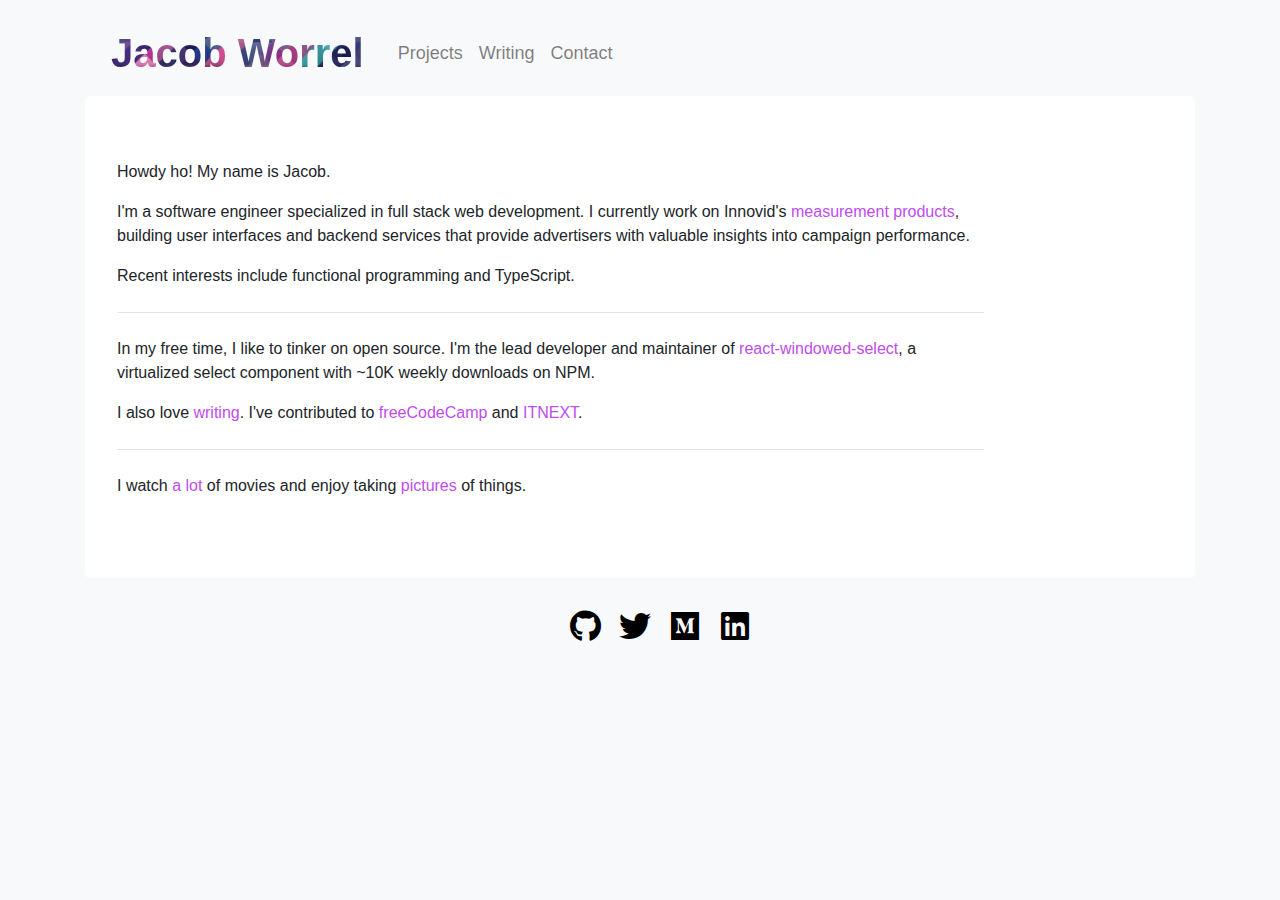
<file: index.html>
<!DOCTYPE html><html lang="en"><head><meta charSet="utf-8"/><meta http-equiv="x-ua-compatible" content="ie=edge"/><meta name="viewport" content="width=device-width, initial-scale=1, shrink-to-fit=no"/><style data-href="/0.74df61f5827d501a4789.css">/*!
 * Bootstrap v4.2.1 (https://getbootstrap.com/)
 * Copyright 2011-2018 The Bootstrap Authors
 * Copyright 2011-2018 Twitter, Inc.
 * Licensed under MIT (https://github.com/twbs/bootstrap/blob/master/LICENSE)
 */:root{--blue:#007bff;--indigo:#6610f2;--purple:#6f42c1;--pink:#e83e8c;--red:#dc3545;--orange:#fd7e14;--yellow:#ffc107;--green:#28a745;--teal:#20c997;--cyan:#17a2b8;--white:#fff;--gray:#6c757d;--gray-dark:#343a40;--primary:#007bff;--secondary:#6c757d;--success:#28a745;--info:#17a2b8;--warning:#ffc107;--danger:#dc3545;--light:#f8f9fa;--dark:#343a40;--breakpoint-xs:0;--breakpoint-sm:576px;--breakpoint-md:768px;--breakpoint-lg:992px;--breakpoint-xl:1200px;--font-family-sans-serif:-apple-system,BlinkMacSystemFont,"Segoe UI",Roboto,"Helvetica Neue",Arial,"Noto Sans",sans-serif,"Apple Color Emoji","Segoe UI Emoji","Segoe UI Symbol","Noto Color Emoji";--font-family-monospace:SFMono-Regular,Menlo,Monaco,Consolas,"Liberation Mono","Courier New",monospace}*,:after,:before{box-sizing:border-box}html{font-family:sans-serif;line-height:1.15;-webkit-text-size-adjust:100%;-webkit-tap-highlight-color:transparent}article,aside,figcaption,figure,footer,header,hgroup,main,nav,section{display:block}body{margin:0;font-family:-apple-system,BlinkMacSystemFont,Segoe UI,Roboto,Helvetica Neue,Arial,Noto Sans,sans-serif,Apple Color Emoji,Segoe UI Emoji,Segoe UI Symbol,Noto Color Emoji;font-size:1rem;font-weight:400;line-height:1.5;color:#212529;text-align:left;background-color:#fff}[tabindex="-1"]:focus{outline:0!important}hr{box-sizing:content-box;height:0;overflow:visible}h1,h2,h3,h4,h5,h6{margin-top:0;margin-bottom:.5rem}p{margin-top:0;margin-bottom:1rem}abbr[data-original-title],abbr[title]{text-decoration:underline;-webkit-text-decoration:underline dotted;text-decoration:underline dotted;cursor:help;border-bottom:0;text-decoration-skip-ink:none}address{font-style:normal;line-height:inherit}address,dl,ol,ul{margin-bottom:1rem}dl,ol,ul{margin-top:0}ol ol,ol ul,ul ol,ul ul{margin-bottom:0}dt{font-weight:700}dd{margin-bottom:.5rem;margin-left:0}blockquote{margin:0 0 1rem}b,strong{font-weight:bolder}small{font-size:80%}sub,sup{position:relative;font-size:75%;line-height:0;vertical-align:baseline}sub{bottom:-.25em}sup{top:-.5em}a{color:#007bff;text-decoration:none;background-color:transparent}a:hover{color:#0056b3;text-decoration:underline}a:not([href]):not([tabindex]),a:not([href]):not([tabindex]):focus,a:not([href]):not([tabindex]):hover{color:inherit;text-decoration:none}a:not([href]):not([tabindex]):focus{outline:0}code,kbd,pre,samp{font-family:SFMono-Regular,Menlo,Monaco,Consolas,Liberation Mono,Courier New,monospace;font-size:1em}pre{margin-top:0;margin-bottom:1rem;overflow:auto}figure{margin:0 0 1rem}img{border-style:none}img,svg{vertical-align:middle}svg{overflow:hidden}table{border-collapse:collapse}caption{padding-top:.75rem;padding-bottom:.75rem;color:#6c757d;text-align:left;caption-side:bottom}th{text-align:inherit}label{display:inline-block;margin-bottom:.5rem}button{border-radius:0}button:focus{outline:1px dotted;outline:5px auto -webkit-focus-ring-color}button,input,optgroup,select,textarea{margin:0;font-family:inherit;font-size:inherit;line-height:inherit}button,input{overflow:visible}button,select{text-transform:none}[type=button],[type=reset],[type=submit],button{-webkit-appearance:button}[type=button]::-moz-focus-inner,[type=reset]::-moz-focus-inner,[type=submit]::-moz-focus-inner,button::-moz-focus-inner{padding:0;border-style:none}input[type=checkbox],input[type=radio]{box-sizing:border-box;padding:0}input[type=date],input[type=datetime-local],input[type=month],input[type=time]{-webkit-appearance:listbox}textarea{overflow:auto;resize:vertical}fieldset{min-width:0;padding:0;margin:0;border:0}legend{display:block;width:100%;max-width:100%;padding:0;margin-bottom:.5rem;font-size:1.5rem;line-height:inherit;color:inherit;white-space:normal}progress{vertical-align:baseline}[type=number]::-webkit-inner-spin-button,[type=number]::-webkit-outer-spin-button{height:auto}[type=search]{outline-offset:-2px;-webkit-appearance:none}[type=search]::-webkit-search-decoration{-webkit-appearance:none}::-webkit-file-upload-button{font:inherit;-webkit-appearance:button}output{display:inline-block}summary{display:list-item;cursor:pointer}template{display:none}[hidden]{display:none!important}.h1,.h2,.h3,.h4,.h5,.h6,h1,h2,h3,h4,h5,h6{margin-bottom:.5rem;font-family:inherit;font-weight:500;line-height:1.2;color:inherit}.h1,h1{font-size:2.5rem}.h2,h2{font-size:2rem}.h3,h3{font-size:1.75rem}.h4,h4{font-size:1.5rem}.h5,h5{font-size:1.25rem}.h6,h6{font-size:1rem}.lead{font-size:1.25rem;font-weight:300}.display-1{font-size:6rem}.display-1,.display-2{font-weight:300;line-height:1.2}.display-2{font-size:5.5rem}.display-3{font-size:4.5rem}.display-3,.display-4{font-weight:300;line-height:1.2}.display-4{font-size:3.5rem}hr{margin-top:1rem;margin-bottom:1rem;border:0;border-top:1px solid rgba(0,0,0,.1)}.small,small{font-size:80%;font-weight:400}.mark,mark{padding:.2em;background-color:#fcf8e3}.list-inline,.list-unstyled{padding-left:0;list-style:none}.list-inline-item{display:inline-block}.list-inline-item:not(:last-child){margin-right:.5rem}.initialism{font-size:90%;text-transform:uppercase}.blockquote{margin-bottom:1rem;font-size:1.25rem}.blockquote-footer{display:block;font-size:80%;color:#6c757d}.blockquote-footer:before{content:"\2014\A0"}.img-fluid,.img-thumbnail{max-width:100%;height:auto}.img-thumbnail{padding:.25rem;background-color:#fff;border:1px solid #dee2e6;border-radius:.25rem}.figure{display:inline-block}.figure-img{margin-bottom:.5rem;line-height:1}.figure-caption{font-size:90%;color:#6c757d}code{font-size:87.5%;color:#e83e8c;word-break:break-word}a>code{color:inherit}kbd{padding:.2rem .4rem;font-size:87.5%;color:#fff;background-color:#212529;border-radius:.2rem}kbd kbd{padding:0;font-size:100%;font-weight:700}pre{display:block;font-size:87.5%;color:#212529}pre code{font-size:inherit;color:inherit;word-break:normal}.pre-scrollable{max-height:340px;overflow-y:scroll}.container{width:100%;padding-right:15px;padding-left:15px;margin-right:auto;margin-left:auto}@media (min-width:576px){.container{max-width:540px}}@media (min-width:768px){.container{max-width:720px}}@media (min-width:992px){.container{max-width:960px}}@media (min-width:1200px){.container{max-width:1140px}}.container-fluid{width:100%;padding-right:15px;padding-left:15px;margin-right:auto;margin-left:auto}.row{display:flex;flex-wrap:wrap;margin-right:-15px;margin-left:-15px}.no-gutters{margin-right:0;margin-left:0}.no-gutters>.col,.no-gutters>[class*=col-]{padding-right:0;padding-left:0}.col,.col-1,.col-2,.col-3,.col-4,.col-5,.col-6,.col-7,.col-8,.col-9,.col-10,.col-11,.col-12,.col-auto,.col-lg,.col-lg-1,.col-lg-2,.col-lg-3,.col-lg-4,.col-lg-5,.col-lg-6,.col-lg-7,.col-lg-8,.col-lg-9,.col-lg-10,.col-lg-11,.col-lg-12,.col-lg-auto,.col-md,.col-md-1,.col-md-2,.col-md-3,.col-md-4,.col-md-5,.col-md-6,.col-md-7,.col-md-8,.col-md-9,.col-md-10,.col-md-11,.col-md-12,.col-md-auto,.col-sm,.col-sm-1,.col-sm-2,.col-sm-3,.col-sm-4,.col-sm-5,.col-sm-6,.col-sm-7,.col-sm-8,.col-sm-9,.col-sm-10,.col-sm-11,.col-sm-12,.col-sm-auto,.col-xl,.col-xl-1,.col-xl-2,.col-xl-3,.col-xl-4,.col-xl-5,.col-xl-6,.col-xl-7,.col-xl-8,.col-xl-9,.col-xl-10,.col-xl-11,.col-xl-12,.col-xl-auto{position:relative;width:100%;padding-right:15px;padding-left:15px}.col{flex-basis:0;flex-grow:1;max-width:100%}.col-auto{flex:0 0 auto;width:auto;max-width:100%}.col-1{flex:0 0 8.333333%;max-width:8.333333%}.col-2{flex:0 0 16.666667%;max-width:16.666667%}.col-3{flex:0 0 25%;max-width:25%}.col-4{flex:0 0 33.333333%;max-width:33.333333%}.col-5{flex:0 0 41.666667%;max-width:41.666667%}.col-6{flex:0 0 50%;max-width:50%}.col-7{flex:0 0 58.333333%;max-width:58.333333%}.col-8{flex:0 0 66.666667%;max-width:66.666667%}.col-9{flex:0 0 75%;max-width:75%}.col-10{flex:0 0 83.333333%;max-width:83.333333%}.col-11{flex:0 0 91.666667%;max-width:91.666667%}.col-12{flex:0 0 100%;max-width:100%}.order-first{order:-1}.order-last{order:13}.order-0{order:0}.order-1{order:1}.order-2{order:2}.order-3{order:3}.order-4{order:4}.order-5{order:5}.order-6{order:6}.order-7{order:7}.order-8{order:8}.order-9{order:9}.order-10{order:10}.order-11{order:11}.order-12{order:12}.offset-1{margin-left:8.333333%}.offset-2{margin-left:16.666667%}.offset-3{margin-left:25%}.offset-4{margin-left:33.333333%}.offset-5{margin-left:41.666667%}.offset-6{margin-left:50%}.offset-7{margin-left:58.333333%}.offset-8{margin-left:66.666667%}.offset-9{margin-left:75%}.offset-10{margin-left:83.333333%}.offset-11{margin-left:91.666667%}@media (min-width:576px){.col-sm{flex-basis:0;flex-grow:1;max-width:100%}.col-sm-auto{flex:0 0 auto;width:auto;max-width:100%}.col-sm-1{flex:0 0 8.333333%;max-width:8.333333%}.col-sm-2{flex:0 0 16.666667%;max-width:16.666667%}.col-sm-3{flex:0 0 25%;max-width:25%}.col-sm-4{flex:0 0 33.333333%;max-width:33.333333%}.col-sm-5{flex:0 0 41.666667%;max-width:41.666667%}.col-sm-6{flex:0 0 50%;max-width:50%}.col-sm-7{flex:0 0 58.333333%;max-width:58.333333%}.col-sm-8{flex:0 0 66.666667%;max-width:66.666667%}.col-sm-9{flex:0 0 75%;max-width:75%}.col-sm-10{flex:0 0 83.333333%;max-width:83.333333%}.col-sm-11{flex:0 0 91.666667%;max-width:91.666667%}.col-sm-12{flex:0 0 100%;max-width:100%}.order-sm-first{order:-1}.order-sm-last{order:13}.order-sm-0{order:0}.order-sm-1{order:1}.order-sm-2{order:2}.order-sm-3{order:3}.order-sm-4{order:4}.order-sm-5{order:5}.order-sm-6{order:6}.order-sm-7{order:7}.order-sm-8{order:8}.order-sm-9{order:9}.order-sm-10{order:10}.order-sm-11{order:11}.order-sm-12{order:12}.offset-sm-0{margin-left:0}.offset-sm-1{margin-left:8.333333%}.offset-sm-2{margin-left:16.666667%}.offset-sm-3{margin-left:25%}.offset-sm-4{margin-left:33.333333%}.offset-sm-5{margin-left:41.666667%}.offset-sm-6{margin-left:50%}.offset-sm-7{margin-left:58.333333%}.offset-sm-8{margin-left:66.666667%}.offset-sm-9{margin-left:75%}.offset-sm-10{margin-left:83.333333%}.offset-sm-11{margin-left:91.666667%}}@media (min-width:768px){.col-md{flex-basis:0;flex-grow:1;max-width:100%}.col-md-auto{flex:0 0 auto;width:auto;max-width:100%}.col-md-1{flex:0 0 8.333333%;max-width:8.333333%}.col-md-2{flex:0 0 16.666667%;max-width:16.666667%}.col-md-3{flex:0 0 25%;max-width:25%}.col-md-4{flex:0 0 33.333333%;max-width:33.333333%}.col-md-5{flex:0 0 41.666667%;max-width:41.666667%}.col-md-6{flex:0 0 50%;max-width:50%}.col-md-7{flex:0 0 58.333333%;max-width:58.333333%}.col-md-8{flex:0 0 66.666667%;max-width:66.666667%}.col-md-9{flex:0 0 75%;max-width:75%}.col-md-10{flex:0 0 83.333333%;max-width:83.333333%}.col-md-11{flex:0 0 91.666667%;max-width:91.666667%}.col-md-12{flex:0 0 100%;max-width:100%}.order-md-first{order:-1}.order-md-last{order:13}.order-md-0{order:0}.order-md-1{order:1}.order-md-2{order:2}.order-md-3{order:3}.order-md-4{order:4}.order-md-5{order:5}.order-md-6{order:6}.order-md-7{order:7}.order-md-8{order:8}.order-md-9{order:9}.order-md-10{order:10}.order-md-11{order:11}.order-md-12{order:12}.offset-md-0{margin-left:0}.offset-md-1{margin-left:8.333333%}.offset-md-2{margin-left:16.666667%}.offset-md-3{margin-left:25%}.offset-md-4{margin-left:33.333333%}.offset-md-5{margin-left:41.666667%}.offset-md-6{margin-left:50%}.offset-md-7{margin-left:58.333333%}.offset-md-8{margin-left:66.666667%}.offset-md-9{margin-left:75%}.offset-md-10{margin-left:83.333333%}.offset-md-11{margin-left:91.666667%}}@media (min-width:992px){.col-lg{flex-basis:0;flex-grow:1;max-width:100%}.col-lg-auto{flex:0 0 auto;width:auto;max-width:100%}.col-lg-1{flex:0 0 8.333333%;max-width:8.333333%}.col-lg-2{flex:0 0 16.666667%;max-width:16.666667%}.col-lg-3{flex:0 0 25%;max-width:25%}.col-lg-4{flex:0 0 33.333333%;max-width:33.333333%}.col-lg-5{flex:0 0 41.666667%;max-width:41.666667%}.col-lg-6{flex:0 0 50%;max-width:50%}.col-lg-7{flex:0 0 58.333333%;max-width:58.333333%}.col-lg-8{flex:0 0 66.666667%;max-width:66.666667%}.col-lg-9{flex:0 0 75%;max-width:75%}.col-lg-10{flex:0 0 83.333333%;max-width:83.333333%}.col-lg-11{flex:0 0 91.666667%;max-width:91.666667%}.col-lg-12{flex:0 0 100%;max-width:100%}.order-lg-first{order:-1}.order-lg-last{order:13}.order-lg-0{order:0}.order-lg-1{order:1}.order-lg-2{order:2}.order-lg-3{order:3}.order-lg-4{order:4}.order-lg-5{order:5}.order-lg-6{order:6}.order-lg-7{order:7}.order-lg-8{order:8}.order-lg-9{order:9}.order-lg-10{order:10}.order-lg-11{order:11}.order-lg-12{order:12}.offset-lg-0{margin-left:0}.offset-lg-1{margin-left:8.333333%}.offset-lg-2{margin-left:16.666667%}.offset-lg-3{margin-left:25%}.offset-lg-4{margin-left:33.333333%}.offset-lg-5{margin-left:41.666667%}.offset-lg-6{margin-left:50%}.offset-lg-7{margin-left:58.333333%}.offset-lg-8{margin-left:66.666667%}.offset-lg-9{margin-left:75%}.offset-lg-10{margin-left:83.333333%}.offset-lg-11{margin-left:91.666667%}}@media (min-width:1200px){.col-xl{flex-basis:0;flex-grow:1;max-width:100%}.col-xl-auto{flex:0 0 auto;width:auto;max-width:100%}.col-xl-1{flex:0 0 8.333333%;max-width:8.333333%}.col-xl-2{flex:0 0 16.666667%;max-width:16.666667%}.col-xl-3{flex:0 0 25%;max-width:25%}.col-xl-4{flex:0 0 33.333333%;max-width:33.333333%}.col-xl-5{flex:0 0 41.666667%;max-width:41.666667%}.col-xl-6{flex:0 0 50%;max-width:50%}.col-xl-7{flex:0 0 58.333333%;max-width:58.333333%}.col-xl-8{flex:0 0 66.666667%;max-width:66.666667%}.col-xl-9{flex:0 0 75%;max-width:75%}.col-xl-10{flex:0 0 83.333333%;max-width:83.333333%}.col-xl-11{flex:0 0 91.666667%;max-width:91.666667%}.col-xl-12{flex:0 0 100%;max-width:100%}.order-xl-first{order:-1}.order-xl-last{order:13}.order-xl-0{order:0}.order-xl-1{order:1}.order-xl-2{order:2}.order-xl-3{order:3}.order-xl-4{order:4}.order-xl-5{order:5}.order-xl-6{order:6}.order-xl-7{order:7}.order-xl-8{order:8}.order-xl-9{order:9}.order-xl-10{order:10}.order-xl-11{order:11}.order-xl-12{order:12}.offset-xl-0{margin-left:0}.offset-xl-1{margin-left:8.333333%}.offset-xl-2{margin-left:16.666667%}.offset-xl-3{margin-left:25%}.offset-xl-4{margin-left:33.333333%}.offset-xl-5{margin-left:41.666667%}.offset-xl-6{margin-left:50%}.offset-xl-7{margin-left:58.333333%}.offset-xl-8{margin-left:66.666667%}.offset-xl-9{margin-left:75%}.offset-xl-10{margin-left:83.333333%}.offset-xl-11{margin-left:91.666667%}}.table{width:100%;margin-bottom:1rem;background-color:transparent}.table td,.table th{padding:.75rem;vertical-align:top;border-top:1px solid #dee2e6}.table thead th{vertical-align:bottom;border-bottom:2px solid #dee2e6}.table tbody+tbody{border-top:2px solid #dee2e6}.table .table{background-color:#fff}.table-sm td,.table-sm th{padding:.3rem}.table-bordered,.table-bordered td,.table-bordered th{border:1px solid #dee2e6}.table-bordered thead td,.table-bordered thead th{border-bottom-width:2px}.table-borderless tbody+tbody,.table-borderless td,.table-borderless th,.table-borderless thead th{border:0}.table-striped tbody tr:nth-of-type(odd){background-color:rgba(0,0,0,.05)}.table-hover tbody tr:hover{background-color:rgba(0,0,0,.075)}.table-primary,.table-primary>td,.table-primary>th{background-color:#b8daff}.table-primary tbody+tbody,.table-primary td,.table-primary th,.table-primary thead th{border-color:#7abaff}.table-hover .table-primary:hover,.table-hover .table-primary:hover>td,.table-hover .table-primary:hover>th{background-color:#9fcdff}.table-secondary,.table-secondary>td,.table-secondary>th{background-color:#d6d8db}.table-secondary tbody+tbody,.table-secondary td,.table-secondary th,.table-secondary thead th{border-color:#b3b7bb}.table-hover .table-secondary:hover,.table-hover .table-secondary:hover>td,.table-hover .table-secondary:hover>th{background-color:#c8cbcf}.table-success,.table-success>td,.table-success>th{background-color:#c3e6cb}.table-success tbody+tbody,.table-success td,.table-success th,.table-success thead th{border-color:#8fd19e}.table-hover .table-success:hover,.table-hover .table-success:hover>td,.table-hover .table-success:hover>th{background-color:#b1dfbb}.table-info,.table-info>td,.table-info>th{background-color:#bee5eb}.table-info tbody+tbody,.table-info td,.table-info th,.table-info thead th{border-color:#86cfda}.table-hover .table-info:hover,.table-hover .table-info:hover>td,.table-hover .table-info:hover>th{background-color:#abdde5}.table-warning,.table-warning>td,.table-warning>th{background-color:#ffeeba}.table-warning tbody+tbody,.table-warning td,.table-warning th,.table-warning thead th{border-color:#ffdf7e}.table-hover .table-warning:hover,.table-hover .table-warning:hover>td,.table-hover .table-warning:hover>th{background-color:#ffe8a1}.table-danger,.table-danger>td,.table-danger>th{background-color:#f5c6cb}.table-danger tbody+tbody,.table-danger td,.table-danger th,.table-danger thead th{border-color:#ed969e}.table-hover .table-danger:hover,.table-hover .table-danger:hover>td,.table-hover .table-danger:hover>th{background-color:#f1b0b7}.table-light,.table-light>td,.table-light>th{background-color:#fdfdfe}.table-light tbody+tbody,.table-light td,.table-light th,.table-light thead th{border-color:#fbfcfc}.table-hover .table-light:hover,.table-hover .table-light:hover>td,.table-hover .table-light:hover>th{background-color:#ececf6}.table-dark,.table-dark>td,.table-dark>th{background-color:#c6c8ca}.table-dark tbody+tbody,.table-dark td,.table-dark th,.table-dark thead th{border-color:#95999c}.table-hover .table-dark:hover,.table-hover .table-dark:hover>td,.table-hover .table-dark:hover>th{background-color:#b9bbbe}.table-active,.table-active>td,.table-active>th,.table-hover .table-active:hover,.table-hover .table-active:hover>td,.table-hover .table-active:hover>th{background-color:rgba(0,0,0,.075)}.table .thead-dark th{color:#fff;background-color:#212529;border-color:#32383e}.table .thead-light th{color:#495057;background-color:#e9ecef;border-color:#dee2e6}.table-dark{color:#fff;background-color:#212529}.table-dark td,.table-dark th,.table-dark thead th{border-color:#32383e}.table-dark.table-bordered{border:0}.table-dark.table-striped tbody tr:nth-of-type(odd){background-color:hsla(0,0%,100%,.05)}.table-dark.table-hover tbody tr:hover{background-color:hsla(0,0%,100%,.075)}@media (max-width:575.98px){.table-responsive-sm{display:block;width:100%;overflow-x:auto;-webkit-overflow-scrolling:touch;-ms-overflow-style:-ms-autohiding-scrollbar}.table-responsive-sm>.table-bordered{border:0}}@media (max-width:767.98px){.table-responsive-md{display:block;width:100%;overflow-x:auto;-webkit-overflow-scrolling:touch;-ms-overflow-style:-ms-autohiding-scrollbar}.table-responsive-md>.table-bordered{border:0}}@media (max-width:991.98px){.table-responsive-lg{display:block;width:100%;overflow-x:auto;-webkit-overflow-scrolling:touch;-ms-overflow-style:-ms-autohiding-scrollbar}.table-responsive-lg>.table-bordered{border:0}}@media (max-width:1199.98px){.table-responsive-xl{display:block;width:100%;overflow-x:auto;-webkit-overflow-scrolling:touch;-ms-overflow-style:-ms-autohiding-scrollbar}.table-responsive-xl>.table-bordered{border:0}}.table-responsive{display:block;width:100%;overflow-x:auto;-webkit-overflow-scrolling:touch;-ms-overflow-style:-ms-autohiding-scrollbar}.table-responsive>.table-bordered{border:0}.form-control{display:block;width:100%;height:calc(2.25rem + 2px);padding:.375rem .75rem;font-size:1rem;font-weight:400;line-height:1.5;color:#495057;background-color:#fff;background-clip:padding-box;border:1px solid #ced4da;border-radius:.25rem;transition:border-color .15s ease-in-out,box-shadow .15s ease-in-out}@media screen and (prefers-reduced-motion:reduce){.form-control{transition:none}}.form-control::-ms-expand{background-color:transparent;border:0}.form-control:focus{color:#495057;background-color:#fff;border-color:#80bdff;outline:0;box-shadow:0 0 0 .2rem rgba(0,123,255,.25)}.form-control::-webkit-input-placeholder{color:#6c757d;opacity:1}.form-control:-ms-input-placeholder{color:#6c757d;opacity:1}.form-control::-ms-input-placeholder{color:#6c757d;opacity:1}.form-control::placeholder{color:#6c757d;opacity:1}.form-control:disabled,.form-control[readonly]{background-color:#e9ecef;opacity:1}select.form-control:focus::-ms-value{color:#495057;background-color:#fff}.form-control-file,.form-control-range{display:block;width:100%}.col-form-label{padding-top:calc(.375rem + 1px);padding-bottom:calc(.375rem + 1px);margin-bottom:0;font-size:inherit;line-height:1.5}.col-form-label-lg{padding-top:calc(.5rem + 1px);padding-bottom:calc(.5rem + 1px);font-size:1.25rem;line-height:1.5}.col-form-label-sm{padding-top:calc(.25rem + 1px);padding-bottom:calc(.25rem + 1px);font-size:.875rem;line-height:1.5}.form-control-plaintext{display:block;width:100%;padding-top:.375rem;padding-bottom:.375rem;margin-bottom:0;line-height:1.5;color:#212529;background-color:transparent;border:solid transparent;border-width:1px 0}.form-control-plaintext.form-control-lg,.form-control-plaintext.form-control-sm{padding-right:0;padding-left:0}.form-control-sm{height:calc(1.8125rem + 2px);padding:.25rem .5rem;font-size:.875rem;line-height:1.5;border-radius:.2rem}.form-control-lg{height:calc(2.875rem + 2px);padding:.5rem 1rem;font-size:1.25rem;line-height:1.5;border-radius:.3rem}select.form-control[multiple],select.form-control[size],textarea.form-control{height:auto}.form-group{margin-bottom:1rem}.form-text{display:block;margin-top:.25rem}.form-row{display:flex;flex-wrap:wrap;margin-right:-5px;margin-left:-5px}.form-row>.col,.form-row>[class*=col-]{padding-right:5px;padding-left:5px}.form-check{position:relative;display:block;padding-left:1.25rem}.form-check-input{position:absolute;margin-top:.3rem;margin-left:-1.25rem}.form-check-input:disabled~.form-check-label{color:#6c757d}.form-check-label{margin-bottom:0}.form-check-inline{display:inline-flex;align-items:center;padding-left:0;margin-right:.75rem}.form-check-inline .form-check-input{position:static;margin-top:0;margin-right:.3125rem;margin-left:0}.valid-feedback{display:none;width:100%;margin-top:.25rem;font-size:80%;color:#28a745}.valid-tooltip{position:absolute;top:100%;z-index:5;display:none;max-width:100%;padding:.25rem .5rem;margin-top:.1rem;font-size:.875rem;line-height:1.5;color:#fff;background-color:rgba(40,167,69,.9);border-radius:.25rem}.form-control.is-valid,.was-validated .form-control:valid{border-color:#28a745;padding-right:2.25rem;background-repeat:no-repeat;background-position:center right .5625rem;background-size:1.125rem 1.125rem;background-image:url("data:image/svg+xml;charset=utf-8,%3Csvg xmlns='http://www.w3.org/2000/svg' viewBox='0 0 8 8'%3E%3Cpath fill='%2328a745' d='M2.3 6.73L.6 4.53c-.4-1.04.46-1.4 1.1-.8l1.1 1.4 3.4-3.8c.6-.63 1.6-.27 1.2.7l-4 4.6c-.43.5-.8.4-1.1.1z'/%3E%3C/svg%3E")}.form-control.is-valid:focus,.was-validated .form-control:valid:focus{border-color:#28a745;box-shadow:0 0 0 .2rem rgba(40,167,69,.25)}.form-control.is-valid~.valid-feedback,.form-control.is-valid~.valid-tooltip,.was-validated .form-control:valid~.valid-feedback,.was-validated .form-control:valid~.valid-tooltip{display:block}.was-validated textarea.form-control:valid,textarea.form-control.is-valid{padding-right:2.25rem;background-position:top .5625rem right .5625rem}.custom-select.is-valid,.was-validated .custom-select:valid{border-color:#28a745;padding-right:3.4375rem;background:url("data:image/svg+xml;charset=utf-8,%3Csvg xmlns='http://www.w3.org/2000/svg' viewBox='0 0 4 5'%3E%3Cpath fill='%23343a40' d='M2 0L0 2h4zm0 5L0 3h4z'/%3E%3C/svg%3E") no-repeat right .75rem center/8px 10px,url("data:image/svg+xml;charset=utf-8,%3Csvg xmlns='http://www.w3.org/2000/svg' viewBox='0 0 8 8'%3E%3Cpath fill='%2328a745' d='M2.3 6.73L.6 4.53c-.4-1.04.46-1.4 1.1-.8l1.1 1.4 3.4-3.8c.6-.63 1.6-.27 1.2.7l-4 4.6c-.43.5-.8.4-1.1.1z'/%3E%3C/svg%3E") no-repeat center right 1.75rem/1.125rem 1.125rem}.custom-select.is-valid:focus,.was-validated .custom-select:valid:focus{border-color:#28a745;box-shadow:0 0 0 .2rem rgba(40,167,69,.25)}.custom-select.is-valid~.valid-feedback,.custom-select.is-valid~.valid-tooltip,.form-control-file.is-valid~.valid-feedback,.form-control-file.is-valid~.valid-tooltip,.was-validated .custom-select:valid~.valid-feedback,.was-validated .custom-select:valid~.valid-tooltip,.was-validated .form-control-file:valid~.valid-feedback,.was-validated .form-control-file:valid~.valid-tooltip{display:block}.form-check-input.is-valid~.form-check-label,.was-validated .form-check-input:valid~.form-check-label{color:#28a745}.form-check-input.is-valid~.valid-feedback,.form-check-input.is-valid~.valid-tooltip,.was-validated .form-check-input:valid~.valid-feedback,.was-validated .form-check-input:valid~.valid-tooltip{display:block}.custom-control-input.is-valid~.custom-control-label,.was-validated .custom-control-input:valid~.custom-control-label{color:#28a745}.custom-control-input.is-valid~.custom-control-label:before,.was-validated .custom-control-input:valid~.custom-control-label:before{border-color:#28a745}.custom-control-input.is-valid~.valid-feedback,.custom-control-input.is-valid~.valid-tooltip,.was-validated .custom-control-input:valid~.valid-feedback,.was-validated .custom-control-input:valid~.valid-tooltip{display:block}.custom-control-input.is-valid:checked~.custom-control-label:before,.was-validated .custom-control-input:valid:checked~.custom-control-label:before{border-color:#34ce57;background-color:#34ce57}.custom-control-input.is-valid:focus~.custom-control-label:before,.was-validated .custom-control-input:valid:focus~.custom-control-label:before{box-shadow:0 0 0 .2rem rgba(40,167,69,.25)}.custom-control-input.is-valid:focus:not(:checked)~.custom-control-label:before,.custom-file-input.is-valid~.custom-file-label,.was-validated .custom-control-input:valid:focus:not(:checked)~.custom-control-label:before,.was-validated .custom-file-input:valid~.custom-file-label{border-color:#28a745}.custom-file-input.is-valid~.valid-feedback,.custom-file-input.is-valid~.valid-tooltip,.was-validated .custom-file-input:valid~.valid-feedback,.was-validated .custom-file-input:valid~.valid-tooltip{display:block}.custom-file-input.is-valid:focus~.custom-file-label,.was-validated .custom-file-input:valid:focus~.custom-file-label{border-color:#28a745;box-shadow:0 0 0 .2rem rgba(40,167,69,.25)}.invalid-feedback{display:none;width:100%;margin-top:.25rem;font-size:80%;color:#dc3545}.invalid-tooltip{position:absolute;top:100%;z-index:5;display:none;max-width:100%;padding:.25rem .5rem;margin-top:.1rem;font-size:.875rem;line-height:1.5;color:#fff;background-color:rgba(220,53,69,.9);border-radius:.25rem}.form-control.is-invalid,.was-validated .form-control:invalid{border-color:#dc3545;padding-right:2.25rem;background-repeat:no-repeat;background-position:center right .5625rem;background-size:1.125rem 1.125rem;background-image:url("data:image/svg+xml;charset=utf-8,%3Csvg xmlns='http://www.w3.org/2000/svg' fill='%23dc3545' viewBox='-2 -2 7 7'%3E%3Cpath stroke='%23d9534f' d='M0 0l3 3m0-3L0 3'/%3E%3Ccircle r='.5'/%3E%3Ccircle cx='3' r='.5'/%3E%3Ccircle cy='3' r='.5'/%3E%3Ccircle cx='3' cy='3' r='.5'/%3E%3C/svg%3E")}.form-control.is-invalid:focus,.was-validated .form-control:invalid:focus{border-color:#dc3545;box-shadow:0 0 0 .2rem rgba(220,53,69,.25)}.form-control.is-invalid~.invalid-feedback,.form-control.is-invalid~.invalid-tooltip,.was-validated .form-control:invalid~.invalid-feedback,.was-validated .form-control:invalid~.invalid-tooltip{display:block}.was-validated textarea.form-control:invalid,textarea.form-control.is-invalid{padding-right:2.25rem;background-position:top .5625rem right .5625rem}.custom-select.is-invalid,.was-validated .custom-select:invalid{border-color:#dc3545;padding-right:3.4375rem;background:url("data:image/svg+xml;charset=utf-8,%3Csvg xmlns='http://www.w3.org/2000/svg' viewBox='0 0 4 5'%3E%3Cpath fill='%23343a40' d='M2 0L0 2h4zm0 5L0 3h4z'/%3E%3C/svg%3E") no-repeat right .75rem center/8px 10px,url("data:image/svg+xml;charset=utf-8,%3Csvg xmlns='http://www.w3.org/2000/svg' fill='%23dc3545' viewBox='-2 -2 7 7'%3E%3Cpath stroke='%23d9534f' d='M0 0l3 3m0-3L0 3'/%3E%3Ccircle r='.5'/%3E%3Ccircle cx='3' r='.5'/%3E%3Ccircle cy='3' r='.5'/%3E%3Ccircle cx='3' cy='3' r='.5'/%3E%3C/svg%3E") no-repeat center right 1.75rem/1.125rem 1.125rem}.custom-select.is-invalid:focus,.was-validated .custom-select:invalid:focus{border-color:#dc3545;box-shadow:0 0 0 .2rem rgba(220,53,69,.25)}.custom-select.is-invalid~.invalid-feedback,.custom-select.is-invalid~.invalid-tooltip,.form-control-file.is-invalid~.invalid-feedback,.form-control-file.is-invalid~.invalid-tooltip,.was-validated .custom-select:invalid~.invalid-feedback,.was-validated .custom-select:invalid~.invalid-tooltip,.was-validated .form-control-file:invalid~.invalid-feedback,.was-validated .form-control-file:invalid~.invalid-tooltip{display:block}.form-check-input.is-invalid~.form-check-label,.was-validated .form-check-input:invalid~.form-check-label{color:#dc3545}.form-check-input.is-invalid~.invalid-feedback,.form-check-input.is-invalid~.invalid-tooltip,.was-validated .form-check-input:invalid~.invalid-feedback,.was-validated .form-check-input:invalid~.invalid-tooltip{display:block}.custom-control-input.is-invalid~.custom-control-label,.was-validated .custom-control-input:invalid~.custom-control-label{color:#dc3545}.custom-control-input.is-invalid~.custom-control-label:before,.was-validated .custom-control-input:invalid~.custom-control-label:before{border-color:#dc3545}.custom-control-input.is-invalid~.invalid-feedback,.custom-control-input.is-invalid~.invalid-tooltip,.was-validated .custom-control-input:invalid~.invalid-feedback,.was-validated .custom-control-input:invalid~.invalid-tooltip{display:block}.custom-control-input.is-invalid:checked~.custom-control-label:before,.was-validated .custom-control-input:invalid:checked~.custom-control-label:before{border-color:#e4606d;background-color:#e4606d}.custom-control-input.is-invalid:focus~.custom-control-label:before,.was-validated .custom-control-input:invalid:focus~.custom-control-label:before{box-shadow:0 0 0 .2rem rgba(220,53,69,.25)}.custom-control-input.is-invalid:focus:not(:checked)~.custom-control-label:before,.custom-file-input.is-invalid~.custom-file-label,.was-validated .custom-control-input:invalid:focus:not(:checked)~.custom-control-label:before,.was-validated .custom-file-input:invalid~.custom-file-label{border-color:#dc3545}.custom-file-input.is-invalid~.invalid-feedback,.custom-file-input.is-invalid~.invalid-tooltip,.was-validated .custom-file-input:invalid~.invalid-feedback,.was-validated .custom-file-input:invalid~.invalid-tooltip{display:block}.custom-file-input.is-invalid:focus~.custom-file-label,.was-validated .custom-file-input:invalid:focus~.custom-file-label{border-color:#dc3545;box-shadow:0 0 0 .2rem rgba(220,53,69,.25)}.form-inline{display:flex;flex-flow:row wrap;align-items:center}.form-inline .form-check{width:100%}@media (min-width:576px){.form-inline label{justify-content:center}.form-inline .form-group,.form-inline label{display:flex;align-items:center;margin-bottom:0}.form-inline .form-group{flex:0 0 auto;flex-flow:row wrap}.form-inline .form-control{display:inline-block;width:auto;vertical-align:middle}.form-inline .form-control-plaintext{display:inline-block}.form-inline .custom-select,.form-inline .input-group{width:auto}.form-inline .form-check{display:flex;align-items:center;justify-content:center;width:auto;padding-left:0}.form-inline .form-check-input{position:relative;margin-top:0;margin-right:.25rem;margin-left:0}.form-inline .custom-control{align-items:center;justify-content:center}.form-inline .custom-control-label{margin-bottom:0}}.btn{display:inline-block;font-weight:400;color:#212529;text-align:center;vertical-align:middle;-webkit-user-select:none;-moz-user-select:none;-ms-user-select:none;user-select:none;background-color:transparent;border:1px solid transparent;padding:.375rem .75rem;font-size:1rem;line-height:1.5;border-radius:.25rem;transition:color .15s ease-in-out,background-color .15s ease-in-out,border-color .15s ease-in-out,box-shadow .15s ease-in-out}@media screen and (prefers-reduced-motion:reduce){.btn{transition:none}}.btn:hover{color:#212529;text-decoration:none}.btn.focus,.btn:focus{outline:0;box-shadow:0 0 0 .2rem rgba(0,123,255,.25)}.btn.disabled,.btn:disabled{opacity:.65}.btn:not(:disabled):not(.disabled){cursor:pointer}a.btn.disabled,fieldset:disabled a.btn{pointer-events:none}.btn-primary{color:#fff;background-color:#007bff;border-color:#007bff}.btn-primary:hover{color:#fff;background-color:#0069d9;border-color:#0062cc}.btn-primary.focus,.btn-primary:focus{box-shadow:0 0 0 .2rem rgba(38,143,255,.5)}.btn-primary.disabled,.btn-primary:disabled{color:#fff;background-color:#007bff;border-color:#007bff}.btn-primary:not(:disabled):not(.disabled).active,.btn-primary:not(:disabled):not(.disabled):active,.show>.btn-primary.dropdown-toggle{color:#fff;background-color:#0062cc;border-color:#005cbf}.btn-primary:not(:disabled):not(.disabled).active:focus,.btn-primary:not(:disabled):not(.disabled):active:focus,.show>.btn-primary.dropdown-toggle:focus{box-shadow:0 0 0 .2rem rgba(38,143,255,.5)}.btn-secondary{color:#fff;background-color:#6c757d;border-color:#6c757d}.btn-secondary:hover{color:#fff;background-color:#5a6268;border-color:#545b62}.btn-secondary.focus,.btn-secondary:focus{box-shadow:0 0 0 .2rem rgba(130,138,145,.5)}.btn-secondary.disabled,.btn-secondary:disabled{color:#fff;background-color:#6c757d;border-color:#6c757d}.btn-secondary:not(:disabled):not(.disabled).active,.btn-secondary:not(:disabled):not(.disabled):active,.show>.btn-secondary.dropdown-toggle{color:#fff;background-color:#545b62;border-color:#4e555b}.btn-secondary:not(:disabled):not(.disabled).active:focus,.btn-secondary:not(:disabled):not(.disabled):active:focus,.show>.btn-secondary.dropdown-toggle:focus{box-shadow:0 0 0 .2rem rgba(130,138,145,.5)}.btn-success{color:#fff;background-color:#28a745;border-color:#28a745}.btn-success:hover{color:#fff;background-color:#218838;border-color:#1e7e34}.btn-success.focus,.btn-success:focus{box-shadow:0 0 0 .2rem rgba(72,180,97,.5)}.btn-success.disabled,.btn-success:disabled{color:#fff;background-color:#28a745;border-color:#28a745}.btn-success:not(:disabled):not(.disabled).active,.btn-success:not(:disabled):not(.disabled):active,.show>.btn-success.dropdown-toggle{color:#fff;background-color:#1e7e34;border-color:#1c7430}.btn-success:not(:disabled):not(.disabled).active:focus,.btn-success:not(:disabled):not(.disabled):active:focus,.show>.btn-success.dropdown-toggle:focus{box-shadow:0 0 0 .2rem rgba(72,180,97,.5)}.btn-info{color:#fff;background-color:#17a2b8;border-color:#17a2b8}.btn-info:hover{color:#fff;background-color:#138496;border-color:#117a8b}.btn-info.focus,.btn-info:focus{box-shadow:0 0 0 .2rem rgba(58,176,195,.5)}.btn-info.disabled,.btn-info:disabled{color:#fff;background-color:#17a2b8;border-color:#17a2b8}.btn-info:not(:disabled):not(.disabled).active,.btn-info:not(:disabled):not(.disabled):active,.show>.btn-info.dropdown-toggle{color:#fff;background-color:#117a8b;border-color:#10707f}.btn-info:not(:disabled):not(.disabled).active:focus,.btn-info:not(:disabled):not(.disabled):active:focus,.show>.btn-info.dropdown-toggle:focus{box-shadow:0 0 0 .2rem rgba(58,176,195,.5)}.btn-warning{color:#212529;background-color:#ffc107;border-color:#ffc107}.btn-warning:hover{color:#212529;background-color:#e0a800;border-color:#d39e00}.btn-warning.focus,.btn-warning:focus{box-shadow:0 0 0 .2rem rgba(222,170,12,.5)}.btn-warning.disabled,.btn-warning:disabled{color:#212529;background-color:#ffc107;border-color:#ffc107}.btn-warning:not(:disabled):not(.disabled).active,.btn-warning:not(:disabled):not(.disabled):active,.show>.btn-warning.dropdown-toggle{color:#212529;background-color:#d39e00;border-color:#c69500}.btn-warning:not(:disabled):not(.disabled).active:focus,.btn-warning:not(:disabled):not(.disabled):active:focus,.show>.btn-warning.dropdown-toggle:focus{box-shadow:0 0 0 .2rem rgba(222,170,12,.5)}.btn-danger{color:#fff;background-color:#dc3545;border-color:#dc3545}.btn-danger:hover{color:#fff;background-color:#c82333;border-color:#bd2130}.btn-danger.focus,.btn-danger:focus{box-shadow:0 0 0 .2rem rgba(225,83,97,.5)}.btn-danger.disabled,.btn-danger:disabled{color:#fff;background-color:#dc3545;border-color:#dc3545}.btn-danger:not(:disabled):not(.disabled).active,.btn-danger:not(:disabled):not(.disabled):active,.show>.btn-danger.dropdown-toggle{color:#fff;background-color:#bd2130;border-color:#b21f2d}.btn-danger:not(:disabled):not(.disabled).active:focus,.btn-danger:not(:disabled):not(.disabled):active:focus,.show>.btn-danger.dropdown-toggle:focus{box-shadow:0 0 0 .2rem rgba(225,83,97,.5)}.btn-light{color:#212529;background-color:#f8f9fa;border-color:#f8f9fa}.btn-light:hover{color:#212529;background-color:#e2e6ea;border-color:#dae0e5}.btn-light.focus,.btn-light:focus{box-shadow:0 0 0 .2rem rgba(216,217,219,.5)}.btn-light.disabled,.btn-light:disabled{color:#212529;background-color:#f8f9fa;border-color:#f8f9fa}.btn-light:not(:disabled):not(.disabled).active,.btn-light:not(:disabled):not(.disabled):active,.show>.btn-light.dropdown-toggle{color:#212529;background-color:#dae0e5;border-color:#d3d9df}.btn-light:not(:disabled):not(.disabled).active:focus,.btn-light:not(:disabled):not(.disabled):active:focus,.show>.btn-light.dropdown-toggle:focus{box-shadow:0 0 0 .2rem rgba(216,217,219,.5)}.btn-dark{color:#fff;background-color:#343a40;border-color:#343a40}.btn-dark:hover{color:#fff;background-color:#23272b;border-color:#1d2124}.btn-dark.focus,.btn-dark:focus{box-shadow:0 0 0 .2rem rgba(82,88,93,.5)}.btn-dark.disabled,.btn-dark:disabled{color:#fff;background-color:#343a40;border-color:#343a40}.btn-dark:not(:disabled):not(.disabled).active,.btn-dark:not(:disabled):not(.disabled):active,.show>.btn-dark.dropdown-toggle{color:#fff;background-color:#1d2124;border-color:#171a1d}.btn-dark:not(:disabled):not(.disabled).active:focus,.btn-dark:not(:disabled):not(.disabled):active:focus,.show>.btn-dark.dropdown-toggle:focus{box-shadow:0 0 0 .2rem rgba(82,88,93,.5)}.btn-outline-primary{color:#007bff;border-color:#007bff}.btn-outline-primary:hover{color:#fff;background-color:#007bff;border-color:#007bff}.btn-outline-primary.focus,.btn-outline-primary:focus{box-shadow:0 0 0 .2rem rgba(0,123,255,.5)}.btn-outline-primary.disabled,.btn-outline-primary:disabled{color:#007bff;background-color:transparent}.btn-outline-primary:not(:disabled):not(.disabled).active,.btn-outline-primary:not(:disabled):not(.disabled):active,.show>.btn-outline-primary.dropdown-toggle{color:#fff;background-color:#007bff;border-color:#007bff}.btn-outline-primary:not(:disabled):not(.disabled).active:focus,.btn-outline-primary:not(:disabled):not(.disabled):active:focus,.show>.btn-outline-primary.dropdown-toggle:focus{box-shadow:0 0 0 .2rem rgba(0,123,255,.5)}.btn-outline-secondary{color:#6c757d;border-color:#6c757d}.btn-outline-secondary:hover{color:#fff;background-color:#6c757d;border-color:#6c757d}.btn-outline-secondary.focus,.btn-outline-secondary:focus{box-shadow:0 0 0 .2rem rgba(108,117,125,.5)}.btn-outline-secondary.disabled,.btn-outline-secondary:disabled{color:#6c757d;background-color:transparent}.btn-outline-secondary:not(:disabled):not(.disabled).active,.btn-outline-secondary:not(:disabled):not(.disabled):active,.show>.btn-outline-secondary.dropdown-toggle{color:#fff;background-color:#6c757d;border-color:#6c757d}.btn-outline-secondary:not(:disabled):not(.disabled).active:focus,.btn-outline-secondary:not(:disabled):not(.disabled):active:focus,.show>.btn-outline-secondary.dropdown-toggle:focus{box-shadow:0 0 0 .2rem rgba(108,117,125,.5)}.btn-outline-success{color:#28a745;border-color:#28a745}.btn-outline-success:hover{color:#fff;background-color:#28a745;border-color:#28a745}.btn-outline-success.focus,.btn-outline-success:focus{box-shadow:0 0 0 .2rem rgba(40,167,69,.5)}.btn-outline-success.disabled,.btn-outline-success:disabled{color:#28a745;background-color:transparent}.btn-outline-success:not(:disabled):not(.disabled).active,.btn-outline-success:not(:disabled):not(.disabled):active,.show>.btn-outline-success.dropdown-toggle{color:#fff;background-color:#28a745;border-color:#28a745}.btn-outline-success:not(:disabled):not(.disabled).active:focus,.btn-outline-success:not(:disabled):not(.disabled):active:focus,.show>.btn-outline-success.dropdown-toggle:focus{box-shadow:0 0 0 .2rem rgba(40,167,69,.5)}.btn-outline-info{color:#17a2b8;border-color:#17a2b8}.btn-outline-info:hover{color:#fff;background-color:#17a2b8;border-color:#17a2b8}.btn-outline-info.focus,.btn-outline-info:focus{box-shadow:0 0 0 .2rem rgba(23,162,184,.5)}.btn-outline-info.disabled,.btn-outline-info:disabled{color:#17a2b8;background-color:transparent}.btn-outline-info:not(:disabled):not(.disabled).active,.btn-outline-info:not(:disabled):not(.disabled):active,.show>.btn-outline-info.dropdown-toggle{color:#fff;background-color:#17a2b8;border-color:#17a2b8}.btn-outline-info:not(:disabled):not(.disabled).active:focus,.btn-outline-info:not(:disabled):not(.disabled):active:focus,.show>.btn-outline-info.dropdown-toggle:focus{box-shadow:0 0 0 .2rem rgba(23,162,184,.5)}.btn-outline-warning{color:#ffc107;border-color:#ffc107}.btn-outline-warning:hover{color:#212529;background-color:#ffc107;border-color:#ffc107}.btn-outline-warning.focus,.btn-outline-warning:focus{box-shadow:0 0 0 .2rem rgba(255,193,7,.5)}.btn-outline-warning.disabled,.btn-outline-warning:disabled{color:#ffc107;background-color:transparent}.btn-outline-warning:not(:disabled):not(.disabled).active,.btn-outline-warning:not(:disabled):not(.disabled):active,.show>.btn-outline-warning.dropdown-toggle{color:#212529;background-color:#ffc107;border-color:#ffc107}.btn-outline-warning:not(:disabled):not(.disabled).active:focus,.btn-outline-warning:not(:disabled):not(.disabled):active:focus,.show>.btn-outline-warning.dropdown-toggle:focus{box-shadow:0 0 0 .2rem rgba(255,193,7,.5)}.btn-outline-danger{color:#dc3545;border-color:#dc3545}.btn-outline-danger:hover{color:#fff;background-color:#dc3545;border-color:#dc3545}.btn-outline-danger.focus,.btn-outline-danger:focus{box-shadow:0 0 0 .2rem rgba(220,53,69,.5)}.btn-outline-danger.disabled,.btn-outline-danger:disabled{color:#dc3545;background-color:transparent}.btn-outline-danger:not(:disabled):not(.disabled).active,.btn-outline-danger:not(:disabled):not(.disabled):active,.show>.btn-outline-danger.dropdown-toggle{color:#fff;background-color:#dc3545;border-color:#dc3545}.btn-outline-danger:not(:disabled):not(.disabled).active:focus,.btn-outline-danger:not(:disabled):not(.disabled):active:focus,.show>.btn-outline-danger.dropdown-toggle:focus{box-shadow:0 0 0 .2rem rgba(220,53,69,.5)}.btn-outline-light{color:#f8f9fa;border-color:#f8f9fa}.btn-outline-light:hover{color:#212529;background-color:#f8f9fa;border-color:#f8f9fa}.btn-outline-light.focus,.btn-outline-light:focus{box-shadow:0 0 0 .2rem rgba(248,249,250,.5)}.btn-outline-light.disabled,.btn-outline-light:disabled{color:#f8f9fa;background-color:transparent}.btn-outline-light:not(:disabled):not(.disabled).active,.btn-outline-light:not(:disabled):not(.disabled):active,.show>.btn-outline-light.dropdown-toggle{color:#212529;background-color:#f8f9fa;border-color:#f8f9fa}.btn-outline-light:not(:disabled):not(.disabled).active:focus,.btn-outline-light:not(:disabled):not(.disabled):active:focus,.show>.btn-outline-light.dropdown-toggle:focus{box-shadow:0 0 0 .2rem rgba(248,249,250,.5)}.btn-outline-dark{color:#343a40;border-color:#343a40}.btn-outline-dark:hover{color:#fff;background-color:#343a40;border-color:#343a40}.btn-outline-dark.focus,.btn-outline-dark:focus{box-shadow:0 0 0 .2rem rgba(52,58,64,.5)}.btn-outline-dark.disabled,.btn-outline-dark:disabled{color:#343a40;background-color:transparent}.btn-outline-dark:not(:disabled):not(.disabled).active,.btn-outline-dark:not(:disabled):not(.disabled):active,.show>.btn-outline-dark.dropdown-toggle{color:#fff;background-color:#343a40;border-color:#343a40}.btn-outline-dark:not(:disabled):not(.disabled).active:focus,.btn-outline-dark:not(:disabled):not(.disabled):active:focus,.show>.btn-outline-dark.dropdown-toggle:focus{box-shadow:0 0 0 .2rem rgba(52,58,64,.5)}.btn-link{font-weight:400;color:#007bff}.btn-link:hover{color:#0056b3;text-decoration:underline}.btn-link.focus,.btn-link:focus{text-decoration:underline;box-shadow:none}.btn-link.disabled,.btn-link:disabled{color:#6c757d;pointer-events:none}.btn-group-lg>.btn,.btn-lg{padding:.5rem 1rem;font-size:1.25rem;line-height:1.5;border-radius:.3rem}.btn-group-sm>.btn,.btn-sm{padding:.25rem .5rem;font-size:.875rem;line-height:1.5;border-radius:.2rem}.btn-block{display:block;width:100%}.btn-block+.btn-block{margin-top:.5rem}input[type=button].btn-block,input[type=reset].btn-block,input[type=submit].btn-block{width:100%}.fade{transition:opacity .15s linear}@media screen and (prefers-reduced-motion:reduce){.fade{transition:none}}.fade:not(.show){opacity:0}.collapse:not(.show){display:none}.collapsing{position:relative;height:0;overflow:hidden;transition:height .35s ease}@media screen and (prefers-reduced-motion:reduce){.collapsing{transition:none}}.dropdown,.dropleft,.dropright,.dropup{position:relative}.dropdown-toggle:after{display:inline-block;margin-left:.255em;vertical-align:.255em;content:"";border-top:.3em solid;border-right:.3em solid transparent;border-bottom:0;border-left:.3em solid transparent}.dropdown-toggle:empty:after{margin-left:0}.dropdown-menu{position:absolute;top:100%;left:0;z-index:1000;display:none;float:left;min-width:10rem;padding:.5rem 0;margin:.125rem 0 0;font-size:1rem;color:#212529;text-align:left;list-style:none;background-color:#fff;background-clip:padding-box;border:1px solid rgba(0,0,0,.15);border-radius:.25rem}.dropdown-menu-right{right:0;left:auto}@media (min-width:576px){.dropdown-menu-sm-right{right:0;left:auto}}@media (min-width:768px){.dropdown-menu-md-right{right:0;left:auto}}@media (min-width:992px){.dropdown-menu-lg-right{right:0;left:auto}}@media (min-width:1200px){.dropdown-menu-xl-right{right:0;left:auto}}.dropdown-menu-left{right:auto;left:0}@media (min-width:576px){.dropdown-menu-sm-left{right:auto;left:0}}@media (min-width:768px){.dropdown-menu-md-left{right:auto;left:0}}@media (min-width:992px){.dropdown-menu-lg-left{right:auto;left:0}}@media (min-width:1200px){.dropdown-menu-xl-left{right:auto;left:0}}.dropup .dropdown-menu{top:auto;bottom:100%;margin-top:0;margin-bottom:.125rem}.dropup .dropdown-toggle:after{display:inline-block;margin-left:.255em;vertical-align:.255em;content:"";border-top:0;border-right:.3em solid transparent;border-bottom:.3em solid;border-left:.3em solid transparent}.dropup .dropdown-toggle:empty:after{margin-left:0}.dropright .dropdown-menu{top:0;right:auto;left:100%;margin-top:0;margin-left:.125rem}.dropright .dropdown-toggle:after{display:inline-block;margin-left:.255em;vertical-align:.255em;content:"";border-top:.3em solid transparent;border-right:0;border-bottom:.3em solid transparent;border-left:.3em solid}.dropright .dropdown-toggle:empty:after{margin-left:0}.dropright .dropdown-toggle:after{vertical-align:0}.dropleft .dropdown-menu{top:0;right:100%;left:auto;margin-top:0;margin-right:.125rem}.dropleft .dropdown-toggle:after{display:inline-block;margin-left:.255em;vertical-align:.255em;content:"";display:none}.dropleft .dropdown-toggle:before{display:inline-block;margin-right:.255em;vertical-align:.255em;content:"";border-top:.3em solid transparent;border-right:.3em solid;border-bottom:.3em solid transparent}.dropleft .dropdown-toggle:empty:after{margin-left:0}.dropleft .dropdown-toggle:before{vertical-align:0}.dropdown-menu[x-placement^=bottom],.dropdown-menu[x-placement^=left],.dropdown-menu[x-placement^=right],.dropdown-menu[x-placement^=top]{right:auto;bottom:auto}.dropdown-divider{height:0;margin:.5rem 0;overflow:hidden;border-top:1px solid #e9ecef}.dropdown-item{display:block;width:100%;padding:.25rem 1.5rem;clear:both;font-weight:400;color:#212529;text-align:inherit;white-space:nowrap;background-color:transparent;border:0}.dropdown-item:first-child{border-top-left-radius:calc(.25rem - 1px);border-top-right-radius:calc(.25rem - 1px)}.dropdown-item:last-child{border-bottom-right-radius:calc(.25rem - 1px);border-bottom-left-radius:calc(.25rem - 1px)}.dropdown-item:focus,.dropdown-item:hover{color:#16181b;text-decoration:none;background-color:#f8f9fa}.dropdown-item.active,.dropdown-item:active{color:#fff;text-decoration:none;background-color:#007bff}.dropdown-item.disabled,.dropdown-item:disabled{color:#6c757d;pointer-events:none;background-color:transparent}.dropdown-menu.show{display:block}.dropdown-header{display:block;padding:.5rem 1.5rem;margin-bottom:0;font-size:.875rem;color:#6c757d;white-space:nowrap}.dropdown-item-text{display:block;padding:.25rem 1.5rem;color:#212529}.btn-group,.btn-group-vertical{position:relative;display:inline-flex;vertical-align:middle}.btn-group-vertical>.btn,.btn-group>.btn{position:relative;flex:1 1 auto}.btn-group-vertical>.btn.active,.btn-group-vertical>.btn:active,.btn-group-vertical>.btn:focus,.btn-group-vertical>.btn:hover,.btn-group>.btn.active,.btn-group>.btn:active,.btn-group>.btn:focus,.btn-group>.btn:hover{z-index:1}.btn-toolbar{display:flex;flex-wrap:wrap;justify-content:flex-start}.btn-toolbar .input-group{width:auto}.btn-group>.btn-group:not(:first-child),.btn-group>.btn:not(:first-child){margin-left:-1px}.btn-group>.btn-group:not(:last-child)>.btn,.btn-group>.btn:not(:last-child):not(.dropdown-toggle){border-top-right-radius:0;border-bottom-right-radius:0}.btn-group>.btn-group:not(:first-child)>.btn,.btn-group>.btn:not(:first-child){border-top-left-radius:0;border-bottom-left-radius:0}.dropdown-toggle-split{padding-right:.5625rem;padding-left:.5625rem}.dropdown-toggle-split:after,.dropright .dropdown-toggle-split:after,.dropup .dropdown-toggle-split:after{margin-left:0}.dropleft .dropdown-toggle-split:before{margin-right:0}.btn-group-sm>.btn+.dropdown-toggle-split,.btn-sm+.dropdown-toggle-split{padding-right:.375rem;padding-left:.375rem}.btn-group-lg>.btn+.dropdown-toggle-split,.btn-lg+.dropdown-toggle-split{padding-right:.75rem;padding-left:.75rem}.btn-group-vertical{flex-direction:column;align-items:flex-start;justify-content:center}.btn-group-vertical>.btn,.btn-group-vertical>.btn-group{width:100%}.btn-group-vertical>.btn-group:not(:first-child),.btn-group-vertical>.btn:not(:first-child){margin-top:-1px}.btn-group-vertical>.btn-group:not(:last-child)>.btn,.btn-group-vertical>.btn:not(:last-child):not(.dropdown-toggle){border-bottom-right-radius:0;border-bottom-left-radius:0}.btn-group-vertical>.btn-group:not(:first-child)>.btn,.btn-group-vertical>.btn:not(:first-child){border-top-left-radius:0;border-top-right-radius:0}.btn-group-toggle>.btn,.btn-group-toggle>.btn-group>.btn{margin-bottom:0}.btn-group-toggle>.btn-group>.btn input[type=checkbox],.btn-group-toggle>.btn-group>.btn input[type=radio],.btn-group-toggle>.btn input[type=checkbox],.btn-group-toggle>.btn input[type=radio]{position:absolute;clip:rect(0,0,0,0);pointer-events:none}.input-group{position:relative;display:flex;flex-wrap:wrap;align-items:stretch;width:100%}.input-group>.custom-file,.input-group>.custom-select,.input-group>.form-control,.input-group>.form-control-plaintext{position:relative;flex:1 1 auto;width:1%;margin-bottom:0}.input-group>.custom-file+.custom-file,.input-group>.custom-file+.custom-select,.input-group>.custom-file+.form-control,.input-group>.custom-select+.custom-file,.input-group>.custom-select+.custom-select,.input-group>.custom-select+.form-control,.input-group>.form-control+.custom-file,.input-group>.form-control+.custom-select,.input-group>.form-control+.form-control,.input-group>.form-control-plaintext+.custom-file,.input-group>.form-control-plaintext+.custom-select,.input-group>.form-control-plaintext+.form-control{margin-left:-1px}.input-group>.custom-file .custom-file-input:focus~.custom-file-label,.input-group>.custom-select:focus,.input-group>.form-control:focus{z-index:3}.input-group>.custom-file .custom-file-input:focus{z-index:4}.input-group>.custom-select:not(:last-child),.input-group>.form-control:not(:last-child){border-top-right-radius:0;border-bottom-right-radius:0}.input-group>.custom-select:not(:first-child),.input-group>.form-control:not(:first-child){border-top-left-radius:0;border-bottom-left-radius:0}.input-group>.custom-file{display:flex;align-items:center}.input-group>.custom-file:not(:last-child) .custom-file-label,.input-group>.custom-file:not(:last-child) .custom-file-label:after{border-top-right-radius:0;border-bottom-right-radius:0}.input-group>.custom-file:not(:first-child) .custom-file-label{border-top-left-radius:0;border-bottom-left-radius:0}.input-group-append,.input-group-prepend{display:flex}.input-group-append .btn,.input-group-prepend .btn{position:relative;z-index:2}.input-group-append .btn:focus,.input-group-prepend .btn:focus{z-index:3}.input-group-append .btn+.btn,.input-group-append .btn+.input-group-text,.input-group-append .input-group-text+.btn,.input-group-append .input-group-text+.input-group-text,.input-group-prepend .btn+.btn,.input-group-prepend .btn+.input-group-text,.input-group-prepend .input-group-text+.btn,.input-group-prepend .input-group-text+.input-group-text{margin-left:-1px}.input-group-prepend{margin-right:-1px}.input-group-append{margin-left:-1px}.input-group-text{display:flex;align-items:center;padding:.375rem .75rem;margin-bottom:0;font-size:1rem;font-weight:400;line-height:1.5;color:#495057;text-align:center;white-space:nowrap;background-color:#e9ecef;border:1px solid #ced4da;border-radius:.25rem}.input-group-text input[type=checkbox],.input-group-text input[type=radio]{margin-top:0}.input-group-lg>.custom-select,.input-group-lg>.form-control:not(textarea){height:calc(2.875rem + 2px)}.input-group-lg>.custom-select,.input-group-lg>.form-control,.input-group-lg>.input-group-append>.btn,.input-group-lg>.input-group-append>.input-group-text,.input-group-lg>.input-group-prepend>.btn,.input-group-lg>.input-group-prepend>.input-group-text{padding:.5rem 1rem;font-size:1.25rem;line-height:1.5;border-radius:.3rem}.input-group-sm>.custom-select,.input-group-sm>.form-control:not(textarea){height:calc(1.8125rem + 2px)}.input-group-sm>.custom-select,.input-group-sm>.form-control,.input-group-sm>.input-group-append>.btn,.input-group-sm>.input-group-append>.input-group-text,.input-group-sm>.input-group-prepend>.btn,.input-group-sm>.input-group-prepend>.input-group-text{padding:.25rem .5rem;font-size:.875rem;line-height:1.5;border-radius:.2rem}.input-group-lg>.custom-select,.input-group-sm>.custom-select{padding-right:1.75rem}.input-group>.input-group-append:last-child>.btn:not(:last-child):not(.dropdown-toggle),.input-group>.input-group-append:last-child>.input-group-text:not(:last-child),.input-group>.input-group-append:not(:last-child)>.btn,.input-group>.input-group-append:not(:last-child)>.input-group-text,.input-group>.input-group-prepend>.btn,.input-group>.input-group-prepend>.input-group-text{border-top-right-radius:0;border-bottom-right-radius:0}.input-group>.input-group-append>.btn,.input-group>.input-group-append>.input-group-text,.input-group>.input-group-prepend:first-child>.btn:not(:first-child),.input-group>.input-group-prepend:first-child>.input-group-text:not(:first-child),.input-group>.input-group-prepend:not(:first-child)>.btn,.input-group>.input-group-prepend:not(:first-child)>.input-group-text{border-top-left-radius:0;border-bottom-left-radius:0}.custom-control{position:relative;display:block;min-height:1.5rem;padding-left:1.5rem}.custom-control-inline{display:inline-flex;margin-right:1rem}.custom-control-input{position:absolute;z-index:-1;opacity:0}.custom-control-input:checked~.custom-control-label:before{color:#fff;border-color:#007bff;background-color:#007bff}.custom-control-input:focus~.custom-control-label:before{box-shadow:0 0 0 .2rem rgba(0,123,255,.25)}.custom-control-input:focus:not(:checked)~.custom-control-label:before{border-color:#80bdff}.custom-control-input:not(:disabled):active~.custom-control-label:before{color:#fff;background-color:#b3d7ff;border-color:#b3d7ff}.custom-control-input:disabled~.custom-control-label{color:#6c757d}.custom-control-input:disabled~.custom-control-label:before{background-color:#e9ecef}.custom-control-label{position:relative;margin-bottom:0;vertical-align:top}.custom-control-label:before{pointer-events:none;background-color:#fff;border:1px solid #adb5bd}.custom-control-label:after,.custom-control-label:before{position:absolute;top:.25rem;left:-1.5rem;display:block;width:1rem;height:1rem;content:""}.custom-control-label:after{background-repeat:no-repeat;background-position:50%;background-size:50% 50%}.custom-checkbox .custom-control-label:before{border-radius:.25rem}.custom-checkbox .custom-control-input:checked~.custom-control-label:after{background-image:url("data:image/svg+xml;charset=utf-8,%3Csvg xmlns='http://www.w3.org/2000/svg' viewBox='0 0 8 8'%3E%3Cpath fill='%23fff' d='M6.564.75l-3.59 3.612-1.538-1.55L0 4.26l2.974 2.99L8 2.193z'/%3E%3C/svg%3E")}.custom-checkbox .custom-control-input:indeterminate~.custom-control-label:before{border-color:#007bff;background-color:#007bff}.custom-checkbox .custom-control-input:indeterminate~.custom-control-label:after{background-image:url("data:image/svg+xml;charset=utf-8,%3Csvg xmlns='http://www.w3.org/2000/svg' viewBox='0 0 4 4'%3E%3Cpath stroke='%23fff' d='M0 2h4'/%3E%3C/svg%3E")}.custom-checkbox .custom-control-input:disabled:checked~.custom-control-label:before{background-color:rgba(0,123,255,.5)}.custom-checkbox .custom-control-input:disabled:indeterminate~.custom-control-label:before{background-color:rgba(0,123,255,.5)}.custom-radio .custom-control-label:before{border-radius:50%}.custom-radio .custom-control-input:checked~.custom-control-label:after{background-image:url("data:image/svg+xml;charset=utf-8,%3Csvg xmlns='http://www.w3.org/2000/svg' viewBox='-4 -4 8 8'%3E%3Ccircle r='3' fill='%23fff'/%3E%3C/svg%3E")}.custom-radio .custom-control-input:disabled:checked~.custom-control-label:before{background-color:rgba(0,123,255,.5)}.custom-switch{padding-left:2.25rem}.custom-switch .custom-control-label:before{left:-2.25rem;width:1.75rem;pointer-events:all;border-radius:.5rem}.custom-switch .custom-control-label:after{top:calc(.25rem + 2px);left:calc(-2.25rem + 2px);width:calc(1rem - 4px);height:calc(1rem - 4px);background-color:#adb5bd;border-radius:.5rem;transition:background-color .15s ease-in-out,border-color .15s ease-in-out,box-shadow .15s ease-in-out,-webkit-transform .15s ease-in-out;transition:transform .15s ease-in-out,background-color .15s ease-in-out,border-color .15s ease-in-out,box-shadow .15s ease-in-out;transition:transform .15s ease-in-out,background-color .15s ease-in-out,border-color .15s ease-in-out,box-shadow .15s ease-in-out,-webkit-transform .15s ease-in-out}@media screen and (prefers-reduced-motion:reduce){.custom-switch .custom-control-label:after{transition:none}}.custom-switch .custom-control-input:checked~.custom-control-label:after{background-color:#fff;-webkit-transform:translateX(.75rem);transform:translateX(.75rem)}.custom-switch .custom-control-input:disabled:checked~.custom-control-label:before{background-color:rgba(0,123,255,.5)}.custom-select{display:inline-block;width:100%;height:calc(2.25rem + 2px);padding:.375rem 1.75rem .375rem .75rem;font-weight:400;line-height:1.5;color:#495057;vertical-align:middle;background:url("data:image/svg+xml;charset=utf-8,%3Csvg xmlns='http://www.w3.org/2000/svg' viewBox='0 0 4 5'%3E%3Cpath fill='%23343a40' d='M2 0L0 2h4zm0 5L0 3h4z'/%3E%3C/svg%3E") no-repeat right .75rem center/8px 10px;background-color:#fff;border:1px solid #ced4da;border-radius:.25rem;-webkit-appearance:none;-moz-appearance:none;appearance:none}.custom-select:focus{border-color:#80bdff;outline:0;box-shadow:0 0 0 .2rem rgba(128,189,255,.5)}.custom-select:focus::-ms-value{color:#495057;background-color:#fff}.custom-select[multiple],.custom-select[size]:not([size="1"]){height:auto;padding-right:.75rem;background-image:none}.custom-select:disabled{color:#6c757d;background-color:#e9ecef}.custom-select::-ms-expand{opacity:0}.custom-select-sm{height:calc(1.8125rem + 2px);padding-top:.25rem;padding-bottom:.25rem;padding-left:.5rem;font-size:.875rem}.custom-select-lg{height:calc(2.875rem + 2px);padding-top:.5rem;padding-bottom:.5rem;padding-left:1rem;font-size:1.25rem}.custom-file{display:inline-block;margin-bottom:0}.custom-file,.custom-file-input{position:relative;width:100%;height:calc(2.25rem + 2px)}.custom-file-input{z-index:2;margin:0;opacity:0}.custom-file-input:focus~.custom-file-label{border-color:#80bdff;box-shadow:0 0 0 .2rem rgba(0,123,255,.25)}.custom-file-input:disabled~.custom-file-label{background-color:#e9ecef}.custom-file-input:lang(en)~.custom-file-label:after{content:"Browse"}.custom-file-input~.custom-file-label[data-browse]:after{content:attr(data-browse)}.custom-file-label{left:0;z-index:1;height:calc(2.25rem + 2px);font-weight:400;background-color:#fff;border:1px solid #ced4da;border-radius:.25rem}.custom-file-label,.custom-file-label:after{position:absolute;top:0;right:0;padding:.375rem .75rem;line-height:1.5;color:#495057}.custom-file-label:after{bottom:0;z-index:3;display:block;height:2.25rem;content:"Browse";background-color:#e9ecef;border-left:inherit;border-radius:0 .25rem .25rem 0}.custom-range{width:100%;height:1.4rem;padding:0;background-color:transparent;-webkit-appearance:none;-moz-appearance:none;appearance:none}.custom-range:focus{outline:0}.custom-range:focus::-webkit-slider-thumb{box-shadow:0 0 0 1px #fff,0 0 0 .2rem rgba(0,123,255,.25)}.custom-range:focus::-moz-range-thumb{box-shadow:0 0 0 1px #fff,0 0 0 .2rem rgba(0,123,255,.25)}.custom-range:focus::-ms-thumb{box-shadow:0 0 0 1px #fff,0 0 0 .2rem rgba(0,123,255,.25)}.custom-range::-moz-focus-outer{border:0}.custom-range::-webkit-slider-thumb{width:1rem;height:1rem;margin-top:-.25rem;background-color:#007bff;border:0;border-radius:1rem;transition:background-color .15s ease-in-out,border-color .15s ease-in-out,box-shadow .15s ease-in-out;-webkit-appearance:none;appearance:none}@media screen and (prefers-reduced-motion:reduce){.custom-range::-webkit-slider-thumb{transition:none}}.custom-range::-webkit-slider-thumb:active{background-color:#b3d7ff}.custom-range::-webkit-slider-runnable-track{width:100%;height:.5rem;color:transparent;cursor:pointer;background-color:#dee2e6;border-color:transparent;border-radius:1rem}.custom-range::-moz-range-thumb{width:1rem;height:1rem;background-color:#007bff;border:0;border-radius:1rem;transition:background-color .15s ease-in-out,border-color .15s ease-in-out,box-shadow .15s ease-in-out;-moz-appearance:none;appearance:none}@media screen and (prefers-reduced-motion:reduce){.custom-range::-moz-range-thumb{transition:none}}.custom-range::-moz-range-thumb:active{background-color:#b3d7ff}.custom-range::-moz-range-track{width:100%;height:.5rem;color:transparent;cursor:pointer;background-color:#dee2e6;border-color:transparent;border-radius:1rem}.custom-range::-ms-thumb{width:1rem;height:1rem;margin-top:0;margin-right:.2rem;margin-left:.2rem;background-color:#007bff;border:0;border-radius:1rem;transition:background-color .15s ease-in-out,border-color .15s ease-in-out,box-shadow .15s ease-in-out;appearance:none}@media screen and (prefers-reduced-motion:reduce){.custom-range::-ms-thumb{transition:none}}.custom-range::-ms-thumb:active{background-color:#b3d7ff}.custom-range::-ms-track{width:100%;height:.5rem;color:transparent;cursor:pointer;background-color:transparent;border-color:transparent;border-width:.5rem}.custom-range::-ms-fill-lower,.custom-range::-ms-fill-upper{background-color:#dee2e6;border-radius:1rem}.custom-range::-ms-fill-upper{margin-right:15px}.custom-range:disabled::-webkit-slider-thumb{background-color:#adb5bd}.custom-range:disabled::-webkit-slider-runnable-track{cursor:default}.custom-range:disabled::-moz-range-thumb{background-color:#adb5bd}.custom-range:disabled::-moz-range-track{cursor:default}.custom-range:disabled::-ms-thumb{background-color:#adb5bd}.custom-control-label:before,.custom-file-label,.custom-select{transition:background-color .15s ease-in-out,border-color .15s ease-in-out,box-shadow .15s ease-in-out}@media screen and (prefers-reduced-motion:reduce){.custom-control-label:before,.custom-file-label,.custom-select{transition:none}}.nav{display:flex;flex-wrap:wrap;padding-left:0;margin-bottom:0;list-style:none}.nav-link{display:block;padding:.5rem 1rem}.nav-link:focus,.nav-link:hover{text-decoration:none}.nav-link.disabled{color:#6c757d;pointer-events:none;cursor:default}.nav-tabs{border-bottom:1px solid #dee2e6}.nav-tabs .nav-item{margin-bottom:-1px}.nav-tabs .nav-link{border:1px solid transparent;border-top-left-radius:.25rem;border-top-right-radius:.25rem}.nav-tabs .nav-link:focus,.nav-tabs .nav-link:hover{border-color:#e9ecef #e9ecef #dee2e6}.nav-tabs .nav-link.disabled{color:#6c757d;background-color:transparent;border-color:transparent}.nav-tabs .nav-item.show .nav-link,.nav-tabs .nav-link.active{color:#495057;background-color:#fff;border-color:#dee2e6 #dee2e6 #fff}.nav-tabs .dropdown-menu{margin-top:-1px;border-top-left-radius:0;border-top-right-radius:0}.nav-pills .nav-link{border-radius:.25rem}.nav-pills .nav-link.active,.nav-pills .show>.nav-link{color:#fff;background-color:#007bff}.nav-fill .nav-item{flex:1 1 auto;text-align:center}.nav-justified .nav-item{flex-basis:0;flex-grow:1;text-align:center}.tab-content>.tab-pane{display:none}.tab-content>.active{display:block}.navbar{position:relative;padding:.5rem 1rem}.navbar,.navbar>.container,.navbar>.container-fluid{display:flex;flex-wrap:wrap;align-items:center;justify-content:space-between}.navbar-brand{display:inline-block;padding-top:.3125rem;padding-bottom:.3125rem;margin-right:1rem;font-size:1.25rem;line-height:inherit;white-space:nowrap}.navbar-brand:focus,.navbar-brand:hover{text-decoration:none}.navbar-nav{display:flex;flex-direction:column;padding-left:0;margin-bottom:0;list-style:none}.navbar-nav .nav-link{padding-right:0;padding-left:0}.navbar-nav .dropdown-menu{position:static;float:none}.navbar-text{display:inline-block;padding-top:.5rem;padding-bottom:.5rem}.navbar-collapse{flex-basis:100%;flex-grow:1;align-items:center}.navbar-toggler{padding:.25rem .75rem;font-size:1.25rem;line-height:1;background-color:transparent;border:1px solid transparent;border-radius:.25rem}.navbar-toggler:focus,.navbar-toggler:hover{text-decoration:none}.navbar-toggler:not(:disabled):not(.disabled){cursor:pointer}.navbar-toggler-icon{display:inline-block;width:1.5em;height:1.5em;vertical-align:middle;content:"";background:no-repeat 50%;background-size:100% 100%}@media (max-width:575.98px){.navbar-expand-sm>.container,.navbar-expand-sm>.container-fluid{padding-right:0;padding-left:0}}@media (min-width:576px){.navbar-expand-sm{flex-flow:row nowrap;justify-content:flex-start}.navbar-expand-sm .navbar-nav{flex-direction:row}.navbar-expand-sm .navbar-nav .dropdown-menu{position:absolute}.navbar-expand-sm .navbar-nav .nav-link{padding-right:.5rem;padding-left:.5rem}.navbar-expand-sm>.container,.navbar-expand-sm>.container-fluid{flex-wrap:nowrap}.navbar-expand-sm .navbar-collapse{display:flex!important;flex-basis:auto}.navbar-expand-sm .navbar-toggler{display:none}}@media (max-width:767.98px){.navbar-expand-md>.container,.navbar-expand-md>.container-fluid{padding-right:0;padding-left:0}}@media (min-width:768px){.navbar-expand-md{flex-flow:row nowrap;justify-content:flex-start}.navbar-expand-md .navbar-nav{flex-direction:row}.navbar-expand-md .navbar-nav .dropdown-menu{position:absolute}.navbar-expand-md .navbar-nav .nav-link{padding-right:.5rem;padding-left:.5rem}.navbar-expand-md>.container,.navbar-expand-md>.container-fluid{flex-wrap:nowrap}.navbar-expand-md .navbar-collapse{display:flex!important;flex-basis:auto}.navbar-expand-md .navbar-toggler{display:none}}@media (max-width:991.98px){.navbar-expand-lg>.container,.navbar-expand-lg>.container-fluid{padding-right:0;padding-left:0}}@media (min-width:992px){.navbar-expand-lg{flex-flow:row nowrap;justify-content:flex-start}.navbar-expand-lg .navbar-nav{flex-direction:row}.navbar-expand-lg .navbar-nav .dropdown-menu{position:absolute}.navbar-expand-lg .navbar-nav .nav-link{padding-right:.5rem;padding-left:.5rem}.navbar-expand-lg>.container,.navbar-expand-lg>.container-fluid{flex-wrap:nowrap}.navbar-expand-lg .navbar-collapse{display:flex!important;flex-basis:auto}.navbar-expand-lg .navbar-toggler{display:none}}@media (max-width:1199.98px){.navbar-expand-xl>.container,.navbar-expand-xl>.container-fluid{padding-right:0;padding-left:0}}@media (min-width:1200px){.navbar-expand-xl{flex-flow:row nowrap;justify-content:flex-start}.navbar-expand-xl .navbar-nav{flex-direction:row}.navbar-expand-xl .navbar-nav .dropdown-menu{position:absolute}.navbar-expand-xl .navbar-nav .nav-link{padding-right:.5rem;padding-left:.5rem}.navbar-expand-xl>.container,.navbar-expand-xl>.container-fluid{flex-wrap:nowrap}.navbar-expand-xl .navbar-collapse{display:flex!important;flex-basis:auto}.navbar-expand-xl .navbar-toggler{display:none}}.navbar-expand{flex-flow:row nowrap;justify-content:flex-start}.navbar-expand>.container,.navbar-expand>.container-fluid{padding-right:0;padding-left:0}.navbar-expand .navbar-nav{flex-direction:row}.navbar-expand .navbar-nav .dropdown-menu{position:absolute}.navbar-expand .navbar-nav .nav-link{padding-right:.5rem;padding-left:.5rem}.navbar-expand>.container,.navbar-expand>.container-fluid{flex-wrap:nowrap}.navbar-expand .navbar-collapse{display:flex!important;flex-basis:auto}.navbar-expand .navbar-toggler{display:none}.navbar-light .navbar-brand,.navbar-light .navbar-brand:focus,.navbar-light .navbar-brand:hover{color:rgba(0,0,0,.9)}.navbar-light .navbar-nav .nav-link{color:rgba(0,0,0,.5)}.navbar-light .navbar-nav .nav-link:focus,.navbar-light .navbar-nav .nav-link:hover{color:rgba(0,0,0,.7)}.navbar-light .navbar-nav .nav-link.disabled{color:rgba(0,0,0,.3)}.navbar-light .navbar-nav .active>.nav-link,.navbar-light .navbar-nav .nav-link.active,.navbar-light .navbar-nav .nav-link.show,.navbar-light .navbar-nav .show>.nav-link{color:rgba(0,0,0,.9)}.navbar-light .navbar-toggler{color:rgba(0,0,0,.5);border-color:rgba(0,0,0,.1)}.navbar-light .navbar-toggler-icon{background-image:url("data:image/svg+xml;charset=utf-8,%3Csvg viewBox='0 0 30 30' xmlns='http://www.w3.org/2000/svg'%3E%3Cpath stroke='rgba(0, 0, 0, 0.5)' stroke-width='2' stroke-linecap='round' stroke-miterlimit='10' d='M4 7h22M4 15h22M4 23h22'/%3E%3C/svg%3E")}.navbar-light .navbar-text{color:rgba(0,0,0,.5)}.navbar-light .navbar-text a,.navbar-light .navbar-text a:focus,.navbar-light .navbar-text a:hover{color:rgba(0,0,0,.9)}.navbar-dark .navbar-brand,.navbar-dark .navbar-brand:focus,.navbar-dark .navbar-brand:hover{color:#fff}.navbar-dark .navbar-nav .nav-link{color:hsla(0,0%,100%,.5)}.navbar-dark .navbar-nav .nav-link:focus,.navbar-dark .navbar-nav .nav-link:hover{color:hsla(0,0%,100%,.75)}.navbar-dark .navbar-nav .nav-link.disabled{color:hsla(0,0%,100%,.25)}.navbar-dark .navbar-nav .active>.nav-link,.navbar-dark .navbar-nav .nav-link.active,.navbar-dark .navbar-nav .nav-link.show,.navbar-dark .navbar-nav .show>.nav-link{color:#fff}.navbar-dark .navbar-toggler{color:hsla(0,0%,100%,.5);border-color:hsla(0,0%,100%,.1)}.navbar-dark .navbar-toggler-icon{background-image:url("data:image/svg+xml;charset=utf-8,%3Csvg viewBox='0 0 30 30' xmlns='http://www.w3.org/2000/svg'%3E%3Cpath stroke='rgba(255, 255, 255, 0.5)' stroke-width='2' stroke-linecap='round' stroke-miterlimit='10' d='M4 7h22M4 15h22M4 23h22'/%3E%3C/svg%3E")}.navbar-dark .navbar-text{color:hsla(0,0%,100%,.5)}.navbar-dark .navbar-text a,.navbar-dark .navbar-text a:focus,.navbar-dark .navbar-text a:hover{color:#fff}.card{position:relative;display:flex;flex-direction:column;min-width:0;word-wrap:break-word;background-color:#fff;background-clip:border-box;border:1px solid rgba(0,0,0,.125);border-radius:.25rem}.card>hr{margin-right:0;margin-left:0}.card>.list-group:first-child .list-group-item:first-child{border-top-left-radius:.25rem;border-top-right-radius:.25rem}.card>.list-group:last-child .list-group-item:last-child{border-bottom-right-radius:.25rem;border-bottom-left-radius:.25rem}.card-body{flex:1 1 auto;padding:1.25rem}.card-title{margin-bottom:.75rem}.card-subtitle{margin-top:-.375rem}.card-subtitle,.card-text:last-child{margin-bottom:0}.card-link:hover{text-decoration:none}.card-link+.card-link{margin-left:1.25rem}.card-header{padding:.75rem 1.25rem;margin-bottom:0;color:inherit;background-color:rgba(0,0,0,.03);border-bottom:1px solid rgba(0,0,0,.125)}.card-header:first-child{border-radius:calc(.25rem - 1px) calc(.25rem - 1px) 0 0}.card-header+.list-group .list-group-item:first-child{border-top:0}.card-footer{padding:.75rem 1.25rem;background-color:rgba(0,0,0,.03);border-top:1px solid rgba(0,0,0,.125)}.card-footer:last-child{border-radius:0 0 calc(.25rem - 1px) calc(.25rem - 1px)}.card-header-tabs{margin-bottom:-.75rem;border-bottom:0}.card-header-pills,.card-header-tabs{margin-right:-.625rem;margin-left:-.625rem}.card-img-overlay{position:absolute;top:0;right:0;bottom:0;left:0;padding:1.25rem}.card-img{width:100%;border-radius:calc(.25rem - 1px)}.card-img-top{width:100%;border-top-left-radius:calc(.25rem - 1px);border-top-right-radius:calc(.25rem - 1px)}.card-img-bottom{width:100%;border-bottom-right-radius:calc(.25rem - 1px);border-bottom-left-radius:calc(.25rem - 1px)}.card-deck{display:flex;flex-direction:column}.card-deck .card{margin-bottom:15px}@media (min-width:576px){.card-deck{flex-flow:row wrap;margin-right:-15px;margin-left:-15px}.card-deck .card{display:flex;flex:1 0;flex-direction:column;margin-right:15px;margin-bottom:0;margin-left:15px}}.card-group{display:flex;flex-direction:column}.card-group>.card{margin-bottom:15px}@media (min-width:576px){.card-group{flex-flow:row wrap}.card-group>.card{flex:1 0;margin-bottom:0}.card-group>.card+.card{margin-left:0;border-left:0}.card-group>.card:first-child{border-top-right-radius:0;border-bottom-right-radius:0}.card-group>.card:first-child .card-header,.card-group>.card:first-child .card-img-top{border-top-right-radius:0}.card-group>.card:first-child .card-footer,.card-group>.card:first-child .card-img-bottom{border-bottom-right-radius:0}.card-group>.card:last-child{border-top-left-radius:0;border-bottom-left-radius:0}.card-group>.card:last-child .card-header,.card-group>.card:last-child .card-img-top{border-top-left-radius:0}.card-group>.card:last-child .card-footer,.card-group>.card:last-child .card-img-bottom{border-bottom-left-radius:0}.card-group>.card:only-child{border-radius:.25rem}.card-group>.card:only-child .card-header,.card-group>.card:only-child .card-img-top{border-top-left-radius:.25rem;border-top-right-radius:.25rem}.card-group>.card:only-child .card-footer,.card-group>.card:only-child .card-img-bottom{border-bottom-right-radius:.25rem;border-bottom-left-radius:.25rem}.card-group>.card:not(:first-child):not(:last-child):not(:only-child),.card-group>.card:not(:first-child):not(:last-child):not(:only-child) .card-footer,.card-group>.card:not(:first-child):not(:last-child):not(:only-child) .card-header,.card-group>.card:not(:first-child):not(:last-child):not(:only-child) .card-img-bottom,.card-group>.card:not(:first-child):not(:last-child):not(:only-child) .card-img-top{border-radius:0}}.card-columns .card{margin-bottom:.75rem}@media (min-width:576px){.card-columns{-webkit-column-count:3;column-count:3;-webkit-column-gap:1.25rem;column-gap:1.25rem;orphans:1;widows:1}.card-columns .card{display:inline-block;width:100%}}.accordion .card{overflow:hidden}.accordion .card:not(:first-of-type) .card-header:first-child{border-radius:0}.accordion .card:not(:first-of-type):not(:last-of-type){border-bottom:0;border-radius:0}.accordion .card:first-of-type{border-bottom:0;border-bottom-right-radius:0;border-bottom-left-radius:0}.accordion .card:last-of-type{border-top-left-radius:0;border-top-right-radius:0}.accordion .card .card-header{margin-bottom:-1px}.breadcrumb{display:flex;flex-wrap:wrap;padding:.75rem 1rem;margin-bottom:1rem;list-style:none;background-color:#e9ecef;border-radius:.25rem}.breadcrumb-item+.breadcrumb-item{padding-left:.5rem}.breadcrumb-item+.breadcrumb-item:before{display:inline-block;padding-right:.5rem;color:#6c757d;content:"/"}.breadcrumb-item+.breadcrumb-item:hover:before{text-decoration:underline;text-decoration:none}.breadcrumb-item.active{color:#6c757d}.pagination{display:flex;padding-left:0;list-style:none;border-radius:.25rem}.page-link{position:relative;display:block;padding:.5rem .75rem;margin-left:-1px;line-height:1.25;color:#007bff;background-color:#fff;border:1px solid #dee2e6}.page-link:hover{z-index:2;color:#0056b3;text-decoration:none;background-color:#e9ecef;border-color:#dee2e6}.page-link:focus{z-index:2;outline:0;box-shadow:0 0 0 .2rem rgba(0,123,255,.25)}.page-link:not(:disabled):not(.disabled){cursor:pointer}.page-item:first-child .page-link{margin-left:0;border-top-left-radius:.25rem;border-bottom-left-radius:.25rem}.page-item:last-child .page-link{border-top-right-radius:.25rem;border-bottom-right-radius:.25rem}.page-item.active .page-link{z-index:1;color:#fff;background-color:#007bff;border-color:#007bff}.page-item.disabled .page-link{color:#6c757d;pointer-events:none;cursor:auto;background-color:#fff;border-color:#dee2e6}.pagination-lg .page-link{padding:.75rem 1.5rem;font-size:1.25rem;line-height:1.5}.pagination-lg .page-item:first-child .page-link{border-top-left-radius:.3rem;border-bottom-left-radius:.3rem}.pagination-lg .page-item:last-child .page-link{border-top-right-radius:.3rem;border-bottom-right-radius:.3rem}.pagination-sm .page-link{padding:.25rem .5rem;font-size:.875rem;line-height:1.5}.pagination-sm .page-item:first-child .page-link{border-top-left-radius:.2rem;border-bottom-left-radius:.2rem}.pagination-sm .page-item:last-child .page-link{border-top-right-radius:.2rem;border-bottom-right-radius:.2rem}.badge{display:inline-block;padding:.25em .4em;font-size:75%;font-weight:700;line-height:1;text-align:center;white-space:nowrap;vertical-align:baseline;border-radius:.25rem}a.badge:focus,a.badge:hover{text-decoration:none}.badge:empty{display:none}.btn .badge{position:relative;top:-1px}.badge-pill{padding-right:.6em;padding-left:.6em;border-radius:10rem}.badge-primary{color:#fff;background-color:#007bff}a.badge-primary:focus,a.badge-primary:hover{color:#fff;background-color:#0062cc}.badge-secondary{color:#fff;background-color:#6c757d}a.badge-secondary:focus,a.badge-secondary:hover{color:#fff;background-color:#545b62}.badge-success{color:#fff;background-color:#28a745}a.badge-success:focus,a.badge-success:hover{color:#fff;background-color:#1e7e34}.badge-info{color:#fff;background-color:#17a2b8}a.badge-info:focus,a.badge-info:hover{color:#fff;background-color:#117a8b}.badge-warning{color:#212529;background-color:#ffc107}a.badge-warning:focus,a.badge-warning:hover{color:#212529;background-color:#d39e00}.badge-danger{color:#fff;background-color:#dc3545}a.badge-danger:focus,a.badge-danger:hover{color:#fff;background-color:#bd2130}.badge-light{color:#212529;background-color:#f8f9fa}a.badge-light:focus,a.badge-light:hover{color:#212529;background-color:#dae0e5}.badge-dark{color:#fff;background-color:#343a40}a.badge-dark:focus,a.badge-dark:hover{color:#fff;background-color:#1d2124}.jumbotron{padding:2rem 1rem;margin-bottom:2rem;background-color:#e9ecef;border-radius:.3rem}@media (min-width:576px){.jumbotron{padding:4rem 2rem}}.jumbotron-fluid{padding-right:0;padding-left:0;border-radius:0}.alert{position:relative;padding:.75rem 1.25rem;margin-bottom:1rem;border:1px solid transparent;border-radius:.25rem}.alert-heading{color:inherit}.alert-link{font-weight:700}.alert-dismissible{padding-right:4rem}.alert-dismissible .close{position:absolute;top:0;right:0;padding:.75rem 1.25rem;color:inherit}.alert-primary{color:#004085;background-color:#cce5ff;border-color:#b8daff}.alert-primary hr{border-top-color:#9fcdff}.alert-primary .alert-link{color:#002752}.alert-secondary{color:#383d41;background-color:#e2e3e5;border-color:#d6d8db}.alert-secondary hr{border-top-color:#c8cbcf}.alert-secondary .alert-link{color:#202326}.alert-success{color:#155724;background-color:#d4edda;border-color:#c3e6cb}.alert-success hr{border-top-color:#b1dfbb}.alert-success .alert-link{color:#0b2e13}.alert-info{color:#0c5460;background-color:#d1ecf1;border-color:#bee5eb}.alert-info hr{border-top-color:#abdde5}.alert-info .alert-link{color:#062c33}.alert-warning{color:#856404;background-color:#fff3cd;border-color:#ffeeba}.alert-warning hr{border-top-color:#ffe8a1}.alert-warning .alert-link{color:#533f03}.alert-danger{color:#721c24;background-color:#f8d7da;border-color:#f5c6cb}.alert-danger hr{border-top-color:#f1b0b7}.alert-danger .alert-link{color:#491217}.alert-light{color:#818182;background-color:#fefefe;border-color:#fdfdfe}.alert-light hr{border-top-color:#ececf6}.alert-light .alert-link{color:#686868}.alert-dark{color:#1b1e21;background-color:#d6d8d9;border-color:#c6c8ca}.alert-dark hr{border-top-color:#b9bbbe}.alert-dark .alert-link{color:#040505}@-webkit-keyframes progress-bar-stripes{0%{background-position:1rem 0}to{background-position:0 0}}@keyframes progress-bar-stripes{0%{background-position:1rem 0}to{background-position:0 0}}.progress{display:flex;height:1rem;overflow:hidden;font-size:.75rem;background-color:#e9ecef;border-radius:.25rem}.progress-bar{display:flex;flex-direction:column;justify-content:center;color:#fff;text-align:center;white-space:nowrap;background-color:#007bff;transition:width .6s ease}@media screen and (prefers-reduced-motion:reduce){.progress-bar{transition:none}}.progress-bar-striped{background-image:linear-gradient(45deg,hsla(0,0%,100%,.15) 25%,transparent 0,transparent 50%,hsla(0,0%,100%,.15) 0,hsla(0,0%,100%,.15) 75%,transparent 0,transparent);background-size:1rem 1rem}.progress-bar-animated{-webkit-animation:progress-bar-stripes 1s linear infinite;animation:progress-bar-stripes 1s linear infinite}.media{display:flex;align-items:flex-start}.media-body{flex:1 1}.list-group{display:flex;flex-direction:column;padding-left:0;margin-bottom:0}.list-group-item-action{width:100%;color:#495057;text-align:inherit}.list-group-item-action:focus,.list-group-item-action:hover{color:#495057;text-decoration:none;background-color:#f8f9fa}.list-group-item-action:active{color:#212529;background-color:#e9ecef}.list-group-item{position:relative;display:block;padding:.75rem 1.25rem;margin-bottom:-1px;background-color:#fff;border:1px solid rgba(0,0,0,.125)}.list-group-item:first-child{border-top-left-radius:.25rem;border-top-right-radius:.25rem}.list-group-item:last-child{margin-bottom:0;border-bottom-right-radius:.25rem;border-bottom-left-radius:.25rem}.list-group-item:focus,.list-group-item:hover{z-index:1;text-decoration:none}.list-group-item.disabled,.list-group-item:disabled{color:#6c757d;pointer-events:none;background-color:#fff}.list-group-item.active{z-index:2;color:#fff;background-color:#007bff;border-color:#007bff}.list-group-flush .list-group-item{border-right:0;border-left:0;border-radius:0}.list-group-flush .list-group-item:last-child{margin-bottom:-1px}.list-group-flush:first-child .list-group-item:first-child{border-top:0}.list-group-flush:last-child .list-group-item:last-child{margin-bottom:0;border-bottom:0}.list-group-item-primary{color:#004085;background-color:#b8daff}.list-group-item-primary.list-group-item-action:focus,.list-group-item-primary.list-group-item-action:hover{color:#004085;background-color:#9fcdff}.list-group-item-primary.list-group-item-action.active{color:#fff;background-color:#004085;border-color:#004085}.list-group-item-secondary{color:#383d41;background-color:#d6d8db}.list-group-item-secondary.list-group-item-action:focus,.list-group-item-secondary.list-group-item-action:hover{color:#383d41;background-color:#c8cbcf}.list-group-item-secondary.list-group-item-action.active{color:#fff;background-color:#383d41;border-color:#383d41}.list-group-item-success{color:#155724;background-color:#c3e6cb}.list-group-item-success.list-group-item-action:focus,.list-group-item-success.list-group-item-action:hover{color:#155724;background-color:#b1dfbb}.list-group-item-success.list-group-item-action.active{color:#fff;background-color:#155724;border-color:#155724}.list-group-item-info{color:#0c5460;background-color:#bee5eb}.list-group-item-info.list-group-item-action:focus,.list-group-item-info.list-group-item-action:hover{color:#0c5460;background-color:#abdde5}.list-group-item-info.list-group-item-action.active{color:#fff;background-color:#0c5460;border-color:#0c5460}.list-group-item-warning{color:#856404;background-color:#ffeeba}.list-group-item-warning.list-group-item-action:focus,.list-group-item-warning.list-group-item-action:hover{color:#856404;background-color:#ffe8a1}.list-group-item-warning.list-group-item-action.active{color:#fff;background-color:#856404;border-color:#856404}.list-group-item-danger{color:#721c24;background-color:#f5c6cb}.list-group-item-danger.list-group-item-action:focus,.list-group-item-danger.list-group-item-action:hover{color:#721c24;background-color:#f1b0b7}.list-group-item-danger.list-group-item-action.active{color:#fff;background-color:#721c24;border-color:#721c24}.list-group-item-light{color:#818182;background-color:#fdfdfe}.list-group-item-light.list-group-item-action:focus,.list-group-item-light.list-group-item-action:hover{color:#818182;background-color:#ececf6}.list-group-item-light.list-group-item-action.active{color:#fff;background-color:#818182;border-color:#818182}.list-group-item-dark{color:#1b1e21;background-color:#c6c8ca}.list-group-item-dark.list-group-item-action:focus,.list-group-item-dark.list-group-item-action:hover{color:#1b1e21;background-color:#b9bbbe}.list-group-item-dark.list-group-item-action.active{color:#fff;background-color:#1b1e21;border-color:#1b1e21}.close{float:right;font-size:1.5rem;font-weight:700;line-height:1;color:#000;text-shadow:0 1px 0 #fff;opacity:.5}.close:hover{color:#000;text-decoration:none}.close:not(:disabled):not(.disabled){cursor:pointer}.close:not(:disabled):not(.disabled):focus,.close:not(:disabled):not(.disabled):hover{opacity:.75}button.close{padding:0;background-color:transparent;border:0;-webkit-appearance:none;-moz-appearance:none;appearance:none}a.close.disabled{pointer-events:none}.toast{max-width:350px;overflow:hidden;font-size:.875rem;background-color:hsla(0,0%,100%,.85);background-clip:padding-box;border:1px solid rgba(0,0,0,.1);border-radius:.25rem;box-shadow:0 .25rem .75rem rgba(0,0,0,.1);-webkit-backdrop-filter:blur(10px);backdrop-filter:blur(10px);opacity:0}.toast:not(:last-child){margin-bottom:.75rem}.toast.showing{opacity:1}.toast.show{display:block;opacity:1}.toast.hide{display:none}.toast-header{display:flex;align-items:center;padding:.25rem .75rem;color:#6c757d;background-color:hsla(0,0%,100%,.85);background-clip:padding-box;border-bottom:1px solid rgba(0,0,0,.05)}.toast-body{padding:.75rem}.modal-open{overflow:hidden}.modal-open .modal{overflow-x:hidden;overflow-y:auto}.modal{position:fixed;top:0;left:0;z-index:1050;display:none;width:100%;height:100%;overflow:hidden;outline:0}.modal-dialog{position:relative;width:auto;margin:.5rem;pointer-events:none}.modal.fade .modal-dialog{transition:-webkit-transform .3s ease-out;transition:transform .3s ease-out;transition:transform .3s ease-out,-webkit-transform .3s ease-out;-webkit-transform:translateY(-50px);transform:translateY(-50px)}@media screen and (prefers-reduced-motion:reduce){.modal.fade .modal-dialog{transition:none}}.modal.show .modal-dialog{-webkit-transform:none;transform:none}.modal-dialog-centered{display:flex;align-items:center;min-height:calc(100% - 1rem)}.modal-dialog-centered:before{display:block;height:calc(100vh - 1rem);content:""}.modal-content{position:relative;display:flex;flex-direction:column;width:100%;pointer-events:auto;background-color:#fff;background-clip:padding-box;border:1px solid rgba(0,0,0,.2);border-radius:.3rem;outline:0}.modal-backdrop{position:fixed;top:0;left:0;z-index:1040;width:100vw;height:100vh;background-color:#000}.modal-backdrop.fade{opacity:0}.modal-backdrop.show{opacity:.5}.modal-header{display:flex;align-items:flex-start;justify-content:space-between;padding:1rem;border-bottom:1px solid #e9ecef;border-top-left-radius:.3rem;border-top-right-radius:.3rem}.modal-header .close{padding:1rem;margin:-1rem -1rem -1rem auto}.modal-title{margin-bottom:0;line-height:1.5}.modal-body{position:relative;flex:1 1 auto;padding:1rem}.modal-footer{display:flex;align-items:center;justify-content:flex-end;padding:1rem;border-top:1px solid #e9ecef;border-bottom-right-radius:.3rem;border-bottom-left-radius:.3rem}.modal-footer>:not(:first-child){margin-left:.25rem}.modal-footer>:not(:last-child){margin-right:.25rem}.modal-scrollbar-measure{position:absolute;top:-9999px;width:50px;height:50px;overflow:scroll}@media (min-width:576px){.modal-dialog{max-width:500px;margin:1.75rem auto}.modal-dialog-centered{min-height:calc(100% - 3.5rem)}.modal-dialog-centered:before{height:calc(100vh - 3.5rem)}.modal-sm{max-width:300px}}@media (min-width:992px){.modal-lg,.modal-xl{max-width:800px}}@media (min-width:1200px){.modal-xl{max-width:1140px}}.tooltip{position:absolute;z-index:1070;display:block;margin:0;font-family:-apple-system,BlinkMacSystemFont,Segoe UI,Roboto,Helvetica Neue,Arial,Noto Sans,sans-serif,Apple Color Emoji,Segoe UI Emoji,Segoe UI Symbol,Noto Color Emoji;font-style:normal;font-weight:400;line-height:1.5;text-align:left;text-align:start;text-decoration:none;text-shadow:none;text-transform:none;letter-spacing:normal;word-break:normal;word-spacing:normal;white-space:normal;line-break:auto;font-size:.875rem;word-wrap:break-word;opacity:0}.tooltip.show{opacity:.9}.tooltip .arrow{position:absolute;display:block;width:.8rem;height:.4rem}.tooltip .arrow:before{position:absolute;content:"";border-color:transparent;border-style:solid}.bs-tooltip-auto[x-placement^=top],.bs-tooltip-top{padding:.4rem 0}.bs-tooltip-auto[x-placement^=top] .arrow,.bs-tooltip-top .arrow{bottom:0}.bs-tooltip-auto[x-placement^=top] .arrow:before,.bs-tooltip-top .arrow:before{top:0;border-width:.4rem .4rem 0;border-top-color:#000}.bs-tooltip-auto[x-placement^=right],.bs-tooltip-right{padding:0 .4rem}.bs-tooltip-auto[x-placement^=right] .arrow,.bs-tooltip-right .arrow{left:0;width:.4rem;height:.8rem}.bs-tooltip-auto[x-placement^=right] .arrow:before,.bs-tooltip-right .arrow:before{right:0;border-width:.4rem .4rem .4rem 0;border-right-color:#000}.bs-tooltip-auto[x-placement^=bottom],.bs-tooltip-bottom{padding:.4rem 0}.bs-tooltip-auto[x-placement^=bottom] .arrow,.bs-tooltip-bottom .arrow{top:0}.bs-tooltip-auto[x-placement^=bottom] .arrow:before,.bs-tooltip-bottom .arrow:before{bottom:0;border-width:0 .4rem .4rem;border-bottom-color:#000}.bs-tooltip-auto[x-placement^=left],.bs-tooltip-left{padding:0 .4rem}.bs-tooltip-auto[x-placement^=left] .arrow,.bs-tooltip-left .arrow{right:0;width:.4rem;height:.8rem}.bs-tooltip-auto[x-placement^=left] .arrow:before,.bs-tooltip-left .arrow:before{left:0;border-width:.4rem 0 .4rem .4rem;border-left-color:#000}.tooltip-inner{max-width:200px;padding:.25rem .5rem;color:#fff;text-align:center;background-color:#000;border-radius:.25rem}.popover{top:0;left:0;z-index:1060;max-width:276px;font-family:-apple-system,BlinkMacSystemFont,Segoe UI,Roboto,Helvetica Neue,Arial,Noto Sans,sans-serif,Apple Color Emoji,Segoe UI Emoji,Segoe UI Symbol,Noto Color Emoji;font-style:normal;font-weight:400;line-height:1.5;text-align:left;text-align:start;text-decoration:none;text-shadow:none;text-transform:none;letter-spacing:normal;word-break:normal;word-spacing:normal;white-space:normal;line-break:auto;font-size:.875rem;word-wrap:break-word;background-color:#fff;background-clip:padding-box;border:1px solid rgba(0,0,0,.2);border-radius:.3rem}.popover,.popover .arrow{position:absolute;display:block}.popover .arrow{width:1rem;height:.5rem;margin:0 .3rem}.popover .arrow:after,.popover .arrow:before{position:absolute;display:block;content:"";border-color:transparent;border-style:solid}.bs-popover-auto[x-placement^=top],.bs-popover-top{margin-bottom:.5rem}.bs-popover-auto[x-placement^=top] .arrow,.bs-popover-top .arrow{bottom:calc(-.5rem + -1px)}.bs-popover-auto[x-placement^=top] .arrow:after,.bs-popover-auto[x-placement^=top] .arrow:before,.bs-popover-top .arrow:after,.bs-popover-top .arrow:before{border-width:.5rem .5rem 0}.bs-popover-auto[x-placement^=top] .arrow:before,.bs-popover-top .arrow:before{bottom:0;border-top-color:rgba(0,0,0,.25)}.bs-popover-auto[x-placement^=top] .arrow:after,.bs-popover-top .arrow:after{bottom:1px;border-top-color:#fff}.bs-popover-auto[x-placement^=right],.bs-popover-right{margin-left:.5rem}.bs-popover-auto[x-placement^=right] .arrow,.bs-popover-right .arrow{left:calc(-.5rem + -1px);width:.5rem;height:1rem;margin:.3rem 0}.bs-popover-auto[x-placement^=right] .arrow:after,.bs-popover-auto[x-placement^=right] .arrow:before,.bs-popover-right .arrow:after,.bs-popover-right .arrow:before{border-width:.5rem .5rem .5rem 0}.bs-popover-auto[x-placement^=right] .arrow:before,.bs-popover-right .arrow:before{left:0;border-right-color:rgba(0,0,0,.25)}.bs-popover-auto[x-placement^=right] .arrow:after,.bs-popover-right .arrow:after{left:1px;border-right-color:#fff}.bs-popover-auto[x-placement^=bottom],.bs-popover-bottom{margin-top:.5rem}.bs-popover-auto[x-placement^=bottom] .arrow,.bs-popover-bottom .arrow{top:calc(-.5rem + -1px)}.bs-popover-auto[x-placement^=bottom] .arrow:after,.bs-popover-auto[x-placement^=bottom] .arrow:before,.bs-popover-bottom .arrow:after,.bs-popover-bottom .arrow:before{border-width:0 .5rem .5rem}.bs-popover-auto[x-placement^=bottom] .arrow:before,.bs-popover-bottom .arrow:before{top:0;border-bottom-color:rgba(0,0,0,.25)}.bs-popover-auto[x-placement^=bottom] .arrow:after,.bs-popover-bottom .arrow:after{top:1px;border-bottom-color:#fff}.bs-popover-auto[x-placement^=bottom] .popover-header:before,.bs-popover-bottom .popover-header:before{position:absolute;top:0;left:50%;display:block;width:1rem;margin-left:-.5rem;content:"";border-bottom:1px solid #f7f7f7}.bs-popover-auto[x-placement^=left],.bs-popover-left{margin-right:.5rem}.bs-popover-auto[x-placement^=left] .arrow,.bs-popover-left .arrow{right:calc(-.5rem + -1px);width:.5rem;height:1rem;margin:.3rem 0}.bs-popover-auto[x-placement^=left] .arrow:after,.bs-popover-auto[x-placement^=left] .arrow:before,.bs-popover-left .arrow:after,.bs-popover-left .arrow:before{border-width:.5rem 0 .5rem .5rem}.bs-popover-auto[x-placement^=left] .arrow:before,.bs-popover-left .arrow:before{right:0;border-left-color:rgba(0,0,0,.25)}.bs-popover-auto[x-placement^=left] .arrow:after,.bs-popover-left .arrow:after{right:1px;border-left-color:#fff}.popover-header{padding:.5rem .75rem;margin-bottom:0;font-size:1rem;color:inherit;background-color:#f7f7f7;border-bottom:1px solid #ebebeb;border-top-left-radius:calc(.3rem - 1px);border-top-right-radius:calc(.3rem - 1px)}.popover-header:empty{display:none}.popover-body{padding:.5rem .75rem;color:#212529}.carousel{position:relative}.carousel.pointer-event{touch-action:pan-y}.carousel-inner{position:relative;width:100%;overflow:hidden}.carousel-inner:after{display:block;clear:both;content:""}.carousel-item{position:relative;display:none;float:left;width:100%;margin-right:-100%;-webkit-backface-visibility:hidden;backface-visibility:hidden;transition:-webkit-transform .6s ease-in-out;transition:transform .6s ease-in-out;transition:transform .6s ease-in-out,-webkit-transform .6s ease-in-out}@media screen and (prefers-reduced-motion:reduce){.carousel-item{transition:none}}.carousel-item-next,.carousel-item-prev,.carousel-item.active{display:block}.active.carousel-item-right,.carousel-item-next:not(.carousel-item-left){-webkit-transform:translateX(100%);transform:translateX(100%)}.active.carousel-item-left,.carousel-item-prev:not(.carousel-item-right){-webkit-transform:translateX(-100%);transform:translateX(-100%)}.carousel-fade .carousel-item{opacity:0;transition-property:opacity;-webkit-transform:none;transform:none}.carousel-fade .carousel-item-next.carousel-item-left,.carousel-fade .carousel-item-prev.carousel-item-right,.carousel-fade .carousel-item.active{z-index:1;opacity:1}.carousel-fade .active.carousel-item-left,.carousel-fade .active.carousel-item-right{z-index:0;opacity:0;transition:opacity 0s .6s}@media screen and (prefers-reduced-motion:reduce){.carousel-fade .active.carousel-item-left,.carousel-fade .active.carousel-item-right{transition:none}}.carousel-control-next,.carousel-control-prev{position:absolute;top:0;bottom:0;z-index:1;display:flex;align-items:center;justify-content:center;width:15%;color:#fff;text-align:center;opacity:.5;transition:opacity .15s ease}@media screen and (prefers-reduced-motion:reduce){.carousel-control-next,.carousel-control-prev{transition:none}}.carousel-control-next:focus,.carousel-control-next:hover,.carousel-control-prev:focus,.carousel-control-prev:hover{color:#fff;text-decoration:none;outline:0;opacity:.9}.carousel-control-prev{left:0}.carousel-control-next{right:0}.carousel-control-next-icon,.carousel-control-prev-icon{display:inline-block;width:20px;height:20px;background:transparent no-repeat 50%;background-size:100% 100%}.carousel-control-prev-icon{background-image:url("data:image/svg+xml;charset=utf-8,%3Csvg xmlns='http://www.w3.org/2000/svg' fill='%23fff' viewBox='0 0 8 8'%3E%3Cpath d='M5.25 0l-4 4 4 4 1.5-1.5L4.25 4l2.5-2.5L5.25 0z'/%3E%3C/svg%3E")}.carousel-control-next-icon{background-image:url("data:image/svg+xml;charset=utf-8,%3Csvg xmlns='http://www.w3.org/2000/svg' fill='%23fff' viewBox='0 0 8 8'%3E%3Cpath d='M2.75 0l-1.5 1.5L3.75 4l-2.5 2.5L2.75 8l4-4-4-4z'/%3E%3C/svg%3E")}.carousel-indicators{position:absolute;right:0;bottom:0;left:0;z-index:15;display:flex;justify-content:center;padding-left:0;margin-right:15%;margin-left:15%;list-style:none}.carousel-indicators li{box-sizing:content-box;flex:0 1 auto;width:30px;height:3px;margin-right:3px;margin-left:3px;text-indent:-999px;cursor:pointer;background-color:#fff;background-clip:padding-box;border-top:10px solid transparent;border-bottom:10px solid transparent;opacity:.5;transition:opacity .6s ease}@media screen and (prefers-reduced-motion:reduce){.carousel-indicators li{transition:none}}.carousel-indicators .active{opacity:1}.carousel-caption{position:absolute;right:15%;bottom:20px;left:15%;z-index:10;padding-top:20px;padding-bottom:20px;color:#fff;text-align:center}@-webkit-keyframes spinner-border{to{-webkit-transform:rotate(1turn);transform:rotate(1turn)}}@keyframes spinner-border{to{-webkit-transform:rotate(1turn);transform:rotate(1turn)}}.spinner-border{display:inline-block;width:2rem;height:2rem;vertical-align:text-bottom;border:.25em solid;border-right:.25em solid transparent;border-radius:50%;-webkit-animation:spinner-border .75s linear infinite;animation:spinner-border .75s linear infinite}.spinner-border-sm{width:1rem;height:1rem;border-width:.2em}@-webkit-keyframes spinner-grow{0%{-webkit-transform:scale(0);transform:scale(0)}50%{opacity:1}}@keyframes spinner-grow{0%{-webkit-transform:scale(0);transform:scale(0)}50%{opacity:1}}.spinner-grow{display:inline-block;width:2rem;height:2rem;vertical-align:text-bottom;background-color:currentColor;border-radius:50%;opacity:0;-webkit-animation:spinner-grow .75s linear infinite;animation:spinner-grow .75s linear infinite}.spinner-grow-sm{width:1rem;height:1rem}.align-baseline{vertical-align:baseline!important}.align-top{vertical-align:top!important}.align-middle{vertical-align:middle!important}.align-bottom{vertical-align:bottom!important}.align-text-bottom{vertical-align:text-bottom!important}.align-text-top{vertical-align:text-top!important}.bg-primary{background-color:#007bff!important}a.bg-primary:focus,a.bg-primary:hover,button.bg-primary:focus,button.bg-primary:hover{background-color:#0062cc!important}.bg-secondary{background-color:#6c757d!important}a.bg-secondary:focus,a.bg-secondary:hover,button.bg-secondary:focus,button.bg-secondary:hover{background-color:#545b62!important}.bg-success{background-color:#28a745!important}a.bg-success:focus,a.bg-success:hover,button.bg-success:focus,button.bg-success:hover{background-color:#1e7e34!important}.bg-info{background-color:#17a2b8!important}a.bg-info:focus,a.bg-info:hover,button.bg-info:focus,button.bg-info:hover{background-color:#117a8b!important}.bg-warning{background-color:#ffc107!important}a.bg-warning:focus,a.bg-warning:hover,button.bg-warning:focus,button.bg-warning:hover{background-color:#d39e00!important}.bg-danger{background-color:#dc3545!important}a.bg-danger:focus,a.bg-danger:hover,button.bg-danger:focus,button.bg-danger:hover{background-color:#bd2130!important}.bg-light{background-color:#f8f9fa!important}a.bg-light:focus,a.bg-light:hover,button.bg-light:focus,button.bg-light:hover{background-color:#dae0e5!important}.bg-dark{background-color:#343a40!important}a.bg-dark:focus,a.bg-dark:hover,button.bg-dark:focus,button.bg-dark:hover{background-color:#1d2124!important}.bg-white{background-color:#fff!important}.bg-transparent{background-color:transparent!important}.border{border:1px solid #dee2e6!important}.border-top{border-top:1px solid #dee2e6!important}.border-right{border-right:1px solid #dee2e6!important}.border-bottom{border-bottom:1px solid #dee2e6!important}.border-left{border-left:1px solid #dee2e6!important}.border-0{border:0!important}.border-top-0{border-top:0!important}.border-right-0{border-right:0!important}.border-bottom-0{border-bottom:0!important}.border-left-0{border-left:0!important}.border-primary{border-color:#007bff!important}.border-secondary{border-color:#6c757d!important}.border-success{border-color:#28a745!important}.border-info{border-color:#17a2b8!important}.border-warning{border-color:#ffc107!important}.border-danger{border-color:#dc3545!important}.border-light{border-color:#f8f9fa!important}.border-dark{border-color:#343a40!important}.border-white{border-color:#fff!important}.rounded{border-radius:.25rem!important}.rounded-top{border-top-left-radius:.25rem!important}.rounded-right,.rounded-top{border-top-right-radius:.25rem!important}.rounded-bottom,.rounded-right{border-bottom-right-radius:.25rem!important}.rounded-bottom,.rounded-left{border-bottom-left-radius:.25rem!important}.rounded-left{border-top-left-radius:.25rem!important}.rounded-circle{border-radius:50%!important}.rounded-pill{border-radius:50rem!important}.rounded-0{border-radius:0!important}.clearfix:after{display:block;clear:both;content:""}.d-none{display:none!important}.d-inline{display:inline!important}.d-inline-block{display:inline-block!important}.d-block{display:block!important}.d-table{display:table!important}.d-table-row{display:table-row!important}.d-table-cell{display:table-cell!important}.d-flex{display:flex!important}.d-inline-flex{display:inline-flex!important}@media (min-width:576px){.d-sm-none{display:none!important}.d-sm-inline{display:inline!important}.d-sm-inline-block{display:inline-block!important}.d-sm-block{display:block!important}.d-sm-table{display:table!important}.d-sm-table-row{display:table-row!important}.d-sm-table-cell{display:table-cell!important}.d-sm-flex{display:flex!important}.d-sm-inline-flex{display:inline-flex!important}}@media (min-width:768px){.d-md-none{display:none!important}.d-md-inline{display:inline!important}.d-md-inline-block{display:inline-block!important}.d-md-block{display:block!important}.d-md-table{display:table!important}.d-md-table-row{display:table-row!important}.d-md-table-cell{display:table-cell!important}.d-md-flex{display:flex!important}.d-md-inline-flex{display:inline-flex!important}}@media (min-width:992px){.d-lg-none{display:none!important}.d-lg-inline{display:inline!important}.d-lg-inline-block{display:inline-block!important}.d-lg-block{display:block!important}.d-lg-table{display:table!important}.d-lg-table-row{display:table-row!important}.d-lg-table-cell{display:table-cell!important}.d-lg-flex{display:flex!important}.d-lg-inline-flex{display:inline-flex!important}}@media (min-width:1200px){.d-xl-none{display:none!important}.d-xl-inline{display:inline!important}.d-xl-inline-block{display:inline-block!important}.d-xl-block{display:block!important}.d-xl-table{display:table!important}.d-xl-table-row{display:table-row!important}.d-xl-table-cell{display:table-cell!important}.d-xl-flex{display:flex!important}.d-xl-inline-flex{display:inline-flex!important}}@media print{.d-print-none{display:none!important}.d-print-inline{display:inline!important}.d-print-inline-block{display:inline-block!important}.d-print-block{display:block!important}.d-print-table{display:table!important}.d-print-table-row{display:table-row!important}.d-print-table-cell{display:table-cell!important}.d-print-flex{display:flex!important}.d-print-inline-flex{display:inline-flex!important}}.embed-responsive{position:relative;display:block;width:100%;padding:0;overflow:hidden}.embed-responsive:before{display:block;content:""}.embed-responsive .embed-responsive-item,.embed-responsive embed,.embed-responsive iframe,.embed-responsive object,.embed-responsive video{position:absolute;top:0;bottom:0;left:0;width:100%;height:100%;border:0}.embed-responsive-21by9:before{padding-top:42.857143%}.embed-responsive-16by9:before{padding-top:56.25%}.embed-responsive-3by4:before{padding-top:133.333333%}.embed-responsive-1by1:before{padding-top:100%}.flex-row{flex-direction:row!important}.flex-column{flex-direction:column!important}.flex-row-reverse{flex-direction:row-reverse!important}.flex-column-reverse{flex-direction:column-reverse!important}.flex-wrap{flex-wrap:wrap!important}.flex-nowrap{flex-wrap:nowrap!important}.flex-wrap-reverse{flex-wrap:wrap-reverse!important}.flex-fill{flex:1 1 auto!important}.flex-grow-0{flex-grow:0!important}.flex-grow-1{flex-grow:1!important}.flex-shrink-0{flex-shrink:0!important}.flex-shrink-1{flex-shrink:1!important}.justify-content-start{justify-content:flex-start!important}.justify-content-end{justify-content:flex-end!important}.justify-content-center{justify-content:center!important}.justify-content-between{justify-content:space-between!important}.justify-content-around{justify-content:space-around!important}.align-items-start{align-items:flex-start!important}.align-items-end{align-items:flex-end!important}.align-items-center{align-items:center!important}.align-items-baseline{align-items:baseline!important}.align-items-stretch{align-items:stretch!important}.align-content-start{align-content:flex-start!important}.align-content-end{align-content:flex-end!important}.align-content-center{align-content:center!important}.align-content-between{align-content:space-between!important}.align-content-around{align-content:space-around!important}.align-content-stretch{align-content:stretch!important}.align-self-auto{align-self:auto!important}.align-self-start{align-self:flex-start!important}.align-self-end{align-self:flex-end!important}.align-self-center{align-self:center!important}.align-self-baseline{align-self:baseline!important}.align-self-stretch{align-self:stretch!important}@media (min-width:576px){.flex-sm-row{flex-direction:row!important}.flex-sm-column{flex-direction:column!important}.flex-sm-row-reverse{flex-direction:row-reverse!important}.flex-sm-column-reverse{flex-direction:column-reverse!important}.flex-sm-wrap{flex-wrap:wrap!important}.flex-sm-nowrap{flex-wrap:nowrap!important}.flex-sm-wrap-reverse{flex-wrap:wrap-reverse!important}.flex-sm-fill{flex:1 1 auto!important}.flex-sm-grow-0{flex-grow:0!important}.flex-sm-grow-1{flex-grow:1!important}.flex-sm-shrink-0{flex-shrink:0!important}.flex-sm-shrink-1{flex-shrink:1!important}.justify-content-sm-start{justify-content:flex-start!important}.justify-content-sm-end{justify-content:flex-end!important}.justify-content-sm-center{justify-content:center!important}.justify-content-sm-between{justify-content:space-between!important}.justify-content-sm-around{justify-content:space-around!important}.align-items-sm-start{align-items:flex-start!important}.align-items-sm-end{align-items:flex-end!important}.align-items-sm-center{align-items:center!important}.align-items-sm-baseline{align-items:baseline!important}.align-items-sm-stretch{align-items:stretch!important}.align-content-sm-start{align-content:flex-start!important}.align-content-sm-end{align-content:flex-end!important}.align-content-sm-center{align-content:center!important}.align-content-sm-between{align-content:space-between!important}.align-content-sm-around{align-content:space-around!important}.align-content-sm-stretch{align-content:stretch!important}.align-self-sm-auto{align-self:auto!important}.align-self-sm-start{align-self:flex-start!important}.align-self-sm-end{align-self:flex-end!important}.align-self-sm-center{align-self:center!important}.align-self-sm-baseline{align-self:baseline!important}.align-self-sm-stretch{align-self:stretch!important}}@media (min-width:768px){.flex-md-row{flex-direction:row!important}.flex-md-column{flex-direction:column!important}.flex-md-row-reverse{flex-direction:row-reverse!important}.flex-md-column-reverse{flex-direction:column-reverse!important}.flex-md-wrap{flex-wrap:wrap!important}.flex-md-nowrap{flex-wrap:nowrap!important}.flex-md-wrap-reverse{flex-wrap:wrap-reverse!important}.flex-md-fill{flex:1 1 auto!important}.flex-md-grow-0{flex-grow:0!important}.flex-md-grow-1{flex-grow:1!important}.flex-md-shrink-0{flex-shrink:0!important}.flex-md-shrink-1{flex-shrink:1!important}.justify-content-md-start{justify-content:flex-start!important}.justify-content-md-end{justify-content:flex-end!important}.justify-content-md-center{justify-content:center!important}.justify-content-md-between{justify-content:space-between!important}.justify-content-md-around{justify-content:space-around!important}.align-items-md-start{align-items:flex-start!important}.align-items-md-end{align-items:flex-end!important}.align-items-md-center{align-items:center!important}.align-items-md-baseline{align-items:baseline!important}.align-items-md-stretch{align-items:stretch!important}.align-content-md-start{align-content:flex-start!important}.align-content-md-end{align-content:flex-end!important}.align-content-md-center{align-content:center!important}.align-content-md-between{align-content:space-between!important}.align-content-md-around{align-content:space-around!important}.align-content-md-stretch{align-content:stretch!important}.align-self-md-auto{align-self:auto!important}.align-self-md-start{align-self:flex-start!important}.align-self-md-end{align-self:flex-end!important}.align-self-md-center{align-self:center!important}.align-self-md-baseline{align-self:baseline!important}.align-self-md-stretch{align-self:stretch!important}}@media (min-width:992px){.flex-lg-row{flex-direction:row!important}.flex-lg-column{flex-direction:column!important}.flex-lg-row-reverse{flex-direction:row-reverse!important}.flex-lg-column-reverse{flex-direction:column-reverse!important}.flex-lg-wrap{flex-wrap:wrap!important}.flex-lg-nowrap{flex-wrap:nowrap!important}.flex-lg-wrap-reverse{flex-wrap:wrap-reverse!important}.flex-lg-fill{flex:1 1 auto!important}.flex-lg-grow-0{flex-grow:0!important}.flex-lg-grow-1{flex-grow:1!important}.flex-lg-shrink-0{flex-shrink:0!important}.flex-lg-shrink-1{flex-shrink:1!important}.justify-content-lg-start{justify-content:flex-start!important}.justify-content-lg-end{justify-content:flex-end!important}.justify-content-lg-center{justify-content:center!important}.justify-content-lg-between{justify-content:space-between!important}.justify-content-lg-around{justify-content:space-around!important}.align-items-lg-start{align-items:flex-start!important}.align-items-lg-end{align-items:flex-end!important}.align-items-lg-center{align-items:center!important}.align-items-lg-baseline{align-items:baseline!important}.align-items-lg-stretch{align-items:stretch!important}.align-content-lg-start{align-content:flex-start!important}.align-content-lg-end{align-content:flex-end!important}.align-content-lg-center{align-content:center!important}.align-content-lg-between{align-content:space-between!important}.align-content-lg-around{align-content:space-around!important}.align-content-lg-stretch{align-content:stretch!important}.align-self-lg-auto{align-self:auto!important}.align-self-lg-start{align-self:flex-start!important}.align-self-lg-end{align-self:flex-end!important}.align-self-lg-center{align-self:center!important}.align-self-lg-baseline{align-self:baseline!important}.align-self-lg-stretch{align-self:stretch!important}}@media (min-width:1200px){.flex-xl-row{flex-direction:row!important}.flex-xl-column{flex-direction:column!important}.flex-xl-row-reverse{flex-direction:row-reverse!important}.flex-xl-column-reverse{flex-direction:column-reverse!important}.flex-xl-wrap{flex-wrap:wrap!important}.flex-xl-nowrap{flex-wrap:nowrap!important}.flex-xl-wrap-reverse{flex-wrap:wrap-reverse!important}.flex-xl-fill{flex:1 1 auto!important}.flex-xl-grow-0{flex-grow:0!important}.flex-xl-grow-1{flex-grow:1!important}.flex-xl-shrink-0{flex-shrink:0!important}.flex-xl-shrink-1{flex-shrink:1!important}.justify-content-xl-start{justify-content:flex-start!important}.justify-content-xl-end{justify-content:flex-end!important}.justify-content-xl-center{justify-content:center!important}.justify-content-xl-between{justify-content:space-between!important}.justify-content-xl-around{justify-content:space-around!important}.align-items-xl-start{align-items:flex-start!important}.align-items-xl-end{align-items:flex-end!important}.align-items-xl-center{align-items:center!important}.align-items-xl-baseline{align-items:baseline!important}.align-items-xl-stretch{align-items:stretch!important}.align-content-xl-start{align-content:flex-start!important}.align-content-xl-end{align-content:flex-end!important}.align-content-xl-center{align-content:center!important}.align-content-xl-between{align-content:space-between!important}.align-content-xl-around{align-content:space-around!important}.align-content-xl-stretch{align-content:stretch!important}.align-self-xl-auto{align-self:auto!important}.align-self-xl-start{align-self:flex-start!important}.align-self-xl-end{align-self:flex-end!important}.align-self-xl-center{align-self:center!important}.align-self-xl-baseline{align-self:baseline!important}.align-self-xl-stretch{align-self:stretch!important}}.float-left{float:left!important}.float-right{float:right!important}.float-none{float:none!important}@media (min-width:576px){.float-sm-left{float:left!important}.float-sm-right{float:right!important}.float-sm-none{float:none!important}}@media (min-width:768px){.float-md-left{float:left!important}.float-md-right{float:right!important}.float-md-none{float:none!important}}@media (min-width:992px){.float-lg-left{float:left!important}.float-lg-right{float:right!important}.float-lg-none{float:none!important}}@media (min-width:1200px){.float-xl-left{float:left!important}.float-xl-right{float:right!important}.float-xl-none{float:none!important}}.overflow-auto{overflow:auto!important}.overflow-hidden{overflow:hidden!important}.position-static{position:static!important}.position-relative{position:relative!important}.position-absolute{position:absolute!important}.position-fixed{position:fixed!important}.position-sticky{position:-webkit-sticky!important;position:sticky!important}.fixed-top{top:0}.fixed-bottom,.fixed-top{position:fixed;right:0;left:0;z-index:1030}.fixed-bottom{bottom:0}@supports ((position:-webkit-sticky) or (position:sticky)){.sticky-top{position:-webkit-sticky;position:sticky;top:0;z-index:1020}}.sr-only{white-space:nowrap}.sr-only-focusable:active,.sr-only-focusable:focus{white-space:normal}.shadow-sm{box-shadow:0 .125rem .25rem rgba(0,0,0,.075)!important}.shadow{box-shadow:0 .5rem 1rem rgba(0,0,0,.15)!important}.shadow-lg{box-shadow:0 1rem 3rem rgba(0,0,0,.175)!important}.shadow-none{box-shadow:none!important}.w-25{width:25%!important}.w-50{width:50%!important}.w-75{width:75%!important}.w-100{width:100%!important}.w-auto{width:auto!important}.h-25{height:25%!important}.h-50{height:50%!important}.h-75{height:75%!important}.h-100{height:100%!important}.h-auto{height:auto!important}.mw-100{max-width:100%!important}.mh-100{max-height:100%!important}.min-vw-100{min-width:100vw!important}.min-vh-100{min-height:100vh!important}.vw-100{width:100vw!important}.vh-100{height:100vh!important}.m-0{margin:0!important}.mt-0,.my-0{margin-top:0!important}.mr-0,.mx-0{margin-right:0!important}.mb-0,.my-0{margin-bottom:0!important}.ml-0,.mx-0{margin-left:0!important}.m-1{margin:.25rem!important}.mt-1,.my-1{margin-top:.25rem!important}.mr-1,.mx-1{margin-right:.25rem!important}.mb-1,.my-1{margin-bottom:.25rem!important}.ml-1,.mx-1{margin-left:.25rem!important}.m-2{margin:.5rem!important}.mt-2,.my-2{margin-top:.5rem!important}.mr-2,.mx-2{margin-right:.5rem!important}.mb-2,.my-2{margin-bottom:.5rem!important}.ml-2,.mx-2{margin-left:.5rem!important}.m-3{margin:1rem!important}.mt-3,.my-3{margin-top:1rem!important}.mr-3,.mx-3{margin-right:1rem!important}.mb-3,.my-3{margin-bottom:1rem!important}.ml-3,.mx-3{margin-left:1rem!important}.m-4{margin:1.5rem!important}.mt-4,.my-4{margin-top:1.5rem!important}.mr-4,.mx-4{margin-right:1.5rem!important}.mb-4,.my-4{margin-bottom:1.5rem!important}.ml-4,.mx-4{margin-left:1.5rem!important}.m-5{margin:3rem!important}.mt-5,.my-5{margin-top:3rem!important}.mr-5,.mx-5{margin-right:3rem!important}.mb-5,.my-5{margin-bottom:3rem!important}.ml-5,.mx-5{margin-left:3rem!important}.p-0{padding:0!important}.pt-0,.py-0{padding-top:0!important}.pr-0,.px-0{padding-right:0!important}.pb-0,.py-0{padding-bottom:0!important}.pl-0,.px-0{padding-left:0!important}.p-1{padding:.25rem!important}.pt-1,.py-1{padding-top:.25rem!important}.pr-1,.px-1{padding-right:.25rem!important}.pb-1,.py-1{padding-bottom:.25rem!important}.pl-1,.px-1{padding-left:.25rem!important}.p-2{padding:.5rem!important}.pt-2,.py-2{padding-top:.5rem!important}.pr-2,.px-2{padding-right:.5rem!important}.pb-2,.py-2{padding-bottom:.5rem!important}.pl-2,.px-2{padding-left:.5rem!important}.p-3{padding:1rem!important}.pt-3,.py-3{padding-top:1rem!important}.pr-3,.px-3{padding-right:1rem!important}.pb-3,.py-3{padding-bottom:1rem!important}.pl-3,.px-3{padding-left:1rem!important}.p-4{padding:1.5rem!important}.pt-4,.py-4{padding-top:1.5rem!important}.pr-4,.px-4{padding-right:1.5rem!important}.pb-4,.py-4{padding-bottom:1.5rem!important}.pl-4,.px-4{padding-left:1.5rem!important}.p-5{padding:3rem!important}.pt-5,.py-5{padding-top:3rem!important}.pr-5,.px-5{padding-right:3rem!important}.pb-5,.py-5{padding-bottom:3rem!important}.pl-5,.px-5{padding-left:3rem!important}.m-n1{margin:-.25rem!important}.mt-n1,.my-n1{margin-top:-.25rem!important}.mr-n1,.mx-n1{margin-right:-.25rem!important}.mb-n1,.my-n1{margin-bottom:-.25rem!important}.ml-n1,.mx-n1{margin-left:-.25rem!important}.m-n2{margin:-.5rem!important}.mt-n2,.my-n2{margin-top:-.5rem!important}.mr-n2,.mx-n2{margin-right:-.5rem!important}.mb-n2,.my-n2{margin-bottom:-.5rem!important}.ml-n2,.mx-n2{margin-left:-.5rem!important}.m-n3{margin:-1rem!important}.mt-n3,.my-n3{margin-top:-1rem!important}.mr-n3,.mx-n3{margin-right:-1rem!important}.mb-n3,.my-n3{margin-bottom:-1rem!important}.ml-n3,.mx-n3{margin-left:-1rem!important}.m-n4{margin:-1.5rem!important}.mt-n4,.my-n4{margin-top:-1.5rem!important}.mr-n4,.mx-n4{margin-right:-1.5rem!important}.mb-n4,.my-n4{margin-bottom:-1.5rem!important}.ml-n4,.mx-n4{margin-left:-1.5rem!important}.m-n5{margin:-3rem!important}.mt-n5,.my-n5{margin-top:-3rem!important}.mr-n5,.mx-n5{margin-right:-3rem!important}.mb-n5,.my-n5{margin-bottom:-3rem!important}.ml-n5,.mx-n5{margin-left:-3rem!important}.m-auto{margin:auto!important}.mt-auto,.my-auto{margin-top:auto!important}.mr-auto,.mx-auto{margin-right:auto!important}.mb-auto,.my-auto{margin-bottom:auto!important}.ml-auto,.mx-auto{margin-left:auto!important}@media (min-width:576px){.m-sm-0{margin:0!important}.mt-sm-0,.my-sm-0{margin-top:0!important}.mr-sm-0,.mx-sm-0{margin-right:0!important}.mb-sm-0,.my-sm-0{margin-bottom:0!important}.ml-sm-0,.mx-sm-0{margin-left:0!important}.m-sm-1{margin:.25rem!important}.mt-sm-1,.my-sm-1{margin-top:.25rem!important}.mr-sm-1,.mx-sm-1{margin-right:.25rem!important}.mb-sm-1,.my-sm-1{margin-bottom:.25rem!important}.ml-sm-1,.mx-sm-1{margin-left:.25rem!important}.m-sm-2{margin:.5rem!important}.mt-sm-2,.my-sm-2{margin-top:.5rem!important}.mr-sm-2,.mx-sm-2{margin-right:.5rem!important}.mb-sm-2,.my-sm-2{margin-bottom:.5rem!important}.ml-sm-2,.mx-sm-2{margin-left:.5rem!important}.m-sm-3{margin:1rem!important}.mt-sm-3,.my-sm-3{margin-top:1rem!important}.mr-sm-3,.mx-sm-3{margin-right:1rem!important}.mb-sm-3,.my-sm-3{margin-bottom:1rem!important}.ml-sm-3,.mx-sm-3{margin-left:1rem!important}.m-sm-4{margin:1.5rem!important}.mt-sm-4,.my-sm-4{margin-top:1.5rem!important}.mr-sm-4,.mx-sm-4{margin-right:1.5rem!important}.mb-sm-4,.my-sm-4{margin-bottom:1.5rem!important}.ml-sm-4,.mx-sm-4{margin-left:1.5rem!important}.m-sm-5{margin:3rem!important}.mt-sm-5,.my-sm-5{margin-top:3rem!important}.mr-sm-5,.mx-sm-5{margin-right:3rem!important}.mb-sm-5,.my-sm-5{margin-bottom:3rem!important}.ml-sm-5,.mx-sm-5{margin-left:3rem!important}.p-sm-0{padding:0!important}.pt-sm-0,.py-sm-0{padding-top:0!important}.pr-sm-0,.px-sm-0{padding-right:0!important}.pb-sm-0,.py-sm-0{padding-bottom:0!important}.pl-sm-0,.px-sm-0{padding-left:0!important}.p-sm-1{padding:.25rem!important}.pt-sm-1,.py-sm-1{padding-top:.25rem!important}.pr-sm-1,.px-sm-1{padding-right:.25rem!important}.pb-sm-1,.py-sm-1{padding-bottom:.25rem!important}.pl-sm-1,.px-sm-1{padding-left:.25rem!important}.p-sm-2{padding:.5rem!important}.pt-sm-2,.py-sm-2{padding-top:.5rem!important}.pr-sm-2,.px-sm-2{padding-right:.5rem!important}.pb-sm-2,.py-sm-2{padding-bottom:.5rem!important}.pl-sm-2,.px-sm-2{padding-left:.5rem!important}.p-sm-3{padding:1rem!important}.pt-sm-3,.py-sm-3{padding-top:1rem!important}.pr-sm-3,.px-sm-3{padding-right:1rem!important}.pb-sm-3,.py-sm-3{padding-bottom:1rem!important}.pl-sm-3,.px-sm-3{padding-left:1rem!important}.p-sm-4{padding:1.5rem!important}.pt-sm-4,.py-sm-4{padding-top:1.5rem!important}.pr-sm-4,.px-sm-4{padding-right:1.5rem!important}.pb-sm-4,.py-sm-4{padding-bottom:1.5rem!important}.pl-sm-4,.px-sm-4{padding-left:1.5rem!important}.p-sm-5{padding:3rem!important}.pt-sm-5,.py-sm-5{padding-top:3rem!important}.pr-sm-5,.px-sm-5{padding-right:3rem!important}.pb-sm-5,.py-sm-5{padding-bottom:3rem!important}.pl-sm-5,.px-sm-5{padding-left:3rem!important}.m-sm-n1{margin:-.25rem!important}.mt-sm-n1,.my-sm-n1{margin-top:-.25rem!important}.mr-sm-n1,.mx-sm-n1{margin-right:-.25rem!important}.mb-sm-n1,.my-sm-n1{margin-bottom:-.25rem!important}.ml-sm-n1,.mx-sm-n1{margin-left:-.25rem!important}.m-sm-n2{margin:-.5rem!important}.mt-sm-n2,.my-sm-n2{margin-top:-.5rem!important}.mr-sm-n2,.mx-sm-n2{margin-right:-.5rem!important}.mb-sm-n2,.my-sm-n2{margin-bottom:-.5rem!important}.ml-sm-n2,.mx-sm-n2{margin-left:-.5rem!important}.m-sm-n3{margin:-1rem!important}.mt-sm-n3,.my-sm-n3{margin-top:-1rem!important}.mr-sm-n3,.mx-sm-n3{margin-right:-1rem!important}.mb-sm-n3,.my-sm-n3{margin-bottom:-1rem!important}.ml-sm-n3,.mx-sm-n3{margin-left:-1rem!important}.m-sm-n4{margin:-1.5rem!important}.mt-sm-n4,.my-sm-n4{margin-top:-1.5rem!important}.mr-sm-n4,.mx-sm-n4{margin-right:-1.5rem!important}.mb-sm-n4,.my-sm-n4{margin-bottom:-1.5rem!important}.ml-sm-n4,.mx-sm-n4{margin-left:-1.5rem!important}.m-sm-n5{margin:-3rem!important}.mt-sm-n5,.my-sm-n5{margin-top:-3rem!important}.mr-sm-n5,.mx-sm-n5{margin-right:-3rem!important}.mb-sm-n5,.my-sm-n5{margin-bottom:-3rem!important}.ml-sm-n5,.mx-sm-n5{margin-left:-3rem!important}.m-sm-auto{margin:auto!important}.mt-sm-auto,.my-sm-auto{margin-top:auto!important}.mr-sm-auto,.mx-sm-auto{margin-right:auto!important}.mb-sm-auto,.my-sm-auto{margin-bottom:auto!important}.ml-sm-auto,.mx-sm-auto{margin-left:auto!important}}@media (min-width:768px){.m-md-0{margin:0!important}.mt-md-0,.my-md-0{margin-top:0!important}.mr-md-0,.mx-md-0{margin-right:0!important}.mb-md-0,.my-md-0{margin-bottom:0!important}.ml-md-0,.mx-md-0{margin-left:0!important}.m-md-1{margin:.25rem!important}.mt-md-1,.my-md-1{margin-top:.25rem!important}.mr-md-1,.mx-md-1{margin-right:.25rem!important}.mb-md-1,.my-md-1{margin-bottom:.25rem!important}.ml-md-1,.mx-md-1{margin-left:.25rem!important}.m-md-2{margin:.5rem!important}.mt-md-2,.my-md-2{margin-top:.5rem!important}.mr-md-2,.mx-md-2{margin-right:.5rem!important}.mb-md-2,.my-md-2{margin-bottom:.5rem!important}.ml-md-2,.mx-md-2{margin-left:.5rem!important}.m-md-3{margin:1rem!important}.mt-md-3,.my-md-3{margin-top:1rem!important}.mr-md-3,.mx-md-3{margin-right:1rem!important}.mb-md-3,.my-md-3{margin-bottom:1rem!important}.ml-md-3,.mx-md-3{margin-left:1rem!important}.m-md-4{margin:1.5rem!important}.mt-md-4,.my-md-4{margin-top:1.5rem!important}.mr-md-4,.mx-md-4{margin-right:1.5rem!important}.mb-md-4,.my-md-4{margin-bottom:1.5rem!important}.ml-md-4,.mx-md-4{margin-left:1.5rem!important}.m-md-5{margin:3rem!important}.mt-md-5,.my-md-5{margin-top:3rem!important}.mr-md-5,.mx-md-5{margin-right:3rem!important}.mb-md-5,.my-md-5{margin-bottom:3rem!important}.ml-md-5,.mx-md-5{margin-left:3rem!important}.p-md-0{padding:0!important}.pt-md-0,.py-md-0{padding-top:0!important}.pr-md-0,.px-md-0{padding-right:0!important}.pb-md-0,.py-md-0{padding-bottom:0!important}.pl-md-0,.px-md-0{padding-left:0!important}.p-md-1{padding:.25rem!important}.pt-md-1,.py-md-1{padding-top:.25rem!important}.pr-md-1,.px-md-1{padding-right:.25rem!important}.pb-md-1,.py-md-1{padding-bottom:.25rem!important}.pl-md-1,.px-md-1{padding-left:.25rem!important}.p-md-2{padding:.5rem!important}.pt-md-2,.py-md-2{padding-top:.5rem!important}.pr-md-2,.px-md-2{padding-right:.5rem!important}.pb-md-2,.py-md-2{padding-bottom:.5rem!important}.pl-md-2,.px-md-2{padding-left:.5rem!important}.p-md-3{padding:1rem!important}.pt-md-3,.py-md-3{padding-top:1rem!important}.pr-md-3,.px-md-3{padding-right:1rem!important}.pb-md-3,.py-md-3{padding-bottom:1rem!important}.pl-md-3,.px-md-3{padding-left:1rem!important}.p-md-4{padding:1.5rem!important}.pt-md-4,.py-md-4{padding-top:1.5rem!important}.pr-md-4,.px-md-4{padding-right:1.5rem!important}.pb-md-4,.py-md-4{padding-bottom:1.5rem!important}.pl-md-4,.px-md-4{padding-left:1.5rem!important}.p-md-5{padding:3rem!important}.pt-md-5,.py-md-5{padding-top:3rem!important}.pr-md-5,.px-md-5{padding-right:3rem!important}.pb-md-5,.py-md-5{padding-bottom:3rem!important}.pl-md-5,.px-md-5{padding-left:3rem!important}.m-md-n1{margin:-.25rem!important}.mt-md-n1,.my-md-n1{margin-top:-.25rem!important}.mr-md-n1,.mx-md-n1{margin-right:-.25rem!important}.mb-md-n1,.my-md-n1{margin-bottom:-.25rem!important}.ml-md-n1,.mx-md-n1{margin-left:-.25rem!important}.m-md-n2{margin:-.5rem!important}.mt-md-n2,.my-md-n2{margin-top:-.5rem!important}.mr-md-n2,.mx-md-n2{margin-right:-.5rem!important}.mb-md-n2,.my-md-n2{margin-bottom:-.5rem!important}.ml-md-n2,.mx-md-n2{margin-left:-.5rem!important}.m-md-n3{margin:-1rem!important}.mt-md-n3,.my-md-n3{margin-top:-1rem!important}.mr-md-n3,.mx-md-n3{margin-right:-1rem!important}.mb-md-n3,.my-md-n3{margin-bottom:-1rem!important}.ml-md-n3,.mx-md-n3{margin-left:-1rem!important}.m-md-n4{margin:-1.5rem!important}.mt-md-n4,.my-md-n4{margin-top:-1.5rem!important}.mr-md-n4,.mx-md-n4{margin-right:-1.5rem!important}.mb-md-n4,.my-md-n4{margin-bottom:-1.5rem!important}.ml-md-n4,.mx-md-n4{margin-left:-1.5rem!important}.m-md-n5{margin:-3rem!important}.mt-md-n5,.my-md-n5{margin-top:-3rem!important}.mr-md-n5,.mx-md-n5{margin-right:-3rem!important}.mb-md-n5,.my-md-n5{margin-bottom:-3rem!important}.ml-md-n5,.mx-md-n5{margin-left:-3rem!important}.m-md-auto{margin:auto!important}.mt-md-auto,.my-md-auto{margin-top:auto!important}.mr-md-auto,.mx-md-auto{margin-right:auto!important}.mb-md-auto,.my-md-auto{margin-bottom:auto!important}.ml-md-auto,.mx-md-auto{margin-left:auto!important}}@media (min-width:992px){.m-lg-0{margin:0!important}.mt-lg-0,.my-lg-0{margin-top:0!important}.mr-lg-0,.mx-lg-0{margin-right:0!important}.mb-lg-0,.my-lg-0{margin-bottom:0!important}.ml-lg-0,.mx-lg-0{margin-left:0!important}.m-lg-1{margin:.25rem!important}.mt-lg-1,.my-lg-1{margin-top:.25rem!important}.mr-lg-1,.mx-lg-1{margin-right:.25rem!important}.mb-lg-1,.my-lg-1{margin-bottom:.25rem!important}.ml-lg-1,.mx-lg-1{margin-left:.25rem!important}.m-lg-2{margin:.5rem!important}.mt-lg-2,.my-lg-2{margin-top:.5rem!important}.mr-lg-2,.mx-lg-2{margin-right:.5rem!important}.mb-lg-2,.my-lg-2{margin-bottom:.5rem!important}.ml-lg-2,.mx-lg-2{margin-left:.5rem!important}.m-lg-3{margin:1rem!important}.mt-lg-3,.my-lg-3{margin-top:1rem!important}.mr-lg-3,.mx-lg-3{margin-right:1rem!important}.mb-lg-3,.my-lg-3{margin-bottom:1rem!important}.ml-lg-3,.mx-lg-3{margin-left:1rem!important}.m-lg-4{margin:1.5rem!important}.mt-lg-4,.my-lg-4{margin-top:1.5rem!important}.mr-lg-4,.mx-lg-4{margin-right:1.5rem!important}.mb-lg-4,.my-lg-4{margin-bottom:1.5rem!important}.ml-lg-4,.mx-lg-4{margin-left:1.5rem!important}.m-lg-5{margin:3rem!important}.mt-lg-5,.my-lg-5{margin-top:3rem!important}.mr-lg-5,.mx-lg-5{margin-right:3rem!important}.mb-lg-5,.my-lg-5{margin-bottom:3rem!important}.ml-lg-5,.mx-lg-5{margin-left:3rem!important}.p-lg-0{padding:0!important}.pt-lg-0,.py-lg-0{padding-top:0!important}.pr-lg-0,.px-lg-0{padding-right:0!important}.pb-lg-0,.py-lg-0{padding-bottom:0!important}.pl-lg-0,.px-lg-0{padding-left:0!important}.p-lg-1{padding:.25rem!important}.pt-lg-1,.py-lg-1{padding-top:.25rem!important}.pr-lg-1,.px-lg-1{padding-right:.25rem!important}.pb-lg-1,.py-lg-1{padding-bottom:.25rem!important}.pl-lg-1,.px-lg-1{padding-left:.25rem!important}.p-lg-2{padding:.5rem!important}.pt-lg-2,.py-lg-2{padding-top:.5rem!important}.pr-lg-2,.px-lg-2{padding-right:.5rem!important}.pb-lg-2,.py-lg-2{padding-bottom:.5rem!important}.pl-lg-2,.px-lg-2{padding-left:.5rem!important}.p-lg-3{padding:1rem!important}.pt-lg-3,.py-lg-3{padding-top:1rem!important}.pr-lg-3,.px-lg-3{padding-right:1rem!important}.pb-lg-3,.py-lg-3{padding-bottom:1rem!important}.pl-lg-3,.px-lg-3{padding-left:1rem!important}.p-lg-4{padding:1.5rem!important}.pt-lg-4,.py-lg-4{padding-top:1.5rem!important}.pr-lg-4,.px-lg-4{padding-right:1.5rem!important}.pb-lg-4,.py-lg-4{padding-bottom:1.5rem!important}.pl-lg-4,.px-lg-4{padding-left:1.5rem!important}.p-lg-5{padding:3rem!important}.pt-lg-5,.py-lg-5{padding-top:3rem!important}.pr-lg-5,.px-lg-5{padding-right:3rem!important}.pb-lg-5,.py-lg-5{padding-bottom:3rem!important}.pl-lg-5,.px-lg-5{padding-left:3rem!important}.m-lg-n1{margin:-.25rem!important}.mt-lg-n1,.my-lg-n1{margin-top:-.25rem!important}.mr-lg-n1,.mx-lg-n1{margin-right:-.25rem!important}.mb-lg-n1,.my-lg-n1{margin-bottom:-.25rem!important}.ml-lg-n1,.mx-lg-n1{margin-left:-.25rem!important}.m-lg-n2{margin:-.5rem!important}.mt-lg-n2,.my-lg-n2{margin-top:-.5rem!important}.mr-lg-n2,.mx-lg-n2{margin-right:-.5rem!important}.mb-lg-n2,.my-lg-n2{margin-bottom:-.5rem!important}.ml-lg-n2,.mx-lg-n2{margin-left:-.5rem!important}.m-lg-n3{margin:-1rem!important}.mt-lg-n3,.my-lg-n3{margin-top:-1rem!important}.mr-lg-n3,.mx-lg-n3{margin-right:-1rem!important}.mb-lg-n3,.my-lg-n3{margin-bottom:-1rem!important}.ml-lg-n3,.mx-lg-n3{margin-left:-1rem!important}.m-lg-n4{margin:-1.5rem!important}.mt-lg-n4,.my-lg-n4{margin-top:-1.5rem!important}.mr-lg-n4,.mx-lg-n4{margin-right:-1.5rem!important}.mb-lg-n4,.my-lg-n4{margin-bottom:-1.5rem!important}.ml-lg-n4,.mx-lg-n4{margin-left:-1.5rem!important}.m-lg-n5{margin:-3rem!important}.mt-lg-n5,.my-lg-n5{margin-top:-3rem!important}.mr-lg-n5,.mx-lg-n5{margin-right:-3rem!important}.mb-lg-n5,.my-lg-n5{margin-bottom:-3rem!important}.ml-lg-n5,.mx-lg-n5{margin-left:-3rem!important}.m-lg-auto{margin:auto!important}.mt-lg-auto,.my-lg-auto{margin-top:auto!important}.mr-lg-auto,.mx-lg-auto{margin-right:auto!important}.mb-lg-auto,.my-lg-auto{margin-bottom:auto!important}.ml-lg-auto,.mx-lg-auto{margin-left:auto!important}}@media (min-width:1200px){.m-xl-0{margin:0!important}.mt-xl-0,.my-xl-0{margin-top:0!important}.mr-xl-0,.mx-xl-0{margin-right:0!important}.mb-xl-0,.my-xl-0{margin-bottom:0!important}.ml-xl-0,.mx-xl-0{margin-left:0!important}.m-xl-1{margin:.25rem!important}.mt-xl-1,.my-xl-1{margin-top:.25rem!important}.mr-xl-1,.mx-xl-1{margin-right:.25rem!important}.mb-xl-1,.my-xl-1{margin-bottom:.25rem!important}.ml-xl-1,.mx-xl-1{margin-left:.25rem!important}.m-xl-2{margin:.5rem!important}.mt-xl-2,.my-xl-2{margin-top:.5rem!important}.mr-xl-2,.mx-xl-2{margin-right:.5rem!important}.mb-xl-2,.my-xl-2{margin-bottom:.5rem!important}.ml-xl-2,.mx-xl-2{margin-left:.5rem!important}.m-xl-3{margin:1rem!important}.mt-xl-3,.my-xl-3{margin-top:1rem!important}.mr-xl-3,.mx-xl-3{margin-right:1rem!important}.mb-xl-3,.my-xl-3{margin-bottom:1rem!important}.ml-xl-3,.mx-xl-3{margin-left:1rem!important}.m-xl-4{margin:1.5rem!important}.mt-xl-4,.my-xl-4{margin-top:1.5rem!important}.mr-xl-4,.mx-xl-4{margin-right:1.5rem!important}.mb-xl-4,.my-xl-4{margin-bottom:1.5rem!important}.ml-xl-4,.mx-xl-4{margin-left:1.5rem!important}.m-xl-5{margin:3rem!important}.mt-xl-5,.my-xl-5{margin-top:3rem!important}.mr-xl-5,.mx-xl-5{margin-right:3rem!important}.mb-xl-5,.my-xl-5{margin-bottom:3rem!important}.ml-xl-5,.mx-xl-5{margin-left:3rem!important}.p-xl-0{padding:0!important}.pt-xl-0,.py-xl-0{padding-top:0!important}.pr-xl-0,.px-xl-0{padding-right:0!important}.pb-xl-0,.py-xl-0{padding-bottom:0!important}.pl-xl-0,.px-xl-0{padding-left:0!important}.p-xl-1{padding:.25rem!important}.pt-xl-1,.py-xl-1{padding-top:.25rem!important}.pr-xl-1,.px-xl-1{padding-right:.25rem!important}.pb-xl-1,.py-xl-1{padding-bottom:.25rem!important}.pl-xl-1,.px-xl-1{padding-left:.25rem!important}.p-xl-2{padding:.5rem!important}.pt-xl-2,.py-xl-2{padding-top:.5rem!important}.pr-xl-2,.px-xl-2{padding-right:.5rem!important}.pb-xl-2,.py-xl-2{padding-bottom:.5rem!important}.pl-xl-2,.px-xl-2{padding-left:.5rem!important}.p-xl-3{padding:1rem!important}.pt-xl-3,.py-xl-3{padding-top:1rem!important}.pr-xl-3,.px-xl-3{padding-right:1rem!important}.pb-xl-3,.py-xl-3{padding-bottom:1rem!important}.pl-xl-3,.px-xl-3{padding-left:1rem!important}.p-xl-4{padding:1.5rem!important}.pt-xl-4,.py-xl-4{padding-top:1.5rem!important}.pr-xl-4,.px-xl-4{padding-right:1.5rem!important}.pb-xl-4,.py-xl-4{padding-bottom:1.5rem!important}.pl-xl-4,.px-xl-4{padding-left:1.5rem!important}.p-xl-5{padding:3rem!important}.pt-xl-5,.py-xl-5{padding-top:3rem!important}.pr-xl-5,.px-xl-5{padding-right:3rem!important}.pb-xl-5,.py-xl-5{padding-bottom:3rem!important}.pl-xl-5,.px-xl-5{padding-left:3rem!important}.m-xl-n1{margin:-.25rem!important}.mt-xl-n1,.my-xl-n1{margin-top:-.25rem!important}.mr-xl-n1,.mx-xl-n1{margin-right:-.25rem!important}.mb-xl-n1,.my-xl-n1{margin-bottom:-.25rem!important}.ml-xl-n1,.mx-xl-n1{margin-left:-.25rem!important}.m-xl-n2{margin:-.5rem!important}.mt-xl-n2,.my-xl-n2{margin-top:-.5rem!important}.mr-xl-n2,.mx-xl-n2{margin-right:-.5rem!important}.mb-xl-n2,.my-xl-n2{margin-bottom:-.5rem!important}.ml-xl-n2,.mx-xl-n2{margin-left:-.5rem!important}.m-xl-n3{margin:-1rem!important}.mt-xl-n3,.my-xl-n3{margin-top:-1rem!important}.mr-xl-n3,.mx-xl-n3{margin-right:-1rem!important}.mb-xl-n3,.my-xl-n3{margin-bottom:-1rem!important}.ml-xl-n3,.mx-xl-n3{margin-left:-1rem!important}.m-xl-n4{margin:-1.5rem!important}.mt-xl-n4,.my-xl-n4{margin-top:-1.5rem!important}.mr-xl-n4,.mx-xl-n4{margin-right:-1.5rem!important}.mb-xl-n4,.my-xl-n4{margin-bottom:-1.5rem!important}.ml-xl-n4,.mx-xl-n4{margin-left:-1.5rem!important}.m-xl-n5{margin:-3rem!important}.mt-xl-n5,.my-xl-n5{margin-top:-3rem!important}.mr-xl-n5,.mx-xl-n5{margin-right:-3rem!important}.mb-xl-n5,.my-xl-n5{margin-bottom:-3rem!important}.ml-xl-n5,.mx-xl-n5{margin-left:-3rem!important}.m-xl-auto{margin:auto!important}.mt-xl-auto,.my-xl-auto{margin-top:auto!important}.mr-xl-auto,.mx-xl-auto{margin-right:auto!important}.mb-xl-auto,.my-xl-auto{margin-bottom:auto!important}.ml-xl-auto,.mx-xl-auto{margin-left:auto!important}}.text-monospace{font-family:SFMono-Regular,Menlo,Monaco,Consolas,Liberation Mono,Courier New,monospace}.text-justify{text-align:justify!important}.text-wrap{white-space:normal!important}.text-nowrap{white-space:nowrap!important}.text-truncate{overflow:hidden;text-overflow:ellipsis;white-space:nowrap}.text-left{text-align:left!important}.text-right{text-align:right!important}.text-center{text-align:center!important}@media (min-width:576px){.text-sm-left{text-align:left!important}.text-sm-right{text-align:right!important}.text-sm-center{text-align:center!important}}@media (min-width:768px){.text-md-left{text-align:left!important}.text-md-right{text-align:right!important}.text-md-center{text-align:center!important}}@media (min-width:992px){.text-lg-left{text-align:left!important}.text-lg-right{text-align:right!important}.text-lg-center{text-align:center!important}}@media (min-width:1200px){.text-xl-left{text-align:left!important}.text-xl-right{text-align:right!important}.text-xl-center{text-align:center!important}}.text-lowercase{text-transform:lowercase!important}.text-uppercase{text-transform:uppercase!important}.text-capitalize{text-transform:capitalize!important}.font-weight-light{font-weight:300!important}.font-weight-lighter{font-weight:lighter!important}.font-weight-normal{font-weight:400!important}.font-weight-bold{font-weight:700!important}.font-weight-bolder{font-weight:bolder!important}.font-italic{font-style:italic!important}.text-white{color:#fff!important}.text-primary{color:#007bff!important}a.text-primary:focus,a.text-primary:hover{color:#0056b3!important}.text-secondary{color:#6c757d!important}a.text-secondary:focus,a.text-secondary:hover{color:#494f54!important}.text-success{color:#28a745!important}a.text-success:focus,a.text-success:hover{color:#19692c!important}.text-info{color:#17a2b8!important}a.text-info:focus,a.text-info:hover{color:#0f6674!important}.text-warning{color:#ffc107!important}a.text-warning:focus,a.text-warning:hover{color:#ba8b00!important}.text-danger{color:#dc3545!important}a.text-danger:focus,a.text-danger:hover{color:#a71d2a!important}.text-light{color:#f8f9fa!important}a.text-light:focus,a.text-light:hover{color:#cbd3da!important}.text-dark{color:#343a40!important}a.text-dark:focus,a.text-dark:hover{color:#121416!important}.text-body{color:#212529!important}.text-muted{color:#6c757d!important}.text-black-50{color:rgba(0,0,0,.5)!important}.text-white-50{color:hsla(0,0%,100%,.5)!important}.text-hide{font:0/0 a;color:transparent;text-shadow:none;background-color:transparent;border:0}.text-decoration-none{text-decoration:none!important}.text-reset{color:inherit!important}.visible{visibility:visible!important}.invisible{visibility:hidden!important}@media print{*,:after,:before{text-shadow:none!important;box-shadow:none!important}a:not(.btn){text-decoration:underline}abbr[title]:after{content:" (" attr(title) ")"}pre{white-space:pre-wrap!important}blockquote,pre{border:1px solid #adb5bd;page-break-inside:avoid}thead{display:table-header-group}img,tr{page-break-inside:avoid}h2,h3,p{orphans:3;widows:3}h2,h3{page-break-after:avoid}@page{size:a3}.container,body{min-width:992px!important}.navbar{display:none}.badge{border:1px solid #000}.table{border-collapse:collapse!important}.table td,.table th{background-color:#fff!important}.table-bordered td,.table-bordered th{border:1px solid #dee2e6!important}.table-dark{color:inherit}.table-dark tbody+tbody,.table-dark td,.table-dark th,.table-dark thead th{border-color:#dee2e6}.table .thead-dark th{color:inherit;border-color:#dee2e6}}.fa,.fab,.fal,.far,.fas{-moz-osx-font-smoothing:grayscale;-webkit-font-smoothing:antialiased;display:inline-block;font-style:normal;font-variant:normal;text-rendering:auto;line-height:1}.fa-lg{font-size:1.33333em;line-height:.75em;vertical-align:-.0667em}.fa-xs{font-size:.75em}.fa-sm{font-size:.875em}.fa-1x{font-size:1em}.fa-2x{font-size:2em}.fa-3x{font-size:3em}.fa-4x{font-size:4em}.fa-5x{font-size:5em}.fa-6x{font-size:6em}.fa-7x{font-size:7em}.fa-8x{font-size:8em}.fa-9x{font-size:9em}.fa-10x{font-size:10em}.fa-fw{text-align:center;width:1.25em}.fa-ul{list-style-type:none;margin-left:2.5em;padding-left:0}.fa-ul>li{position:relative}.fa-li{left:-2em;position:absolute;text-align:center;width:2em;line-height:inherit}.fa-border{border:.08em solid #eee;border-radius:.1em;padding:.2em .25em .15em}.fa-pull-left{float:left}.fa-pull-right{float:right}.fa.fa-pull-left,.fab.fa-pull-left,.fal.fa-pull-left,.far.fa-pull-left,.fas.fa-pull-left{margin-right:.3em}.fa.fa-pull-right,.fab.fa-pull-right,.fal.fa-pull-right,.far.fa-pull-right,.fas.fa-pull-right{margin-left:.3em}.fa-spin{-webkit-animation:fa-spin 2s linear infinite;animation:fa-spin 2s linear infinite}.fa-pulse{-webkit-animation:fa-spin 1s steps(8) infinite;animation:fa-spin 1s steps(8) infinite}@-webkit-keyframes fa-spin{0%{-webkit-transform:rotate(0deg);transform:rotate(0deg)}to{-webkit-transform:rotate(1turn);transform:rotate(1turn)}}@keyframes fa-spin{0%{-webkit-transform:rotate(0deg);transform:rotate(0deg)}to{-webkit-transform:rotate(1turn);transform:rotate(1turn)}}.fa-rotate-90{-ms-filter:"progid:DXImageTransform.Microsoft.BasicImage(rotation=1)";-webkit-transform:rotate(90deg);transform:rotate(90deg)}.fa-rotate-180{-ms-filter:"progid:DXImageTransform.Microsoft.BasicImage(rotation=2)";-webkit-transform:rotate(180deg);transform:rotate(180deg)}.fa-rotate-270{-ms-filter:"progid:DXImageTransform.Microsoft.BasicImage(rotation=3)";-webkit-transform:rotate(270deg);transform:rotate(270deg)}.fa-flip-horizontal{-ms-filter:"progid:DXImageTransform.Microsoft.BasicImage(rotation=0, mirror=1)";-webkit-transform:scaleX(-1);transform:scaleX(-1)}.fa-flip-vertical{-webkit-transform:scaleY(-1);transform:scaleY(-1)}.fa-flip-both,.fa-flip-horizontal.fa-flip-vertical,.fa-flip-vertical{-ms-filter:"progid:DXImageTransform.Microsoft.BasicImage(rotation=2, mirror=1)"}.fa-flip-both,.fa-flip-horizontal.fa-flip-vertical{-webkit-transform:scale(-1);transform:scale(-1)}:root .fa-flip-both,:root .fa-flip-horizontal,:root .fa-flip-vertical,:root .fa-rotate-90,:root .fa-rotate-180,:root .fa-rotate-270{-webkit-filter:none;filter:none}.fa-stack{display:inline-block;height:2em;line-height:2em;position:relative;vertical-align:middle;width:2.5em}.fa-stack-1x,.fa-stack-2x{left:0;position:absolute;text-align:center;width:100%}.fa-stack-1x{line-height:inherit}.fa-stack-2x{font-size:2em}.fa-inverse{color:#fff}.fa-500px:before{content:"\F26E"}.fa-accessible-icon:before{content:"\F368"}.fa-accusoft:before{content:"\F369"}.fa-acquisitions-incorporated:before{content:"\F6AF"}.fa-ad:before{content:"\F641"}.fa-address-book:before{content:"\F2B9"}.fa-address-card:before{content:"\F2BB"}.fa-adjust:before{content:"\F042"}.fa-adn:before{content:"\F170"}.fa-adobe:before{content:"\F778"}.fa-adversal:before{content:"\F36A"}.fa-affiliatetheme:before{content:"\F36B"}.fa-air-freshener:before{content:"\F5D0"}.fa-algolia:before{content:"\F36C"}.fa-align-center:before{content:"\F037"}.fa-align-justify:before{content:"\F039"}.fa-align-left:before{content:"\F036"}.fa-align-right:before{content:"\F038"}.fa-alipay:before{content:"\F642"}.fa-allergies:before{content:"\F461"}.fa-amazon:before{content:"\F270"}.fa-amazon-pay:before{content:"\F42C"}.fa-ambulance:before{content:"\F0F9"}.fa-american-sign-language-interpreting:before{content:"\F2A3"}.fa-amilia:before{content:"\F36D"}.fa-anchor:before{content:"\F13D"}.fa-android:before{content:"\F17B"}.fa-angellist:before{content:"\F209"}.fa-angle-double-down:before{content:"\F103"}.fa-angle-double-left:before{content:"\F100"}.fa-angle-double-right:before{content:"\F101"}.fa-angle-double-up:before{content:"\F102"}.fa-angle-down:before{content:"\F107"}.fa-angle-left:before{content:"\F104"}.fa-angle-right:before{content:"\F105"}.fa-angle-up:before{content:"\F106"}.fa-angry:before{content:"\F556"}.fa-angrycreative:before{content:"\F36E"}.fa-angular:before{content:"\F420"}.fa-ankh:before{content:"\F644"}.fa-app-store:before{content:"\F36F"}.fa-app-store-ios:before{content:"\F370"}.fa-apper:before{content:"\F371"}.fa-apple:before{content:"\F179"}.fa-apple-alt:before{content:"\F5D1"}.fa-apple-pay:before{content:"\F415"}.fa-archive:before{content:"\F187"}.fa-archway:before{content:"\F557"}.fa-arrow-alt-circle-down:before{content:"\F358"}.fa-arrow-alt-circle-left:before{content:"\F359"}.fa-arrow-alt-circle-right:before{content:"\F35A"}.fa-arrow-alt-circle-up:before{content:"\F35B"}.fa-arrow-circle-down:before{content:"\F0AB"}.fa-arrow-circle-left:before{content:"\F0A8"}.fa-arrow-circle-right:before{content:"\F0A9"}.fa-arrow-circle-up:before{content:"\F0AA"}.fa-arrow-down:before{content:"\F063"}.fa-arrow-left:before{content:"\F060"}.fa-arrow-right:before{content:"\F061"}.fa-arrow-up:before{content:"\F062"}.fa-arrows-alt:before{content:"\F0B2"}.fa-arrows-alt-h:before{content:"\F337"}.fa-arrows-alt-v:before{content:"\F338"}.fa-artstation:before{content:"\F77A"}.fa-assistive-listening-systems:before{content:"\F2A2"}.fa-asterisk:before{content:"\F069"}.fa-asymmetrik:before{content:"\F372"}.fa-at:before{content:"\F1FA"}.fa-atlas:before{content:"\F558"}.fa-atlassian:before{content:"\F77B"}.fa-atom:before{content:"\F5D2"}.fa-audible:before{content:"\F373"}.fa-audio-description:before{content:"\F29E"}.fa-autoprefixer:before{content:"\F41C"}.fa-avianex:before{content:"\F374"}.fa-aviato:before{content:"\F421"}.fa-award:before{content:"\F559"}.fa-aws:before{content:"\F375"}.fa-baby:before{content:"\F77C"}.fa-baby-carriage:before{content:"\F77D"}.fa-backspace:before{content:"\F55A"}.fa-backward:before{content:"\F04A"}.fa-bacon:before{content:"\F7E5"}.fa-balance-scale:before{content:"\F24E"}.fa-ban:before{content:"\F05E"}.fa-band-aid:before{content:"\F462"}.fa-bandcamp:before{content:"\F2D5"}.fa-barcode:before{content:"\F02A"}.fa-bars:before{content:"\F0C9"}.fa-baseball-ball:before{content:"\F433"}.fa-basketball-ball:before{content:"\F434"}.fa-bath:before{content:"\F2CD"}.fa-battery-empty:before{content:"\F244"}.fa-battery-full:before{content:"\F240"}.fa-battery-half:before{content:"\F242"}.fa-battery-quarter:before{content:"\F243"}.fa-battery-three-quarters:before{content:"\F241"}.fa-bed:before{content:"\F236"}.fa-beer:before{content:"\F0FC"}.fa-behance:before{content:"\F1B4"}.fa-behance-square:before{content:"\F1B5"}.fa-bell:before{content:"\F0F3"}.fa-bell-slash:before{content:"\F1F6"}.fa-bezier-curve:before{content:"\F55B"}.fa-bible:before{content:"\F647"}.fa-bicycle:before{content:"\F206"}.fa-bimobject:before{content:"\F378"}.fa-binoculars:before{content:"\F1E5"}.fa-biohazard:before{content:"\F780"}.fa-birthday-cake:before{content:"\F1FD"}.fa-bitbucket:before{content:"\F171"}.fa-bitcoin:before{content:"\F379"}.fa-bity:before{content:"\F37A"}.fa-black-tie:before{content:"\F27E"}.fa-blackberry:before{content:"\F37B"}.fa-blender:before{content:"\F517"}.fa-blender-phone:before{content:"\F6B6"}.fa-blind:before{content:"\F29D"}.fa-blog:before{content:"\F781"}.fa-blogger:before{content:"\F37C"}.fa-blogger-b:before{content:"\F37D"}.fa-bluetooth:before{content:"\F293"}.fa-bluetooth-b:before{content:"\F294"}.fa-bold:before{content:"\F032"}.fa-bolt:before{content:"\F0E7"}.fa-bomb:before{content:"\F1E2"}.fa-bone:before{content:"\F5D7"}.fa-bong:before{content:"\F55C"}.fa-book:before{content:"\F02D"}.fa-book-dead:before{content:"\F6B7"}.fa-book-medical:before{content:"\F7E6"}.fa-book-open:before{content:"\F518"}.fa-book-reader:before{content:"\F5DA"}.fa-bookmark:before{content:"\F02E"}.fa-bowling-ball:before{content:"\F436"}.fa-box:before{content:"\F466"}.fa-box-open:before{content:"\F49E"}.fa-boxes:before{content:"\F468"}.fa-braille:before{content:"\F2A1"}.fa-brain:before{content:"\F5DC"}.fa-bread-slice:before{content:"\F7EC"}.fa-briefcase:before{content:"\F0B1"}.fa-briefcase-medical:before{content:"\F469"}.fa-broadcast-tower:before{content:"\F519"}.fa-broom:before{content:"\F51A"}.fa-brush:before{content:"\F55D"}.fa-btc:before{content:"\F15A"}.fa-bug:before{content:"\F188"}.fa-building:before{content:"\F1AD"}.fa-bullhorn:before{content:"\F0A1"}.fa-bullseye:before{content:"\F140"}.fa-burn:before{content:"\F46A"}.fa-buromobelexperte:before{content:"\F37F"}.fa-bus:before{content:"\F207"}.fa-bus-alt:before{content:"\F55E"}.fa-business-time:before{content:"\F64A"}.fa-buysellads:before{content:"\F20D"}.fa-calculator:before{content:"\F1EC"}.fa-calendar:before{content:"\F133"}.fa-calendar-alt:before{content:"\F073"}.fa-calendar-check:before{content:"\F274"}.fa-calendar-day:before{content:"\F783"}.fa-calendar-minus:before{content:"\F272"}.fa-calendar-plus:before{content:"\F271"}.fa-calendar-times:before{content:"\F273"}.fa-calendar-week:before{content:"\F784"}.fa-camera:before{content:"\F030"}.fa-camera-retro:before{content:"\F083"}.fa-campground:before{content:"\F6BB"}.fa-canadian-maple-leaf:before{content:"\F785"}.fa-candy-cane:before{content:"\F786"}.fa-cannabis:before{content:"\F55F"}.fa-capsules:before{content:"\F46B"}.fa-car:before{content:"\F1B9"}.fa-car-alt:before{content:"\F5DE"}.fa-car-battery:before{content:"\F5DF"}.fa-car-crash:before{content:"\F5E1"}.fa-car-side:before{content:"\F5E4"}.fa-caret-down:before{content:"\F0D7"}.fa-caret-left:before{content:"\F0D9"}.fa-caret-right:before{content:"\F0DA"}.fa-caret-square-down:before{content:"\F150"}.fa-caret-square-left:before{content:"\F191"}.fa-caret-square-right:before{content:"\F152"}.fa-caret-square-up:before{content:"\F151"}.fa-caret-up:before{content:"\F0D8"}.fa-carrot:before{content:"\F787"}.fa-cart-arrow-down:before{content:"\F218"}.fa-cart-plus:before{content:"\F217"}.fa-cash-register:before{content:"\F788"}.fa-cat:before{content:"\F6BE"}.fa-cc-amazon-pay:before{content:"\F42D"}.fa-cc-amex:before{content:"\F1F3"}.fa-cc-apple-pay:before{content:"\F416"}.fa-cc-diners-club:before{content:"\F24C"}.fa-cc-discover:before{content:"\F1F2"}.fa-cc-jcb:before{content:"\F24B"}.fa-cc-mastercard:before{content:"\F1F1"}.fa-cc-paypal:before{content:"\F1F4"}.fa-cc-stripe:before{content:"\F1F5"}.fa-cc-visa:before{content:"\F1F0"}.fa-centercode:before{content:"\F380"}.fa-centos:before{content:"\F789"}.fa-certificate:before{content:"\F0A3"}.fa-chair:before{content:"\F6C0"}.fa-chalkboard:before{content:"\F51B"}.fa-chalkboard-teacher:before{content:"\F51C"}.fa-charging-station:before{content:"\F5E7"}.fa-chart-area:before{content:"\F1FE"}.fa-chart-bar:before{content:"\F080"}.fa-chart-line:before{content:"\F201"}.fa-chart-pie:before{content:"\F200"}.fa-check:before{content:"\F00C"}.fa-check-circle:before{content:"\F058"}.fa-check-double:before{content:"\F560"}.fa-check-square:before{content:"\F14A"}.fa-cheese:before{content:"\F7EF"}.fa-chess:before{content:"\F439"}.fa-chess-bishop:before{content:"\F43A"}.fa-chess-board:before{content:"\F43C"}.fa-chess-king:before{content:"\F43F"}.fa-chess-knight:before{content:"\F441"}.fa-chess-pawn:before{content:"\F443"}.fa-chess-queen:before{content:"\F445"}.fa-chess-rook:before{content:"\F447"}.fa-chevron-circle-down:before{content:"\F13A"}.fa-chevron-circle-left:before{content:"\F137"}.fa-chevron-circle-right:before{content:"\F138"}.fa-chevron-circle-up:before{content:"\F139"}.fa-chevron-down:before{content:"\F078"}.fa-chevron-left:before{content:"\F053"}.fa-chevron-right:before{content:"\F054"}.fa-chevron-up:before{content:"\F077"}.fa-child:before{content:"\F1AE"}.fa-chrome:before{content:"\F268"}.fa-church:before{content:"\F51D"}.fa-circle:before{content:"\F111"}.fa-circle-notch:before{content:"\F1CE"}.fa-city:before{content:"\F64F"}.fa-clinic-medical:before{content:"\F7F2"}.fa-clipboard:before{content:"\F328"}.fa-clipboard-check:before{content:"\F46C"}.fa-clipboard-list:before{content:"\F46D"}.fa-clock:before{content:"\F017"}.fa-clone:before{content:"\F24D"}.fa-closed-captioning:before{content:"\F20A"}.fa-cloud:before{content:"\F0C2"}.fa-cloud-download-alt:before{content:"\F381"}.fa-cloud-meatball:before{content:"\F73B"}.fa-cloud-moon:before{content:"\F6C3"}.fa-cloud-moon-rain:before{content:"\F73C"}.fa-cloud-rain:before{content:"\F73D"}.fa-cloud-showers-heavy:before{content:"\F740"}.fa-cloud-sun:before{content:"\F6C4"}.fa-cloud-sun-rain:before{content:"\F743"}.fa-cloud-upload-alt:before{content:"\F382"}.fa-cloudscale:before{content:"\F383"}.fa-cloudsmith:before{content:"\F384"}.fa-cloudversify:before{content:"\F385"}.fa-cocktail:before{content:"\F561"}.fa-code:before{content:"\F121"}.fa-code-branch:before{content:"\F126"}.fa-codepen:before{content:"\F1CB"}.fa-codiepie:before{content:"\F284"}.fa-coffee:before{content:"\F0F4"}.fa-cog:before{content:"\F013"}.fa-cogs:before{content:"\F085"}.fa-coins:before{content:"\F51E"}.fa-columns:before{content:"\F0DB"}.fa-comment:before{content:"\F075"}.fa-comment-alt:before{content:"\F27A"}.fa-comment-dollar:before{content:"\F651"}.fa-comment-dots:before{content:"\F4AD"}.fa-comment-medical:before{content:"\F7F5"}.fa-comment-slash:before{content:"\F4B3"}.fa-comments:before{content:"\F086"}.fa-comments-dollar:before{content:"\F653"}.fa-compact-disc:before{content:"\F51F"}.fa-compass:before{content:"\F14E"}.fa-compress:before{content:"\F066"}.fa-compress-arrows-alt:before{content:"\F78C"}.fa-concierge-bell:before{content:"\F562"}.fa-confluence:before{content:"\F78D"}.fa-connectdevelop:before{content:"\F20E"}.fa-contao:before{content:"\F26D"}.fa-cookie:before{content:"\F563"}.fa-cookie-bite:before{content:"\F564"}.fa-copy:before{content:"\F0C5"}.fa-copyright:before{content:"\F1F9"}.fa-couch:before{content:"\F4B8"}.fa-cpanel:before{content:"\F388"}.fa-creative-commons:before{content:"\F25E"}.fa-creative-commons-by:before{content:"\F4E7"}.fa-creative-commons-nc:before{content:"\F4E8"}.fa-creative-commons-nc-eu:before{content:"\F4E9"}.fa-creative-commons-nc-jp:before{content:"\F4EA"}.fa-creative-commons-nd:before{content:"\F4EB"}.fa-creative-commons-pd:before{content:"\F4EC"}.fa-creative-commons-pd-alt:before{content:"\F4ED"}.fa-creative-commons-remix:before{content:"\F4EE"}.fa-creative-commons-sa:before{content:"\F4EF"}.fa-creative-commons-sampling:before{content:"\F4F0"}.fa-creative-commons-sampling-plus:before{content:"\F4F1"}.fa-creative-commons-share:before{content:"\F4F2"}.fa-creative-commons-zero:before{content:"\F4F3"}.fa-credit-card:before{content:"\F09D"}.fa-critical-role:before{content:"\F6C9"}.fa-crop:before{content:"\F125"}.fa-crop-alt:before{content:"\F565"}.fa-cross:before{content:"\F654"}.fa-crosshairs:before{content:"\F05B"}.fa-crow:before{content:"\F520"}.fa-crown:before{content:"\F521"}.fa-crutch:before{content:"\F7F7"}.fa-css3:before{content:"\F13C"}.fa-css3-alt:before{content:"\F38B"}.fa-cube:before{content:"\F1B2"}.fa-cubes:before{content:"\F1B3"}.fa-cut:before{content:"\F0C4"}.fa-cuttlefish:before{content:"\F38C"}.fa-d-and-d:before{content:"\F38D"}.fa-d-and-d-beyond:before{content:"\F6CA"}.fa-dashcube:before{content:"\F210"}.fa-database:before{content:"\F1C0"}.fa-deaf:before{content:"\F2A4"}.fa-delicious:before{content:"\F1A5"}.fa-democrat:before{content:"\F747"}.fa-deploydog:before{content:"\F38E"}.fa-deskpro:before{content:"\F38F"}.fa-desktop:before{content:"\F108"}.fa-dev:before{content:"\F6CC"}.fa-deviantart:before{content:"\F1BD"}.fa-dharmachakra:before{content:"\F655"}.fa-dhl:before{content:"\F790"}.fa-diagnoses:before{content:"\F470"}.fa-diaspora:before{content:"\F791"}.fa-dice:before{content:"\F522"}.fa-dice-d20:before{content:"\F6CF"}.fa-dice-d6:before{content:"\F6D1"}.fa-dice-five:before{content:"\F523"}.fa-dice-four:before{content:"\F524"}.fa-dice-one:before{content:"\F525"}.fa-dice-six:before{content:"\F526"}.fa-dice-three:before{content:"\F527"}.fa-dice-two:before{content:"\F528"}.fa-digg:before{content:"\F1A6"}.fa-digital-ocean:before{content:"\F391"}.fa-digital-tachograph:before{content:"\F566"}.fa-directions:before{content:"\F5EB"}.fa-discord:before{content:"\F392"}.fa-discourse:before{content:"\F393"}.fa-divide:before{content:"\F529"}.fa-dizzy:before{content:"\F567"}.fa-dna:before{content:"\F471"}.fa-dochub:before{content:"\F394"}.fa-docker:before{content:"\F395"}.fa-dog:before{content:"\F6D3"}.fa-dollar-sign:before{content:"\F155"}.fa-dolly:before{content:"\F472"}.fa-dolly-flatbed:before{content:"\F474"}.fa-donate:before{content:"\F4B9"}.fa-door-closed:before{content:"\F52A"}.fa-door-open:before{content:"\F52B"}.fa-dot-circle:before{content:"\F192"}.fa-dove:before{content:"\F4BA"}.fa-download:before{content:"\F019"}.fa-draft2digital:before{content:"\F396"}.fa-drafting-compass:before{content:"\F568"}.fa-dragon:before{content:"\F6D5"}.fa-draw-polygon:before{content:"\F5EE"}.fa-dribbble:before{content:"\F17D"}.fa-dribbble-square:before{content:"\F397"}.fa-dropbox:before{content:"\F16B"}.fa-drum:before{content:"\F569"}.fa-drum-steelpan:before{content:"\F56A"}.fa-drumstick-bite:before{content:"\F6D7"}.fa-drupal:before{content:"\F1A9"}.fa-dumbbell:before{content:"\F44B"}.fa-dumpster:before{content:"\F793"}.fa-dumpster-fire:before{content:"\F794"}.fa-dungeon:before{content:"\F6D9"}.fa-dyalog:before{content:"\F399"}.fa-earlybirds:before{content:"\F39A"}.fa-ebay:before{content:"\F4F4"}.fa-edge:before{content:"\F282"}.fa-edit:before{content:"\F044"}.fa-egg:before{content:"\F7FB"}.fa-eject:before{content:"\F052"}.fa-elementor:before{content:"\F430"}.fa-ellipsis-h:before{content:"\F141"}.fa-ellipsis-v:before{content:"\F142"}.fa-ello:before{content:"\F5F1"}.fa-ember:before{content:"\F423"}.fa-empire:before{content:"\F1D1"}.fa-envelope:before{content:"\F0E0"}.fa-envelope-open:before{content:"\F2B6"}.fa-envelope-open-text:before{content:"\F658"}.fa-envelope-square:before{content:"\F199"}.fa-envira:before{content:"\F299"}.fa-equals:before{content:"\F52C"}.fa-eraser:before{content:"\F12D"}.fa-erlang:before{content:"\F39D"}.fa-ethereum:before{content:"\F42E"}.fa-ethernet:before{content:"\F796"}.fa-etsy:before{content:"\F2D7"}.fa-euro-sign:before{content:"\F153"}.fa-exchange-alt:before{content:"\F362"}.fa-exclamation:before{content:"\F12A"}.fa-exclamation-circle:before{content:"\F06A"}.fa-exclamation-triangle:before{content:"\F071"}.fa-expand:before{content:"\F065"}.fa-expand-arrows-alt:before{content:"\F31E"}.fa-expeditedssl:before{content:"\F23E"}.fa-external-link-alt:before{content:"\F35D"}.fa-external-link-square-alt:before{content:"\F360"}.fa-eye:before{content:"\F06E"}.fa-eye-dropper:before{content:"\F1FB"}.fa-eye-slash:before{content:"\F070"}.fa-facebook:before{content:"\F09A"}.fa-facebook-f:before{content:"\F39E"}.fa-facebook-messenger:before{content:"\F39F"}.fa-facebook-square:before{content:"\F082"}.fa-fantasy-flight-games:before{content:"\F6DC"}.fa-fast-backward:before{content:"\F049"}.fa-fast-forward:before{content:"\F050"}.fa-fax:before{content:"\F1AC"}.fa-feather:before{content:"\F52D"}.fa-feather-alt:before{content:"\F56B"}.fa-fedex:before{content:"\F797"}.fa-fedora:before{content:"\F798"}.fa-female:before{content:"\F182"}.fa-fighter-jet:before{content:"\F0FB"}.fa-figma:before{content:"\F799"}.fa-file:before{content:"\F15B"}.fa-file-alt:before{content:"\F15C"}.fa-file-archive:before{content:"\F1C6"}.fa-file-audio:before{content:"\F1C7"}.fa-file-code:before{content:"\F1C9"}.fa-file-contract:before{content:"\F56C"}.fa-file-csv:before{content:"\F6DD"}.fa-file-download:before{content:"\F56D"}.fa-file-excel:before{content:"\F1C3"}.fa-file-export:before{content:"\F56E"}.fa-file-image:before{content:"\F1C5"}.fa-file-import:before{content:"\F56F"}.fa-file-invoice:before{content:"\F570"}.fa-file-invoice-dollar:before{content:"\F571"}.fa-file-medical:before{content:"\F477"}.fa-file-medical-alt:before{content:"\F478"}.fa-file-pdf:before{content:"\F1C1"}.fa-file-powerpoint:before{content:"\F1C4"}.fa-file-prescription:before{content:"\F572"}.fa-file-signature:before{content:"\F573"}.fa-file-upload:before{content:"\F574"}.fa-file-video:before{content:"\F1C8"}.fa-file-word:before{content:"\F1C2"}.fa-fill:before{content:"\F575"}.fa-fill-drip:before{content:"\F576"}.fa-film:before{content:"\F008"}.fa-filter:before{content:"\F0B0"}.fa-fingerprint:before{content:"\F577"}.fa-fire:before{content:"\F06D"}.fa-fire-alt:before{content:"\F7E4"}.fa-fire-extinguisher:before{content:"\F134"}.fa-firefox:before{content:"\F269"}.fa-first-aid:before{content:"\F479"}.fa-first-order:before{content:"\F2B0"}.fa-first-order-alt:before{content:"\F50A"}.fa-firstdraft:before{content:"\F3A1"}.fa-fish:before{content:"\F578"}.fa-fist-raised:before{content:"\F6DE"}.fa-flag:before{content:"\F024"}.fa-flag-checkered:before{content:"\F11E"}.fa-flag-usa:before{content:"\F74D"}.fa-flask:before{content:"\F0C3"}.fa-flickr:before{content:"\F16E"}.fa-flipboard:before{content:"\F44D"}.fa-flushed:before{content:"\F579"}.fa-fly:before{content:"\F417"}.fa-folder:before{content:"\F07B"}.fa-folder-minus:before{content:"\F65D"}.fa-folder-open:before{content:"\F07C"}.fa-folder-plus:before{content:"\F65E"}.fa-font:before{content:"\F031"}.fa-font-awesome:before{content:"\F2B4"}.fa-font-awesome-alt:before{content:"\F35C"}.fa-font-awesome-flag:before{content:"\F425"}.fa-font-awesome-logo-full:before{content:"\F4E6"}.fa-fonticons:before{content:"\F280"}.fa-fonticons-fi:before{content:"\F3A2"}.fa-football-ball:before{content:"\F44E"}.fa-fort-awesome:before{content:"\F286"}.fa-fort-awesome-alt:before{content:"\F3A3"}.fa-forumbee:before{content:"\F211"}.fa-forward:before{content:"\F04E"}.fa-foursquare:before{content:"\F180"}.fa-free-code-camp:before{content:"\F2C5"}.fa-freebsd:before{content:"\F3A4"}.fa-frog:before{content:"\F52E"}.fa-frown:before{content:"\F119"}.fa-frown-open:before{content:"\F57A"}.fa-fulcrum:before{content:"\F50B"}.fa-funnel-dollar:before{content:"\F662"}.fa-futbol:before{content:"\F1E3"}.fa-galactic-republic:before{content:"\F50C"}.fa-galactic-senate:before{content:"\F50D"}.fa-gamepad:before{content:"\F11B"}.fa-gas-pump:before{content:"\F52F"}.fa-gavel:before{content:"\F0E3"}.fa-gem:before{content:"\F3A5"}.fa-genderless:before{content:"\F22D"}.fa-get-pocket:before{content:"\F265"}.fa-gg:before{content:"\F260"}.fa-gg-circle:before{content:"\F261"}.fa-ghost:before{content:"\F6E2"}.fa-gift:before{content:"\F06B"}.fa-gifts:before{content:"\F79C"}.fa-git:before{content:"\F1D3"}.fa-git-square:before{content:"\F1D2"}.fa-github:before{content:"\F09B"}.fa-github-alt:before{content:"\F113"}.fa-github-square:before{content:"\F092"}.fa-gitkraken:before{content:"\F3A6"}.fa-gitlab:before{content:"\F296"}.fa-gitter:before{content:"\F426"}.fa-glass-cheers:before{content:"\F79F"}.fa-glass-martini:before{content:"\F000"}.fa-glass-martini-alt:before{content:"\F57B"}.fa-glass-whiskey:before{content:"\F7A0"}.fa-glasses:before{content:"\F530"}.fa-glide:before{content:"\F2A5"}.fa-glide-g:before{content:"\F2A6"}.fa-globe:before{content:"\F0AC"}.fa-globe-africa:before{content:"\F57C"}.fa-globe-americas:before{content:"\F57D"}.fa-globe-asia:before{content:"\F57E"}.fa-globe-europe:before{content:"\F7A2"}.fa-gofore:before{content:"\F3A7"}.fa-golf-ball:before{content:"\F450"}.fa-goodreads:before{content:"\F3A8"}.fa-goodreads-g:before{content:"\F3A9"}.fa-google:before{content:"\F1A0"}.fa-google-drive:before{content:"\F3AA"}.fa-google-play:before{content:"\F3AB"}.fa-google-plus:before{content:"\F2B3"}.fa-google-plus-g:before{content:"\F0D5"}.fa-google-plus-square:before{content:"\F0D4"}.fa-google-wallet:before{content:"\F1EE"}.fa-gopuram:before{content:"\F664"}.fa-graduation-cap:before{content:"\F19D"}.fa-gratipay:before{content:"\F184"}.fa-grav:before{content:"\F2D6"}.fa-greater-than:before{content:"\F531"}.fa-greater-than-equal:before{content:"\F532"}.fa-grimace:before{content:"\F57F"}.fa-grin:before{content:"\F580"}.fa-grin-alt:before{content:"\F581"}.fa-grin-beam:before{content:"\F582"}.fa-grin-beam-sweat:before{content:"\F583"}.fa-grin-hearts:before{content:"\F584"}.fa-grin-squint:before{content:"\F585"}.fa-grin-squint-tears:before{content:"\F586"}.fa-grin-stars:before{content:"\F587"}.fa-grin-tears:before{content:"\F588"}.fa-grin-tongue:before{content:"\F589"}.fa-grin-tongue-squint:before{content:"\F58A"}.fa-grin-tongue-wink:before{content:"\F58B"}.fa-grin-wink:before{content:"\F58C"}.fa-grip-horizontal:before{content:"\F58D"}.fa-grip-lines:before{content:"\F7A4"}.fa-grip-lines-vertical:before{content:"\F7A5"}.fa-grip-vertical:before{content:"\F58E"}.fa-gripfire:before{content:"\F3AC"}.fa-grunt:before{content:"\F3AD"}.fa-guitar:before{content:"\F7A6"}.fa-gulp:before{content:"\F3AE"}.fa-h-square:before{content:"\F0FD"}.fa-hacker-news:before{content:"\F1D4"}.fa-hacker-news-square:before{content:"\F3AF"}.fa-hackerrank:before{content:"\F5F7"}.fa-hamburger:before{content:"\F805"}.fa-hammer:before{content:"\F6E3"}.fa-hamsa:before{content:"\F665"}.fa-hand-holding:before{content:"\F4BD"}.fa-hand-holding-heart:before{content:"\F4BE"}.fa-hand-holding-usd:before{content:"\F4C0"}.fa-hand-lizard:before{content:"\F258"}.fa-hand-middle-finger:before{content:"\F806"}.fa-hand-paper:before{content:"\F256"}.fa-hand-peace:before{content:"\F25B"}.fa-hand-point-down:before{content:"\F0A7"}.fa-hand-point-left:before{content:"\F0A5"}.fa-hand-point-right:before{content:"\F0A4"}.fa-hand-point-up:before{content:"\F0A6"}.fa-hand-pointer:before{content:"\F25A"}.fa-hand-rock:before{content:"\F255"}.fa-hand-scissors:before{content:"\F257"}.fa-hand-spock:before{content:"\F259"}.fa-hands:before{content:"\F4C2"}.fa-hands-helping:before{content:"\F4C4"}.fa-handshake:before{content:"\F2B5"}.fa-hanukiah:before{content:"\F6E6"}.fa-hard-hat:before{content:"\F807"}.fa-hashtag:before{content:"\F292"}.fa-hat-wizard:before{content:"\F6E8"}.fa-haykal:before{content:"\F666"}.fa-hdd:before{content:"\F0A0"}.fa-heading:before{content:"\F1DC"}.fa-headphones:before{content:"\F025"}.fa-headphones-alt:before{content:"\F58F"}.fa-headset:before{content:"\F590"}.fa-heart:before{content:"\F004"}.fa-heart-broken:before{content:"\F7A9"}.fa-heartbeat:before{content:"\F21E"}.fa-helicopter:before{content:"\F533"}.fa-highlighter:before{content:"\F591"}.fa-hiking:before{content:"\F6EC"}.fa-hippo:before{content:"\F6ED"}.fa-hips:before{content:"\F452"}.fa-hire-a-helper:before{content:"\F3B0"}.fa-history:before{content:"\F1DA"}.fa-hockey-puck:before{content:"\F453"}.fa-holly-berry:before{content:"\F7AA"}.fa-home:before{content:"\F015"}.fa-hooli:before{content:"\F427"}.fa-hornbill:before{content:"\F592"}.fa-horse:before{content:"\F6F0"}.fa-horse-head:before{content:"\F7AB"}.fa-hospital:before{content:"\F0F8"}.fa-hospital-alt:before{content:"\F47D"}.fa-hospital-symbol:before{content:"\F47E"}.fa-hot-tub:before{content:"\F593"}.fa-hotdog:before{content:"\F80F"}.fa-hotel:before{content:"\F594"}.fa-hotjar:before{content:"\F3B1"}.fa-hourglass:before{content:"\F254"}.fa-hourglass-end:before{content:"\F253"}.fa-hourglass-half:before{content:"\F252"}.fa-hourglass-start:before{content:"\F251"}.fa-house-damage:before{content:"\F6F1"}.fa-houzz:before{content:"\F27C"}.fa-hryvnia:before{content:"\F6F2"}.fa-html5:before{content:"\F13B"}.fa-hubspot:before{content:"\F3B2"}.fa-i-cursor:before{content:"\F246"}.fa-ice-cream:before{content:"\F810"}.fa-icicles:before{content:"\F7AD"}.fa-id-badge:before{content:"\F2C1"}.fa-id-card:before{content:"\F2C2"}.fa-id-card-alt:before{content:"\F47F"}.fa-igloo:before{content:"\F7AE"}.fa-image:before{content:"\F03E"}.fa-images:before{content:"\F302"}.fa-imdb:before{content:"\F2D8"}.fa-inbox:before{content:"\F01C"}.fa-indent:before{content:"\F03C"}.fa-industry:before{content:"\F275"}.fa-infinity:before{content:"\F534"}.fa-info:before{content:"\F129"}.fa-info-circle:before{content:"\F05A"}.fa-instagram:before{content:"\F16D"}.fa-intercom:before{content:"\F7AF"}.fa-internet-explorer:before{content:"\F26B"}.fa-invision:before{content:"\F7B0"}.fa-ioxhost:before{content:"\F208"}.fa-italic:before{content:"\F033"}.fa-itunes:before{content:"\F3B4"}.fa-itunes-note:before{content:"\F3B5"}.fa-java:before{content:"\F4E4"}.fa-jedi:before{content:"\F669"}.fa-jedi-order:before{content:"\F50E"}.fa-jenkins:before{content:"\F3B6"}.fa-jira:before{content:"\F7B1"}.fa-joget:before{content:"\F3B7"}.fa-joint:before{content:"\F595"}.fa-joomla:before{content:"\F1AA"}.fa-journal-whills:before{content:"\F66A"}.fa-js:before{content:"\F3B8"}.fa-js-square:before{content:"\F3B9"}.fa-jsfiddle:before{content:"\F1CC"}.fa-kaaba:before{content:"\F66B"}.fa-kaggle:before{content:"\F5FA"}.fa-key:before{content:"\F084"}.fa-keybase:before{content:"\F4F5"}.fa-keyboard:before{content:"\F11C"}.fa-keycdn:before{content:"\F3BA"}.fa-khanda:before{content:"\F66D"}.fa-kickstarter:before{content:"\F3BB"}.fa-kickstarter-k:before{content:"\F3BC"}.fa-kiss:before{content:"\F596"}.fa-kiss-beam:before{content:"\F597"}.fa-kiss-wink-heart:before{content:"\F598"}.fa-kiwi-bird:before{content:"\F535"}.fa-korvue:before{content:"\F42F"}.fa-landmark:before{content:"\F66F"}.fa-language:before{content:"\F1AB"}.fa-laptop:before{content:"\F109"}.fa-laptop-code:before{content:"\F5FC"}.fa-laptop-medical:before{content:"\F812"}.fa-laravel:before{content:"\F3BD"}.fa-lastfm:before{content:"\F202"}.fa-lastfm-square:before{content:"\F203"}.fa-laugh:before{content:"\F599"}.fa-laugh-beam:before{content:"\F59A"}.fa-laugh-squint:before{content:"\F59B"}.fa-laugh-wink:before{content:"\F59C"}.fa-layer-group:before{content:"\F5FD"}.fa-leaf:before{content:"\F06C"}.fa-leanpub:before{content:"\F212"}.fa-lemon:before{content:"\F094"}.fa-less:before{content:"\F41D"}.fa-less-than:before{content:"\F536"}.fa-less-than-equal:before{content:"\F537"}.fa-level-down-alt:before{content:"\F3BE"}.fa-level-up-alt:before{content:"\F3BF"}.fa-life-ring:before{content:"\F1CD"}.fa-lightbulb:before{content:"\F0EB"}.fa-line:before{content:"\F3C0"}.fa-link:before{content:"\F0C1"}.fa-linkedin:before{content:"\F08C"}.fa-linkedin-in:before{content:"\F0E1"}.fa-linode:before{content:"\F2B8"}.fa-linux:before{content:"\F17C"}.fa-lira-sign:before{content:"\F195"}.fa-list:before{content:"\F03A"}.fa-list-alt:before{content:"\F022"}.fa-list-ol:before{content:"\F0CB"}.fa-list-ul:before{content:"\F0CA"}.fa-location-arrow:before{content:"\F124"}.fa-lock:before{content:"\F023"}.fa-lock-open:before{content:"\F3C1"}.fa-long-arrow-alt-down:before{content:"\F309"}.fa-long-arrow-alt-left:before{content:"\F30A"}.fa-long-arrow-alt-right:before{content:"\F30B"}.fa-long-arrow-alt-up:before{content:"\F30C"}.fa-low-vision:before{content:"\F2A8"}.fa-luggage-cart:before{content:"\F59D"}.fa-lyft:before{content:"\F3C3"}.fa-magento:before{content:"\F3C4"}.fa-magic:before{content:"\F0D0"}.fa-magnet:before{content:"\F076"}.fa-mail-bulk:before{content:"\F674"}.fa-mailchimp:before{content:"\F59E"}.fa-male:before{content:"\F183"}.fa-mandalorian:before{content:"\F50F"}.fa-map:before{content:"\F279"}.fa-map-marked:before{content:"\F59F"}.fa-map-marked-alt:before{content:"\F5A0"}.fa-map-marker:before{content:"\F041"}.fa-map-marker-alt:before{content:"\F3C5"}.fa-map-pin:before{content:"\F276"}.fa-map-signs:before{content:"\F277"}.fa-markdown:before{content:"\F60F"}.fa-marker:before{content:"\F5A1"}.fa-mars:before{content:"\F222"}.fa-mars-double:before{content:"\F227"}.fa-mars-stroke:before{content:"\F229"}.fa-mars-stroke-h:before{content:"\F22B"}.fa-mars-stroke-v:before{content:"\F22A"}.fa-mask:before{content:"\F6FA"}.fa-mastodon:before{content:"\F4F6"}.fa-maxcdn:before{content:"\F136"}.fa-medal:before{content:"\F5A2"}.fa-medapps:before{content:"\F3C6"}.fa-medium:before{content:"\F23A"}.fa-medium-m:before{content:"\F3C7"}.fa-medkit:before{content:"\F0FA"}.fa-medrt:before{content:"\F3C8"}.fa-meetup:before{content:"\F2E0"}.fa-megaport:before{content:"\F5A3"}.fa-meh:before{content:"\F11A"}.fa-meh-blank:before{content:"\F5A4"}.fa-meh-rolling-eyes:before{content:"\F5A5"}.fa-memory:before{content:"\F538"}.fa-mendeley:before{content:"\F7B3"}.fa-menorah:before{content:"\F676"}.fa-mercury:before{content:"\F223"}.fa-meteor:before{content:"\F753"}.fa-microchip:before{content:"\F2DB"}.fa-microphone:before{content:"\F130"}.fa-microphone-alt:before{content:"\F3C9"}.fa-microphone-alt-slash:before{content:"\F539"}.fa-microphone-slash:before{content:"\F131"}.fa-microscope:before{content:"\F610"}.fa-microsoft:before{content:"\F3CA"}.fa-minus:before{content:"\F068"}.fa-minus-circle:before{content:"\F056"}.fa-minus-square:before{content:"\F146"}.fa-mitten:before{content:"\F7B5"}.fa-mix:before{content:"\F3CB"}.fa-mixcloud:before{content:"\F289"}.fa-mizuni:before{content:"\F3CC"}.fa-mobile:before{content:"\F10B"}.fa-mobile-alt:before{content:"\F3CD"}.fa-modx:before{content:"\F285"}.fa-monero:before{content:"\F3D0"}.fa-money-bill:before{content:"\F0D6"}.fa-money-bill-alt:before{content:"\F3D1"}.fa-money-bill-wave:before{content:"\F53A"}.fa-money-bill-wave-alt:before{content:"\F53B"}.fa-money-check:before{content:"\F53C"}.fa-money-check-alt:before{content:"\F53D"}.fa-monument:before{content:"\F5A6"}.fa-moon:before{content:"\F186"}.fa-mortar-pestle:before{content:"\F5A7"}.fa-mosque:before{content:"\F678"}.fa-motorcycle:before{content:"\F21C"}.fa-mountain:before{content:"\F6FC"}.fa-mouse-pointer:before{content:"\F245"}.fa-mug-hot:before{content:"\F7B6"}.fa-music:before{content:"\F001"}.fa-napster:before{content:"\F3D2"}.fa-neos:before{content:"\F612"}.fa-network-wired:before{content:"\F6FF"}.fa-neuter:before{content:"\F22C"}.fa-newspaper:before{content:"\F1EA"}.fa-nimblr:before{content:"\F5A8"}.fa-nintendo-switch:before{content:"\F418"}.fa-node:before{content:"\F419"}.fa-node-js:before{content:"\F3D3"}.fa-not-equal:before{content:"\F53E"}.fa-notes-medical:before{content:"\F481"}.fa-npm:before{content:"\F3D4"}.fa-ns8:before{content:"\F3D5"}.fa-nutritionix:before{content:"\F3D6"}.fa-object-group:before{content:"\F247"}.fa-object-ungroup:before{content:"\F248"}.fa-odnoklassniki:before{content:"\F263"}.fa-odnoklassniki-square:before{content:"\F264"}.fa-oil-can:before{content:"\F613"}.fa-old-republic:before{content:"\F510"}.fa-om:before{content:"\F679"}.fa-opencart:before{content:"\F23D"}.fa-openid:before{content:"\F19B"}.fa-opera:before{content:"\F26A"}.fa-optin-monster:before{content:"\F23C"}.fa-osi:before{content:"\F41A"}.fa-otter:before{content:"\F700"}.fa-outdent:before{content:"\F03B"}.fa-page4:before{content:"\F3D7"}.fa-pagelines:before{content:"\F18C"}.fa-pager:before{content:"\F815"}.fa-paint-brush:before{content:"\F1FC"}.fa-paint-roller:before{content:"\F5AA"}.fa-palette:before{content:"\F53F"}.fa-palfed:before{content:"\F3D8"}.fa-pallet:before{content:"\F482"}.fa-paper-plane:before{content:"\F1D8"}.fa-paperclip:before{content:"\F0C6"}.fa-parachute-box:before{content:"\F4CD"}.fa-paragraph:before{content:"\F1DD"}.fa-parking:before{content:"\F540"}.fa-passport:before{content:"\F5AB"}.fa-pastafarianism:before{content:"\F67B"}.fa-paste:before{content:"\F0EA"}.fa-patreon:before{content:"\F3D9"}.fa-pause:before{content:"\F04C"}.fa-pause-circle:before{content:"\F28B"}.fa-paw:before{content:"\F1B0"}.fa-paypal:before{content:"\F1ED"}.fa-peace:before{content:"\F67C"}.fa-pen:before{content:"\F304"}.fa-pen-alt:before{content:"\F305"}.fa-pen-fancy:before{content:"\F5AC"}.fa-pen-nib:before{content:"\F5AD"}.fa-pen-square:before{content:"\F14B"}.fa-pencil-alt:before{content:"\F303"}.fa-pencil-ruler:before{content:"\F5AE"}.fa-penny-arcade:before{content:"\F704"}.fa-people-carry:before{content:"\F4CE"}.fa-pepper-hot:before{content:"\F816"}.fa-percent:before{content:"\F295"}.fa-percentage:before{content:"\F541"}.fa-periscope:before{content:"\F3DA"}.fa-person-booth:before{content:"\F756"}.fa-phabricator:before{content:"\F3DB"}.fa-phoenix-framework:before{content:"\F3DC"}.fa-phoenix-squadron:before{content:"\F511"}.fa-phone:before{content:"\F095"}.fa-phone-slash:before{content:"\F3DD"}.fa-phone-square:before{content:"\F098"}.fa-phone-volume:before{content:"\F2A0"}.fa-php:before{content:"\F457"}.fa-pied-piper:before{content:"\F2AE"}.fa-pied-piper-alt:before{content:"\F1A8"}.fa-pied-piper-hat:before{content:"\F4E5"}.fa-pied-piper-pp:before{content:"\F1A7"}.fa-piggy-bank:before{content:"\F4D3"}.fa-pills:before{content:"\F484"}.fa-pinterest:before{content:"\F0D2"}.fa-pinterest-p:before{content:"\F231"}.fa-pinterest-square:before{content:"\F0D3"}.fa-pizza-slice:before{content:"\F818"}.fa-place-of-worship:before{content:"\F67F"}.fa-plane:before{content:"\F072"}.fa-plane-arrival:before{content:"\F5AF"}.fa-plane-departure:before{content:"\F5B0"}.fa-play:before{content:"\F04B"}.fa-play-circle:before{content:"\F144"}.fa-playstation:before{content:"\F3DF"}.fa-plug:before{content:"\F1E6"}.fa-plus:before{content:"\F067"}.fa-plus-circle:before{content:"\F055"}.fa-plus-square:before{content:"\F0FE"}.fa-podcast:before{content:"\F2CE"}.fa-poll:before{content:"\F681"}.fa-poll-h:before{content:"\F682"}.fa-poo:before{content:"\F2FE"}.fa-poo-storm:before{content:"\F75A"}.fa-poop:before{content:"\F619"}.fa-portrait:before{content:"\F3E0"}.fa-pound-sign:before{content:"\F154"}.fa-power-off:before{content:"\F011"}.fa-pray:before{content:"\F683"}.fa-praying-hands:before{content:"\F684"}.fa-prescription:before{content:"\F5B1"}.fa-prescription-bottle:before{content:"\F485"}.fa-prescription-bottle-alt:before{content:"\F486"}.fa-print:before{content:"\F02F"}.fa-procedures:before{content:"\F487"}.fa-product-hunt:before{content:"\F288"}.fa-project-diagram:before{content:"\F542"}.fa-pushed:before{content:"\F3E1"}.fa-puzzle-piece:before{content:"\F12E"}.fa-python:before{content:"\F3E2"}.fa-qq:before{content:"\F1D6"}.fa-qrcode:before{content:"\F029"}.fa-question:before{content:"\F128"}.fa-question-circle:before{content:"\F059"}.fa-quidditch:before{content:"\F458"}.fa-quinscape:before{content:"\F459"}.fa-quora:before{content:"\F2C4"}.fa-quote-left:before{content:"\F10D"}.fa-quote-right:before{content:"\F10E"}.fa-quran:before{content:"\F687"}.fa-r-project:before{content:"\F4F7"}.fa-radiation:before{content:"\F7B9"}.fa-radiation-alt:before{content:"\F7BA"}.fa-rainbow:before{content:"\F75B"}.fa-random:before{content:"\F074"}.fa-raspberry-pi:before{content:"\F7BB"}.fa-ravelry:before{content:"\F2D9"}.fa-react:before{content:"\F41B"}.fa-reacteurope:before{content:"\F75D"}.fa-readme:before{content:"\F4D5"}.fa-rebel:before{content:"\F1D0"}.fa-receipt:before{content:"\F543"}.fa-recycle:before{content:"\F1B8"}.fa-red-river:before{content:"\F3E3"}.fa-reddit:before{content:"\F1A1"}.fa-reddit-alien:before{content:"\F281"}.fa-reddit-square:before{content:"\F1A2"}.fa-redhat:before{content:"\F7BC"}.fa-redo:before{content:"\F01E"}.fa-redo-alt:before{content:"\F2F9"}.fa-registered:before{content:"\F25D"}.fa-renren:before{content:"\F18B"}.fa-reply:before{content:"\F3E5"}.fa-reply-all:before{content:"\F122"}.fa-replyd:before{content:"\F3E6"}.fa-republican:before{content:"\F75E"}.fa-researchgate:before{content:"\F4F8"}.fa-resolving:before{content:"\F3E7"}.fa-restroom:before{content:"\F7BD"}.fa-retweet:before{content:"\F079"}.fa-rev:before{content:"\F5B2"}.fa-ribbon:before{content:"\F4D6"}.fa-ring:before{content:"\F70B"}.fa-road:before{content:"\F018"}.fa-robot:before{content:"\F544"}.fa-rocket:before{content:"\F135"}.fa-rocketchat:before{content:"\F3E8"}.fa-rockrms:before{content:"\F3E9"}.fa-route:before{content:"\F4D7"}.fa-rss:before{content:"\F09E"}.fa-rss-square:before{content:"\F143"}.fa-ruble-sign:before{content:"\F158"}.fa-ruler:before{content:"\F545"}.fa-ruler-combined:before{content:"\F546"}.fa-ruler-horizontal:before{content:"\F547"}.fa-ruler-vertical:before{content:"\F548"}.fa-running:before{content:"\F70C"}.fa-rupee-sign:before{content:"\F156"}.fa-sad-cry:before{content:"\F5B3"}.fa-sad-tear:before{content:"\F5B4"}.fa-safari:before{content:"\F267"}.fa-sass:before{content:"\F41E"}.fa-satellite:before{content:"\F7BF"}.fa-satellite-dish:before{content:"\F7C0"}.fa-save:before{content:"\F0C7"}.fa-schlix:before{content:"\F3EA"}.fa-school:before{content:"\F549"}.fa-screwdriver:before{content:"\F54A"}.fa-scribd:before{content:"\F28A"}.fa-scroll:before{content:"\F70E"}.fa-sd-card:before{content:"\F7C2"}.fa-search:before{content:"\F002"}.fa-search-dollar:before{content:"\F688"}.fa-search-location:before{content:"\F689"}.fa-search-minus:before{content:"\F010"}.fa-search-plus:before{content:"\F00E"}.fa-searchengin:before{content:"\F3EB"}.fa-seedling:before{content:"\F4D8"}.fa-sellcast:before{content:"\F2DA"}.fa-sellsy:before{content:"\F213"}.fa-server:before{content:"\F233"}.fa-servicestack:before{content:"\F3EC"}.fa-shapes:before{content:"\F61F"}.fa-share:before{content:"\F064"}.fa-share-alt:before{content:"\F1E0"}.fa-share-alt-square:before{content:"\F1E1"}.fa-share-square:before{content:"\F14D"}.fa-shekel-sign:before{content:"\F20B"}.fa-shield-alt:before{content:"\F3ED"}.fa-ship:before{content:"\F21A"}.fa-shipping-fast:before{content:"\F48B"}.fa-shirtsinbulk:before{content:"\F214"}.fa-shoe-prints:before{content:"\F54B"}.fa-shopping-bag:before{content:"\F290"}.fa-shopping-basket:before{content:"\F291"}.fa-shopping-cart:before{content:"\F07A"}.fa-shopware:before{content:"\F5B5"}.fa-shower:before{content:"\F2CC"}.fa-shuttle-van:before{content:"\F5B6"}.fa-sign:before{content:"\F4D9"}.fa-sign-in-alt:before{content:"\F2F6"}.fa-sign-language:before{content:"\F2A7"}.fa-sign-out-alt:before{content:"\F2F5"}.fa-signal:before{content:"\F012"}.fa-signature:before{content:"\F5B7"}.fa-sim-card:before{content:"\F7C4"}.fa-simplybuilt:before{content:"\F215"}.fa-sistrix:before{content:"\F3EE"}.fa-sitemap:before{content:"\F0E8"}.fa-sith:before{content:"\F512"}.fa-skating:before{content:"\F7C5"}.fa-sketch:before{content:"\F7C6"}.fa-skiing:before{content:"\F7C9"}.fa-skiing-nordic:before{content:"\F7CA"}.fa-skull:before{content:"\F54C"}.fa-skull-crossbones:before{content:"\F714"}.fa-skyatlas:before{content:"\F216"}.fa-skype:before{content:"\F17E"}.fa-slack:before{content:"\F198"}.fa-slack-hash:before{content:"\F3EF"}.fa-slash:before{content:"\F715"}.fa-sleigh:before{content:"\F7CC"}.fa-sliders-h:before{content:"\F1DE"}.fa-slideshare:before{content:"\F1E7"}.fa-smile:before{content:"\F118"}.fa-smile-beam:before{content:"\F5B8"}.fa-smile-wink:before{content:"\F4DA"}.fa-smog:before{content:"\F75F"}.fa-smoking:before{content:"\F48D"}.fa-smoking-ban:before{content:"\F54D"}.fa-sms:before{content:"\F7CD"}.fa-snapchat:before{content:"\F2AB"}.fa-snapchat-ghost:before{content:"\F2AC"}.fa-snapchat-square:before{content:"\F2AD"}.fa-snowboarding:before{content:"\F7CE"}.fa-snowflake:before{content:"\F2DC"}.fa-snowman:before{content:"\F7D0"}.fa-snowplow:before{content:"\F7D2"}.fa-socks:before{content:"\F696"}.fa-solar-panel:before{content:"\F5BA"}.fa-sort:before{content:"\F0DC"}.fa-sort-alpha-down:before{content:"\F15D"}.fa-sort-alpha-up:before{content:"\F15E"}.fa-sort-amount-down:before{content:"\F160"}.fa-sort-amount-up:before{content:"\F161"}.fa-sort-down:before{content:"\F0DD"}.fa-sort-numeric-down:before{content:"\F162"}.fa-sort-numeric-up:before{content:"\F163"}.fa-sort-up:before{content:"\F0DE"}.fa-soundcloud:before{content:"\F1BE"}.fa-sourcetree:before{content:"\F7D3"}.fa-spa:before{content:"\F5BB"}.fa-space-shuttle:before{content:"\F197"}.fa-speakap:before{content:"\F3F3"}.fa-spider:before{content:"\F717"}.fa-spinner:before{content:"\F110"}.fa-splotch:before{content:"\F5BC"}.fa-spotify:before{content:"\F1BC"}.fa-spray-can:before{content:"\F5BD"}.fa-square:before{content:"\F0C8"}.fa-square-full:before{content:"\F45C"}.fa-square-root-alt:before{content:"\F698"}.fa-squarespace:before{content:"\F5BE"}.fa-stack-exchange:before{content:"\F18D"}.fa-stack-overflow:before{content:"\F16C"}.fa-stamp:before{content:"\F5BF"}.fa-star:before{content:"\F005"}.fa-star-and-crescent:before{content:"\F699"}.fa-star-half:before{content:"\F089"}.fa-star-half-alt:before{content:"\F5C0"}.fa-star-of-david:before{content:"\F69A"}.fa-star-of-life:before{content:"\F621"}.fa-staylinked:before{content:"\F3F5"}.fa-steam:before{content:"\F1B6"}.fa-steam-square:before{content:"\F1B7"}.fa-steam-symbol:before{content:"\F3F6"}.fa-step-backward:before{content:"\F048"}.fa-step-forward:before{content:"\F051"}.fa-stethoscope:before{content:"\F0F1"}.fa-sticker-mule:before{content:"\F3F7"}.fa-sticky-note:before{content:"\F249"}.fa-stop:before{content:"\F04D"}.fa-stop-circle:before{content:"\F28D"}.fa-stopwatch:before{content:"\F2F2"}.fa-store:before{content:"\F54E"}.fa-store-alt:before{content:"\F54F"}.fa-strava:before{content:"\F428"}.fa-stream:before{content:"\F550"}.fa-street-view:before{content:"\F21D"}.fa-strikethrough:before{content:"\F0CC"}.fa-stripe:before{content:"\F429"}.fa-stripe-s:before{content:"\F42A"}.fa-stroopwafel:before{content:"\F551"}.fa-studiovinari:before{content:"\F3F8"}.fa-stumbleupon:before{content:"\F1A4"}.fa-stumbleupon-circle:before{content:"\F1A3"}.fa-subscript:before{content:"\F12C"}.fa-subway:before{content:"\F239"}.fa-suitcase:before{content:"\F0F2"}.fa-suitcase-rolling:before{content:"\F5C1"}.fa-sun:before{content:"\F185"}.fa-superpowers:before{content:"\F2DD"}.fa-superscript:before{content:"\F12B"}.fa-supple:before{content:"\F3F9"}.fa-surprise:before{content:"\F5C2"}.fa-suse:before{content:"\F7D6"}.fa-swatchbook:before{content:"\F5C3"}.fa-swimmer:before{content:"\F5C4"}.fa-swimming-pool:before{content:"\F5C5"}.fa-synagogue:before{content:"\F69B"}.fa-sync:before{content:"\F021"}.fa-sync-alt:before{content:"\F2F1"}.fa-syringe:before{content:"\F48E"}.fa-table:before{content:"\F0CE"}.fa-table-tennis:before{content:"\F45D"}.fa-tablet:before{content:"\F10A"}.fa-tablet-alt:before{content:"\F3FA"}.fa-tablets:before{content:"\F490"}.fa-tachometer-alt:before{content:"\F3FD"}.fa-tag:before{content:"\F02B"}.fa-tags:before{content:"\F02C"}.fa-tape:before{content:"\F4DB"}.fa-tasks:before{content:"\F0AE"}.fa-taxi:before{content:"\F1BA"}.fa-teamspeak:before{content:"\F4F9"}.fa-teeth:before{content:"\F62E"}.fa-teeth-open:before{content:"\F62F"}.fa-telegram:before{content:"\F2C6"}.fa-telegram-plane:before{content:"\F3FE"}.fa-temperature-high:before{content:"\F769"}.fa-temperature-low:before{content:"\F76B"}.fa-tencent-weibo:before{content:"\F1D5"}.fa-tenge:before{content:"\F7D7"}.fa-terminal:before{content:"\F120"}.fa-text-height:before{content:"\F034"}.fa-text-width:before{content:"\F035"}.fa-th:before{content:"\F00A"}.fa-th-large:before{content:"\F009"}.fa-th-list:before{content:"\F00B"}.fa-the-red-yeti:before{content:"\F69D"}.fa-theater-masks:before{content:"\F630"}.fa-themeco:before{content:"\F5C6"}.fa-themeisle:before{content:"\F2B2"}.fa-thermometer:before{content:"\F491"}.fa-thermometer-empty:before{content:"\F2CB"}.fa-thermometer-full:before{content:"\F2C7"}.fa-thermometer-half:before{content:"\F2C9"}.fa-thermometer-quarter:before{content:"\F2CA"}.fa-thermometer-three-quarters:before{content:"\F2C8"}.fa-think-peaks:before{content:"\F731"}.fa-thumbs-down:before{content:"\F165"}.fa-thumbs-up:before{content:"\F164"}.fa-thumbtack:before{content:"\F08D"}.fa-ticket-alt:before{content:"\F3FF"}.fa-times:before{content:"\F00D"}.fa-times-circle:before{content:"\F057"}.fa-tint:before{content:"\F043"}.fa-tint-slash:before{content:"\F5C7"}.fa-tired:before{content:"\F5C8"}.fa-toggle-off:before{content:"\F204"}.fa-toggle-on:before{content:"\F205"}.fa-toilet:before{content:"\F7D8"}.fa-toilet-paper:before{content:"\F71E"}.fa-toolbox:before{content:"\F552"}.fa-tools:before{content:"\F7D9"}.fa-tooth:before{content:"\F5C9"}.fa-torah:before{content:"\F6A0"}.fa-torii-gate:before{content:"\F6A1"}.fa-tractor:before{content:"\F722"}.fa-trade-federation:before{content:"\F513"}.fa-trademark:before{content:"\F25C"}.fa-traffic-light:before{content:"\F637"}.fa-train:before{content:"\F238"}.fa-tram:before{content:"\F7DA"}.fa-transgender:before{content:"\F224"}.fa-transgender-alt:before{content:"\F225"}.fa-trash:before{content:"\F1F8"}.fa-trash-alt:before{content:"\F2ED"}.fa-trash-restore:before{content:"\F829"}.fa-trash-restore-alt:before{content:"\F82A"}.fa-tree:before{content:"\F1BB"}.fa-trello:before{content:"\F181"}.fa-tripadvisor:before{content:"\F262"}.fa-trophy:before{content:"\F091"}.fa-truck:before{content:"\F0D1"}.fa-truck-loading:before{content:"\F4DE"}.fa-truck-monster:before{content:"\F63B"}.fa-truck-moving:before{content:"\F4DF"}.fa-truck-pickup:before{content:"\F63C"}.fa-tshirt:before{content:"\F553"}.fa-tty:before{content:"\F1E4"}.fa-tumblr:before{content:"\F173"}.fa-tumblr-square:before{content:"\F174"}.fa-tv:before{content:"\F26C"}.fa-twitch:before{content:"\F1E8"}.fa-twitter:before{content:"\F099"}.fa-twitter-square:before{content:"\F081"}.fa-typo3:before{content:"\F42B"}.fa-uber:before{content:"\F402"}.fa-ubuntu:before{content:"\F7DF"}.fa-uikit:before{content:"\F403"}.fa-umbrella:before{content:"\F0E9"}.fa-umbrella-beach:before{content:"\F5CA"}.fa-underline:before{content:"\F0CD"}.fa-undo:before{content:"\F0E2"}.fa-undo-alt:before{content:"\F2EA"}.fa-uniregistry:before{content:"\F404"}.fa-universal-access:before{content:"\F29A"}.fa-university:before{content:"\F19C"}.fa-unlink:before{content:"\F127"}.fa-unlock:before{content:"\F09C"}.fa-unlock-alt:before{content:"\F13E"}.fa-untappd:before{content:"\F405"}.fa-upload:before{content:"\F093"}.fa-ups:before{content:"\F7E0"}.fa-usb:before{content:"\F287"}.fa-user:before{content:"\F007"}.fa-user-alt:before{content:"\F406"}.fa-user-alt-slash:before{content:"\F4FA"}.fa-user-astronaut:before{content:"\F4FB"}.fa-user-check:before{content:"\F4FC"}.fa-user-circle:before{content:"\F2BD"}.fa-user-clock:before{content:"\F4FD"}.fa-user-cog:before{content:"\F4FE"}.fa-user-edit:before{content:"\F4FF"}.fa-user-friends:before{content:"\F500"}.fa-user-graduate:before{content:"\F501"}.fa-user-injured:before{content:"\F728"}.fa-user-lock:before{content:"\F502"}.fa-user-md:before{content:"\F0F0"}.fa-user-minus:before{content:"\F503"}.fa-user-ninja:before{content:"\F504"}.fa-user-nurse:before{content:"\F82F"}.fa-user-plus:before{content:"\F234"}.fa-user-secret:before{content:"\F21B"}.fa-user-shield:before{content:"\F505"}.fa-user-slash:before{content:"\F506"}.fa-user-tag:before{content:"\F507"}.fa-user-tie:before{content:"\F508"}.fa-user-times:before{content:"\F235"}.fa-users:before{content:"\F0C0"}.fa-users-cog:before{content:"\F509"}.fa-usps:before{content:"\F7E1"}.fa-ussunnah:before{content:"\F407"}.fa-utensil-spoon:before{content:"\F2E5"}.fa-utensils:before{content:"\F2E7"}.fa-vaadin:before{content:"\F408"}.fa-vector-square:before{content:"\F5CB"}.fa-venus:before{content:"\F221"}.fa-venus-double:before{content:"\F226"}.fa-venus-mars:before{content:"\F228"}.fa-viacoin:before{content:"\F237"}.fa-viadeo:before{content:"\F2A9"}.fa-viadeo-square:before{content:"\F2AA"}.fa-vial:before{content:"\F492"}.fa-vials:before{content:"\F493"}.fa-viber:before{content:"\F409"}.fa-video:before{content:"\F03D"}.fa-video-slash:before{content:"\F4E2"}.fa-vihara:before{content:"\F6A7"}.fa-vimeo:before{content:"\F40A"}.fa-vimeo-square:before{content:"\F194"}.fa-vimeo-v:before{content:"\F27D"}.fa-vine:before{content:"\F1CA"}.fa-vk:before{content:"\F189"}.fa-vnv:before{content:"\F40B"}.fa-volleyball-ball:before{content:"\F45F"}.fa-volume-down:before{content:"\F027"}.fa-volume-mute:before{content:"\F6A9"}.fa-volume-off:before{content:"\F026"}.fa-volume-up:before{content:"\F028"}.fa-vote-yea:before{content:"\F772"}.fa-vr-cardboard:before{content:"\F729"}.fa-vuejs:before{content:"\F41F"}.fa-walking:before{content:"\F554"}.fa-wallet:before{content:"\F555"}.fa-warehouse:before{content:"\F494"}.fa-water:before{content:"\F773"}.fa-weebly:before{content:"\F5CC"}.fa-weibo:before{content:"\F18A"}.fa-weight:before{content:"\F496"}.fa-weight-hanging:before{content:"\F5CD"}.fa-weixin:before{content:"\F1D7"}.fa-whatsapp:before{content:"\F232"}.fa-whatsapp-square:before{content:"\F40C"}.fa-wheelchair:before{content:"\F193"}.fa-whmcs:before{content:"\F40D"}.fa-wifi:before{content:"\F1EB"}.fa-wikipedia-w:before{content:"\F266"}.fa-wind:before{content:"\F72E"}.fa-window-close:before{content:"\F410"}.fa-window-maximize:before{content:"\F2D0"}.fa-window-minimize:before{content:"\F2D1"}.fa-window-restore:before{content:"\F2D2"}.fa-windows:before{content:"\F17A"}.fa-wine-bottle:before{content:"\F72F"}.fa-wine-glass:before{content:"\F4E3"}.fa-wine-glass-alt:before{content:"\F5CE"}.fa-wix:before{content:"\F5CF"}.fa-wizards-of-the-coast:before{content:"\F730"}.fa-wolf-pack-battalion:before{content:"\F514"}.fa-won-sign:before{content:"\F159"}.fa-wordpress:before{content:"\F19A"}.fa-wordpress-simple:before{content:"\F411"}.fa-wpbeginner:before{content:"\F297"}.fa-wpexplorer:before{content:"\F2DE"}.fa-wpforms:before{content:"\F298"}.fa-wpressr:before{content:"\F3E4"}.fa-wrench:before{content:"\F0AD"}.fa-x-ray:before{content:"\F497"}.fa-xbox:before{content:"\F412"}.fa-xing:before{content:"\F168"}.fa-xing-square:before{content:"\F169"}.fa-y-combinator:before{content:"\F23B"}.fa-yahoo:before{content:"\F19E"}.fa-yandex:before{content:"\F413"}.fa-yandex-international:before{content:"\F414"}.fa-yarn:before{content:"\F7E3"}.fa-yelp:before{content:"\F1E9"}.fa-yen-sign:before{content:"\F157"}.fa-yin-yang:before{content:"\F6AD"}.fa-yoast:before{content:"\F2B1"}.fa-youtube:before{content:"\F167"}.fa-youtube-square:before{content:"\F431"}.fa-zhihu:before{content:"\F63F"}.sr-only{border:0;clip:rect(0,0,0,0);height:1px;margin:-1px;overflow:hidden;padding:0;position:absolute;width:1px}.sr-only-focusable:active,.sr-only-focusable:focus{clip:auto;height:auto;margin:0;overflow:visible;position:static;width:auto}@font-face{font-family:Font Awesome\ 5 Brands;font-style:normal;font-weight:400;font-display:auto;src:url(/static/fa-brands-400-3186ebd2918491445ea391a4f74e8dd7.eot);src:url(/static/fa-brands-400-3186ebd2918491445ea391a4f74e8dd7.eot?#iefix) format("embedded-opentype"),url(/static/fa-brands-400-662c24d02ff1711bd01ec3868df8680b.woff2) format("woff2"),url(/static/fa-brands-400-c7d7a2a1781e8da1dc85deb1e4f39b84.woff) format("woff"),url(/static/fa-brands-400-a995bae1d3cba3bdcf24071bf09b51c8.ttf) format("truetype"),url(/static/fa-brands-400-e4fed0a589f7130c6ef834a029854646.svg#fontawesome) format("svg")}.fab{font-family:Font Awesome\ 5 Brands}@font-face{font-family:Font Awesome\ 5 Free;font-style:normal;font-weight:400;font-display:auto;src:url(/static/fa-regular-400-80efa56be5eaebd06ea34f1adbad071c.eot);src:url(/static/fa-regular-400-80efa56be5eaebd06ea34f1adbad071c.eot?#iefix) format("embedded-opentype"),url(/static/fa-regular-400-6a9d786e67d54419d8629081fbb555d6.woff2) format("woff2"),url(/static/fa-regular-400-72f15fa766bc05a4b3ecaa8579763f85.woff) format("woff"),url(/static/fa-regular-400-fcb220ee57704c9c80680153bada946c.ttf) format("truetype"),url(/static/fa-regular-400-304f31f4585cf09768f9d4d69574d2d6.svg#fontawesome) format("svg")}.far{font-weight:400}@font-face{font-family:Font Awesome\ 5 Free;font-style:normal;font-weight:900;font-display:auto;src:url(/static/fa-solid-900-9a52a4e971938c52d6c541b9bf3dc2ec.eot);src:url(/static/fa-solid-900-9a52a4e971938c52d6c541b9bf3dc2ec.eot?#iefix) format("embedded-opentype"),url(/static/fa-solid-900-3638e62ea50e6f5859b6a15276c25c87.woff2) format("woff2"),url(/static/fa-solid-900-9c73abbdbd6492778680163269b68345.woff) format("woff"),url(/static/fa-solid-900-20c189aa192501e4ec907d5f84e8fbb1.ttf) format("truetype"),url(/static/fa-solid-900-c8ea4c79af12c22b2b6073999137156c.svg#fontawesome) format("svg")}.fa,.far,.fas{font-family:Font Awesome\ 5 Free}.fa,.fas{font-weight:900}</style><style data-href="/component---src-pages-index-js.28ca7562f4c6290269c3.css">.logo-module--clipText--39wqv{font-size:2em;font-weight:700;line-height:1;position:relative;display:inline-block;margin:.05em;padding:.2em;text-align:center;color:#fff;-webkit-background-clip:text;-webkit-text-fill-color:transparent}.logo-module--clipText--39wqv:after,.logo-module--clipText--39wqv:before{position:absolute;content:""}.logo-module--clipText--39wqv:before{z-index:-2;top:0;right:0;bottom:0;left:0;background-image:inherit}.logo-module--clipText--39wqv:after{position:absolute;z-index:-1;top:.125em;right:.125em;bottom:.125em;left:.125em;background-color:#000}.logo-module--clipTextCover--smAql,.logo-module--clipTextCover--smAql:before{background-repeat:no-repeat;background-size:cover;background-position:50% 50%}.logo-module--clipTextTwelve--QCka5{background-image:url(/static/brand-background-4dc031ba33a01b66dc0d14504d43b379.jpg)}@media (max-width:767px){.logo-module--clipText--39wqv{font-size:1.5em}}nav{margin-top:10px;font-size:18px}.nav-module--navItem--1IW7H a:hover{color:#000!important}@media (max-width:767px){.nav-module--navItem--1IW7H{text-align:center}}.social-module--container--2-FKh{margin-top:13px;text-align:center}.social-module--listInline--2_9aM>li{display:inline-block;padding-left:5px;padding-right:5px}.social-module--fab--1omII{color:#000}.social-module--fab--1omII:hover{color:#c04cf0}body{background-color:#f8f9fa!important}.jumbotron{background-color:#fff}.portfolio{list-style-type:none}a{color:#c04cf0}a:hover{color:#8d43f0}@media (max-width:767px){.portfolio{list-style-type:disc}}</style><meta name="generator" content="Gatsby 2.0.111"/><title data-react-helmet="true">Home | Jacob Worrel</title><meta data-react-helmet="true" name="description" content="Full stack JavaScript developer."/><meta data-react-helmet="true" property="og:title" content="Home"/><meta data-react-helmet="true" property="og:description" content="Full stack JavaScript developer."/><meta data-react-helmet="true" property="og:type" content="website"/><meta data-react-helmet="true" name="twitter:card" content="summary"/><meta data-react-helmet="true" name="twitter:creator" content="@jacob_worrel"/><meta data-react-helmet="true" name="twitter:title" content="Home"/><meta data-react-helmet="true" name="twitter:description" content="Full stack JavaScript developer."/><meta data-react-helmet="true" name="keywords" content="Jacob Worrel, JavaScript Developer"/><link rel="shortcut icon" href="/icons/icon-48x48.png"/><link rel="manifest" href="/manifest.webmanifest"/><meta name="theme-color" content="#663399"/><link rel="apple-touch-icon" sizes="48x48" href="/icons/icon-48x48.png"/><link rel="apple-touch-icon" sizes="72x72" href="/icons/icon-72x72.png"/><link rel="apple-touch-icon" sizes="96x96" href="/icons/icon-96x96.png"/><link rel="apple-touch-icon" sizes="144x144" href="/icons/icon-144x144.png"/><link rel="apple-touch-icon" sizes="192x192" href="/icons/icon-192x192.png"/><link rel="apple-touch-icon" sizes="256x256" href="/icons/icon-256x256.png"/><link rel="apple-touch-icon" sizes="384x384" href="/icons/icon-384x384.png"/><link rel="apple-touch-icon" sizes="512x512" href="/icons/icon-512x512.png"/><link as="script" rel="preload" href="/component---src-pages-index-js-e428b44a719e50b18c20.js"/><link as="script" rel="preload" href="/0-f4868a2af4874f9bc676.js"/><link as="script" rel="preload" href="/app-bbffe56076a4b646fed6.js"/><link as="script" rel="preload" href="/webpack-runtime-36ca61a98fef31b0dae7.js"/><link as="fetch" rel="preload" href="/static/d/173/path---index-6a9-NZuapzHg3X9TaN1iIixfv1W23E.json" crossOrigin="use-credentials"/></head><body><noscript id="gatsby-noscript">This app works best with JavaScript enabled.</noscript><div id="___gatsby"><div style="outline:none" tabindex="-1" role="group"><div class="container"><nav class="navbar navbar-expand-lg navbar-light bg-light"><a aria-current="page" class="navbar-brand" href="/"><div class="logo-module--clipText--39wqv logo-module--clipTextCover--smAql logo-module--clipTextTwelve--QCka5">Jacob Worrel</div></a><button class="navbar-toggler mx-auto" type="button" data-toggle="collapse" data-target="#navbarSupportedContent" aria-controls="navbarSupportedContent" aria-expanded="false" aria-label="Toggle navigation"><span class="navbar-toggler-icon"></span></button><div class="collapse navbar-collapse" id="navbarSupportedContent"><ul class="navbar-nav mr-auto"><li class="nav-module--navItem--1IW7H"><a id="projects" class="nav-link" href="/projects">Projects</a></li><li class="nav-module--navItem--1IW7H"><a id="writing" class="nav-link" href="/writing">Writing</a></li><li class="nav-module--navItem--1IW7H"><a id="contact" class="nav-link" href="/contact">Contact</a></li></ul></div></nav><div class="jumbotron"><div class="row"><div class="col-md-10 mr-auto"><p>Howdy ho! My name is Jacob.</p><p>I&#x27;m a software engineer specialized in full stack web development. I currently work on Innovid&#x27;s <a href="https://www.innovid.com/marketer-solutions/measurement-solutions/">measurement products</a>, building user interfaces and backend services that provide advertisers with valuable insights into campaign performance.</p><p>Recent interests include functional programming and TypeScript.</p><hr class="my-4"/><p>In my free time, I like to tinker on open source. I&#x27;m the lead developer and maintainer of <a href="https://www.npmjs.com/package/react-windowed-select">react-windowed-select</a>, a virtualized select component with ~10K weekly downloads on NPM.</p><p>I also love <a href="/writing">writing</a>. I&#x27;ve contributed to <a href="https://medium.freecodecamp.org/">freeCodeCamp</a> and <a href="https://itnext.io/">ITNEXT</a>.</p><hr class="my-4"/><p>I watch <a href="https://letterboxd.com/jacobworrel/">a lot</a> of movies and enjoy taking <a href="https://www.instagram.com/jacobworrel/">pictures</a> of things.</p></div></div></div><div class="social-module--container--2-FKh"><ul class="social-module--listInline--2_9aM"><li><a href="https://github.com/jacobworrel"><i class="fab fa-github fa-fw fa-2x social-module--fab--1omII"></i></a></li><li><a href="https://twitter.com/jacob_worrel"><i class="fab fa-twitter fa-fw fa-2x social-module--fab--1omII"></i></a></li><li><a href="https://medium.com/@jacobworrel"><i class="fab fa-medium fa-fw fa-2x social-module--fab--1omII"></i></a></li><li><a href="https://www.linkedin.com/in/jacobworrel"><i class="fab fa-linkedin fa-fw fa-2x social-module--fab--1omII"></i></a></li></ul></div></div></div></div><script id="gatsby-script-loader">/*<![CDATA[*/window.page={"componentChunkName":"component---src-pages-index-js","jsonName":"index","path":"/"};window.dataPath="173/path---index-6a9-NZuapzHg3X9TaN1iIixfv1W23E";/*]]>*/</script><script id="gatsby-chunk-mapping">/*<![CDATA[*/window.___chunkMapping={"app":["/app-bbffe56076a4b646fed6.js"],"component---src-pages-404-js":["/component---src-pages-404-js.28a46af48d9fb220e1ec.css","/component---src-pages-404-js-8a1b74647f40922fdb28.js"],"component---src-pages-contact-js":["/component---src-pages-contact-js.28a46af48d9fb220e1ec.css","/component---src-pages-contact-js-d77f436aafb98ee06f4c.js"],"component---src-pages-index-js":["/component---src-pages-index-js.28ca7562f4c6290269c3.css","/component---src-pages-index-js-e428b44a719e50b18c20.js"],"component---src-pages-projects-js":["/component---src-pages-projects-js.52d5f6b27dac89089f03.css","/component---src-pages-projects-js-4e1be8eff3f888c962e7.js"],"component---src-pages-writing-js":["/component---src-pages-writing-js.f589923c8215554fc0a8.css","/component---src-pages-writing-js-75f734c56b0a573e46a4.js"],"pages-manifest":["/pages-manifest-7a3a8268bb6edba03ed8.js"]};/*]]>*/</script><script src="/webpack-runtime-36ca61a98fef31b0dae7.js" async=""></script><script src="/app-bbffe56076a4b646fed6.js" async=""></script><script src="/0-f4868a2af4874f9bc676.js" async=""></script><script src="/component---src-pages-index-js-e428b44a719e50b18c20.js" async=""></script></body></html>
</file>
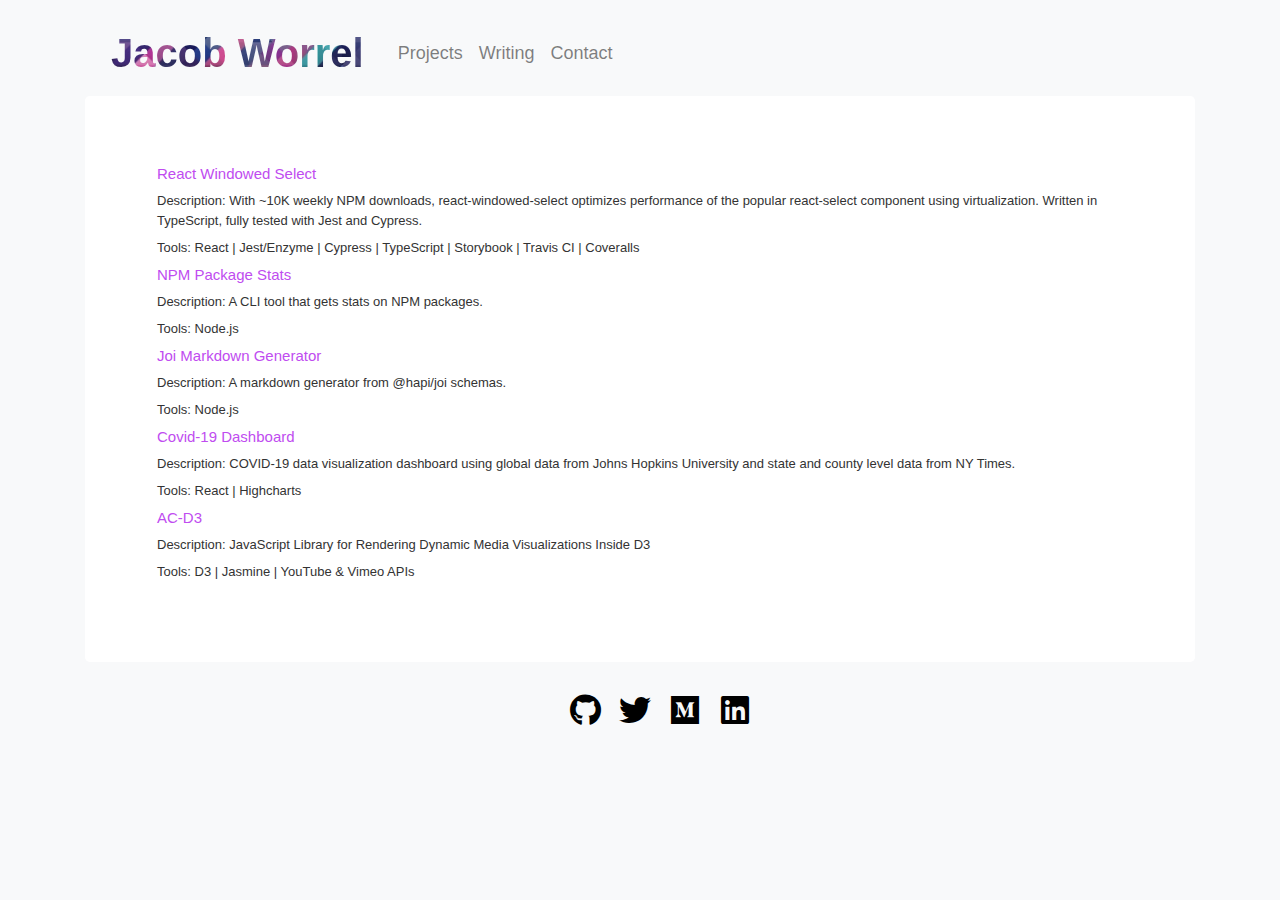
<file: projects/index.html>
<!DOCTYPE html><html lang="en"><head><meta charSet="utf-8"/><meta http-equiv="x-ua-compatible" content="ie=edge"/><meta name="viewport" content="width=device-width, initial-scale=1, shrink-to-fit=no"/><style data-href="/0.74df61f5827d501a4789.css">/*!
 * Bootstrap v4.2.1 (https://getbootstrap.com/)
 * Copyright 2011-2018 The Bootstrap Authors
 * Copyright 2011-2018 Twitter, Inc.
 * Licensed under MIT (https://github.com/twbs/bootstrap/blob/master/LICENSE)
 */:root{--blue:#007bff;--indigo:#6610f2;--purple:#6f42c1;--pink:#e83e8c;--red:#dc3545;--orange:#fd7e14;--yellow:#ffc107;--green:#28a745;--teal:#20c997;--cyan:#17a2b8;--white:#fff;--gray:#6c757d;--gray-dark:#343a40;--primary:#007bff;--secondary:#6c757d;--success:#28a745;--info:#17a2b8;--warning:#ffc107;--danger:#dc3545;--light:#f8f9fa;--dark:#343a40;--breakpoint-xs:0;--breakpoint-sm:576px;--breakpoint-md:768px;--breakpoint-lg:992px;--breakpoint-xl:1200px;--font-family-sans-serif:-apple-system,BlinkMacSystemFont,"Segoe UI",Roboto,"Helvetica Neue",Arial,"Noto Sans",sans-serif,"Apple Color Emoji","Segoe UI Emoji","Segoe UI Symbol","Noto Color Emoji";--font-family-monospace:SFMono-Regular,Menlo,Monaco,Consolas,"Liberation Mono","Courier New",monospace}*,:after,:before{box-sizing:border-box}html{font-family:sans-serif;line-height:1.15;-webkit-text-size-adjust:100%;-webkit-tap-highlight-color:transparent}article,aside,figcaption,figure,footer,header,hgroup,main,nav,section{display:block}body{margin:0;font-family:-apple-system,BlinkMacSystemFont,Segoe UI,Roboto,Helvetica Neue,Arial,Noto Sans,sans-serif,Apple Color Emoji,Segoe UI Emoji,Segoe UI Symbol,Noto Color Emoji;font-size:1rem;font-weight:400;line-height:1.5;color:#212529;text-align:left;background-color:#fff}[tabindex="-1"]:focus{outline:0!important}hr{box-sizing:content-box;height:0;overflow:visible}h1,h2,h3,h4,h5,h6{margin-top:0;margin-bottom:.5rem}p{margin-top:0;margin-bottom:1rem}abbr[data-original-title],abbr[title]{text-decoration:underline;-webkit-text-decoration:underline dotted;text-decoration:underline dotted;cursor:help;border-bottom:0;text-decoration-skip-ink:none}address{font-style:normal;line-height:inherit}address,dl,ol,ul{margin-bottom:1rem}dl,ol,ul{margin-top:0}ol ol,ol ul,ul ol,ul ul{margin-bottom:0}dt{font-weight:700}dd{margin-bottom:.5rem;margin-left:0}blockquote{margin:0 0 1rem}b,strong{font-weight:bolder}small{font-size:80%}sub,sup{position:relative;font-size:75%;line-height:0;vertical-align:baseline}sub{bottom:-.25em}sup{top:-.5em}a{color:#007bff;text-decoration:none;background-color:transparent}a:hover{color:#0056b3;text-decoration:underline}a:not([href]):not([tabindex]),a:not([href]):not([tabindex]):focus,a:not([href]):not([tabindex]):hover{color:inherit;text-decoration:none}a:not([href]):not([tabindex]):focus{outline:0}code,kbd,pre,samp{font-family:SFMono-Regular,Menlo,Monaco,Consolas,Liberation Mono,Courier New,monospace;font-size:1em}pre{margin-top:0;margin-bottom:1rem;overflow:auto}figure{margin:0 0 1rem}img{border-style:none}img,svg{vertical-align:middle}svg{overflow:hidden}table{border-collapse:collapse}caption{padding-top:.75rem;padding-bottom:.75rem;color:#6c757d;text-align:left;caption-side:bottom}th{text-align:inherit}label{display:inline-block;margin-bottom:.5rem}button{border-radius:0}button:focus{outline:1px dotted;outline:5px auto -webkit-focus-ring-color}button,input,optgroup,select,textarea{margin:0;font-family:inherit;font-size:inherit;line-height:inherit}button,input{overflow:visible}button,select{text-transform:none}[type=button],[type=reset],[type=submit],button{-webkit-appearance:button}[type=button]::-moz-focus-inner,[type=reset]::-moz-focus-inner,[type=submit]::-moz-focus-inner,button::-moz-focus-inner{padding:0;border-style:none}input[type=checkbox],input[type=radio]{box-sizing:border-box;padding:0}input[type=date],input[type=datetime-local],input[type=month],input[type=time]{-webkit-appearance:listbox}textarea{overflow:auto;resize:vertical}fieldset{min-width:0;padding:0;margin:0;border:0}legend{display:block;width:100%;max-width:100%;padding:0;margin-bottom:.5rem;font-size:1.5rem;line-height:inherit;color:inherit;white-space:normal}progress{vertical-align:baseline}[type=number]::-webkit-inner-spin-button,[type=number]::-webkit-outer-spin-button{height:auto}[type=search]{outline-offset:-2px;-webkit-appearance:none}[type=search]::-webkit-search-decoration{-webkit-appearance:none}::-webkit-file-upload-button{font:inherit;-webkit-appearance:button}output{display:inline-block}summary{display:list-item;cursor:pointer}template{display:none}[hidden]{display:none!important}.h1,.h2,.h3,.h4,.h5,.h6,h1,h2,h3,h4,h5,h6{margin-bottom:.5rem;font-family:inherit;font-weight:500;line-height:1.2;color:inherit}.h1,h1{font-size:2.5rem}.h2,h2{font-size:2rem}.h3,h3{font-size:1.75rem}.h4,h4{font-size:1.5rem}.h5,h5{font-size:1.25rem}.h6,h6{font-size:1rem}.lead{font-size:1.25rem;font-weight:300}.display-1{font-size:6rem}.display-1,.display-2{font-weight:300;line-height:1.2}.display-2{font-size:5.5rem}.display-3{font-size:4.5rem}.display-3,.display-4{font-weight:300;line-height:1.2}.display-4{font-size:3.5rem}hr{margin-top:1rem;margin-bottom:1rem;border:0;border-top:1px solid rgba(0,0,0,.1)}.small,small{font-size:80%;font-weight:400}.mark,mark{padding:.2em;background-color:#fcf8e3}.list-inline,.list-unstyled{padding-left:0;list-style:none}.list-inline-item{display:inline-block}.list-inline-item:not(:last-child){margin-right:.5rem}.initialism{font-size:90%;text-transform:uppercase}.blockquote{margin-bottom:1rem;font-size:1.25rem}.blockquote-footer{display:block;font-size:80%;color:#6c757d}.blockquote-footer:before{content:"\2014\A0"}.img-fluid,.img-thumbnail{max-width:100%;height:auto}.img-thumbnail{padding:.25rem;background-color:#fff;border:1px solid #dee2e6;border-radius:.25rem}.figure{display:inline-block}.figure-img{margin-bottom:.5rem;line-height:1}.figure-caption{font-size:90%;color:#6c757d}code{font-size:87.5%;color:#e83e8c;word-break:break-word}a>code{color:inherit}kbd{padding:.2rem .4rem;font-size:87.5%;color:#fff;background-color:#212529;border-radius:.2rem}kbd kbd{padding:0;font-size:100%;font-weight:700}pre{display:block;font-size:87.5%;color:#212529}pre code{font-size:inherit;color:inherit;word-break:normal}.pre-scrollable{max-height:340px;overflow-y:scroll}.container{width:100%;padding-right:15px;padding-left:15px;margin-right:auto;margin-left:auto}@media (min-width:576px){.container{max-width:540px}}@media (min-width:768px){.container{max-width:720px}}@media (min-width:992px){.container{max-width:960px}}@media (min-width:1200px){.container{max-width:1140px}}.container-fluid{width:100%;padding-right:15px;padding-left:15px;margin-right:auto;margin-left:auto}.row{display:flex;flex-wrap:wrap;margin-right:-15px;margin-left:-15px}.no-gutters{margin-right:0;margin-left:0}.no-gutters>.col,.no-gutters>[class*=col-]{padding-right:0;padding-left:0}.col,.col-1,.col-2,.col-3,.col-4,.col-5,.col-6,.col-7,.col-8,.col-9,.col-10,.col-11,.col-12,.col-auto,.col-lg,.col-lg-1,.col-lg-2,.col-lg-3,.col-lg-4,.col-lg-5,.col-lg-6,.col-lg-7,.col-lg-8,.col-lg-9,.col-lg-10,.col-lg-11,.col-lg-12,.col-lg-auto,.col-md,.col-md-1,.col-md-2,.col-md-3,.col-md-4,.col-md-5,.col-md-6,.col-md-7,.col-md-8,.col-md-9,.col-md-10,.col-md-11,.col-md-12,.col-md-auto,.col-sm,.col-sm-1,.col-sm-2,.col-sm-3,.col-sm-4,.col-sm-5,.col-sm-6,.col-sm-7,.col-sm-8,.col-sm-9,.col-sm-10,.col-sm-11,.col-sm-12,.col-sm-auto,.col-xl,.col-xl-1,.col-xl-2,.col-xl-3,.col-xl-4,.col-xl-5,.col-xl-6,.col-xl-7,.col-xl-8,.col-xl-9,.col-xl-10,.col-xl-11,.col-xl-12,.col-xl-auto{position:relative;width:100%;padding-right:15px;padding-left:15px}.col{flex-basis:0;flex-grow:1;max-width:100%}.col-auto{flex:0 0 auto;width:auto;max-width:100%}.col-1{flex:0 0 8.333333%;max-width:8.333333%}.col-2{flex:0 0 16.666667%;max-width:16.666667%}.col-3{flex:0 0 25%;max-width:25%}.col-4{flex:0 0 33.333333%;max-width:33.333333%}.col-5{flex:0 0 41.666667%;max-width:41.666667%}.col-6{flex:0 0 50%;max-width:50%}.col-7{flex:0 0 58.333333%;max-width:58.333333%}.col-8{flex:0 0 66.666667%;max-width:66.666667%}.col-9{flex:0 0 75%;max-width:75%}.col-10{flex:0 0 83.333333%;max-width:83.333333%}.col-11{flex:0 0 91.666667%;max-width:91.666667%}.col-12{flex:0 0 100%;max-width:100%}.order-first{order:-1}.order-last{order:13}.order-0{order:0}.order-1{order:1}.order-2{order:2}.order-3{order:3}.order-4{order:4}.order-5{order:5}.order-6{order:6}.order-7{order:7}.order-8{order:8}.order-9{order:9}.order-10{order:10}.order-11{order:11}.order-12{order:12}.offset-1{margin-left:8.333333%}.offset-2{margin-left:16.666667%}.offset-3{margin-left:25%}.offset-4{margin-left:33.333333%}.offset-5{margin-left:41.666667%}.offset-6{margin-left:50%}.offset-7{margin-left:58.333333%}.offset-8{margin-left:66.666667%}.offset-9{margin-left:75%}.offset-10{margin-left:83.333333%}.offset-11{margin-left:91.666667%}@media (min-width:576px){.col-sm{flex-basis:0;flex-grow:1;max-width:100%}.col-sm-auto{flex:0 0 auto;width:auto;max-width:100%}.col-sm-1{flex:0 0 8.333333%;max-width:8.333333%}.col-sm-2{flex:0 0 16.666667%;max-width:16.666667%}.col-sm-3{flex:0 0 25%;max-width:25%}.col-sm-4{flex:0 0 33.333333%;max-width:33.333333%}.col-sm-5{flex:0 0 41.666667%;max-width:41.666667%}.col-sm-6{flex:0 0 50%;max-width:50%}.col-sm-7{flex:0 0 58.333333%;max-width:58.333333%}.col-sm-8{flex:0 0 66.666667%;max-width:66.666667%}.col-sm-9{flex:0 0 75%;max-width:75%}.col-sm-10{flex:0 0 83.333333%;max-width:83.333333%}.col-sm-11{flex:0 0 91.666667%;max-width:91.666667%}.col-sm-12{flex:0 0 100%;max-width:100%}.order-sm-first{order:-1}.order-sm-last{order:13}.order-sm-0{order:0}.order-sm-1{order:1}.order-sm-2{order:2}.order-sm-3{order:3}.order-sm-4{order:4}.order-sm-5{order:5}.order-sm-6{order:6}.order-sm-7{order:7}.order-sm-8{order:8}.order-sm-9{order:9}.order-sm-10{order:10}.order-sm-11{order:11}.order-sm-12{order:12}.offset-sm-0{margin-left:0}.offset-sm-1{margin-left:8.333333%}.offset-sm-2{margin-left:16.666667%}.offset-sm-3{margin-left:25%}.offset-sm-4{margin-left:33.333333%}.offset-sm-5{margin-left:41.666667%}.offset-sm-6{margin-left:50%}.offset-sm-7{margin-left:58.333333%}.offset-sm-8{margin-left:66.666667%}.offset-sm-9{margin-left:75%}.offset-sm-10{margin-left:83.333333%}.offset-sm-11{margin-left:91.666667%}}@media (min-width:768px){.col-md{flex-basis:0;flex-grow:1;max-width:100%}.col-md-auto{flex:0 0 auto;width:auto;max-width:100%}.col-md-1{flex:0 0 8.333333%;max-width:8.333333%}.col-md-2{flex:0 0 16.666667%;max-width:16.666667%}.col-md-3{flex:0 0 25%;max-width:25%}.col-md-4{flex:0 0 33.333333%;max-width:33.333333%}.col-md-5{flex:0 0 41.666667%;max-width:41.666667%}.col-md-6{flex:0 0 50%;max-width:50%}.col-md-7{flex:0 0 58.333333%;max-width:58.333333%}.col-md-8{flex:0 0 66.666667%;max-width:66.666667%}.col-md-9{flex:0 0 75%;max-width:75%}.col-md-10{flex:0 0 83.333333%;max-width:83.333333%}.col-md-11{flex:0 0 91.666667%;max-width:91.666667%}.col-md-12{flex:0 0 100%;max-width:100%}.order-md-first{order:-1}.order-md-last{order:13}.order-md-0{order:0}.order-md-1{order:1}.order-md-2{order:2}.order-md-3{order:3}.order-md-4{order:4}.order-md-5{order:5}.order-md-6{order:6}.order-md-7{order:7}.order-md-8{order:8}.order-md-9{order:9}.order-md-10{order:10}.order-md-11{order:11}.order-md-12{order:12}.offset-md-0{margin-left:0}.offset-md-1{margin-left:8.333333%}.offset-md-2{margin-left:16.666667%}.offset-md-3{margin-left:25%}.offset-md-4{margin-left:33.333333%}.offset-md-5{margin-left:41.666667%}.offset-md-6{margin-left:50%}.offset-md-7{margin-left:58.333333%}.offset-md-8{margin-left:66.666667%}.offset-md-9{margin-left:75%}.offset-md-10{margin-left:83.333333%}.offset-md-11{margin-left:91.666667%}}@media (min-width:992px){.col-lg{flex-basis:0;flex-grow:1;max-width:100%}.col-lg-auto{flex:0 0 auto;width:auto;max-width:100%}.col-lg-1{flex:0 0 8.333333%;max-width:8.333333%}.col-lg-2{flex:0 0 16.666667%;max-width:16.666667%}.col-lg-3{flex:0 0 25%;max-width:25%}.col-lg-4{flex:0 0 33.333333%;max-width:33.333333%}.col-lg-5{flex:0 0 41.666667%;max-width:41.666667%}.col-lg-6{flex:0 0 50%;max-width:50%}.col-lg-7{flex:0 0 58.333333%;max-width:58.333333%}.col-lg-8{flex:0 0 66.666667%;max-width:66.666667%}.col-lg-9{flex:0 0 75%;max-width:75%}.col-lg-10{flex:0 0 83.333333%;max-width:83.333333%}.col-lg-11{flex:0 0 91.666667%;max-width:91.666667%}.col-lg-12{flex:0 0 100%;max-width:100%}.order-lg-first{order:-1}.order-lg-last{order:13}.order-lg-0{order:0}.order-lg-1{order:1}.order-lg-2{order:2}.order-lg-3{order:3}.order-lg-4{order:4}.order-lg-5{order:5}.order-lg-6{order:6}.order-lg-7{order:7}.order-lg-8{order:8}.order-lg-9{order:9}.order-lg-10{order:10}.order-lg-11{order:11}.order-lg-12{order:12}.offset-lg-0{margin-left:0}.offset-lg-1{margin-left:8.333333%}.offset-lg-2{margin-left:16.666667%}.offset-lg-3{margin-left:25%}.offset-lg-4{margin-left:33.333333%}.offset-lg-5{margin-left:41.666667%}.offset-lg-6{margin-left:50%}.offset-lg-7{margin-left:58.333333%}.offset-lg-8{margin-left:66.666667%}.offset-lg-9{margin-left:75%}.offset-lg-10{margin-left:83.333333%}.offset-lg-11{margin-left:91.666667%}}@media (min-width:1200px){.col-xl{flex-basis:0;flex-grow:1;max-width:100%}.col-xl-auto{flex:0 0 auto;width:auto;max-width:100%}.col-xl-1{flex:0 0 8.333333%;max-width:8.333333%}.col-xl-2{flex:0 0 16.666667%;max-width:16.666667%}.col-xl-3{flex:0 0 25%;max-width:25%}.col-xl-4{flex:0 0 33.333333%;max-width:33.333333%}.col-xl-5{flex:0 0 41.666667%;max-width:41.666667%}.col-xl-6{flex:0 0 50%;max-width:50%}.col-xl-7{flex:0 0 58.333333%;max-width:58.333333%}.col-xl-8{flex:0 0 66.666667%;max-width:66.666667%}.col-xl-9{flex:0 0 75%;max-width:75%}.col-xl-10{flex:0 0 83.333333%;max-width:83.333333%}.col-xl-11{flex:0 0 91.666667%;max-width:91.666667%}.col-xl-12{flex:0 0 100%;max-width:100%}.order-xl-first{order:-1}.order-xl-last{order:13}.order-xl-0{order:0}.order-xl-1{order:1}.order-xl-2{order:2}.order-xl-3{order:3}.order-xl-4{order:4}.order-xl-5{order:5}.order-xl-6{order:6}.order-xl-7{order:7}.order-xl-8{order:8}.order-xl-9{order:9}.order-xl-10{order:10}.order-xl-11{order:11}.order-xl-12{order:12}.offset-xl-0{margin-left:0}.offset-xl-1{margin-left:8.333333%}.offset-xl-2{margin-left:16.666667%}.offset-xl-3{margin-left:25%}.offset-xl-4{margin-left:33.333333%}.offset-xl-5{margin-left:41.666667%}.offset-xl-6{margin-left:50%}.offset-xl-7{margin-left:58.333333%}.offset-xl-8{margin-left:66.666667%}.offset-xl-9{margin-left:75%}.offset-xl-10{margin-left:83.333333%}.offset-xl-11{margin-left:91.666667%}}.table{width:100%;margin-bottom:1rem;background-color:transparent}.table td,.table th{padding:.75rem;vertical-align:top;border-top:1px solid #dee2e6}.table thead th{vertical-align:bottom;border-bottom:2px solid #dee2e6}.table tbody+tbody{border-top:2px solid #dee2e6}.table .table{background-color:#fff}.table-sm td,.table-sm th{padding:.3rem}.table-bordered,.table-bordered td,.table-bordered th{border:1px solid #dee2e6}.table-bordered thead td,.table-bordered thead th{border-bottom-width:2px}.table-borderless tbody+tbody,.table-borderless td,.table-borderless th,.table-borderless thead th{border:0}.table-striped tbody tr:nth-of-type(odd){background-color:rgba(0,0,0,.05)}.table-hover tbody tr:hover{background-color:rgba(0,0,0,.075)}.table-primary,.table-primary>td,.table-primary>th{background-color:#b8daff}.table-primary tbody+tbody,.table-primary td,.table-primary th,.table-primary thead th{border-color:#7abaff}.table-hover .table-primary:hover,.table-hover .table-primary:hover>td,.table-hover .table-primary:hover>th{background-color:#9fcdff}.table-secondary,.table-secondary>td,.table-secondary>th{background-color:#d6d8db}.table-secondary tbody+tbody,.table-secondary td,.table-secondary th,.table-secondary thead th{border-color:#b3b7bb}.table-hover .table-secondary:hover,.table-hover .table-secondary:hover>td,.table-hover .table-secondary:hover>th{background-color:#c8cbcf}.table-success,.table-success>td,.table-success>th{background-color:#c3e6cb}.table-success tbody+tbody,.table-success td,.table-success th,.table-success thead th{border-color:#8fd19e}.table-hover .table-success:hover,.table-hover .table-success:hover>td,.table-hover .table-success:hover>th{background-color:#b1dfbb}.table-info,.table-info>td,.table-info>th{background-color:#bee5eb}.table-info tbody+tbody,.table-info td,.table-info th,.table-info thead th{border-color:#86cfda}.table-hover .table-info:hover,.table-hover .table-info:hover>td,.table-hover .table-info:hover>th{background-color:#abdde5}.table-warning,.table-warning>td,.table-warning>th{background-color:#ffeeba}.table-warning tbody+tbody,.table-warning td,.table-warning th,.table-warning thead th{border-color:#ffdf7e}.table-hover .table-warning:hover,.table-hover .table-warning:hover>td,.table-hover .table-warning:hover>th{background-color:#ffe8a1}.table-danger,.table-danger>td,.table-danger>th{background-color:#f5c6cb}.table-danger tbody+tbody,.table-danger td,.table-danger th,.table-danger thead th{border-color:#ed969e}.table-hover .table-danger:hover,.table-hover .table-danger:hover>td,.table-hover .table-danger:hover>th{background-color:#f1b0b7}.table-light,.table-light>td,.table-light>th{background-color:#fdfdfe}.table-light tbody+tbody,.table-light td,.table-light th,.table-light thead th{border-color:#fbfcfc}.table-hover .table-light:hover,.table-hover .table-light:hover>td,.table-hover .table-light:hover>th{background-color:#ececf6}.table-dark,.table-dark>td,.table-dark>th{background-color:#c6c8ca}.table-dark tbody+tbody,.table-dark td,.table-dark th,.table-dark thead th{border-color:#95999c}.table-hover .table-dark:hover,.table-hover .table-dark:hover>td,.table-hover .table-dark:hover>th{background-color:#b9bbbe}.table-active,.table-active>td,.table-active>th,.table-hover .table-active:hover,.table-hover .table-active:hover>td,.table-hover .table-active:hover>th{background-color:rgba(0,0,0,.075)}.table .thead-dark th{color:#fff;background-color:#212529;border-color:#32383e}.table .thead-light th{color:#495057;background-color:#e9ecef;border-color:#dee2e6}.table-dark{color:#fff;background-color:#212529}.table-dark td,.table-dark th,.table-dark thead th{border-color:#32383e}.table-dark.table-bordered{border:0}.table-dark.table-striped tbody tr:nth-of-type(odd){background-color:hsla(0,0%,100%,.05)}.table-dark.table-hover tbody tr:hover{background-color:hsla(0,0%,100%,.075)}@media (max-width:575.98px){.table-responsive-sm{display:block;width:100%;overflow-x:auto;-webkit-overflow-scrolling:touch;-ms-overflow-style:-ms-autohiding-scrollbar}.table-responsive-sm>.table-bordered{border:0}}@media (max-width:767.98px){.table-responsive-md{display:block;width:100%;overflow-x:auto;-webkit-overflow-scrolling:touch;-ms-overflow-style:-ms-autohiding-scrollbar}.table-responsive-md>.table-bordered{border:0}}@media (max-width:991.98px){.table-responsive-lg{display:block;width:100%;overflow-x:auto;-webkit-overflow-scrolling:touch;-ms-overflow-style:-ms-autohiding-scrollbar}.table-responsive-lg>.table-bordered{border:0}}@media (max-width:1199.98px){.table-responsive-xl{display:block;width:100%;overflow-x:auto;-webkit-overflow-scrolling:touch;-ms-overflow-style:-ms-autohiding-scrollbar}.table-responsive-xl>.table-bordered{border:0}}.table-responsive{display:block;width:100%;overflow-x:auto;-webkit-overflow-scrolling:touch;-ms-overflow-style:-ms-autohiding-scrollbar}.table-responsive>.table-bordered{border:0}.form-control{display:block;width:100%;height:calc(2.25rem + 2px);padding:.375rem .75rem;font-size:1rem;font-weight:400;line-height:1.5;color:#495057;background-color:#fff;background-clip:padding-box;border:1px solid #ced4da;border-radius:.25rem;transition:border-color .15s ease-in-out,box-shadow .15s ease-in-out}@media screen and (prefers-reduced-motion:reduce){.form-control{transition:none}}.form-control::-ms-expand{background-color:transparent;border:0}.form-control:focus{color:#495057;background-color:#fff;border-color:#80bdff;outline:0;box-shadow:0 0 0 .2rem rgba(0,123,255,.25)}.form-control::-webkit-input-placeholder{color:#6c757d;opacity:1}.form-control:-ms-input-placeholder{color:#6c757d;opacity:1}.form-control::-ms-input-placeholder{color:#6c757d;opacity:1}.form-control::placeholder{color:#6c757d;opacity:1}.form-control:disabled,.form-control[readonly]{background-color:#e9ecef;opacity:1}select.form-control:focus::-ms-value{color:#495057;background-color:#fff}.form-control-file,.form-control-range{display:block;width:100%}.col-form-label{padding-top:calc(.375rem + 1px);padding-bottom:calc(.375rem + 1px);margin-bottom:0;font-size:inherit;line-height:1.5}.col-form-label-lg{padding-top:calc(.5rem + 1px);padding-bottom:calc(.5rem + 1px);font-size:1.25rem;line-height:1.5}.col-form-label-sm{padding-top:calc(.25rem + 1px);padding-bottom:calc(.25rem + 1px);font-size:.875rem;line-height:1.5}.form-control-plaintext{display:block;width:100%;padding-top:.375rem;padding-bottom:.375rem;margin-bottom:0;line-height:1.5;color:#212529;background-color:transparent;border:solid transparent;border-width:1px 0}.form-control-plaintext.form-control-lg,.form-control-plaintext.form-control-sm{padding-right:0;padding-left:0}.form-control-sm{height:calc(1.8125rem + 2px);padding:.25rem .5rem;font-size:.875rem;line-height:1.5;border-radius:.2rem}.form-control-lg{height:calc(2.875rem + 2px);padding:.5rem 1rem;font-size:1.25rem;line-height:1.5;border-radius:.3rem}select.form-control[multiple],select.form-control[size],textarea.form-control{height:auto}.form-group{margin-bottom:1rem}.form-text{display:block;margin-top:.25rem}.form-row{display:flex;flex-wrap:wrap;margin-right:-5px;margin-left:-5px}.form-row>.col,.form-row>[class*=col-]{padding-right:5px;padding-left:5px}.form-check{position:relative;display:block;padding-left:1.25rem}.form-check-input{position:absolute;margin-top:.3rem;margin-left:-1.25rem}.form-check-input:disabled~.form-check-label{color:#6c757d}.form-check-label{margin-bottom:0}.form-check-inline{display:inline-flex;align-items:center;padding-left:0;margin-right:.75rem}.form-check-inline .form-check-input{position:static;margin-top:0;margin-right:.3125rem;margin-left:0}.valid-feedback{display:none;width:100%;margin-top:.25rem;font-size:80%;color:#28a745}.valid-tooltip{position:absolute;top:100%;z-index:5;display:none;max-width:100%;padding:.25rem .5rem;margin-top:.1rem;font-size:.875rem;line-height:1.5;color:#fff;background-color:rgba(40,167,69,.9);border-radius:.25rem}.form-control.is-valid,.was-validated .form-control:valid{border-color:#28a745;padding-right:2.25rem;background-repeat:no-repeat;background-position:center right .5625rem;background-size:1.125rem 1.125rem;background-image:url("data:image/svg+xml;charset=utf-8,%3Csvg xmlns='http://www.w3.org/2000/svg' viewBox='0 0 8 8'%3E%3Cpath fill='%2328a745' d='M2.3 6.73L.6 4.53c-.4-1.04.46-1.4 1.1-.8l1.1 1.4 3.4-3.8c.6-.63 1.6-.27 1.2.7l-4 4.6c-.43.5-.8.4-1.1.1z'/%3E%3C/svg%3E")}.form-control.is-valid:focus,.was-validated .form-control:valid:focus{border-color:#28a745;box-shadow:0 0 0 .2rem rgba(40,167,69,.25)}.form-control.is-valid~.valid-feedback,.form-control.is-valid~.valid-tooltip,.was-validated .form-control:valid~.valid-feedback,.was-validated .form-control:valid~.valid-tooltip{display:block}.was-validated textarea.form-control:valid,textarea.form-control.is-valid{padding-right:2.25rem;background-position:top .5625rem right .5625rem}.custom-select.is-valid,.was-validated .custom-select:valid{border-color:#28a745;padding-right:3.4375rem;background:url("data:image/svg+xml;charset=utf-8,%3Csvg xmlns='http://www.w3.org/2000/svg' viewBox='0 0 4 5'%3E%3Cpath fill='%23343a40' d='M2 0L0 2h4zm0 5L0 3h4z'/%3E%3C/svg%3E") no-repeat right .75rem center/8px 10px,url("data:image/svg+xml;charset=utf-8,%3Csvg xmlns='http://www.w3.org/2000/svg' viewBox='0 0 8 8'%3E%3Cpath fill='%2328a745' d='M2.3 6.73L.6 4.53c-.4-1.04.46-1.4 1.1-.8l1.1 1.4 3.4-3.8c.6-.63 1.6-.27 1.2.7l-4 4.6c-.43.5-.8.4-1.1.1z'/%3E%3C/svg%3E") no-repeat center right 1.75rem/1.125rem 1.125rem}.custom-select.is-valid:focus,.was-validated .custom-select:valid:focus{border-color:#28a745;box-shadow:0 0 0 .2rem rgba(40,167,69,.25)}.custom-select.is-valid~.valid-feedback,.custom-select.is-valid~.valid-tooltip,.form-control-file.is-valid~.valid-feedback,.form-control-file.is-valid~.valid-tooltip,.was-validated .custom-select:valid~.valid-feedback,.was-validated .custom-select:valid~.valid-tooltip,.was-validated .form-control-file:valid~.valid-feedback,.was-validated .form-control-file:valid~.valid-tooltip{display:block}.form-check-input.is-valid~.form-check-label,.was-validated .form-check-input:valid~.form-check-label{color:#28a745}.form-check-input.is-valid~.valid-feedback,.form-check-input.is-valid~.valid-tooltip,.was-validated .form-check-input:valid~.valid-feedback,.was-validated .form-check-input:valid~.valid-tooltip{display:block}.custom-control-input.is-valid~.custom-control-label,.was-validated .custom-control-input:valid~.custom-control-label{color:#28a745}.custom-control-input.is-valid~.custom-control-label:before,.was-validated .custom-control-input:valid~.custom-control-label:before{border-color:#28a745}.custom-control-input.is-valid~.valid-feedback,.custom-control-input.is-valid~.valid-tooltip,.was-validated .custom-control-input:valid~.valid-feedback,.was-validated .custom-control-input:valid~.valid-tooltip{display:block}.custom-control-input.is-valid:checked~.custom-control-label:before,.was-validated .custom-control-input:valid:checked~.custom-control-label:before{border-color:#34ce57;background-color:#34ce57}.custom-control-input.is-valid:focus~.custom-control-label:before,.was-validated .custom-control-input:valid:focus~.custom-control-label:before{box-shadow:0 0 0 .2rem rgba(40,167,69,.25)}.custom-control-input.is-valid:focus:not(:checked)~.custom-control-label:before,.custom-file-input.is-valid~.custom-file-label,.was-validated .custom-control-input:valid:focus:not(:checked)~.custom-control-label:before,.was-validated .custom-file-input:valid~.custom-file-label{border-color:#28a745}.custom-file-input.is-valid~.valid-feedback,.custom-file-input.is-valid~.valid-tooltip,.was-validated .custom-file-input:valid~.valid-feedback,.was-validated .custom-file-input:valid~.valid-tooltip{display:block}.custom-file-input.is-valid:focus~.custom-file-label,.was-validated .custom-file-input:valid:focus~.custom-file-label{border-color:#28a745;box-shadow:0 0 0 .2rem rgba(40,167,69,.25)}.invalid-feedback{display:none;width:100%;margin-top:.25rem;font-size:80%;color:#dc3545}.invalid-tooltip{position:absolute;top:100%;z-index:5;display:none;max-width:100%;padding:.25rem .5rem;margin-top:.1rem;font-size:.875rem;line-height:1.5;color:#fff;background-color:rgba(220,53,69,.9);border-radius:.25rem}.form-control.is-invalid,.was-validated .form-control:invalid{border-color:#dc3545;padding-right:2.25rem;background-repeat:no-repeat;background-position:center right .5625rem;background-size:1.125rem 1.125rem;background-image:url("data:image/svg+xml;charset=utf-8,%3Csvg xmlns='http://www.w3.org/2000/svg' fill='%23dc3545' viewBox='-2 -2 7 7'%3E%3Cpath stroke='%23d9534f' d='M0 0l3 3m0-3L0 3'/%3E%3Ccircle r='.5'/%3E%3Ccircle cx='3' r='.5'/%3E%3Ccircle cy='3' r='.5'/%3E%3Ccircle cx='3' cy='3' r='.5'/%3E%3C/svg%3E")}.form-control.is-invalid:focus,.was-validated .form-control:invalid:focus{border-color:#dc3545;box-shadow:0 0 0 .2rem rgba(220,53,69,.25)}.form-control.is-invalid~.invalid-feedback,.form-control.is-invalid~.invalid-tooltip,.was-validated .form-control:invalid~.invalid-feedback,.was-validated .form-control:invalid~.invalid-tooltip{display:block}.was-validated textarea.form-control:invalid,textarea.form-control.is-invalid{padding-right:2.25rem;background-position:top .5625rem right .5625rem}.custom-select.is-invalid,.was-validated .custom-select:invalid{border-color:#dc3545;padding-right:3.4375rem;background:url("data:image/svg+xml;charset=utf-8,%3Csvg xmlns='http://www.w3.org/2000/svg' viewBox='0 0 4 5'%3E%3Cpath fill='%23343a40' d='M2 0L0 2h4zm0 5L0 3h4z'/%3E%3C/svg%3E") no-repeat right .75rem center/8px 10px,url("data:image/svg+xml;charset=utf-8,%3Csvg xmlns='http://www.w3.org/2000/svg' fill='%23dc3545' viewBox='-2 -2 7 7'%3E%3Cpath stroke='%23d9534f' d='M0 0l3 3m0-3L0 3'/%3E%3Ccircle r='.5'/%3E%3Ccircle cx='3' r='.5'/%3E%3Ccircle cy='3' r='.5'/%3E%3Ccircle cx='3' cy='3' r='.5'/%3E%3C/svg%3E") no-repeat center right 1.75rem/1.125rem 1.125rem}.custom-select.is-invalid:focus,.was-validated .custom-select:invalid:focus{border-color:#dc3545;box-shadow:0 0 0 .2rem rgba(220,53,69,.25)}.custom-select.is-invalid~.invalid-feedback,.custom-select.is-invalid~.invalid-tooltip,.form-control-file.is-invalid~.invalid-feedback,.form-control-file.is-invalid~.invalid-tooltip,.was-validated .custom-select:invalid~.invalid-feedback,.was-validated .custom-select:invalid~.invalid-tooltip,.was-validated .form-control-file:invalid~.invalid-feedback,.was-validated .form-control-file:invalid~.invalid-tooltip{display:block}.form-check-input.is-invalid~.form-check-label,.was-validated .form-check-input:invalid~.form-check-label{color:#dc3545}.form-check-input.is-invalid~.invalid-feedback,.form-check-input.is-invalid~.invalid-tooltip,.was-validated .form-check-input:invalid~.invalid-feedback,.was-validated .form-check-input:invalid~.invalid-tooltip{display:block}.custom-control-input.is-invalid~.custom-control-label,.was-validated .custom-control-input:invalid~.custom-control-label{color:#dc3545}.custom-control-input.is-invalid~.custom-control-label:before,.was-validated .custom-control-input:invalid~.custom-control-label:before{border-color:#dc3545}.custom-control-input.is-invalid~.invalid-feedback,.custom-control-input.is-invalid~.invalid-tooltip,.was-validated .custom-control-input:invalid~.invalid-feedback,.was-validated .custom-control-input:invalid~.invalid-tooltip{display:block}.custom-control-input.is-invalid:checked~.custom-control-label:before,.was-validated .custom-control-input:invalid:checked~.custom-control-label:before{border-color:#e4606d;background-color:#e4606d}.custom-control-input.is-invalid:focus~.custom-control-label:before,.was-validated .custom-control-input:invalid:focus~.custom-control-label:before{box-shadow:0 0 0 .2rem rgba(220,53,69,.25)}.custom-control-input.is-invalid:focus:not(:checked)~.custom-control-label:before,.custom-file-input.is-invalid~.custom-file-label,.was-validated .custom-control-input:invalid:focus:not(:checked)~.custom-control-label:before,.was-validated .custom-file-input:invalid~.custom-file-label{border-color:#dc3545}.custom-file-input.is-invalid~.invalid-feedback,.custom-file-input.is-invalid~.invalid-tooltip,.was-validated .custom-file-input:invalid~.invalid-feedback,.was-validated .custom-file-input:invalid~.invalid-tooltip{display:block}.custom-file-input.is-invalid:focus~.custom-file-label,.was-validated .custom-file-input:invalid:focus~.custom-file-label{border-color:#dc3545;box-shadow:0 0 0 .2rem rgba(220,53,69,.25)}.form-inline{display:flex;flex-flow:row wrap;align-items:center}.form-inline .form-check{width:100%}@media (min-width:576px){.form-inline label{justify-content:center}.form-inline .form-group,.form-inline label{display:flex;align-items:center;margin-bottom:0}.form-inline .form-group{flex:0 0 auto;flex-flow:row wrap}.form-inline .form-control{display:inline-block;width:auto;vertical-align:middle}.form-inline .form-control-plaintext{display:inline-block}.form-inline .custom-select,.form-inline .input-group{width:auto}.form-inline .form-check{display:flex;align-items:center;justify-content:center;width:auto;padding-left:0}.form-inline .form-check-input{position:relative;margin-top:0;margin-right:.25rem;margin-left:0}.form-inline .custom-control{align-items:center;justify-content:center}.form-inline .custom-control-label{margin-bottom:0}}.btn{display:inline-block;font-weight:400;color:#212529;text-align:center;vertical-align:middle;-webkit-user-select:none;-moz-user-select:none;-ms-user-select:none;user-select:none;background-color:transparent;border:1px solid transparent;padding:.375rem .75rem;font-size:1rem;line-height:1.5;border-radius:.25rem;transition:color .15s ease-in-out,background-color .15s ease-in-out,border-color .15s ease-in-out,box-shadow .15s ease-in-out}@media screen and (prefers-reduced-motion:reduce){.btn{transition:none}}.btn:hover{color:#212529;text-decoration:none}.btn.focus,.btn:focus{outline:0;box-shadow:0 0 0 .2rem rgba(0,123,255,.25)}.btn.disabled,.btn:disabled{opacity:.65}.btn:not(:disabled):not(.disabled){cursor:pointer}a.btn.disabled,fieldset:disabled a.btn{pointer-events:none}.btn-primary{color:#fff;background-color:#007bff;border-color:#007bff}.btn-primary:hover{color:#fff;background-color:#0069d9;border-color:#0062cc}.btn-primary.focus,.btn-primary:focus{box-shadow:0 0 0 .2rem rgba(38,143,255,.5)}.btn-primary.disabled,.btn-primary:disabled{color:#fff;background-color:#007bff;border-color:#007bff}.btn-primary:not(:disabled):not(.disabled).active,.btn-primary:not(:disabled):not(.disabled):active,.show>.btn-primary.dropdown-toggle{color:#fff;background-color:#0062cc;border-color:#005cbf}.btn-primary:not(:disabled):not(.disabled).active:focus,.btn-primary:not(:disabled):not(.disabled):active:focus,.show>.btn-primary.dropdown-toggle:focus{box-shadow:0 0 0 .2rem rgba(38,143,255,.5)}.btn-secondary{color:#fff;background-color:#6c757d;border-color:#6c757d}.btn-secondary:hover{color:#fff;background-color:#5a6268;border-color:#545b62}.btn-secondary.focus,.btn-secondary:focus{box-shadow:0 0 0 .2rem rgba(130,138,145,.5)}.btn-secondary.disabled,.btn-secondary:disabled{color:#fff;background-color:#6c757d;border-color:#6c757d}.btn-secondary:not(:disabled):not(.disabled).active,.btn-secondary:not(:disabled):not(.disabled):active,.show>.btn-secondary.dropdown-toggle{color:#fff;background-color:#545b62;border-color:#4e555b}.btn-secondary:not(:disabled):not(.disabled).active:focus,.btn-secondary:not(:disabled):not(.disabled):active:focus,.show>.btn-secondary.dropdown-toggle:focus{box-shadow:0 0 0 .2rem rgba(130,138,145,.5)}.btn-success{color:#fff;background-color:#28a745;border-color:#28a745}.btn-success:hover{color:#fff;background-color:#218838;border-color:#1e7e34}.btn-success.focus,.btn-success:focus{box-shadow:0 0 0 .2rem rgba(72,180,97,.5)}.btn-success.disabled,.btn-success:disabled{color:#fff;background-color:#28a745;border-color:#28a745}.btn-success:not(:disabled):not(.disabled).active,.btn-success:not(:disabled):not(.disabled):active,.show>.btn-success.dropdown-toggle{color:#fff;background-color:#1e7e34;border-color:#1c7430}.btn-success:not(:disabled):not(.disabled).active:focus,.btn-success:not(:disabled):not(.disabled):active:focus,.show>.btn-success.dropdown-toggle:focus{box-shadow:0 0 0 .2rem rgba(72,180,97,.5)}.btn-info{color:#fff;background-color:#17a2b8;border-color:#17a2b8}.btn-info:hover{color:#fff;background-color:#138496;border-color:#117a8b}.btn-info.focus,.btn-info:focus{box-shadow:0 0 0 .2rem rgba(58,176,195,.5)}.btn-info.disabled,.btn-info:disabled{color:#fff;background-color:#17a2b8;border-color:#17a2b8}.btn-info:not(:disabled):not(.disabled).active,.btn-info:not(:disabled):not(.disabled):active,.show>.btn-info.dropdown-toggle{color:#fff;background-color:#117a8b;border-color:#10707f}.btn-info:not(:disabled):not(.disabled).active:focus,.btn-info:not(:disabled):not(.disabled):active:focus,.show>.btn-info.dropdown-toggle:focus{box-shadow:0 0 0 .2rem rgba(58,176,195,.5)}.btn-warning{color:#212529;background-color:#ffc107;border-color:#ffc107}.btn-warning:hover{color:#212529;background-color:#e0a800;border-color:#d39e00}.btn-warning.focus,.btn-warning:focus{box-shadow:0 0 0 .2rem rgba(222,170,12,.5)}.btn-warning.disabled,.btn-warning:disabled{color:#212529;background-color:#ffc107;border-color:#ffc107}.btn-warning:not(:disabled):not(.disabled).active,.btn-warning:not(:disabled):not(.disabled):active,.show>.btn-warning.dropdown-toggle{color:#212529;background-color:#d39e00;border-color:#c69500}.btn-warning:not(:disabled):not(.disabled).active:focus,.btn-warning:not(:disabled):not(.disabled):active:focus,.show>.btn-warning.dropdown-toggle:focus{box-shadow:0 0 0 .2rem rgba(222,170,12,.5)}.btn-danger{color:#fff;background-color:#dc3545;border-color:#dc3545}.btn-danger:hover{color:#fff;background-color:#c82333;border-color:#bd2130}.btn-danger.focus,.btn-danger:focus{box-shadow:0 0 0 .2rem rgba(225,83,97,.5)}.btn-danger.disabled,.btn-danger:disabled{color:#fff;background-color:#dc3545;border-color:#dc3545}.btn-danger:not(:disabled):not(.disabled).active,.btn-danger:not(:disabled):not(.disabled):active,.show>.btn-danger.dropdown-toggle{color:#fff;background-color:#bd2130;border-color:#b21f2d}.btn-danger:not(:disabled):not(.disabled).active:focus,.btn-danger:not(:disabled):not(.disabled):active:focus,.show>.btn-danger.dropdown-toggle:focus{box-shadow:0 0 0 .2rem rgba(225,83,97,.5)}.btn-light{color:#212529;background-color:#f8f9fa;border-color:#f8f9fa}.btn-light:hover{color:#212529;background-color:#e2e6ea;border-color:#dae0e5}.btn-light.focus,.btn-light:focus{box-shadow:0 0 0 .2rem rgba(216,217,219,.5)}.btn-light.disabled,.btn-light:disabled{color:#212529;background-color:#f8f9fa;border-color:#f8f9fa}.btn-light:not(:disabled):not(.disabled).active,.btn-light:not(:disabled):not(.disabled):active,.show>.btn-light.dropdown-toggle{color:#212529;background-color:#dae0e5;border-color:#d3d9df}.btn-light:not(:disabled):not(.disabled).active:focus,.btn-light:not(:disabled):not(.disabled):active:focus,.show>.btn-light.dropdown-toggle:focus{box-shadow:0 0 0 .2rem rgba(216,217,219,.5)}.btn-dark{color:#fff;background-color:#343a40;border-color:#343a40}.btn-dark:hover{color:#fff;background-color:#23272b;border-color:#1d2124}.btn-dark.focus,.btn-dark:focus{box-shadow:0 0 0 .2rem rgba(82,88,93,.5)}.btn-dark.disabled,.btn-dark:disabled{color:#fff;background-color:#343a40;border-color:#343a40}.btn-dark:not(:disabled):not(.disabled).active,.btn-dark:not(:disabled):not(.disabled):active,.show>.btn-dark.dropdown-toggle{color:#fff;background-color:#1d2124;border-color:#171a1d}.btn-dark:not(:disabled):not(.disabled).active:focus,.btn-dark:not(:disabled):not(.disabled):active:focus,.show>.btn-dark.dropdown-toggle:focus{box-shadow:0 0 0 .2rem rgba(82,88,93,.5)}.btn-outline-primary{color:#007bff;border-color:#007bff}.btn-outline-primary:hover{color:#fff;background-color:#007bff;border-color:#007bff}.btn-outline-primary.focus,.btn-outline-primary:focus{box-shadow:0 0 0 .2rem rgba(0,123,255,.5)}.btn-outline-primary.disabled,.btn-outline-primary:disabled{color:#007bff;background-color:transparent}.btn-outline-primary:not(:disabled):not(.disabled).active,.btn-outline-primary:not(:disabled):not(.disabled):active,.show>.btn-outline-primary.dropdown-toggle{color:#fff;background-color:#007bff;border-color:#007bff}.btn-outline-primary:not(:disabled):not(.disabled).active:focus,.btn-outline-primary:not(:disabled):not(.disabled):active:focus,.show>.btn-outline-primary.dropdown-toggle:focus{box-shadow:0 0 0 .2rem rgba(0,123,255,.5)}.btn-outline-secondary{color:#6c757d;border-color:#6c757d}.btn-outline-secondary:hover{color:#fff;background-color:#6c757d;border-color:#6c757d}.btn-outline-secondary.focus,.btn-outline-secondary:focus{box-shadow:0 0 0 .2rem rgba(108,117,125,.5)}.btn-outline-secondary.disabled,.btn-outline-secondary:disabled{color:#6c757d;background-color:transparent}.btn-outline-secondary:not(:disabled):not(.disabled).active,.btn-outline-secondary:not(:disabled):not(.disabled):active,.show>.btn-outline-secondary.dropdown-toggle{color:#fff;background-color:#6c757d;border-color:#6c757d}.btn-outline-secondary:not(:disabled):not(.disabled).active:focus,.btn-outline-secondary:not(:disabled):not(.disabled):active:focus,.show>.btn-outline-secondary.dropdown-toggle:focus{box-shadow:0 0 0 .2rem rgba(108,117,125,.5)}.btn-outline-success{color:#28a745;border-color:#28a745}.btn-outline-success:hover{color:#fff;background-color:#28a745;border-color:#28a745}.btn-outline-success.focus,.btn-outline-success:focus{box-shadow:0 0 0 .2rem rgba(40,167,69,.5)}.btn-outline-success.disabled,.btn-outline-success:disabled{color:#28a745;background-color:transparent}.btn-outline-success:not(:disabled):not(.disabled).active,.btn-outline-success:not(:disabled):not(.disabled):active,.show>.btn-outline-success.dropdown-toggle{color:#fff;background-color:#28a745;border-color:#28a745}.btn-outline-success:not(:disabled):not(.disabled).active:focus,.btn-outline-success:not(:disabled):not(.disabled):active:focus,.show>.btn-outline-success.dropdown-toggle:focus{box-shadow:0 0 0 .2rem rgba(40,167,69,.5)}.btn-outline-info{color:#17a2b8;border-color:#17a2b8}.btn-outline-info:hover{color:#fff;background-color:#17a2b8;border-color:#17a2b8}.btn-outline-info.focus,.btn-outline-info:focus{box-shadow:0 0 0 .2rem rgba(23,162,184,.5)}.btn-outline-info.disabled,.btn-outline-info:disabled{color:#17a2b8;background-color:transparent}.btn-outline-info:not(:disabled):not(.disabled).active,.btn-outline-info:not(:disabled):not(.disabled):active,.show>.btn-outline-info.dropdown-toggle{color:#fff;background-color:#17a2b8;border-color:#17a2b8}.btn-outline-info:not(:disabled):not(.disabled).active:focus,.btn-outline-info:not(:disabled):not(.disabled):active:focus,.show>.btn-outline-info.dropdown-toggle:focus{box-shadow:0 0 0 .2rem rgba(23,162,184,.5)}.btn-outline-warning{color:#ffc107;border-color:#ffc107}.btn-outline-warning:hover{color:#212529;background-color:#ffc107;border-color:#ffc107}.btn-outline-warning.focus,.btn-outline-warning:focus{box-shadow:0 0 0 .2rem rgba(255,193,7,.5)}.btn-outline-warning.disabled,.btn-outline-warning:disabled{color:#ffc107;background-color:transparent}.btn-outline-warning:not(:disabled):not(.disabled).active,.btn-outline-warning:not(:disabled):not(.disabled):active,.show>.btn-outline-warning.dropdown-toggle{color:#212529;background-color:#ffc107;border-color:#ffc107}.btn-outline-warning:not(:disabled):not(.disabled).active:focus,.btn-outline-warning:not(:disabled):not(.disabled):active:focus,.show>.btn-outline-warning.dropdown-toggle:focus{box-shadow:0 0 0 .2rem rgba(255,193,7,.5)}.btn-outline-danger{color:#dc3545;border-color:#dc3545}.btn-outline-danger:hover{color:#fff;background-color:#dc3545;border-color:#dc3545}.btn-outline-danger.focus,.btn-outline-danger:focus{box-shadow:0 0 0 .2rem rgba(220,53,69,.5)}.btn-outline-danger.disabled,.btn-outline-danger:disabled{color:#dc3545;background-color:transparent}.btn-outline-danger:not(:disabled):not(.disabled).active,.btn-outline-danger:not(:disabled):not(.disabled):active,.show>.btn-outline-danger.dropdown-toggle{color:#fff;background-color:#dc3545;border-color:#dc3545}.btn-outline-danger:not(:disabled):not(.disabled).active:focus,.btn-outline-danger:not(:disabled):not(.disabled):active:focus,.show>.btn-outline-danger.dropdown-toggle:focus{box-shadow:0 0 0 .2rem rgba(220,53,69,.5)}.btn-outline-light{color:#f8f9fa;border-color:#f8f9fa}.btn-outline-light:hover{color:#212529;background-color:#f8f9fa;border-color:#f8f9fa}.btn-outline-light.focus,.btn-outline-light:focus{box-shadow:0 0 0 .2rem rgba(248,249,250,.5)}.btn-outline-light.disabled,.btn-outline-light:disabled{color:#f8f9fa;background-color:transparent}.btn-outline-light:not(:disabled):not(.disabled).active,.btn-outline-light:not(:disabled):not(.disabled):active,.show>.btn-outline-light.dropdown-toggle{color:#212529;background-color:#f8f9fa;border-color:#f8f9fa}.btn-outline-light:not(:disabled):not(.disabled).active:focus,.btn-outline-light:not(:disabled):not(.disabled):active:focus,.show>.btn-outline-light.dropdown-toggle:focus{box-shadow:0 0 0 .2rem rgba(248,249,250,.5)}.btn-outline-dark{color:#343a40;border-color:#343a40}.btn-outline-dark:hover{color:#fff;background-color:#343a40;border-color:#343a40}.btn-outline-dark.focus,.btn-outline-dark:focus{box-shadow:0 0 0 .2rem rgba(52,58,64,.5)}.btn-outline-dark.disabled,.btn-outline-dark:disabled{color:#343a40;background-color:transparent}.btn-outline-dark:not(:disabled):not(.disabled).active,.btn-outline-dark:not(:disabled):not(.disabled):active,.show>.btn-outline-dark.dropdown-toggle{color:#fff;background-color:#343a40;border-color:#343a40}.btn-outline-dark:not(:disabled):not(.disabled).active:focus,.btn-outline-dark:not(:disabled):not(.disabled):active:focus,.show>.btn-outline-dark.dropdown-toggle:focus{box-shadow:0 0 0 .2rem rgba(52,58,64,.5)}.btn-link{font-weight:400;color:#007bff}.btn-link:hover{color:#0056b3;text-decoration:underline}.btn-link.focus,.btn-link:focus{text-decoration:underline;box-shadow:none}.btn-link.disabled,.btn-link:disabled{color:#6c757d;pointer-events:none}.btn-group-lg>.btn,.btn-lg{padding:.5rem 1rem;font-size:1.25rem;line-height:1.5;border-radius:.3rem}.btn-group-sm>.btn,.btn-sm{padding:.25rem .5rem;font-size:.875rem;line-height:1.5;border-radius:.2rem}.btn-block{display:block;width:100%}.btn-block+.btn-block{margin-top:.5rem}input[type=button].btn-block,input[type=reset].btn-block,input[type=submit].btn-block{width:100%}.fade{transition:opacity .15s linear}@media screen and (prefers-reduced-motion:reduce){.fade{transition:none}}.fade:not(.show){opacity:0}.collapse:not(.show){display:none}.collapsing{position:relative;height:0;overflow:hidden;transition:height .35s ease}@media screen and (prefers-reduced-motion:reduce){.collapsing{transition:none}}.dropdown,.dropleft,.dropright,.dropup{position:relative}.dropdown-toggle:after{display:inline-block;margin-left:.255em;vertical-align:.255em;content:"";border-top:.3em solid;border-right:.3em solid transparent;border-bottom:0;border-left:.3em solid transparent}.dropdown-toggle:empty:after{margin-left:0}.dropdown-menu{position:absolute;top:100%;left:0;z-index:1000;display:none;float:left;min-width:10rem;padding:.5rem 0;margin:.125rem 0 0;font-size:1rem;color:#212529;text-align:left;list-style:none;background-color:#fff;background-clip:padding-box;border:1px solid rgba(0,0,0,.15);border-radius:.25rem}.dropdown-menu-right{right:0;left:auto}@media (min-width:576px){.dropdown-menu-sm-right{right:0;left:auto}}@media (min-width:768px){.dropdown-menu-md-right{right:0;left:auto}}@media (min-width:992px){.dropdown-menu-lg-right{right:0;left:auto}}@media (min-width:1200px){.dropdown-menu-xl-right{right:0;left:auto}}.dropdown-menu-left{right:auto;left:0}@media (min-width:576px){.dropdown-menu-sm-left{right:auto;left:0}}@media (min-width:768px){.dropdown-menu-md-left{right:auto;left:0}}@media (min-width:992px){.dropdown-menu-lg-left{right:auto;left:0}}@media (min-width:1200px){.dropdown-menu-xl-left{right:auto;left:0}}.dropup .dropdown-menu{top:auto;bottom:100%;margin-top:0;margin-bottom:.125rem}.dropup .dropdown-toggle:after{display:inline-block;margin-left:.255em;vertical-align:.255em;content:"";border-top:0;border-right:.3em solid transparent;border-bottom:.3em solid;border-left:.3em solid transparent}.dropup .dropdown-toggle:empty:after{margin-left:0}.dropright .dropdown-menu{top:0;right:auto;left:100%;margin-top:0;margin-left:.125rem}.dropright .dropdown-toggle:after{display:inline-block;margin-left:.255em;vertical-align:.255em;content:"";border-top:.3em solid transparent;border-right:0;border-bottom:.3em solid transparent;border-left:.3em solid}.dropright .dropdown-toggle:empty:after{margin-left:0}.dropright .dropdown-toggle:after{vertical-align:0}.dropleft .dropdown-menu{top:0;right:100%;left:auto;margin-top:0;margin-right:.125rem}.dropleft .dropdown-toggle:after{display:inline-block;margin-left:.255em;vertical-align:.255em;content:"";display:none}.dropleft .dropdown-toggle:before{display:inline-block;margin-right:.255em;vertical-align:.255em;content:"";border-top:.3em solid transparent;border-right:.3em solid;border-bottom:.3em solid transparent}.dropleft .dropdown-toggle:empty:after{margin-left:0}.dropleft .dropdown-toggle:before{vertical-align:0}.dropdown-menu[x-placement^=bottom],.dropdown-menu[x-placement^=left],.dropdown-menu[x-placement^=right],.dropdown-menu[x-placement^=top]{right:auto;bottom:auto}.dropdown-divider{height:0;margin:.5rem 0;overflow:hidden;border-top:1px solid #e9ecef}.dropdown-item{display:block;width:100%;padding:.25rem 1.5rem;clear:both;font-weight:400;color:#212529;text-align:inherit;white-space:nowrap;background-color:transparent;border:0}.dropdown-item:first-child{border-top-left-radius:calc(.25rem - 1px);border-top-right-radius:calc(.25rem - 1px)}.dropdown-item:last-child{border-bottom-right-radius:calc(.25rem - 1px);border-bottom-left-radius:calc(.25rem - 1px)}.dropdown-item:focus,.dropdown-item:hover{color:#16181b;text-decoration:none;background-color:#f8f9fa}.dropdown-item.active,.dropdown-item:active{color:#fff;text-decoration:none;background-color:#007bff}.dropdown-item.disabled,.dropdown-item:disabled{color:#6c757d;pointer-events:none;background-color:transparent}.dropdown-menu.show{display:block}.dropdown-header{display:block;padding:.5rem 1.5rem;margin-bottom:0;font-size:.875rem;color:#6c757d;white-space:nowrap}.dropdown-item-text{display:block;padding:.25rem 1.5rem;color:#212529}.btn-group,.btn-group-vertical{position:relative;display:inline-flex;vertical-align:middle}.btn-group-vertical>.btn,.btn-group>.btn{position:relative;flex:1 1 auto}.btn-group-vertical>.btn.active,.btn-group-vertical>.btn:active,.btn-group-vertical>.btn:focus,.btn-group-vertical>.btn:hover,.btn-group>.btn.active,.btn-group>.btn:active,.btn-group>.btn:focus,.btn-group>.btn:hover{z-index:1}.btn-toolbar{display:flex;flex-wrap:wrap;justify-content:flex-start}.btn-toolbar .input-group{width:auto}.btn-group>.btn-group:not(:first-child),.btn-group>.btn:not(:first-child){margin-left:-1px}.btn-group>.btn-group:not(:last-child)>.btn,.btn-group>.btn:not(:last-child):not(.dropdown-toggle){border-top-right-radius:0;border-bottom-right-radius:0}.btn-group>.btn-group:not(:first-child)>.btn,.btn-group>.btn:not(:first-child){border-top-left-radius:0;border-bottom-left-radius:0}.dropdown-toggle-split{padding-right:.5625rem;padding-left:.5625rem}.dropdown-toggle-split:after,.dropright .dropdown-toggle-split:after,.dropup .dropdown-toggle-split:after{margin-left:0}.dropleft .dropdown-toggle-split:before{margin-right:0}.btn-group-sm>.btn+.dropdown-toggle-split,.btn-sm+.dropdown-toggle-split{padding-right:.375rem;padding-left:.375rem}.btn-group-lg>.btn+.dropdown-toggle-split,.btn-lg+.dropdown-toggle-split{padding-right:.75rem;padding-left:.75rem}.btn-group-vertical{flex-direction:column;align-items:flex-start;justify-content:center}.btn-group-vertical>.btn,.btn-group-vertical>.btn-group{width:100%}.btn-group-vertical>.btn-group:not(:first-child),.btn-group-vertical>.btn:not(:first-child){margin-top:-1px}.btn-group-vertical>.btn-group:not(:last-child)>.btn,.btn-group-vertical>.btn:not(:last-child):not(.dropdown-toggle){border-bottom-right-radius:0;border-bottom-left-radius:0}.btn-group-vertical>.btn-group:not(:first-child)>.btn,.btn-group-vertical>.btn:not(:first-child){border-top-left-radius:0;border-top-right-radius:0}.btn-group-toggle>.btn,.btn-group-toggle>.btn-group>.btn{margin-bottom:0}.btn-group-toggle>.btn-group>.btn input[type=checkbox],.btn-group-toggle>.btn-group>.btn input[type=radio],.btn-group-toggle>.btn input[type=checkbox],.btn-group-toggle>.btn input[type=radio]{position:absolute;clip:rect(0,0,0,0);pointer-events:none}.input-group{position:relative;display:flex;flex-wrap:wrap;align-items:stretch;width:100%}.input-group>.custom-file,.input-group>.custom-select,.input-group>.form-control,.input-group>.form-control-plaintext{position:relative;flex:1 1 auto;width:1%;margin-bottom:0}.input-group>.custom-file+.custom-file,.input-group>.custom-file+.custom-select,.input-group>.custom-file+.form-control,.input-group>.custom-select+.custom-file,.input-group>.custom-select+.custom-select,.input-group>.custom-select+.form-control,.input-group>.form-control+.custom-file,.input-group>.form-control+.custom-select,.input-group>.form-control+.form-control,.input-group>.form-control-plaintext+.custom-file,.input-group>.form-control-plaintext+.custom-select,.input-group>.form-control-plaintext+.form-control{margin-left:-1px}.input-group>.custom-file .custom-file-input:focus~.custom-file-label,.input-group>.custom-select:focus,.input-group>.form-control:focus{z-index:3}.input-group>.custom-file .custom-file-input:focus{z-index:4}.input-group>.custom-select:not(:last-child),.input-group>.form-control:not(:last-child){border-top-right-radius:0;border-bottom-right-radius:0}.input-group>.custom-select:not(:first-child),.input-group>.form-control:not(:first-child){border-top-left-radius:0;border-bottom-left-radius:0}.input-group>.custom-file{display:flex;align-items:center}.input-group>.custom-file:not(:last-child) .custom-file-label,.input-group>.custom-file:not(:last-child) .custom-file-label:after{border-top-right-radius:0;border-bottom-right-radius:0}.input-group>.custom-file:not(:first-child) .custom-file-label{border-top-left-radius:0;border-bottom-left-radius:0}.input-group-append,.input-group-prepend{display:flex}.input-group-append .btn,.input-group-prepend .btn{position:relative;z-index:2}.input-group-append .btn:focus,.input-group-prepend .btn:focus{z-index:3}.input-group-append .btn+.btn,.input-group-append .btn+.input-group-text,.input-group-append .input-group-text+.btn,.input-group-append .input-group-text+.input-group-text,.input-group-prepend .btn+.btn,.input-group-prepend .btn+.input-group-text,.input-group-prepend .input-group-text+.btn,.input-group-prepend .input-group-text+.input-group-text{margin-left:-1px}.input-group-prepend{margin-right:-1px}.input-group-append{margin-left:-1px}.input-group-text{display:flex;align-items:center;padding:.375rem .75rem;margin-bottom:0;font-size:1rem;font-weight:400;line-height:1.5;color:#495057;text-align:center;white-space:nowrap;background-color:#e9ecef;border:1px solid #ced4da;border-radius:.25rem}.input-group-text input[type=checkbox],.input-group-text input[type=radio]{margin-top:0}.input-group-lg>.custom-select,.input-group-lg>.form-control:not(textarea){height:calc(2.875rem + 2px)}.input-group-lg>.custom-select,.input-group-lg>.form-control,.input-group-lg>.input-group-append>.btn,.input-group-lg>.input-group-append>.input-group-text,.input-group-lg>.input-group-prepend>.btn,.input-group-lg>.input-group-prepend>.input-group-text{padding:.5rem 1rem;font-size:1.25rem;line-height:1.5;border-radius:.3rem}.input-group-sm>.custom-select,.input-group-sm>.form-control:not(textarea){height:calc(1.8125rem + 2px)}.input-group-sm>.custom-select,.input-group-sm>.form-control,.input-group-sm>.input-group-append>.btn,.input-group-sm>.input-group-append>.input-group-text,.input-group-sm>.input-group-prepend>.btn,.input-group-sm>.input-group-prepend>.input-group-text{padding:.25rem .5rem;font-size:.875rem;line-height:1.5;border-radius:.2rem}.input-group-lg>.custom-select,.input-group-sm>.custom-select{padding-right:1.75rem}.input-group>.input-group-append:last-child>.btn:not(:last-child):not(.dropdown-toggle),.input-group>.input-group-append:last-child>.input-group-text:not(:last-child),.input-group>.input-group-append:not(:last-child)>.btn,.input-group>.input-group-append:not(:last-child)>.input-group-text,.input-group>.input-group-prepend>.btn,.input-group>.input-group-prepend>.input-group-text{border-top-right-radius:0;border-bottom-right-radius:0}.input-group>.input-group-append>.btn,.input-group>.input-group-append>.input-group-text,.input-group>.input-group-prepend:first-child>.btn:not(:first-child),.input-group>.input-group-prepend:first-child>.input-group-text:not(:first-child),.input-group>.input-group-prepend:not(:first-child)>.btn,.input-group>.input-group-prepend:not(:first-child)>.input-group-text{border-top-left-radius:0;border-bottom-left-radius:0}.custom-control{position:relative;display:block;min-height:1.5rem;padding-left:1.5rem}.custom-control-inline{display:inline-flex;margin-right:1rem}.custom-control-input{position:absolute;z-index:-1;opacity:0}.custom-control-input:checked~.custom-control-label:before{color:#fff;border-color:#007bff;background-color:#007bff}.custom-control-input:focus~.custom-control-label:before{box-shadow:0 0 0 .2rem rgba(0,123,255,.25)}.custom-control-input:focus:not(:checked)~.custom-control-label:before{border-color:#80bdff}.custom-control-input:not(:disabled):active~.custom-control-label:before{color:#fff;background-color:#b3d7ff;border-color:#b3d7ff}.custom-control-input:disabled~.custom-control-label{color:#6c757d}.custom-control-input:disabled~.custom-control-label:before{background-color:#e9ecef}.custom-control-label{position:relative;margin-bottom:0;vertical-align:top}.custom-control-label:before{pointer-events:none;background-color:#fff;border:1px solid #adb5bd}.custom-control-label:after,.custom-control-label:before{position:absolute;top:.25rem;left:-1.5rem;display:block;width:1rem;height:1rem;content:""}.custom-control-label:after{background-repeat:no-repeat;background-position:50%;background-size:50% 50%}.custom-checkbox .custom-control-label:before{border-radius:.25rem}.custom-checkbox .custom-control-input:checked~.custom-control-label:after{background-image:url("data:image/svg+xml;charset=utf-8,%3Csvg xmlns='http://www.w3.org/2000/svg' viewBox='0 0 8 8'%3E%3Cpath fill='%23fff' d='M6.564.75l-3.59 3.612-1.538-1.55L0 4.26l2.974 2.99L8 2.193z'/%3E%3C/svg%3E")}.custom-checkbox .custom-control-input:indeterminate~.custom-control-label:before{border-color:#007bff;background-color:#007bff}.custom-checkbox .custom-control-input:indeterminate~.custom-control-label:after{background-image:url("data:image/svg+xml;charset=utf-8,%3Csvg xmlns='http://www.w3.org/2000/svg' viewBox='0 0 4 4'%3E%3Cpath stroke='%23fff' d='M0 2h4'/%3E%3C/svg%3E")}.custom-checkbox .custom-control-input:disabled:checked~.custom-control-label:before{background-color:rgba(0,123,255,.5)}.custom-checkbox .custom-control-input:disabled:indeterminate~.custom-control-label:before{background-color:rgba(0,123,255,.5)}.custom-radio .custom-control-label:before{border-radius:50%}.custom-radio .custom-control-input:checked~.custom-control-label:after{background-image:url("data:image/svg+xml;charset=utf-8,%3Csvg xmlns='http://www.w3.org/2000/svg' viewBox='-4 -4 8 8'%3E%3Ccircle r='3' fill='%23fff'/%3E%3C/svg%3E")}.custom-radio .custom-control-input:disabled:checked~.custom-control-label:before{background-color:rgba(0,123,255,.5)}.custom-switch{padding-left:2.25rem}.custom-switch .custom-control-label:before{left:-2.25rem;width:1.75rem;pointer-events:all;border-radius:.5rem}.custom-switch .custom-control-label:after{top:calc(.25rem + 2px);left:calc(-2.25rem + 2px);width:calc(1rem - 4px);height:calc(1rem - 4px);background-color:#adb5bd;border-radius:.5rem;transition:background-color .15s ease-in-out,border-color .15s ease-in-out,box-shadow .15s ease-in-out,-webkit-transform .15s ease-in-out;transition:transform .15s ease-in-out,background-color .15s ease-in-out,border-color .15s ease-in-out,box-shadow .15s ease-in-out;transition:transform .15s ease-in-out,background-color .15s ease-in-out,border-color .15s ease-in-out,box-shadow .15s ease-in-out,-webkit-transform .15s ease-in-out}@media screen and (prefers-reduced-motion:reduce){.custom-switch .custom-control-label:after{transition:none}}.custom-switch .custom-control-input:checked~.custom-control-label:after{background-color:#fff;-webkit-transform:translateX(.75rem);transform:translateX(.75rem)}.custom-switch .custom-control-input:disabled:checked~.custom-control-label:before{background-color:rgba(0,123,255,.5)}.custom-select{display:inline-block;width:100%;height:calc(2.25rem + 2px);padding:.375rem 1.75rem .375rem .75rem;font-weight:400;line-height:1.5;color:#495057;vertical-align:middle;background:url("data:image/svg+xml;charset=utf-8,%3Csvg xmlns='http://www.w3.org/2000/svg' viewBox='0 0 4 5'%3E%3Cpath fill='%23343a40' d='M2 0L0 2h4zm0 5L0 3h4z'/%3E%3C/svg%3E") no-repeat right .75rem center/8px 10px;background-color:#fff;border:1px solid #ced4da;border-radius:.25rem;-webkit-appearance:none;-moz-appearance:none;appearance:none}.custom-select:focus{border-color:#80bdff;outline:0;box-shadow:0 0 0 .2rem rgba(128,189,255,.5)}.custom-select:focus::-ms-value{color:#495057;background-color:#fff}.custom-select[multiple],.custom-select[size]:not([size="1"]){height:auto;padding-right:.75rem;background-image:none}.custom-select:disabled{color:#6c757d;background-color:#e9ecef}.custom-select::-ms-expand{opacity:0}.custom-select-sm{height:calc(1.8125rem + 2px);padding-top:.25rem;padding-bottom:.25rem;padding-left:.5rem;font-size:.875rem}.custom-select-lg{height:calc(2.875rem + 2px);padding-top:.5rem;padding-bottom:.5rem;padding-left:1rem;font-size:1.25rem}.custom-file{display:inline-block;margin-bottom:0}.custom-file,.custom-file-input{position:relative;width:100%;height:calc(2.25rem + 2px)}.custom-file-input{z-index:2;margin:0;opacity:0}.custom-file-input:focus~.custom-file-label{border-color:#80bdff;box-shadow:0 0 0 .2rem rgba(0,123,255,.25)}.custom-file-input:disabled~.custom-file-label{background-color:#e9ecef}.custom-file-input:lang(en)~.custom-file-label:after{content:"Browse"}.custom-file-input~.custom-file-label[data-browse]:after{content:attr(data-browse)}.custom-file-label{left:0;z-index:1;height:calc(2.25rem + 2px);font-weight:400;background-color:#fff;border:1px solid #ced4da;border-radius:.25rem}.custom-file-label,.custom-file-label:after{position:absolute;top:0;right:0;padding:.375rem .75rem;line-height:1.5;color:#495057}.custom-file-label:after{bottom:0;z-index:3;display:block;height:2.25rem;content:"Browse";background-color:#e9ecef;border-left:inherit;border-radius:0 .25rem .25rem 0}.custom-range{width:100%;height:1.4rem;padding:0;background-color:transparent;-webkit-appearance:none;-moz-appearance:none;appearance:none}.custom-range:focus{outline:0}.custom-range:focus::-webkit-slider-thumb{box-shadow:0 0 0 1px #fff,0 0 0 .2rem rgba(0,123,255,.25)}.custom-range:focus::-moz-range-thumb{box-shadow:0 0 0 1px #fff,0 0 0 .2rem rgba(0,123,255,.25)}.custom-range:focus::-ms-thumb{box-shadow:0 0 0 1px #fff,0 0 0 .2rem rgba(0,123,255,.25)}.custom-range::-moz-focus-outer{border:0}.custom-range::-webkit-slider-thumb{width:1rem;height:1rem;margin-top:-.25rem;background-color:#007bff;border:0;border-radius:1rem;transition:background-color .15s ease-in-out,border-color .15s ease-in-out,box-shadow .15s ease-in-out;-webkit-appearance:none;appearance:none}@media screen and (prefers-reduced-motion:reduce){.custom-range::-webkit-slider-thumb{transition:none}}.custom-range::-webkit-slider-thumb:active{background-color:#b3d7ff}.custom-range::-webkit-slider-runnable-track{width:100%;height:.5rem;color:transparent;cursor:pointer;background-color:#dee2e6;border-color:transparent;border-radius:1rem}.custom-range::-moz-range-thumb{width:1rem;height:1rem;background-color:#007bff;border:0;border-radius:1rem;transition:background-color .15s ease-in-out,border-color .15s ease-in-out,box-shadow .15s ease-in-out;-moz-appearance:none;appearance:none}@media screen and (prefers-reduced-motion:reduce){.custom-range::-moz-range-thumb{transition:none}}.custom-range::-moz-range-thumb:active{background-color:#b3d7ff}.custom-range::-moz-range-track{width:100%;height:.5rem;color:transparent;cursor:pointer;background-color:#dee2e6;border-color:transparent;border-radius:1rem}.custom-range::-ms-thumb{width:1rem;height:1rem;margin-top:0;margin-right:.2rem;margin-left:.2rem;background-color:#007bff;border:0;border-radius:1rem;transition:background-color .15s ease-in-out,border-color .15s ease-in-out,box-shadow .15s ease-in-out;appearance:none}@media screen and (prefers-reduced-motion:reduce){.custom-range::-ms-thumb{transition:none}}.custom-range::-ms-thumb:active{background-color:#b3d7ff}.custom-range::-ms-track{width:100%;height:.5rem;color:transparent;cursor:pointer;background-color:transparent;border-color:transparent;border-width:.5rem}.custom-range::-ms-fill-lower,.custom-range::-ms-fill-upper{background-color:#dee2e6;border-radius:1rem}.custom-range::-ms-fill-upper{margin-right:15px}.custom-range:disabled::-webkit-slider-thumb{background-color:#adb5bd}.custom-range:disabled::-webkit-slider-runnable-track{cursor:default}.custom-range:disabled::-moz-range-thumb{background-color:#adb5bd}.custom-range:disabled::-moz-range-track{cursor:default}.custom-range:disabled::-ms-thumb{background-color:#adb5bd}.custom-control-label:before,.custom-file-label,.custom-select{transition:background-color .15s ease-in-out,border-color .15s ease-in-out,box-shadow .15s ease-in-out}@media screen and (prefers-reduced-motion:reduce){.custom-control-label:before,.custom-file-label,.custom-select{transition:none}}.nav{display:flex;flex-wrap:wrap;padding-left:0;margin-bottom:0;list-style:none}.nav-link{display:block;padding:.5rem 1rem}.nav-link:focus,.nav-link:hover{text-decoration:none}.nav-link.disabled{color:#6c757d;pointer-events:none;cursor:default}.nav-tabs{border-bottom:1px solid #dee2e6}.nav-tabs .nav-item{margin-bottom:-1px}.nav-tabs .nav-link{border:1px solid transparent;border-top-left-radius:.25rem;border-top-right-radius:.25rem}.nav-tabs .nav-link:focus,.nav-tabs .nav-link:hover{border-color:#e9ecef #e9ecef #dee2e6}.nav-tabs .nav-link.disabled{color:#6c757d;background-color:transparent;border-color:transparent}.nav-tabs .nav-item.show .nav-link,.nav-tabs .nav-link.active{color:#495057;background-color:#fff;border-color:#dee2e6 #dee2e6 #fff}.nav-tabs .dropdown-menu{margin-top:-1px;border-top-left-radius:0;border-top-right-radius:0}.nav-pills .nav-link{border-radius:.25rem}.nav-pills .nav-link.active,.nav-pills .show>.nav-link{color:#fff;background-color:#007bff}.nav-fill .nav-item{flex:1 1 auto;text-align:center}.nav-justified .nav-item{flex-basis:0;flex-grow:1;text-align:center}.tab-content>.tab-pane{display:none}.tab-content>.active{display:block}.navbar{position:relative;padding:.5rem 1rem}.navbar,.navbar>.container,.navbar>.container-fluid{display:flex;flex-wrap:wrap;align-items:center;justify-content:space-between}.navbar-brand{display:inline-block;padding-top:.3125rem;padding-bottom:.3125rem;margin-right:1rem;font-size:1.25rem;line-height:inherit;white-space:nowrap}.navbar-brand:focus,.navbar-brand:hover{text-decoration:none}.navbar-nav{display:flex;flex-direction:column;padding-left:0;margin-bottom:0;list-style:none}.navbar-nav .nav-link{padding-right:0;padding-left:0}.navbar-nav .dropdown-menu{position:static;float:none}.navbar-text{display:inline-block;padding-top:.5rem;padding-bottom:.5rem}.navbar-collapse{flex-basis:100%;flex-grow:1;align-items:center}.navbar-toggler{padding:.25rem .75rem;font-size:1.25rem;line-height:1;background-color:transparent;border:1px solid transparent;border-radius:.25rem}.navbar-toggler:focus,.navbar-toggler:hover{text-decoration:none}.navbar-toggler:not(:disabled):not(.disabled){cursor:pointer}.navbar-toggler-icon{display:inline-block;width:1.5em;height:1.5em;vertical-align:middle;content:"";background:no-repeat 50%;background-size:100% 100%}@media (max-width:575.98px){.navbar-expand-sm>.container,.navbar-expand-sm>.container-fluid{padding-right:0;padding-left:0}}@media (min-width:576px){.navbar-expand-sm{flex-flow:row nowrap;justify-content:flex-start}.navbar-expand-sm .navbar-nav{flex-direction:row}.navbar-expand-sm .navbar-nav .dropdown-menu{position:absolute}.navbar-expand-sm .navbar-nav .nav-link{padding-right:.5rem;padding-left:.5rem}.navbar-expand-sm>.container,.navbar-expand-sm>.container-fluid{flex-wrap:nowrap}.navbar-expand-sm .navbar-collapse{display:flex!important;flex-basis:auto}.navbar-expand-sm .navbar-toggler{display:none}}@media (max-width:767.98px){.navbar-expand-md>.container,.navbar-expand-md>.container-fluid{padding-right:0;padding-left:0}}@media (min-width:768px){.navbar-expand-md{flex-flow:row nowrap;justify-content:flex-start}.navbar-expand-md .navbar-nav{flex-direction:row}.navbar-expand-md .navbar-nav .dropdown-menu{position:absolute}.navbar-expand-md .navbar-nav .nav-link{padding-right:.5rem;padding-left:.5rem}.navbar-expand-md>.container,.navbar-expand-md>.container-fluid{flex-wrap:nowrap}.navbar-expand-md .navbar-collapse{display:flex!important;flex-basis:auto}.navbar-expand-md .navbar-toggler{display:none}}@media (max-width:991.98px){.navbar-expand-lg>.container,.navbar-expand-lg>.container-fluid{padding-right:0;padding-left:0}}@media (min-width:992px){.navbar-expand-lg{flex-flow:row nowrap;justify-content:flex-start}.navbar-expand-lg .navbar-nav{flex-direction:row}.navbar-expand-lg .navbar-nav .dropdown-menu{position:absolute}.navbar-expand-lg .navbar-nav .nav-link{padding-right:.5rem;padding-left:.5rem}.navbar-expand-lg>.container,.navbar-expand-lg>.container-fluid{flex-wrap:nowrap}.navbar-expand-lg .navbar-collapse{display:flex!important;flex-basis:auto}.navbar-expand-lg .navbar-toggler{display:none}}@media (max-width:1199.98px){.navbar-expand-xl>.container,.navbar-expand-xl>.container-fluid{padding-right:0;padding-left:0}}@media (min-width:1200px){.navbar-expand-xl{flex-flow:row nowrap;justify-content:flex-start}.navbar-expand-xl .navbar-nav{flex-direction:row}.navbar-expand-xl .navbar-nav .dropdown-menu{position:absolute}.navbar-expand-xl .navbar-nav .nav-link{padding-right:.5rem;padding-left:.5rem}.navbar-expand-xl>.container,.navbar-expand-xl>.container-fluid{flex-wrap:nowrap}.navbar-expand-xl .navbar-collapse{display:flex!important;flex-basis:auto}.navbar-expand-xl .navbar-toggler{display:none}}.navbar-expand{flex-flow:row nowrap;justify-content:flex-start}.navbar-expand>.container,.navbar-expand>.container-fluid{padding-right:0;padding-left:0}.navbar-expand .navbar-nav{flex-direction:row}.navbar-expand .navbar-nav .dropdown-menu{position:absolute}.navbar-expand .navbar-nav .nav-link{padding-right:.5rem;padding-left:.5rem}.navbar-expand>.container,.navbar-expand>.container-fluid{flex-wrap:nowrap}.navbar-expand .navbar-collapse{display:flex!important;flex-basis:auto}.navbar-expand .navbar-toggler{display:none}.navbar-light .navbar-brand,.navbar-light .navbar-brand:focus,.navbar-light .navbar-brand:hover{color:rgba(0,0,0,.9)}.navbar-light .navbar-nav .nav-link{color:rgba(0,0,0,.5)}.navbar-light .navbar-nav .nav-link:focus,.navbar-light .navbar-nav .nav-link:hover{color:rgba(0,0,0,.7)}.navbar-light .navbar-nav .nav-link.disabled{color:rgba(0,0,0,.3)}.navbar-light .navbar-nav .active>.nav-link,.navbar-light .navbar-nav .nav-link.active,.navbar-light .navbar-nav .nav-link.show,.navbar-light .navbar-nav .show>.nav-link{color:rgba(0,0,0,.9)}.navbar-light .navbar-toggler{color:rgba(0,0,0,.5);border-color:rgba(0,0,0,.1)}.navbar-light .navbar-toggler-icon{background-image:url("data:image/svg+xml;charset=utf-8,%3Csvg viewBox='0 0 30 30' xmlns='http://www.w3.org/2000/svg'%3E%3Cpath stroke='rgba(0, 0, 0, 0.5)' stroke-width='2' stroke-linecap='round' stroke-miterlimit='10' d='M4 7h22M4 15h22M4 23h22'/%3E%3C/svg%3E")}.navbar-light .navbar-text{color:rgba(0,0,0,.5)}.navbar-light .navbar-text a,.navbar-light .navbar-text a:focus,.navbar-light .navbar-text a:hover{color:rgba(0,0,0,.9)}.navbar-dark .navbar-brand,.navbar-dark .navbar-brand:focus,.navbar-dark .navbar-brand:hover{color:#fff}.navbar-dark .navbar-nav .nav-link{color:hsla(0,0%,100%,.5)}.navbar-dark .navbar-nav .nav-link:focus,.navbar-dark .navbar-nav .nav-link:hover{color:hsla(0,0%,100%,.75)}.navbar-dark .navbar-nav .nav-link.disabled{color:hsla(0,0%,100%,.25)}.navbar-dark .navbar-nav .active>.nav-link,.navbar-dark .navbar-nav .nav-link.active,.navbar-dark .navbar-nav .nav-link.show,.navbar-dark .navbar-nav .show>.nav-link{color:#fff}.navbar-dark .navbar-toggler{color:hsla(0,0%,100%,.5);border-color:hsla(0,0%,100%,.1)}.navbar-dark .navbar-toggler-icon{background-image:url("data:image/svg+xml;charset=utf-8,%3Csvg viewBox='0 0 30 30' xmlns='http://www.w3.org/2000/svg'%3E%3Cpath stroke='rgba(255, 255, 255, 0.5)' stroke-width='2' stroke-linecap='round' stroke-miterlimit='10' d='M4 7h22M4 15h22M4 23h22'/%3E%3C/svg%3E")}.navbar-dark .navbar-text{color:hsla(0,0%,100%,.5)}.navbar-dark .navbar-text a,.navbar-dark .navbar-text a:focus,.navbar-dark .navbar-text a:hover{color:#fff}.card{position:relative;display:flex;flex-direction:column;min-width:0;word-wrap:break-word;background-color:#fff;background-clip:border-box;border:1px solid rgba(0,0,0,.125);border-radius:.25rem}.card>hr{margin-right:0;margin-left:0}.card>.list-group:first-child .list-group-item:first-child{border-top-left-radius:.25rem;border-top-right-radius:.25rem}.card>.list-group:last-child .list-group-item:last-child{border-bottom-right-radius:.25rem;border-bottom-left-radius:.25rem}.card-body{flex:1 1 auto;padding:1.25rem}.card-title{margin-bottom:.75rem}.card-subtitle{margin-top:-.375rem}.card-subtitle,.card-text:last-child{margin-bottom:0}.card-link:hover{text-decoration:none}.card-link+.card-link{margin-left:1.25rem}.card-header{padding:.75rem 1.25rem;margin-bottom:0;color:inherit;background-color:rgba(0,0,0,.03);border-bottom:1px solid rgba(0,0,0,.125)}.card-header:first-child{border-radius:calc(.25rem - 1px) calc(.25rem - 1px) 0 0}.card-header+.list-group .list-group-item:first-child{border-top:0}.card-footer{padding:.75rem 1.25rem;background-color:rgba(0,0,0,.03);border-top:1px solid rgba(0,0,0,.125)}.card-footer:last-child{border-radius:0 0 calc(.25rem - 1px) calc(.25rem - 1px)}.card-header-tabs{margin-bottom:-.75rem;border-bottom:0}.card-header-pills,.card-header-tabs{margin-right:-.625rem;margin-left:-.625rem}.card-img-overlay{position:absolute;top:0;right:0;bottom:0;left:0;padding:1.25rem}.card-img{width:100%;border-radius:calc(.25rem - 1px)}.card-img-top{width:100%;border-top-left-radius:calc(.25rem - 1px);border-top-right-radius:calc(.25rem - 1px)}.card-img-bottom{width:100%;border-bottom-right-radius:calc(.25rem - 1px);border-bottom-left-radius:calc(.25rem - 1px)}.card-deck{display:flex;flex-direction:column}.card-deck .card{margin-bottom:15px}@media (min-width:576px){.card-deck{flex-flow:row wrap;margin-right:-15px;margin-left:-15px}.card-deck .card{display:flex;flex:1 0;flex-direction:column;margin-right:15px;margin-bottom:0;margin-left:15px}}.card-group{display:flex;flex-direction:column}.card-group>.card{margin-bottom:15px}@media (min-width:576px){.card-group{flex-flow:row wrap}.card-group>.card{flex:1 0;margin-bottom:0}.card-group>.card+.card{margin-left:0;border-left:0}.card-group>.card:first-child{border-top-right-radius:0;border-bottom-right-radius:0}.card-group>.card:first-child .card-header,.card-group>.card:first-child .card-img-top{border-top-right-radius:0}.card-group>.card:first-child .card-footer,.card-group>.card:first-child .card-img-bottom{border-bottom-right-radius:0}.card-group>.card:last-child{border-top-left-radius:0;border-bottom-left-radius:0}.card-group>.card:last-child .card-header,.card-group>.card:last-child .card-img-top{border-top-left-radius:0}.card-group>.card:last-child .card-footer,.card-group>.card:last-child .card-img-bottom{border-bottom-left-radius:0}.card-group>.card:only-child{border-radius:.25rem}.card-group>.card:only-child .card-header,.card-group>.card:only-child .card-img-top{border-top-left-radius:.25rem;border-top-right-radius:.25rem}.card-group>.card:only-child .card-footer,.card-group>.card:only-child .card-img-bottom{border-bottom-right-radius:.25rem;border-bottom-left-radius:.25rem}.card-group>.card:not(:first-child):not(:last-child):not(:only-child),.card-group>.card:not(:first-child):not(:last-child):not(:only-child) .card-footer,.card-group>.card:not(:first-child):not(:last-child):not(:only-child) .card-header,.card-group>.card:not(:first-child):not(:last-child):not(:only-child) .card-img-bottom,.card-group>.card:not(:first-child):not(:last-child):not(:only-child) .card-img-top{border-radius:0}}.card-columns .card{margin-bottom:.75rem}@media (min-width:576px){.card-columns{-webkit-column-count:3;column-count:3;-webkit-column-gap:1.25rem;column-gap:1.25rem;orphans:1;widows:1}.card-columns .card{display:inline-block;width:100%}}.accordion .card{overflow:hidden}.accordion .card:not(:first-of-type) .card-header:first-child{border-radius:0}.accordion .card:not(:first-of-type):not(:last-of-type){border-bottom:0;border-radius:0}.accordion .card:first-of-type{border-bottom:0;border-bottom-right-radius:0;border-bottom-left-radius:0}.accordion .card:last-of-type{border-top-left-radius:0;border-top-right-radius:0}.accordion .card .card-header{margin-bottom:-1px}.breadcrumb{display:flex;flex-wrap:wrap;padding:.75rem 1rem;margin-bottom:1rem;list-style:none;background-color:#e9ecef;border-radius:.25rem}.breadcrumb-item+.breadcrumb-item{padding-left:.5rem}.breadcrumb-item+.breadcrumb-item:before{display:inline-block;padding-right:.5rem;color:#6c757d;content:"/"}.breadcrumb-item+.breadcrumb-item:hover:before{text-decoration:underline;text-decoration:none}.breadcrumb-item.active{color:#6c757d}.pagination{display:flex;padding-left:0;list-style:none;border-radius:.25rem}.page-link{position:relative;display:block;padding:.5rem .75rem;margin-left:-1px;line-height:1.25;color:#007bff;background-color:#fff;border:1px solid #dee2e6}.page-link:hover{z-index:2;color:#0056b3;text-decoration:none;background-color:#e9ecef;border-color:#dee2e6}.page-link:focus{z-index:2;outline:0;box-shadow:0 0 0 .2rem rgba(0,123,255,.25)}.page-link:not(:disabled):not(.disabled){cursor:pointer}.page-item:first-child .page-link{margin-left:0;border-top-left-radius:.25rem;border-bottom-left-radius:.25rem}.page-item:last-child .page-link{border-top-right-radius:.25rem;border-bottom-right-radius:.25rem}.page-item.active .page-link{z-index:1;color:#fff;background-color:#007bff;border-color:#007bff}.page-item.disabled .page-link{color:#6c757d;pointer-events:none;cursor:auto;background-color:#fff;border-color:#dee2e6}.pagination-lg .page-link{padding:.75rem 1.5rem;font-size:1.25rem;line-height:1.5}.pagination-lg .page-item:first-child .page-link{border-top-left-radius:.3rem;border-bottom-left-radius:.3rem}.pagination-lg .page-item:last-child .page-link{border-top-right-radius:.3rem;border-bottom-right-radius:.3rem}.pagination-sm .page-link{padding:.25rem .5rem;font-size:.875rem;line-height:1.5}.pagination-sm .page-item:first-child .page-link{border-top-left-radius:.2rem;border-bottom-left-radius:.2rem}.pagination-sm .page-item:last-child .page-link{border-top-right-radius:.2rem;border-bottom-right-radius:.2rem}.badge{display:inline-block;padding:.25em .4em;font-size:75%;font-weight:700;line-height:1;text-align:center;white-space:nowrap;vertical-align:baseline;border-radius:.25rem}a.badge:focus,a.badge:hover{text-decoration:none}.badge:empty{display:none}.btn .badge{position:relative;top:-1px}.badge-pill{padding-right:.6em;padding-left:.6em;border-radius:10rem}.badge-primary{color:#fff;background-color:#007bff}a.badge-primary:focus,a.badge-primary:hover{color:#fff;background-color:#0062cc}.badge-secondary{color:#fff;background-color:#6c757d}a.badge-secondary:focus,a.badge-secondary:hover{color:#fff;background-color:#545b62}.badge-success{color:#fff;background-color:#28a745}a.badge-success:focus,a.badge-success:hover{color:#fff;background-color:#1e7e34}.badge-info{color:#fff;background-color:#17a2b8}a.badge-info:focus,a.badge-info:hover{color:#fff;background-color:#117a8b}.badge-warning{color:#212529;background-color:#ffc107}a.badge-warning:focus,a.badge-warning:hover{color:#212529;background-color:#d39e00}.badge-danger{color:#fff;background-color:#dc3545}a.badge-danger:focus,a.badge-danger:hover{color:#fff;background-color:#bd2130}.badge-light{color:#212529;background-color:#f8f9fa}a.badge-light:focus,a.badge-light:hover{color:#212529;background-color:#dae0e5}.badge-dark{color:#fff;background-color:#343a40}a.badge-dark:focus,a.badge-dark:hover{color:#fff;background-color:#1d2124}.jumbotron{padding:2rem 1rem;margin-bottom:2rem;background-color:#e9ecef;border-radius:.3rem}@media (min-width:576px){.jumbotron{padding:4rem 2rem}}.jumbotron-fluid{padding-right:0;padding-left:0;border-radius:0}.alert{position:relative;padding:.75rem 1.25rem;margin-bottom:1rem;border:1px solid transparent;border-radius:.25rem}.alert-heading{color:inherit}.alert-link{font-weight:700}.alert-dismissible{padding-right:4rem}.alert-dismissible .close{position:absolute;top:0;right:0;padding:.75rem 1.25rem;color:inherit}.alert-primary{color:#004085;background-color:#cce5ff;border-color:#b8daff}.alert-primary hr{border-top-color:#9fcdff}.alert-primary .alert-link{color:#002752}.alert-secondary{color:#383d41;background-color:#e2e3e5;border-color:#d6d8db}.alert-secondary hr{border-top-color:#c8cbcf}.alert-secondary .alert-link{color:#202326}.alert-success{color:#155724;background-color:#d4edda;border-color:#c3e6cb}.alert-success hr{border-top-color:#b1dfbb}.alert-success .alert-link{color:#0b2e13}.alert-info{color:#0c5460;background-color:#d1ecf1;border-color:#bee5eb}.alert-info hr{border-top-color:#abdde5}.alert-info .alert-link{color:#062c33}.alert-warning{color:#856404;background-color:#fff3cd;border-color:#ffeeba}.alert-warning hr{border-top-color:#ffe8a1}.alert-warning .alert-link{color:#533f03}.alert-danger{color:#721c24;background-color:#f8d7da;border-color:#f5c6cb}.alert-danger hr{border-top-color:#f1b0b7}.alert-danger .alert-link{color:#491217}.alert-light{color:#818182;background-color:#fefefe;border-color:#fdfdfe}.alert-light hr{border-top-color:#ececf6}.alert-light .alert-link{color:#686868}.alert-dark{color:#1b1e21;background-color:#d6d8d9;border-color:#c6c8ca}.alert-dark hr{border-top-color:#b9bbbe}.alert-dark .alert-link{color:#040505}@-webkit-keyframes progress-bar-stripes{0%{background-position:1rem 0}to{background-position:0 0}}@keyframes progress-bar-stripes{0%{background-position:1rem 0}to{background-position:0 0}}.progress{display:flex;height:1rem;overflow:hidden;font-size:.75rem;background-color:#e9ecef;border-radius:.25rem}.progress-bar{display:flex;flex-direction:column;justify-content:center;color:#fff;text-align:center;white-space:nowrap;background-color:#007bff;transition:width .6s ease}@media screen and (prefers-reduced-motion:reduce){.progress-bar{transition:none}}.progress-bar-striped{background-image:linear-gradient(45deg,hsla(0,0%,100%,.15) 25%,transparent 0,transparent 50%,hsla(0,0%,100%,.15) 0,hsla(0,0%,100%,.15) 75%,transparent 0,transparent);background-size:1rem 1rem}.progress-bar-animated{-webkit-animation:progress-bar-stripes 1s linear infinite;animation:progress-bar-stripes 1s linear infinite}.media{display:flex;align-items:flex-start}.media-body{flex:1 1}.list-group{display:flex;flex-direction:column;padding-left:0;margin-bottom:0}.list-group-item-action{width:100%;color:#495057;text-align:inherit}.list-group-item-action:focus,.list-group-item-action:hover{color:#495057;text-decoration:none;background-color:#f8f9fa}.list-group-item-action:active{color:#212529;background-color:#e9ecef}.list-group-item{position:relative;display:block;padding:.75rem 1.25rem;margin-bottom:-1px;background-color:#fff;border:1px solid rgba(0,0,0,.125)}.list-group-item:first-child{border-top-left-radius:.25rem;border-top-right-radius:.25rem}.list-group-item:last-child{margin-bottom:0;border-bottom-right-radius:.25rem;border-bottom-left-radius:.25rem}.list-group-item:focus,.list-group-item:hover{z-index:1;text-decoration:none}.list-group-item.disabled,.list-group-item:disabled{color:#6c757d;pointer-events:none;background-color:#fff}.list-group-item.active{z-index:2;color:#fff;background-color:#007bff;border-color:#007bff}.list-group-flush .list-group-item{border-right:0;border-left:0;border-radius:0}.list-group-flush .list-group-item:last-child{margin-bottom:-1px}.list-group-flush:first-child .list-group-item:first-child{border-top:0}.list-group-flush:last-child .list-group-item:last-child{margin-bottom:0;border-bottom:0}.list-group-item-primary{color:#004085;background-color:#b8daff}.list-group-item-primary.list-group-item-action:focus,.list-group-item-primary.list-group-item-action:hover{color:#004085;background-color:#9fcdff}.list-group-item-primary.list-group-item-action.active{color:#fff;background-color:#004085;border-color:#004085}.list-group-item-secondary{color:#383d41;background-color:#d6d8db}.list-group-item-secondary.list-group-item-action:focus,.list-group-item-secondary.list-group-item-action:hover{color:#383d41;background-color:#c8cbcf}.list-group-item-secondary.list-group-item-action.active{color:#fff;background-color:#383d41;border-color:#383d41}.list-group-item-success{color:#155724;background-color:#c3e6cb}.list-group-item-success.list-group-item-action:focus,.list-group-item-success.list-group-item-action:hover{color:#155724;background-color:#b1dfbb}.list-group-item-success.list-group-item-action.active{color:#fff;background-color:#155724;border-color:#155724}.list-group-item-info{color:#0c5460;background-color:#bee5eb}.list-group-item-info.list-group-item-action:focus,.list-group-item-info.list-group-item-action:hover{color:#0c5460;background-color:#abdde5}.list-group-item-info.list-group-item-action.active{color:#fff;background-color:#0c5460;border-color:#0c5460}.list-group-item-warning{color:#856404;background-color:#ffeeba}.list-group-item-warning.list-group-item-action:focus,.list-group-item-warning.list-group-item-action:hover{color:#856404;background-color:#ffe8a1}.list-group-item-warning.list-group-item-action.active{color:#fff;background-color:#856404;border-color:#856404}.list-group-item-danger{color:#721c24;background-color:#f5c6cb}.list-group-item-danger.list-group-item-action:focus,.list-group-item-danger.list-group-item-action:hover{color:#721c24;background-color:#f1b0b7}.list-group-item-danger.list-group-item-action.active{color:#fff;background-color:#721c24;border-color:#721c24}.list-group-item-light{color:#818182;background-color:#fdfdfe}.list-group-item-light.list-group-item-action:focus,.list-group-item-light.list-group-item-action:hover{color:#818182;background-color:#ececf6}.list-group-item-light.list-group-item-action.active{color:#fff;background-color:#818182;border-color:#818182}.list-group-item-dark{color:#1b1e21;background-color:#c6c8ca}.list-group-item-dark.list-group-item-action:focus,.list-group-item-dark.list-group-item-action:hover{color:#1b1e21;background-color:#b9bbbe}.list-group-item-dark.list-group-item-action.active{color:#fff;background-color:#1b1e21;border-color:#1b1e21}.close{float:right;font-size:1.5rem;font-weight:700;line-height:1;color:#000;text-shadow:0 1px 0 #fff;opacity:.5}.close:hover{color:#000;text-decoration:none}.close:not(:disabled):not(.disabled){cursor:pointer}.close:not(:disabled):not(.disabled):focus,.close:not(:disabled):not(.disabled):hover{opacity:.75}button.close{padding:0;background-color:transparent;border:0;-webkit-appearance:none;-moz-appearance:none;appearance:none}a.close.disabled{pointer-events:none}.toast{max-width:350px;overflow:hidden;font-size:.875rem;background-color:hsla(0,0%,100%,.85);background-clip:padding-box;border:1px solid rgba(0,0,0,.1);border-radius:.25rem;box-shadow:0 .25rem .75rem rgba(0,0,0,.1);-webkit-backdrop-filter:blur(10px);backdrop-filter:blur(10px);opacity:0}.toast:not(:last-child){margin-bottom:.75rem}.toast.showing{opacity:1}.toast.show{display:block;opacity:1}.toast.hide{display:none}.toast-header{display:flex;align-items:center;padding:.25rem .75rem;color:#6c757d;background-color:hsla(0,0%,100%,.85);background-clip:padding-box;border-bottom:1px solid rgba(0,0,0,.05)}.toast-body{padding:.75rem}.modal-open{overflow:hidden}.modal-open .modal{overflow-x:hidden;overflow-y:auto}.modal{position:fixed;top:0;left:0;z-index:1050;display:none;width:100%;height:100%;overflow:hidden;outline:0}.modal-dialog{position:relative;width:auto;margin:.5rem;pointer-events:none}.modal.fade .modal-dialog{transition:-webkit-transform .3s ease-out;transition:transform .3s ease-out;transition:transform .3s ease-out,-webkit-transform .3s ease-out;-webkit-transform:translateY(-50px);transform:translateY(-50px)}@media screen and (prefers-reduced-motion:reduce){.modal.fade .modal-dialog{transition:none}}.modal.show .modal-dialog{-webkit-transform:none;transform:none}.modal-dialog-centered{display:flex;align-items:center;min-height:calc(100% - 1rem)}.modal-dialog-centered:before{display:block;height:calc(100vh - 1rem);content:""}.modal-content{position:relative;display:flex;flex-direction:column;width:100%;pointer-events:auto;background-color:#fff;background-clip:padding-box;border:1px solid rgba(0,0,0,.2);border-radius:.3rem;outline:0}.modal-backdrop{position:fixed;top:0;left:0;z-index:1040;width:100vw;height:100vh;background-color:#000}.modal-backdrop.fade{opacity:0}.modal-backdrop.show{opacity:.5}.modal-header{display:flex;align-items:flex-start;justify-content:space-between;padding:1rem;border-bottom:1px solid #e9ecef;border-top-left-radius:.3rem;border-top-right-radius:.3rem}.modal-header .close{padding:1rem;margin:-1rem -1rem -1rem auto}.modal-title{margin-bottom:0;line-height:1.5}.modal-body{position:relative;flex:1 1 auto;padding:1rem}.modal-footer{display:flex;align-items:center;justify-content:flex-end;padding:1rem;border-top:1px solid #e9ecef;border-bottom-right-radius:.3rem;border-bottom-left-radius:.3rem}.modal-footer>:not(:first-child){margin-left:.25rem}.modal-footer>:not(:last-child){margin-right:.25rem}.modal-scrollbar-measure{position:absolute;top:-9999px;width:50px;height:50px;overflow:scroll}@media (min-width:576px){.modal-dialog{max-width:500px;margin:1.75rem auto}.modal-dialog-centered{min-height:calc(100% - 3.5rem)}.modal-dialog-centered:before{height:calc(100vh - 3.5rem)}.modal-sm{max-width:300px}}@media (min-width:992px){.modal-lg,.modal-xl{max-width:800px}}@media (min-width:1200px){.modal-xl{max-width:1140px}}.tooltip{position:absolute;z-index:1070;display:block;margin:0;font-family:-apple-system,BlinkMacSystemFont,Segoe UI,Roboto,Helvetica Neue,Arial,Noto Sans,sans-serif,Apple Color Emoji,Segoe UI Emoji,Segoe UI Symbol,Noto Color Emoji;font-style:normal;font-weight:400;line-height:1.5;text-align:left;text-align:start;text-decoration:none;text-shadow:none;text-transform:none;letter-spacing:normal;word-break:normal;word-spacing:normal;white-space:normal;line-break:auto;font-size:.875rem;word-wrap:break-word;opacity:0}.tooltip.show{opacity:.9}.tooltip .arrow{position:absolute;display:block;width:.8rem;height:.4rem}.tooltip .arrow:before{position:absolute;content:"";border-color:transparent;border-style:solid}.bs-tooltip-auto[x-placement^=top],.bs-tooltip-top{padding:.4rem 0}.bs-tooltip-auto[x-placement^=top] .arrow,.bs-tooltip-top .arrow{bottom:0}.bs-tooltip-auto[x-placement^=top] .arrow:before,.bs-tooltip-top .arrow:before{top:0;border-width:.4rem .4rem 0;border-top-color:#000}.bs-tooltip-auto[x-placement^=right],.bs-tooltip-right{padding:0 .4rem}.bs-tooltip-auto[x-placement^=right] .arrow,.bs-tooltip-right .arrow{left:0;width:.4rem;height:.8rem}.bs-tooltip-auto[x-placement^=right] .arrow:before,.bs-tooltip-right .arrow:before{right:0;border-width:.4rem .4rem .4rem 0;border-right-color:#000}.bs-tooltip-auto[x-placement^=bottom],.bs-tooltip-bottom{padding:.4rem 0}.bs-tooltip-auto[x-placement^=bottom] .arrow,.bs-tooltip-bottom .arrow{top:0}.bs-tooltip-auto[x-placement^=bottom] .arrow:before,.bs-tooltip-bottom .arrow:before{bottom:0;border-width:0 .4rem .4rem;border-bottom-color:#000}.bs-tooltip-auto[x-placement^=left],.bs-tooltip-left{padding:0 .4rem}.bs-tooltip-auto[x-placement^=left] .arrow,.bs-tooltip-left .arrow{right:0;width:.4rem;height:.8rem}.bs-tooltip-auto[x-placement^=left] .arrow:before,.bs-tooltip-left .arrow:before{left:0;border-width:.4rem 0 .4rem .4rem;border-left-color:#000}.tooltip-inner{max-width:200px;padding:.25rem .5rem;color:#fff;text-align:center;background-color:#000;border-radius:.25rem}.popover{top:0;left:0;z-index:1060;max-width:276px;font-family:-apple-system,BlinkMacSystemFont,Segoe UI,Roboto,Helvetica Neue,Arial,Noto Sans,sans-serif,Apple Color Emoji,Segoe UI Emoji,Segoe UI Symbol,Noto Color Emoji;font-style:normal;font-weight:400;line-height:1.5;text-align:left;text-align:start;text-decoration:none;text-shadow:none;text-transform:none;letter-spacing:normal;word-break:normal;word-spacing:normal;white-space:normal;line-break:auto;font-size:.875rem;word-wrap:break-word;background-color:#fff;background-clip:padding-box;border:1px solid rgba(0,0,0,.2);border-radius:.3rem}.popover,.popover .arrow{position:absolute;display:block}.popover .arrow{width:1rem;height:.5rem;margin:0 .3rem}.popover .arrow:after,.popover .arrow:before{position:absolute;display:block;content:"";border-color:transparent;border-style:solid}.bs-popover-auto[x-placement^=top],.bs-popover-top{margin-bottom:.5rem}.bs-popover-auto[x-placement^=top] .arrow,.bs-popover-top .arrow{bottom:calc(-.5rem + -1px)}.bs-popover-auto[x-placement^=top] .arrow:after,.bs-popover-auto[x-placement^=top] .arrow:before,.bs-popover-top .arrow:after,.bs-popover-top .arrow:before{border-width:.5rem .5rem 0}.bs-popover-auto[x-placement^=top] .arrow:before,.bs-popover-top .arrow:before{bottom:0;border-top-color:rgba(0,0,0,.25)}.bs-popover-auto[x-placement^=top] .arrow:after,.bs-popover-top .arrow:after{bottom:1px;border-top-color:#fff}.bs-popover-auto[x-placement^=right],.bs-popover-right{margin-left:.5rem}.bs-popover-auto[x-placement^=right] .arrow,.bs-popover-right .arrow{left:calc(-.5rem + -1px);width:.5rem;height:1rem;margin:.3rem 0}.bs-popover-auto[x-placement^=right] .arrow:after,.bs-popover-auto[x-placement^=right] .arrow:before,.bs-popover-right .arrow:after,.bs-popover-right .arrow:before{border-width:.5rem .5rem .5rem 0}.bs-popover-auto[x-placement^=right] .arrow:before,.bs-popover-right .arrow:before{left:0;border-right-color:rgba(0,0,0,.25)}.bs-popover-auto[x-placement^=right] .arrow:after,.bs-popover-right .arrow:after{left:1px;border-right-color:#fff}.bs-popover-auto[x-placement^=bottom],.bs-popover-bottom{margin-top:.5rem}.bs-popover-auto[x-placement^=bottom] .arrow,.bs-popover-bottom .arrow{top:calc(-.5rem + -1px)}.bs-popover-auto[x-placement^=bottom] .arrow:after,.bs-popover-auto[x-placement^=bottom] .arrow:before,.bs-popover-bottom .arrow:after,.bs-popover-bottom .arrow:before{border-width:0 .5rem .5rem}.bs-popover-auto[x-placement^=bottom] .arrow:before,.bs-popover-bottom .arrow:before{top:0;border-bottom-color:rgba(0,0,0,.25)}.bs-popover-auto[x-placement^=bottom] .arrow:after,.bs-popover-bottom .arrow:after{top:1px;border-bottom-color:#fff}.bs-popover-auto[x-placement^=bottom] .popover-header:before,.bs-popover-bottom .popover-header:before{position:absolute;top:0;left:50%;display:block;width:1rem;margin-left:-.5rem;content:"";border-bottom:1px solid #f7f7f7}.bs-popover-auto[x-placement^=left],.bs-popover-left{margin-right:.5rem}.bs-popover-auto[x-placement^=left] .arrow,.bs-popover-left .arrow{right:calc(-.5rem + -1px);width:.5rem;height:1rem;margin:.3rem 0}.bs-popover-auto[x-placement^=left] .arrow:after,.bs-popover-auto[x-placement^=left] .arrow:before,.bs-popover-left .arrow:after,.bs-popover-left .arrow:before{border-width:.5rem 0 .5rem .5rem}.bs-popover-auto[x-placement^=left] .arrow:before,.bs-popover-left .arrow:before{right:0;border-left-color:rgba(0,0,0,.25)}.bs-popover-auto[x-placement^=left] .arrow:after,.bs-popover-left .arrow:after{right:1px;border-left-color:#fff}.popover-header{padding:.5rem .75rem;margin-bottom:0;font-size:1rem;color:inherit;background-color:#f7f7f7;border-bottom:1px solid #ebebeb;border-top-left-radius:calc(.3rem - 1px);border-top-right-radius:calc(.3rem - 1px)}.popover-header:empty{display:none}.popover-body{padding:.5rem .75rem;color:#212529}.carousel{position:relative}.carousel.pointer-event{touch-action:pan-y}.carousel-inner{position:relative;width:100%;overflow:hidden}.carousel-inner:after{display:block;clear:both;content:""}.carousel-item{position:relative;display:none;float:left;width:100%;margin-right:-100%;-webkit-backface-visibility:hidden;backface-visibility:hidden;transition:-webkit-transform .6s ease-in-out;transition:transform .6s ease-in-out;transition:transform .6s ease-in-out,-webkit-transform .6s ease-in-out}@media screen and (prefers-reduced-motion:reduce){.carousel-item{transition:none}}.carousel-item-next,.carousel-item-prev,.carousel-item.active{display:block}.active.carousel-item-right,.carousel-item-next:not(.carousel-item-left){-webkit-transform:translateX(100%);transform:translateX(100%)}.active.carousel-item-left,.carousel-item-prev:not(.carousel-item-right){-webkit-transform:translateX(-100%);transform:translateX(-100%)}.carousel-fade .carousel-item{opacity:0;transition-property:opacity;-webkit-transform:none;transform:none}.carousel-fade .carousel-item-next.carousel-item-left,.carousel-fade .carousel-item-prev.carousel-item-right,.carousel-fade .carousel-item.active{z-index:1;opacity:1}.carousel-fade .active.carousel-item-left,.carousel-fade .active.carousel-item-right{z-index:0;opacity:0;transition:opacity 0s .6s}@media screen and (prefers-reduced-motion:reduce){.carousel-fade .active.carousel-item-left,.carousel-fade .active.carousel-item-right{transition:none}}.carousel-control-next,.carousel-control-prev{position:absolute;top:0;bottom:0;z-index:1;display:flex;align-items:center;justify-content:center;width:15%;color:#fff;text-align:center;opacity:.5;transition:opacity .15s ease}@media screen and (prefers-reduced-motion:reduce){.carousel-control-next,.carousel-control-prev{transition:none}}.carousel-control-next:focus,.carousel-control-next:hover,.carousel-control-prev:focus,.carousel-control-prev:hover{color:#fff;text-decoration:none;outline:0;opacity:.9}.carousel-control-prev{left:0}.carousel-control-next{right:0}.carousel-control-next-icon,.carousel-control-prev-icon{display:inline-block;width:20px;height:20px;background:transparent no-repeat 50%;background-size:100% 100%}.carousel-control-prev-icon{background-image:url("data:image/svg+xml;charset=utf-8,%3Csvg xmlns='http://www.w3.org/2000/svg' fill='%23fff' viewBox='0 0 8 8'%3E%3Cpath d='M5.25 0l-4 4 4 4 1.5-1.5L4.25 4l2.5-2.5L5.25 0z'/%3E%3C/svg%3E")}.carousel-control-next-icon{background-image:url("data:image/svg+xml;charset=utf-8,%3Csvg xmlns='http://www.w3.org/2000/svg' fill='%23fff' viewBox='0 0 8 8'%3E%3Cpath d='M2.75 0l-1.5 1.5L3.75 4l-2.5 2.5L2.75 8l4-4-4-4z'/%3E%3C/svg%3E")}.carousel-indicators{position:absolute;right:0;bottom:0;left:0;z-index:15;display:flex;justify-content:center;padding-left:0;margin-right:15%;margin-left:15%;list-style:none}.carousel-indicators li{box-sizing:content-box;flex:0 1 auto;width:30px;height:3px;margin-right:3px;margin-left:3px;text-indent:-999px;cursor:pointer;background-color:#fff;background-clip:padding-box;border-top:10px solid transparent;border-bottom:10px solid transparent;opacity:.5;transition:opacity .6s ease}@media screen and (prefers-reduced-motion:reduce){.carousel-indicators li{transition:none}}.carousel-indicators .active{opacity:1}.carousel-caption{position:absolute;right:15%;bottom:20px;left:15%;z-index:10;padding-top:20px;padding-bottom:20px;color:#fff;text-align:center}@-webkit-keyframes spinner-border{to{-webkit-transform:rotate(1turn);transform:rotate(1turn)}}@keyframes spinner-border{to{-webkit-transform:rotate(1turn);transform:rotate(1turn)}}.spinner-border{display:inline-block;width:2rem;height:2rem;vertical-align:text-bottom;border:.25em solid;border-right:.25em solid transparent;border-radius:50%;-webkit-animation:spinner-border .75s linear infinite;animation:spinner-border .75s linear infinite}.spinner-border-sm{width:1rem;height:1rem;border-width:.2em}@-webkit-keyframes spinner-grow{0%{-webkit-transform:scale(0);transform:scale(0)}50%{opacity:1}}@keyframes spinner-grow{0%{-webkit-transform:scale(0);transform:scale(0)}50%{opacity:1}}.spinner-grow{display:inline-block;width:2rem;height:2rem;vertical-align:text-bottom;background-color:currentColor;border-radius:50%;opacity:0;-webkit-animation:spinner-grow .75s linear infinite;animation:spinner-grow .75s linear infinite}.spinner-grow-sm{width:1rem;height:1rem}.align-baseline{vertical-align:baseline!important}.align-top{vertical-align:top!important}.align-middle{vertical-align:middle!important}.align-bottom{vertical-align:bottom!important}.align-text-bottom{vertical-align:text-bottom!important}.align-text-top{vertical-align:text-top!important}.bg-primary{background-color:#007bff!important}a.bg-primary:focus,a.bg-primary:hover,button.bg-primary:focus,button.bg-primary:hover{background-color:#0062cc!important}.bg-secondary{background-color:#6c757d!important}a.bg-secondary:focus,a.bg-secondary:hover,button.bg-secondary:focus,button.bg-secondary:hover{background-color:#545b62!important}.bg-success{background-color:#28a745!important}a.bg-success:focus,a.bg-success:hover,button.bg-success:focus,button.bg-success:hover{background-color:#1e7e34!important}.bg-info{background-color:#17a2b8!important}a.bg-info:focus,a.bg-info:hover,button.bg-info:focus,button.bg-info:hover{background-color:#117a8b!important}.bg-warning{background-color:#ffc107!important}a.bg-warning:focus,a.bg-warning:hover,button.bg-warning:focus,button.bg-warning:hover{background-color:#d39e00!important}.bg-danger{background-color:#dc3545!important}a.bg-danger:focus,a.bg-danger:hover,button.bg-danger:focus,button.bg-danger:hover{background-color:#bd2130!important}.bg-light{background-color:#f8f9fa!important}a.bg-light:focus,a.bg-light:hover,button.bg-light:focus,button.bg-light:hover{background-color:#dae0e5!important}.bg-dark{background-color:#343a40!important}a.bg-dark:focus,a.bg-dark:hover,button.bg-dark:focus,button.bg-dark:hover{background-color:#1d2124!important}.bg-white{background-color:#fff!important}.bg-transparent{background-color:transparent!important}.border{border:1px solid #dee2e6!important}.border-top{border-top:1px solid #dee2e6!important}.border-right{border-right:1px solid #dee2e6!important}.border-bottom{border-bottom:1px solid #dee2e6!important}.border-left{border-left:1px solid #dee2e6!important}.border-0{border:0!important}.border-top-0{border-top:0!important}.border-right-0{border-right:0!important}.border-bottom-0{border-bottom:0!important}.border-left-0{border-left:0!important}.border-primary{border-color:#007bff!important}.border-secondary{border-color:#6c757d!important}.border-success{border-color:#28a745!important}.border-info{border-color:#17a2b8!important}.border-warning{border-color:#ffc107!important}.border-danger{border-color:#dc3545!important}.border-light{border-color:#f8f9fa!important}.border-dark{border-color:#343a40!important}.border-white{border-color:#fff!important}.rounded{border-radius:.25rem!important}.rounded-top{border-top-left-radius:.25rem!important}.rounded-right,.rounded-top{border-top-right-radius:.25rem!important}.rounded-bottom,.rounded-right{border-bottom-right-radius:.25rem!important}.rounded-bottom,.rounded-left{border-bottom-left-radius:.25rem!important}.rounded-left{border-top-left-radius:.25rem!important}.rounded-circle{border-radius:50%!important}.rounded-pill{border-radius:50rem!important}.rounded-0{border-radius:0!important}.clearfix:after{display:block;clear:both;content:""}.d-none{display:none!important}.d-inline{display:inline!important}.d-inline-block{display:inline-block!important}.d-block{display:block!important}.d-table{display:table!important}.d-table-row{display:table-row!important}.d-table-cell{display:table-cell!important}.d-flex{display:flex!important}.d-inline-flex{display:inline-flex!important}@media (min-width:576px){.d-sm-none{display:none!important}.d-sm-inline{display:inline!important}.d-sm-inline-block{display:inline-block!important}.d-sm-block{display:block!important}.d-sm-table{display:table!important}.d-sm-table-row{display:table-row!important}.d-sm-table-cell{display:table-cell!important}.d-sm-flex{display:flex!important}.d-sm-inline-flex{display:inline-flex!important}}@media (min-width:768px){.d-md-none{display:none!important}.d-md-inline{display:inline!important}.d-md-inline-block{display:inline-block!important}.d-md-block{display:block!important}.d-md-table{display:table!important}.d-md-table-row{display:table-row!important}.d-md-table-cell{display:table-cell!important}.d-md-flex{display:flex!important}.d-md-inline-flex{display:inline-flex!important}}@media (min-width:992px){.d-lg-none{display:none!important}.d-lg-inline{display:inline!important}.d-lg-inline-block{display:inline-block!important}.d-lg-block{display:block!important}.d-lg-table{display:table!important}.d-lg-table-row{display:table-row!important}.d-lg-table-cell{display:table-cell!important}.d-lg-flex{display:flex!important}.d-lg-inline-flex{display:inline-flex!important}}@media (min-width:1200px){.d-xl-none{display:none!important}.d-xl-inline{display:inline!important}.d-xl-inline-block{display:inline-block!important}.d-xl-block{display:block!important}.d-xl-table{display:table!important}.d-xl-table-row{display:table-row!important}.d-xl-table-cell{display:table-cell!important}.d-xl-flex{display:flex!important}.d-xl-inline-flex{display:inline-flex!important}}@media print{.d-print-none{display:none!important}.d-print-inline{display:inline!important}.d-print-inline-block{display:inline-block!important}.d-print-block{display:block!important}.d-print-table{display:table!important}.d-print-table-row{display:table-row!important}.d-print-table-cell{display:table-cell!important}.d-print-flex{display:flex!important}.d-print-inline-flex{display:inline-flex!important}}.embed-responsive{position:relative;display:block;width:100%;padding:0;overflow:hidden}.embed-responsive:before{display:block;content:""}.embed-responsive .embed-responsive-item,.embed-responsive embed,.embed-responsive iframe,.embed-responsive object,.embed-responsive video{position:absolute;top:0;bottom:0;left:0;width:100%;height:100%;border:0}.embed-responsive-21by9:before{padding-top:42.857143%}.embed-responsive-16by9:before{padding-top:56.25%}.embed-responsive-3by4:before{padding-top:133.333333%}.embed-responsive-1by1:before{padding-top:100%}.flex-row{flex-direction:row!important}.flex-column{flex-direction:column!important}.flex-row-reverse{flex-direction:row-reverse!important}.flex-column-reverse{flex-direction:column-reverse!important}.flex-wrap{flex-wrap:wrap!important}.flex-nowrap{flex-wrap:nowrap!important}.flex-wrap-reverse{flex-wrap:wrap-reverse!important}.flex-fill{flex:1 1 auto!important}.flex-grow-0{flex-grow:0!important}.flex-grow-1{flex-grow:1!important}.flex-shrink-0{flex-shrink:0!important}.flex-shrink-1{flex-shrink:1!important}.justify-content-start{justify-content:flex-start!important}.justify-content-end{justify-content:flex-end!important}.justify-content-center{justify-content:center!important}.justify-content-between{justify-content:space-between!important}.justify-content-around{justify-content:space-around!important}.align-items-start{align-items:flex-start!important}.align-items-end{align-items:flex-end!important}.align-items-center{align-items:center!important}.align-items-baseline{align-items:baseline!important}.align-items-stretch{align-items:stretch!important}.align-content-start{align-content:flex-start!important}.align-content-end{align-content:flex-end!important}.align-content-center{align-content:center!important}.align-content-between{align-content:space-between!important}.align-content-around{align-content:space-around!important}.align-content-stretch{align-content:stretch!important}.align-self-auto{align-self:auto!important}.align-self-start{align-self:flex-start!important}.align-self-end{align-self:flex-end!important}.align-self-center{align-self:center!important}.align-self-baseline{align-self:baseline!important}.align-self-stretch{align-self:stretch!important}@media (min-width:576px){.flex-sm-row{flex-direction:row!important}.flex-sm-column{flex-direction:column!important}.flex-sm-row-reverse{flex-direction:row-reverse!important}.flex-sm-column-reverse{flex-direction:column-reverse!important}.flex-sm-wrap{flex-wrap:wrap!important}.flex-sm-nowrap{flex-wrap:nowrap!important}.flex-sm-wrap-reverse{flex-wrap:wrap-reverse!important}.flex-sm-fill{flex:1 1 auto!important}.flex-sm-grow-0{flex-grow:0!important}.flex-sm-grow-1{flex-grow:1!important}.flex-sm-shrink-0{flex-shrink:0!important}.flex-sm-shrink-1{flex-shrink:1!important}.justify-content-sm-start{justify-content:flex-start!important}.justify-content-sm-end{justify-content:flex-end!important}.justify-content-sm-center{justify-content:center!important}.justify-content-sm-between{justify-content:space-between!important}.justify-content-sm-around{justify-content:space-around!important}.align-items-sm-start{align-items:flex-start!important}.align-items-sm-end{align-items:flex-end!important}.align-items-sm-center{align-items:center!important}.align-items-sm-baseline{align-items:baseline!important}.align-items-sm-stretch{align-items:stretch!important}.align-content-sm-start{align-content:flex-start!important}.align-content-sm-end{align-content:flex-end!important}.align-content-sm-center{align-content:center!important}.align-content-sm-between{align-content:space-between!important}.align-content-sm-around{align-content:space-around!important}.align-content-sm-stretch{align-content:stretch!important}.align-self-sm-auto{align-self:auto!important}.align-self-sm-start{align-self:flex-start!important}.align-self-sm-end{align-self:flex-end!important}.align-self-sm-center{align-self:center!important}.align-self-sm-baseline{align-self:baseline!important}.align-self-sm-stretch{align-self:stretch!important}}@media (min-width:768px){.flex-md-row{flex-direction:row!important}.flex-md-column{flex-direction:column!important}.flex-md-row-reverse{flex-direction:row-reverse!important}.flex-md-column-reverse{flex-direction:column-reverse!important}.flex-md-wrap{flex-wrap:wrap!important}.flex-md-nowrap{flex-wrap:nowrap!important}.flex-md-wrap-reverse{flex-wrap:wrap-reverse!important}.flex-md-fill{flex:1 1 auto!important}.flex-md-grow-0{flex-grow:0!important}.flex-md-grow-1{flex-grow:1!important}.flex-md-shrink-0{flex-shrink:0!important}.flex-md-shrink-1{flex-shrink:1!important}.justify-content-md-start{justify-content:flex-start!important}.justify-content-md-end{justify-content:flex-end!important}.justify-content-md-center{justify-content:center!important}.justify-content-md-between{justify-content:space-between!important}.justify-content-md-around{justify-content:space-around!important}.align-items-md-start{align-items:flex-start!important}.align-items-md-end{align-items:flex-end!important}.align-items-md-center{align-items:center!important}.align-items-md-baseline{align-items:baseline!important}.align-items-md-stretch{align-items:stretch!important}.align-content-md-start{align-content:flex-start!important}.align-content-md-end{align-content:flex-end!important}.align-content-md-center{align-content:center!important}.align-content-md-between{align-content:space-between!important}.align-content-md-around{align-content:space-around!important}.align-content-md-stretch{align-content:stretch!important}.align-self-md-auto{align-self:auto!important}.align-self-md-start{align-self:flex-start!important}.align-self-md-end{align-self:flex-end!important}.align-self-md-center{align-self:center!important}.align-self-md-baseline{align-self:baseline!important}.align-self-md-stretch{align-self:stretch!important}}@media (min-width:992px){.flex-lg-row{flex-direction:row!important}.flex-lg-column{flex-direction:column!important}.flex-lg-row-reverse{flex-direction:row-reverse!important}.flex-lg-column-reverse{flex-direction:column-reverse!important}.flex-lg-wrap{flex-wrap:wrap!important}.flex-lg-nowrap{flex-wrap:nowrap!important}.flex-lg-wrap-reverse{flex-wrap:wrap-reverse!important}.flex-lg-fill{flex:1 1 auto!important}.flex-lg-grow-0{flex-grow:0!important}.flex-lg-grow-1{flex-grow:1!important}.flex-lg-shrink-0{flex-shrink:0!important}.flex-lg-shrink-1{flex-shrink:1!important}.justify-content-lg-start{justify-content:flex-start!important}.justify-content-lg-end{justify-content:flex-end!important}.justify-content-lg-center{justify-content:center!important}.justify-content-lg-between{justify-content:space-between!important}.justify-content-lg-around{justify-content:space-around!important}.align-items-lg-start{align-items:flex-start!important}.align-items-lg-end{align-items:flex-end!important}.align-items-lg-center{align-items:center!important}.align-items-lg-baseline{align-items:baseline!important}.align-items-lg-stretch{align-items:stretch!important}.align-content-lg-start{align-content:flex-start!important}.align-content-lg-end{align-content:flex-end!important}.align-content-lg-center{align-content:center!important}.align-content-lg-between{align-content:space-between!important}.align-content-lg-around{align-content:space-around!important}.align-content-lg-stretch{align-content:stretch!important}.align-self-lg-auto{align-self:auto!important}.align-self-lg-start{align-self:flex-start!important}.align-self-lg-end{align-self:flex-end!important}.align-self-lg-center{align-self:center!important}.align-self-lg-baseline{align-self:baseline!important}.align-self-lg-stretch{align-self:stretch!important}}@media (min-width:1200px){.flex-xl-row{flex-direction:row!important}.flex-xl-column{flex-direction:column!important}.flex-xl-row-reverse{flex-direction:row-reverse!important}.flex-xl-column-reverse{flex-direction:column-reverse!important}.flex-xl-wrap{flex-wrap:wrap!important}.flex-xl-nowrap{flex-wrap:nowrap!important}.flex-xl-wrap-reverse{flex-wrap:wrap-reverse!important}.flex-xl-fill{flex:1 1 auto!important}.flex-xl-grow-0{flex-grow:0!important}.flex-xl-grow-1{flex-grow:1!important}.flex-xl-shrink-0{flex-shrink:0!important}.flex-xl-shrink-1{flex-shrink:1!important}.justify-content-xl-start{justify-content:flex-start!important}.justify-content-xl-end{justify-content:flex-end!important}.justify-content-xl-center{justify-content:center!important}.justify-content-xl-between{justify-content:space-between!important}.justify-content-xl-around{justify-content:space-around!important}.align-items-xl-start{align-items:flex-start!important}.align-items-xl-end{align-items:flex-end!important}.align-items-xl-center{align-items:center!important}.align-items-xl-baseline{align-items:baseline!important}.align-items-xl-stretch{align-items:stretch!important}.align-content-xl-start{align-content:flex-start!important}.align-content-xl-end{align-content:flex-end!important}.align-content-xl-center{align-content:center!important}.align-content-xl-between{align-content:space-between!important}.align-content-xl-around{align-content:space-around!important}.align-content-xl-stretch{align-content:stretch!important}.align-self-xl-auto{align-self:auto!important}.align-self-xl-start{align-self:flex-start!important}.align-self-xl-end{align-self:flex-end!important}.align-self-xl-center{align-self:center!important}.align-self-xl-baseline{align-self:baseline!important}.align-self-xl-stretch{align-self:stretch!important}}.float-left{float:left!important}.float-right{float:right!important}.float-none{float:none!important}@media (min-width:576px){.float-sm-left{float:left!important}.float-sm-right{float:right!important}.float-sm-none{float:none!important}}@media (min-width:768px){.float-md-left{float:left!important}.float-md-right{float:right!important}.float-md-none{float:none!important}}@media (min-width:992px){.float-lg-left{float:left!important}.float-lg-right{float:right!important}.float-lg-none{float:none!important}}@media (min-width:1200px){.float-xl-left{float:left!important}.float-xl-right{float:right!important}.float-xl-none{float:none!important}}.overflow-auto{overflow:auto!important}.overflow-hidden{overflow:hidden!important}.position-static{position:static!important}.position-relative{position:relative!important}.position-absolute{position:absolute!important}.position-fixed{position:fixed!important}.position-sticky{position:-webkit-sticky!important;position:sticky!important}.fixed-top{top:0}.fixed-bottom,.fixed-top{position:fixed;right:0;left:0;z-index:1030}.fixed-bottom{bottom:0}@supports ((position:-webkit-sticky) or (position:sticky)){.sticky-top{position:-webkit-sticky;position:sticky;top:0;z-index:1020}}.sr-only{white-space:nowrap}.sr-only-focusable:active,.sr-only-focusable:focus{white-space:normal}.shadow-sm{box-shadow:0 .125rem .25rem rgba(0,0,0,.075)!important}.shadow{box-shadow:0 .5rem 1rem rgba(0,0,0,.15)!important}.shadow-lg{box-shadow:0 1rem 3rem rgba(0,0,0,.175)!important}.shadow-none{box-shadow:none!important}.w-25{width:25%!important}.w-50{width:50%!important}.w-75{width:75%!important}.w-100{width:100%!important}.w-auto{width:auto!important}.h-25{height:25%!important}.h-50{height:50%!important}.h-75{height:75%!important}.h-100{height:100%!important}.h-auto{height:auto!important}.mw-100{max-width:100%!important}.mh-100{max-height:100%!important}.min-vw-100{min-width:100vw!important}.min-vh-100{min-height:100vh!important}.vw-100{width:100vw!important}.vh-100{height:100vh!important}.m-0{margin:0!important}.mt-0,.my-0{margin-top:0!important}.mr-0,.mx-0{margin-right:0!important}.mb-0,.my-0{margin-bottom:0!important}.ml-0,.mx-0{margin-left:0!important}.m-1{margin:.25rem!important}.mt-1,.my-1{margin-top:.25rem!important}.mr-1,.mx-1{margin-right:.25rem!important}.mb-1,.my-1{margin-bottom:.25rem!important}.ml-1,.mx-1{margin-left:.25rem!important}.m-2{margin:.5rem!important}.mt-2,.my-2{margin-top:.5rem!important}.mr-2,.mx-2{margin-right:.5rem!important}.mb-2,.my-2{margin-bottom:.5rem!important}.ml-2,.mx-2{margin-left:.5rem!important}.m-3{margin:1rem!important}.mt-3,.my-3{margin-top:1rem!important}.mr-3,.mx-3{margin-right:1rem!important}.mb-3,.my-3{margin-bottom:1rem!important}.ml-3,.mx-3{margin-left:1rem!important}.m-4{margin:1.5rem!important}.mt-4,.my-4{margin-top:1.5rem!important}.mr-4,.mx-4{margin-right:1.5rem!important}.mb-4,.my-4{margin-bottom:1.5rem!important}.ml-4,.mx-4{margin-left:1.5rem!important}.m-5{margin:3rem!important}.mt-5,.my-5{margin-top:3rem!important}.mr-5,.mx-5{margin-right:3rem!important}.mb-5,.my-5{margin-bottom:3rem!important}.ml-5,.mx-5{margin-left:3rem!important}.p-0{padding:0!important}.pt-0,.py-0{padding-top:0!important}.pr-0,.px-0{padding-right:0!important}.pb-0,.py-0{padding-bottom:0!important}.pl-0,.px-0{padding-left:0!important}.p-1{padding:.25rem!important}.pt-1,.py-1{padding-top:.25rem!important}.pr-1,.px-1{padding-right:.25rem!important}.pb-1,.py-1{padding-bottom:.25rem!important}.pl-1,.px-1{padding-left:.25rem!important}.p-2{padding:.5rem!important}.pt-2,.py-2{padding-top:.5rem!important}.pr-2,.px-2{padding-right:.5rem!important}.pb-2,.py-2{padding-bottom:.5rem!important}.pl-2,.px-2{padding-left:.5rem!important}.p-3{padding:1rem!important}.pt-3,.py-3{padding-top:1rem!important}.pr-3,.px-3{padding-right:1rem!important}.pb-3,.py-3{padding-bottom:1rem!important}.pl-3,.px-3{padding-left:1rem!important}.p-4{padding:1.5rem!important}.pt-4,.py-4{padding-top:1.5rem!important}.pr-4,.px-4{padding-right:1.5rem!important}.pb-4,.py-4{padding-bottom:1.5rem!important}.pl-4,.px-4{padding-left:1.5rem!important}.p-5{padding:3rem!important}.pt-5,.py-5{padding-top:3rem!important}.pr-5,.px-5{padding-right:3rem!important}.pb-5,.py-5{padding-bottom:3rem!important}.pl-5,.px-5{padding-left:3rem!important}.m-n1{margin:-.25rem!important}.mt-n1,.my-n1{margin-top:-.25rem!important}.mr-n1,.mx-n1{margin-right:-.25rem!important}.mb-n1,.my-n1{margin-bottom:-.25rem!important}.ml-n1,.mx-n1{margin-left:-.25rem!important}.m-n2{margin:-.5rem!important}.mt-n2,.my-n2{margin-top:-.5rem!important}.mr-n2,.mx-n2{margin-right:-.5rem!important}.mb-n2,.my-n2{margin-bottom:-.5rem!important}.ml-n2,.mx-n2{margin-left:-.5rem!important}.m-n3{margin:-1rem!important}.mt-n3,.my-n3{margin-top:-1rem!important}.mr-n3,.mx-n3{margin-right:-1rem!important}.mb-n3,.my-n3{margin-bottom:-1rem!important}.ml-n3,.mx-n3{margin-left:-1rem!important}.m-n4{margin:-1.5rem!important}.mt-n4,.my-n4{margin-top:-1.5rem!important}.mr-n4,.mx-n4{margin-right:-1.5rem!important}.mb-n4,.my-n4{margin-bottom:-1.5rem!important}.ml-n4,.mx-n4{margin-left:-1.5rem!important}.m-n5{margin:-3rem!important}.mt-n5,.my-n5{margin-top:-3rem!important}.mr-n5,.mx-n5{margin-right:-3rem!important}.mb-n5,.my-n5{margin-bottom:-3rem!important}.ml-n5,.mx-n5{margin-left:-3rem!important}.m-auto{margin:auto!important}.mt-auto,.my-auto{margin-top:auto!important}.mr-auto,.mx-auto{margin-right:auto!important}.mb-auto,.my-auto{margin-bottom:auto!important}.ml-auto,.mx-auto{margin-left:auto!important}@media (min-width:576px){.m-sm-0{margin:0!important}.mt-sm-0,.my-sm-0{margin-top:0!important}.mr-sm-0,.mx-sm-0{margin-right:0!important}.mb-sm-0,.my-sm-0{margin-bottom:0!important}.ml-sm-0,.mx-sm-0{margin-left:0!important}.m-sm-1{margin:.25rem!important}.mt-sm-1,.my-sm-1{margin-top:.25rem!important}.mr-sm-1,.mx-sm-1{margin-right:.25rem!important}.mb-sm-1,.my-sm-1{margin-bottom:.25rem!important}.ml-sm-1,.mx-sm-1{margin-left:.25rem!important}.m-sm-2{margin:.5rem!important}.mt-sm-2,.my-sm-2{margin-top:.5rem!important}.mr-sm-2,.mx-sm-2{margin-right:.5rem!important}.mb-sm-2,.my-sm-2{margin-bottom:.5rem!important}.ml-sm-2,.mx-sm-2{margin-left:.5rem!important}.m-sm-3{margin:1rem!important}.mt-sm-3,.my-sm-3{margin-top:1rem!important}.mr-sm-3,.mx-sm-3{margin-right:1rem!important}.mb-sm-3,.my-sm-3{margin-bottom:1rem!important}.ml-sm-3,.mx-sm-3{margin-left:1rem!important}.m-sm-4{margin:1.5rem!important}.mt-sm-4,.my-sm-4{margin-top:1.5rem!important}.mr-sm-4,.mx-sm-4{margin-right:1.5rem!important}.mb-sm-4,.my-sm-4{margin-bottom:1.5rem!important}.ml-sm-4,.mx-sm-4{margin-left:1.5rem!important}.m-sm-5{margin:3rem!important}.mt-sm-5,.my-sm-5{margin-top:3rem!important}.mr-sm-5,.mx-sm-5{margin-right:3rem!important}.mb-sm-5,.my-sm-5{margin-bottom:3rem!important}.ml-sm-5,.mx-sm-5{margin-left:3rem!important}.p-sm-0{padding:0!important}.pt-sm-0,.py-sm-0{padding-top:0!important}.pr-sm-0,.px-sm-0{padding-right:0!important}.pb-sm-0,.py-sm-0{padding-bottom:0!important}.pl-sm-0,.px-sm-0{padding-left:0!important}.p-sm-1{padding:.25rem!important}.pt-sm-1,.py-sm-1{padding-top:.25rem!important}.pr-sm-1,.px-sm-1{padding-right:.25rem!important}.pb-sm-1,.py-sm-1{padding-bottom:.25rem!important}.pl-sm-1,.px-sm-1{padding-left:.25rem!important}.p-sm-2{padding:.5rem!important}.pt-sm-2,.py-sm-2{padding-top:.5rem!important}.pr-sm-2,.px-sm-2{padding-right:.5rem!important}.pb-sm-2,.py-sm-2{padding-bottom:.5rem!important}.pl-sm-2,.px-sm-2{padding-left:.5rem!important}.p-sm-3{padding:1rem!important}.pt-sm-3,.py-sm-3{padding-top:1rem!important}.pr-sm-3,.px-sm-3{padding-right:1rem!important}.pb-sm-3,.py-sm-3{padding-bottom:1rem!important}.pl-sm-3,.px-sm-3{padding-left:1rem!important}.p-sm-4{padding:1.5rem!important}.pt-sm-4,.py-sm-4{padding-top:1.5rem!important}.pr-sm-4,.px-sm-4{padding-right:1.5rem!important}.pb-sm-4,.py-sm-4{padding-bottom:1.5rem!important}.pl-sm-4,.px-sm-4{padding-left:1.5rem!important}.p-sm-5{padding:3rem!important}.pt-sm-5,.py-sm-5{padding-top:3rem!important}.pr-sm-5,.px-sm-5{padding-right:3rem!important}.pb-sm-5,.py-sm-5{padding-bottom:3rem!important}.pl-sm-5,.px-sm-5{padding-left:3rem!important}.m-sm-n1{margin:-.25rem!important}.mt-sm-n1,.my-sm-n1{margin-top:-.25rem!important}.mr-sm-n1,.mx-sm-n1{margin-right:-.25rem!important}.mb-sm-n1,.my-sm-n1{margin-bottom:-.25rem!important}.ml-sm-n1,.mx-sm-n1{margin-left:-.25rem!important}.m-sm-n2{margin:-.5rem!important}.mt-sm-n2,.my-sm-n2{margin-top:-.5rem!important}.mr-sm-n2,.mx-sm-n2{margin-right:-.5rem!important}.mb-sm-n2,.my-sm-n2{margin-bottom:-.5rem!important}.ml-sm-n2,.mx-sm-n2{margin-left:-.5rem!important}.m-sm-n3{margin:-1rem!important}.mt-sm-n3,.my-sm-n3{margin-top:-1rem!important}.mr-sm-n3,.mx-sm-n3{margin-right:-1rem!important}.mb-sm-n3,.my-sm-n3{margin-bottom:-1rem!important}.ml-sm-n3,.mx-sm-n3{margin-left:-1rem!important}.m-sm-n4{margin:-1.5rem!important}.mt-sm-n4,.my-sm-n4{margin-top:-1.5rem!important}.mr-sm-n4,.mx-sm-n4{margin-right:-1.5rem!important}.mb-sm-n4,.my-sm-n4{margin-bottom:-1.5rem!important}.ml-sm-n4,.mx-sm-n4{margin-left:-1.5rem!important}.m-sm-n5{margin:-3rem!important}.mt-sm-n5,.my-sm-n5{margin-top:-3rem!important}.mr-sm-n5,.mx-sm-n5{margin-right:-3rem!important}.mb-sm-n5,.my-sm-n5{margin-bottom:-3rem!important}.ml-sm-n5,.mx-sm-n5{margin-left:-3rem!important}.m-sm-auto{margin:auto!important}.mt-sm-auto,.my-sm-auto{margin-top:auto!important}.mr-sm-auto,.mx-sm-auto{margin-right:auto!important}.mb-sm-auto,.my-sm-auto{margin-bottom:auto!important}.ml-sm-auto,.mx-sm-auto{margin-left:auto!important}}@media (min-width:768px){.m-md-0{margin:0!important}.mt-md-0,.my-md-0{margin-top:0!important}.mr-md-0,.mx-md-0{margin-right:0!important}.mb-md-0,.my-md-0{margin-bottom:0!important}.ml-md-0,.mx-md-0{margin-left:0!important}.m-md-1{margin:.25rem!important}.mt-md-1,.my-md-1{margin-top:.25rem!important}.mr-md-1,.mx-md-1{margin-right:.25rem!important}.mb-md-1,.my-md-1{margin-bottom:.25rem!important}.ml-md-1,.mx-md-1{margin-left:.25rem!important}.m-md-2{margin:.5rem!important}.mt-md-2,.my-md-2{margin-top:.5rem!important}.mr-md-2,.mx-md-2{margin-right:.5rem!important}.mb-md-2,.my-md-2{margin-bottom:.5rem!important}.ml-md-2,.mx-md-2{margin-left:.5rem!important}.m-md-3{margin:1rem!important}.mt-md-3,.my-md-3{margin-top:1rem!important}.mr-md-3,.mx-md-3{margin-right:1rem!important}.mb-md-3,.my-md-3{margin-bottom:1rem!important}.ml-md-3,.mx-md-3{margin-left:1rem!important}.m-md-4{margin:1.5rem!important}.mt-md-4,.my-md-4{margin-top:1.5rem!important}.mr-md-4,.mx-md-4{margin-right:1.5rem!important}.mb-md-4,.my-md-4{margin-bottom:1.5rem!important}.ml-md-4,.mx-md-4{margin-left:1.5rem!important}.m-md-5{margin:3rem!important}.mt-md-5,.my-md-5{margin-top:3rem!important}.mr-md-5,.mx-md-5{margin-right:3rem!important}.mb-md-5,.my-md-5{margin-bottom:3rem!important}.ml-md-5,.mx-md-5{margin-left:3rem!important}.p-md-0{padding:0!important}.pt-md-0,.py-md-0{padding-top:0!important}.pr-md-0,.px-md-0{padding-right:0!important}.pb-md-0,.py-md-0{padding-bottom:0!important}.pl-md-0,.px-md-0{padding-left:0!important}.p-md-1{padding:.25rem!important}.pt-md-1,.py-md-1{padding-top:.25rem!important}.pr-md-1,.px-md-1{padding-right:.25rem!important}.pb-md-1,.py-md-1{padding-bottom:.25rem!important}.pl-md-1,.px-md-1{padding-left:.25rem!important}.p-md-2{padding:.5rem!important}.pt-md-2,.py-md-2{padding-top:.5rem!important}.pr-md-2,.px-md-2{padding-right:.5rem!important}.pb-md-2,.py-md-2{padding-bottom:.5rem!important}.pl-md-2,.px-md-2{padding-left:.5rem!important}.p-md-3{padding:1rem!important}.pt-md-3,.py-md-3{padding-top:1rem!important}.pr-md-3,.px-md-3{padding-right:1rem!important}.pb-md-3,.py-md-3{padding-bottom:1rem!important}.pl-md-3,.px-md-3{padding-left:1rem!important}.p-md-4{padding:1.5rem!important}.pt-md-4,.py-md-4{padding-top:1.5rem!important}.pr-md-4,.px-md-4{padding-right:1.5rem!important}.pb-md-4,.py-md-4{padding-bottom:1.5rem!important}.pl-md-4,.px-md-4{padding-left:1.5rem!important}.p-md-5{padding:3rem!important}.pt-md-5,.py-md-5{padding-top:3rem!important}.pr-md-5,.px-md-5{padding-right:3rem!important}.pb-md-5,.py-md-5{padding-bottom:3rem!important}.pl-md-5,.px-md-5{padding-left:3rem!important}.m-md-n1{margin:-.25rem!important}.mt-md-n1,.my-md-n1{margin-top:-.25rem!important}.mr-md-n1,.mx-md-n1{margin-right:-.25rem!important}.mb-md-n1,.my-md-n1{margin-bottom:-.25rem!important}.ml-md-n1,.mx-md-n1{margin-left:-.25rem!important}.m-md-n2{margin:-.5rem!important}.mt-md-n2,.my-md-n2{margin-top:-.5rem!important}.mr-md-n2,.mx-md-n2{margin-right:-.5rem!important}.mb-md-n2,.my-md-n2{margin-bottom:-.5rem!important}.ml-md-n2,.mx-md-n2{margin-left:-.5rem!important}.m-md-n3{margin:-1rem!important}.mt-md-n3,.my-md-n3{margin-top:-1rem!important}.mr-md-n3,.mx-md-n3{margin-right:-1rem!important}.mb-md-n3,.my-md-n3{margin-bottom:-1rem!important}.ml-md-n3,.mx-md-n3{margin-left:-1rem!important}.m-md-n4{margin:-1.5rem!important}.mt-md-n4,.my-md-n4{margin-top:-1.5rem!important}.mr-md-n4,.mx-md-n4{margin-right:-1.5rem!important}.mb-md-n4,.my-md-n4{margin-bottom:-1.5rem!important}.ml-md-n4,.mx-md-n4{margin-left:-1.5rem!important}.m-md-n5{margin:-3rem!important}.mt-md-n5,.my-md-n5{margin-top:-3rem!important}.mr-md-n5,.mx-md-n5{margin-right:-3rem!important}.mb-md-n5,.my-md-n5{margin-bottom:-3rem!important}.ml-md-n5,.mx-md-n5{margin-left:-3rem!important}.m-md-auto{margin:auto!important}.mt-md-auto,.my-md-auto{margin-top:auto!important}.mr-md-auto,.mx-md-auto{margin-right:auto!important}.mb-md-auto,.my-md-auto{margin-bottom:auto!important}.ml-md-auto,.mx-md-auto{margin-left:auto!important}}@media (min-width:992px){.m-lg-0{margin:0!important}.mt-lg-0,.my-lg-0{margin-top:0!important}.mr-lg-0,.mx-lg-0{margin-right:0!important}.mb-lg-0,.my-lg-0{margin-bottom:0!important}.ml-lg-0,.mx-lg-0{margin-left:0!important}.m-lg-1{margin:.25rem!important}.mt-lg-1,.my-lg-1{margin-top:.25rem!important}.mr-lg-1,.mx-lg-1{margin-right:.25rem!important}.mb-lg-1,.my-lg-1{margin-bottom:.25rem!important}.ml-lg-1,.mx-lg-1{margin-left:.25rem!important}.m-lg-2{margin:.5rem!important}.mt-lg-2,.my-lg-2{margin-top:.5rem!important}.mr-lg-2,.mx-lg-2{margin-right:.5rem!important}.mb-lg-2,.my-lg-2{margin-bottom:.5rem!important}.ml-lg-2,.mx-lg-2{margin-left:.5rem!important}.m-lg-3{margin:1rem!important}.mt-lg-3,.my-lg-3{margin-top:1rem!important}.mr-lg-3,.mx-lg-3{margin-right:1rem!important}.mb-lg-3,.my-lg-3{margin-bottom:1rem!important}.ml-lg-3,.mx-lg-3{margin-left:1rem!important}.m-lg-4{margin:1.5rem!important}.mt-lg-4,.my-lg-4{margin-top:1.5rem!important}.mr-lg-4,.mx-lg-4{margin-right:1.5rem!important}.mb-lg-4,.my-lg-4{margin-bottom:1.5rem!important}.ml-lg-4,.mx-lg-4{margin-left:1.5rem!important}.m-lg-5{margin:3rem!important}.mt-lg-5,.my-lg-5{margin-top:3rem!important}.mr-lg-5,.mx-lg-5{margin-right:3rem!important}.mb-lg-5,.my-lg-5{margin-bottom:3rem!important}.ml-lg-5,.mx-lg-5{margin-left:3rem!important}.p-lg-0{padding:0!important}.pt-lg-0,.py-lg-0{padding-top:0!important}.pr-lg-0,.px-lg-0{padding-right:0!important}.pb-lg-0,.py-lg-0{padding-bottom:0!important}.pl-lg-0,.px-lg-0{padding-left:0!important}.p-lg-1{padding:.25rem!important}.pt-lg-1,.py-lg-1{padding-top:.25rem!important}.pr-lg-1,.px-lg-1{padding-right:.25rem!important}.pb-lg-1,.py-lg-1{padding-bottom:.25rem!important}.pl-lg-1,.px-lg-1{padding-left:.25rem!important}.p-lg-2{padding:.5rem!important}.pt-lg-2,.py-lg-2{padding-top:.5rem!important}.pr-lg-2,.px-lg-2{padding-right:.5rem!important}.pb-lg-2,.py-lg-2{padding-bottom:.5rem!important}.pl-lg-2,.px-lg-2{padding-left:.5rem!important}.p-lg-3{padding:1rem!important}.pt-lg-3,.py-lg-3{padding-top:1rem!important}.pr-lg-3,.px-lg-3{padding-right:1rem!important}.pb-lg-3,.py-lg-3{padding-bottom:1rem!important}.pl-lg-3,.px-lg-3{padding-left:1rem!important}.p-lg-4{padding:1.5rem!important}.pt-lg-4,.py-lg-4{padding-top:1.5rem!important}.pr-lg-4,.px-lg-4{padding-right:1.5rem!important}.pb-lg-4,.py-lg-4{padding-bottom:1.5rem!important}.pl-lg-4,.px-lg-4{padding-left:1.5rem!important}.p-lg-5{padding:3rem!important}.pt-lg-5,.py-lg-5{padding-top:3rem!important}.pr-lg-5,.px-lg-5{padding-right:3rem!important}.pb-lg-5,.py-lg-5{padding-bottom:3rem!important}.pl-lg-5,.px-lg-5{padding-left:3rem!important}.m-lg-n1{margin:-.25rem!important}.mt-lg-n1,.my-lg-n1{margin-top:-.25rem!important}.mr-lg-n1,.mx-lg-n1{margin-right:-.25rem!important}.mb-lg-n1,.my-lg-n1{margin-bottom:-.25rem!important}.ml-lg-n1,.mx-lg-n1{margin-left:-.25rem!important}.m-lg-n2{margin:-.5rem!important}.mt-lg-n2,.my-lg-n2{margin-top:-.5rem!important}.mr-lg-n2,.mx-lg-n2{margin-right:-.5rem!important}.mb-lg-n2,.my-lg-n2{margin-bottom:-.5rem!important}.ml-lg-n2,.mx-lg-n2{margin-left:-.5rem!important}.m-lg-n3{margin:-1rem!important}.mt-lg-n3,.my-lg-n3{margin-top:-1rem!important}.mr-lg-n3,.mx-lg-n3{margin-right:-1rem!important}.mb-lg-n3,.my-lg-n3{margin-bottom:-1rem!important}.ml-lg-n3,.mx-lg-n3{margin-left:-1rem!important}.m-lg-n4{margin:-1.5rem!important}.mt-lg-n4,.my-lg-n4{margin-top:-1.5rem!important}.mr-lg-n4,.mx-lg-n4{margin-right:-1.5rem!important}.mb-lg-n4,.my-lg-n4{margin-bottom:-1.5rem!important}.ml-lg-n4,.mx-lg-n4{margin-left:-1.5rem!important}.m-lg-n5{margin:-3rem!important}.mt-lg-n5,.my-lg-n5{margin-top:-3rem!important}.mr-lg-n5,.mx-lg-n5{margin-right:-3rem!important}.mb-lg-n5,.my-lg-n5{margin-bottom:-3rem!important}.ml-lg-n5,.mx-lg-n5{margin-left:-3rem!important}.m-lg-auto{margin:auto!important}.mt-lg-auto,.my-lg-auto{margin-top:auto!important}.mr-lg-auto,.mx-lg-auto{margin-right:auto!important}.mb-lg-auto,.my-lg-auto{margin-bottom:auto!important}.ml-lg-auto,.mx-lg-auto{margin-left:auto!important}}@media (min-width:1200px){.m-xl-0{margin:0!important}.mt-xl-0,.my-xl-0{margin-top:0!important}.mr-xl-0,.mx-xl-0{margin-right:0!important}.mb-xl-0,.my-xl-0{margin-bottom:0!important}.ml-xl-0,.mx-xl-0{margin-left:0!important}.m-xl-1{margin:.25rem!important}.mt-xl-1,.my-xl-1{margin-top:.25rem!important}.mr-xl-1,.mx-xl-1{margin-right:.25rem!important}.mb-xl-1,.my-xl-1{margin-bottom:.25rem!important}.ml-xl-1,.mx-xl-1{margin-left:.25rem!important}.m-xl-2{margin:.5rem!important}.mt-xl-2,.my-xl-2{margin-top:.5rem!important}.mr-xl-2,.mx-xl-2{margin-right:.5rem!important}.mb-xl-2,.my-xl-2{margin-bottom:.5rem!important}.ml-xl-2,.mx-xl-2{margin-left:.5rem!important}.m-xl-3{margin:1rem!important}.mt-xl-3,.my-xl-3{margin-top:1rem!important}.mr-xl-3,.mx-xl-3{margin-right:1rem!important}.mb-xl-3,.my-xl-3{margin-bottom:1rem!important}.ml-xl-3,.mx-xl-3{margin-left:1rem!important}.m-xl-4{margin:1.5rem!important}.mt-xl-4,.my-xl-4{margin-top:1.5rem!important}.mr-xl-4,.mx-xl-4{margin-right:1.5rem!important}.mb-xl-4,.my-xl-4{margin-bottom:1.5rem!important}.ml-xl-4,.mx-xl-4{margin-left:1.5rem!important}.m-xl-5{margin:3rem!important}.mt-xl-5,.my-xl-5{margin-top:3rem!important}.mr-xl-5,.mx-xl-5{margin-right:3rem!important}.mb-xl-5,.my-xl-5{margin-bottom:3rem!important}.ml-xl-5,.mx-xl-5{margin-left:3rem!important}.p-xl-0{padding:0!important}.pt-xl-0,.py-xl-0{padding-top:0!important}.pr-xl-0,.px-xl-0{padding-right:0!important}.pb-xl-0,.py-xl-0{padding-bottom:0!important}.pl-xl-0,.px-xl-0{padding-left:0!important}.p-xl-1{padding:.25rem!important}.pt-xl-1,.py-xl-1{padding-top:.25rem!important}.pr-xl-1,.px-xl-1{padding-right:.25rem!important}.pb-xl-1,.py-xl-1{padding-bottom:.25rem!important}.pl-xl-1,.px-xl-1{padding-left:.25rem!important}.p-xl-2{padding:.5rem!important}.pt-xl-2,.py-xl-2{padding-top:.5rem!important}.pr-xl-2,.px-xl-2{padding-right:.5rem!important}.pb-xl-2,.py-xl-2{padding-bottom:.5rem!important}.pl-xl-2,.px-xl-2{padding-left:.5rem!important}.p-xl-3{padding:1rem!important}.pt-xl-3,.py-xl-3{padding-top:1rem!important}.pr-xl-3,.px-xl-3{padding-right:1rem!important}.pb-xl-3,.py-xl-3{padding-bottom:1rem!important}.pl-xl-3,.px-xl-3{padding-left:1rem!important}.p-xl-4{padding:1.5rem!important}.pt-xl-4,.py-xl-4{padding-top:1.5rem!important}.pr-xl-4,.px-xl-4{padding-right:1.5rem!important}.pb-xl-4,.py-xl-4{padding-bottom:1.5rem!important}.pl-xl-4,.px-xl-4{padding-left:1.5rem!important}.p-xl-5{padding:3rem!important}.pt-xl-5,.py-xl-5{padding-top:3rem!important}.pr-xl-5,.px-xl-5{padding-right:3rem!important}.pb-xl-5,.py-xl-5{padding-bottom:3rem!important}.pl-xl-5,.px-xl-5{padding-left:3rem!important}.m-xl-n1{margin:-.25rem!important}.mt-xl-n1,.my-xl-n1{margin-top:-.25rem!important}.mr-xl-n1,.mx-xl-n1{margin-right:-.25rem!important}.mb-xl-n1,.my-xl-n1{margin-bottom:-.25rem!important}.ml-xl-n1,.mx-xl-n1{margin-left:-.25rem!important}.m-xl-n2{margin:-.5rem!important}.mt-xl-n2,.my-xl-n2{margin-top:-.5rem!important}.mr-xl-n2,.mx-xl-n2{margin-right:-.5rem!important}.mb-xl-n2,.my-xl-n2{margin-bottom:-.5rem!important}.ml-xl-n2,.mx-xl-n2{margin-left:-.5rem!important}.m-xl-n3{margin:-1rem!important}.mt-xl-n3,.my-xl-n3{margin-top:-1rem!important}.mr-xl-n3,.mx-xl-n3{margin-right:-1rem!important}.mb-xl-n3,.my-xl-n3{margin-bottom:-1rem!important}.ml-xl-n3,.mx-xl-n3{margin-left:-1rem!important}.m-xl-n4{margin:-1.5rem!important}.mt-xl-n4,.my-xl-n4{margin-top:-1.5rem!important}.mr-xl-n4,.mx-xl-n4{margin-right:-1.5rem!important}.mb-xl-n4,.my-xl-n4{margin-bottom:-1.5rem!important}.ml-xl-n4,.mx-xl-n4{margin-left:-1.5rem!important}.m-xl-n5{margin:-3rem!important}.mt-xl-n5,.my-xl-n5{margin-top:-3rem!important}.mr-xl-n5,.mx-xl-n5{margin-right:-3rem!important}.mb-xl-n5,.my-xl-n5{margin-bottom:-3rem!important}.ml-xl-n5,.mx-xl-n5{margin-left:-3rem!important}.m-xl-auto{margin:auto!important}.mt-xl-auto,.my-xl-auto{margin-top:auto!important}.mr-xl-auto,.mx-xl-auto{margin-right:auto!important}.mb-xl-auto,.my-xl-auto{margin-bottom:auto!important}.ml-xl-auto,.mx-xl-auto{margin-left:auto!important}}.text-monospace{font-family:SFMono-Regular,Menlo,Monaco,Consolas,Liberation Mono,Courier New,monospace}.text-justify{text-align:justify!important}.text-wrap{white-space:normal!important}.text-nowrap{white-space:nowrap!important}.text-truncate{overflow:hidden;text-overflow:ellipsis;white-space:nowrap}.text-left{text-align:left!important}.text-right{text-align:right!important}.text-center{text-align:center!important}@media (min-width:576px){.text-sm-left{text-align:left!important}.text-sm-right{text-align:right!important}.text-sm-center{text-align:center!important}}@media (min-width:768px){.text-md-left{text-align:left!important}.text-md-right{text-align:right!important}.text-md-center{text-align:center!important}}@media (min-width:992px){.text-lg-left{text-align:left!important}.text-lg-right{text-align:right!important}.text-lg-center{text-align:center!important}}@media (min-width:1200px){.text-xl-left{text-align:left!important}.text-xl-right{text-align:right!important}.text-xl-center{text-align:center!important}}.text-lowercase{text-transform:lowercase!important}.text-uppercase{text-transform:uppercase!important}.text-capitalize{text-transform:capitalize!important}.font-weight-light{font-weight:300!important}.font-weight-lighter{font-weight:lighter!important}.font-weight-normal{font-weight:400!important}.font-weight-bold{font-weight:700!important}.font-weight-bolder{font-weight:bolder!important}.font-italic{font-style:italic!important}.text-white{color:#fff!important}.text-primary{color:#007bff!important}a.text-primary:focus,a.text-primary:hover{color:#0056b3!important}.text-secondary{color:#6c757d!important}a.text-secondary:focus,a.text-secondary:hover{color:#494f54!important}.text-success{color:#28a745!important}a.text-success:focus,a.text-success:hover{color:#19692c!important}.text-info{color:#17a2b8!important}a.text-info:focus,a.text-info:hover{color:#0f6674!important}.text-warning{color:#ffc107!important}a.text-warning:focus,a.text-warning:hover{color:#ba8b00!important}.text-danger{color:#dc3545!important}a.text-danger:focus,a.text-danger:hover{color:#a71d2a!important}.text-light{color:#f8f9fa!important}a.text-light:focus,a.text-light:hover{color:#cbd3da!important}.text-dark{color:#343a40!important}a.text-dark:focus,a.text-dark:hover{color:#121416!important}.text-body{color:#212529!important}.text-muted{color:#6c757d!important}.text-black-50{color:rgba(0,0,0,.5)!important}.text-white-50{color:hsla(0,0%,100%,.5)!important}.text-hide{font:0/0 a;color:transparent;text-shadow:none;background-color:transparent;border:0}.text-decoration-none{text-decoration:none!important}.text-reset{color:inherit!important}.visible{visibility:visible!important}.invisible{visibility:hidden!important}@media print{*,:after,:before{text-shadow:none!important;box-shadow:none!important}a:not(.btn){text-decoration:underline}abbr[title]:after{content:" (" attr(title) ")"}pre{white-space:pre-wrap!important}blockquote,pre{border:1px solid #adb5bd;page-break-inside:avoid}thead{display:table-header-group}img,tr{page-break-inside:avoid}h2,h3,p{orphans:3;widows:3}h2,h3{page-break-after:avoid}@page{size:a3}.container,body{min-width:992px!important}.navbar{display:none}.badge{border:1px solid #000}.table{border-collapse:collapse!important}.table td,.table th{background-color:#fff!important}.table-bordered td,.table-bordered th{border:1px solid #dee2e6!important}.table-dark{color:inherit}.table-dark tbody+tbody,.table-dark td,.table-dark th,.table-dark thead th{border-color:#dee2e6}.table .thead-dark th{color:inherit;border-color:#dee2e6}}.fa,.fab,.fal,.far,.fas{-moz-osx-font-smoothing:grayscale;-webkit-font-smoothing:antialiased;display:inline-block;font-style:normal;font-variant:normal;text-rendering:auto;line-height:1}.fa-lg{font-size:1.33333em;line-height:.75em;vertical-align:-.0667em}.fa-xs{font-size:.75em}.fa-sm{font-size:.875em}.fa-1x{font-size:1em}.fa-2x{font-size:2em}.fa-3x{font-size:3em}.fa-4x{font-size:4em}.fa-5x{font-size:5em}.fa-6x{font-size:6em}.fa-7x{font-size:7em}.fa-8x{font-size:8em}.fa-9x{font-size:9em}.fa-10x{font-size:10em}.fa-fw{text-align:center;width:1.25em}.fa-ul{list-style-type:none;margin-left:2.5em;padding-left:0}.fa-ul>li{position:relative}.fa-li{left:-2em;position:absolute;text-align:center;width:2em;line-height:inherit}.fa-border{border:.08em solid #eee;border-radius:.1em;padding:.2em .25em .15em}.fa-pull-left{float:left}.fa-pull-right{float:right}.fa.fa-pull-left,.fab.fa-pull-left,.fal.fa-pull-left,.far.fa-pull-left,.fas.fa-pull-left{margin-right:.3em}.fa.fa-pull-right,.fab.fa-pull-right,.fal.fa-pull-right,.far.fa-pull-right,.fas.fa-pull-right{margin-left:.3em}.fa-spin{-webkit-animation:fa-spin 2s linear infinite;animation:fa-spin 2s linear infinite}.fa-pulse{-webkit-animation:fa-spin 1s steps(8) infinite;animation:fa-spin 1s steps(8) infinite}@-webkit-keyframes fa-spin{0%{-webkit-transform:rotate(0deg);transform:rotate(0deg)}to{-webkit-transform:rotate(1turn);transform:rotate(1turn)}}@keyframes fa-spin{0%{-webkit-transform:rotate(0deg);transform:rotate(0deg)}to{-webkit-transform:rotate(1turn);transform:rotate(1turn)}}.fa-rotate-90{-ms-filter:"progid:DXImageTransform.Microsoft.BasicImage(rotation=1)";-webkit-transform:rotate(90deg);transform:rotate(90deg)}.fa-rotate-180{-ms-filter:"progid:DXImageTransform.Microsoft.BasicImage(rotation=2)";-webkit-transform:rotate(180deg);transform:rotate(180deg)}.fa-rotate-270{-ms-filter:"progid:DXImageTransform.Microsoft.BasicImage(rotation=3)";-webkit-transform:rotate(270deg);transform:rotate(270deg)}.fa-flip-horizontal{-ms-filter:"progid:DXImageTransform.Microsoft.BasicImage(rotation=0, mirror=1)";-webkit-transform:scaleX(-1);transform:scaleX(-1)}.fa-flip-vertical{-webkit-transform:scaleY(-1);transform:scaleY(-1)}.fa-flip-both,.fa-flip-horizontal.fa-flip-vertical,.fa-flip-vertical{-ms-filter:"progid:DXImageTransform.Microsoft.BasicImage(rotation=2, mirror=1)"}.fa-flip-both,.fa-flip-horizontal.fa-flip-vertical{-webkit-transform:scale(-1);transform:scale(-1)}:root .fa-flip-both,:root .fa-flip-horizontal,:root .fa-flip-vertical,:root .fa-rotate-90,:root .fa-rotate-180,:root .fa-rotate-270{-webkit-filter:none;filter:none}.fa-stack{display:inline-block;height:2em;line-height:2em;position:relative;vertical-align:middle;width:2.5em}.fa-stack-1x,.fa-stack-2x{left:0;position:absolute;text-align:center;width:100%}.fa-stack-1x{line-height:inherit}.fa-stack-2x{font-size:2em}.fa-inverse{color:#fff}.fa-500px:before{content:"\F26E"}.fa-accessible-icon:before{content:"\F368"}.fa-accusoft:before{content:"\F369"}.fa-acquisitions-incorporated:before{content:"\F6AF"}.fa-ad:before{content:"\F641"}.fa-address-book:before{content:"\F2B9"}.fa-address-card:before{content:"\F2BB"}.fa-adjust:before{content:"\F042"}.fa-adn:before{content:"\F170"}.fa-adobe:before{content:"\F778"}.fa-adversal:before{content:"\F36A"}.fa-affiliatetheme:before{content:"\F36B"}.fa-air-freshener:before{content:"\F5D0"}.fa-algolia:before{content:"\F36C"}.fa-align-center:before{content:"\F037"}.fa-align-justify:before{content:"\F039"}.fa-align-left:before{content:"\F036"}.fa-align-right:before{content:"\F038"}.fa-alipay:before{content:"\F642"}.fa-allergies:before{content:"\F461"}.fa-amazon:before{content:"\F270"}.fa-amazon-pay:before{content:"\F42C"}.fa-ambulance:before{content:"\F0F9"}.fa-american-sign-language-interpreting:before{content:"\F2A3"}.fa-amilia:before{content:"\F36D"}.fa-anchor:before{content:"\F13D"}.fa-android:before{content:"\F17B"}.fa-angellist:before{content:"\F209"}.fa-angle-double-down:before{content:"\F103"}.fa-angle-double-left:before{content:"\F100"}.fa-angle-double-right:before{content:"\F101"}.fa-angle-double-up:before{content:"\F102"}.fa-angle-down:before{content:"\F107"}.fa-angle-left:before{content:"\F104"}.fa-angle-right:before{content:"\F105"}.fa-angle-up:before{content:"\F106"}.fa-angry:before{content:"\F556"}.fa-angrycreative:before{content:"\F36E"}.fa-angular:before{content:"\F420"}.fa-ankh:before{content:"\F644"}.fa-app-store:before{content:"\F36F"}.fa-app-store-ios:before{content:"\F370"}.fa-apper:before{content:"\F371"}.fa-apple:before{content:"\F179"}.fa-apple-alt:before{content:"\F5D1"}.fa-apple-pay:before{content:"\F415"}.fa-archive:before{content:"\F187"}.fa-archway:before{content:"\F557"}.fa-arrow-alt-circle-down:before{content:"\F358"}.fa-arrow-alt-circle-left:before{content:"\F359"}.fa-arrow-alt-circle-right:before{content:"\F35A"}.fa-arrow-alt-circle-up:before{content:"\F35B"}.fa-arrow-circle-down:before{content:"\F0AB"}.fa-arrow-circle-left:before{content:"\F0A8"}.fa-arrow-circle-right:before{content:"\F0A9"}.fa-arrow-circle-up:before{content:"\F0AA"}.fa-arrow-down:before{content:"\F063"}.fa-arrow-left:before{content:"\F060"}.fa-arrow-right:before{content:"\F061"}.fa-arrow-up:before{content:"\F062"}.fa-arrows-alt:before{content:"\F0B2"}.fa-arrows-alt-h:before{content:"\F337"}.fa-arrows-alt-v:before{content:"\F338"}.fa-artstation:before{content:"\F77A"}.fa-assistive-listening-systems:before{content:"\F2A2"}.fa-asterisk:before{content:"\F069"}.fa-asymmetrik:before{content:"\F372"}.fa-at:before{content:"\F1FA"}.fa-atlas:before{content:"\F558"}.fa-atlassian:before{content:"\F77B"}.fa-atom:before{content:"\F5D2"}.fa-audible:before{content:"\F373"}.fa-audio-description:before{content:"\F29E"}.fa-autoprefixer:before{content:"\F41C"}.fa-avianex:before{content:"\F374"}.fa-aviato:before{content:"\F421"}.fa-award:before{content:"\F559"}.fa-aws:before{content:"\F375"}.fa-baby:before{content:"\F77C"}.fa-baby-carriage:before{content:"\F77D"}.fa-backspace:before{content:"\F55A"}.fa-backward:before{content:"\F04A"}.fa-bacon:before{content:"\F7E5"}.fa-balance-scale:before{content:"\F24E"}.fa-ban:before{content:"\F05E"}.fa-band-aid:before{content:"\F462"}.fa-bandcamp:before{content:"\F2D5"}.fa-barcode:before{content:"\F02A"}.fa-bars:before{content:"\F0C9"}.fa-baseball-ball:before{content:"\F433"}.fa-basketball-ball:before{content:"\F434"}.fa-bath:before{content:"\F2CD"}.fa-battery-empty:before{content:"\F244"}.fa-battery-full:before{content:"\F240"}.fa-battery-half:before{content:"\F242"}.fa-battery-quarter:before{content:"\F243"}.fa-battery-three-quarters:before{content:"\F241"}.fa-bed:before{content:"\F236"}.fa-beer:before{content:"\F0FC"}.fa-behance:before{content:"\F1B4"}.fa-behance-square:before{content:"\F1B5"}.fa-bell:before{content:"\F0F3"}.fa-bell-slash:before{content:"\F1F6"}.fa-bezier-curve:before{content:"\F55B"}.fa-bible:before{content:"\F647"}.fa-bicycle:before{content:"\F206"}.fa-bimobject:before{content:"\F378"}.fa-binoculars:before{content:"\F1E5"}.fa-biohazard:before{content:"\F780"}.fa-birthday-cake:before{content:"\F1FD"}.fa-bitbucket:before{content:"\F171"}.fa-bitcoin:before{content:"\F379"}.fa-bity:before{content:"\F37A"}.fa-black-tie:before{content:"\F27E"}.fa-blackberry:before{content:"\F37B"}.fa-blender:before{content:"\F517"}.fa-blender-phone:before{content:"\F6B6"}.fa-blind:before{content:"\F29D"}.fa-blog:before{content:"\F781"}.fa-blogger:before{content:"\F37C"}.fa-blogger-b:before{content:"\F37D"}.fa-bluetooth:before{content:"\F293"}.fa-bluetooth-b:before{content:"\F294"}.fa-bold:before{content:"\F032"}.fa-bolt:before{content:"\F0E7"}.fa-bomb:before{content:"\F1E2"}.fa-bone:before{content:"\F5D7"}.fa-bong:before{content:"\F55C"}.fa-book:before{content:"\F02D"}.fa-book-dead:before{content:"\F6B7"}.fa-book-medical:before{content:"\F7E6"}.fa-book-open:before{content:"\F518"}.fa-book-reader:before{content:"\F5DA"}.fa-bookmark:before{content:"\F02E"}.fa-bowling-ball:before{content:"\F436"}.fa-box:before{content:"\F466"}.fa-box-open:before{content:"\F49E"}.fa-boxes:before{content:"\F468"}.fa-braille:before{content:"\F2A1"}.fa-brain:before{content:"\F5DC"}.fa-bread-slice:before{content:"\F7EC"}.fa-briefcase:before{content:"\F0B1"}.fa-briefcase-medical:before{content:"\F469"}.fa-broadcast-tower:before{content:"\F519"}.fa-broom:before{content:"\F51A"}.fa-brush:before{content:"\F55D"}.fa-btc:before{content:"\F15A"}.fa-bug:before{content:"\F188"}.fa-building:before{content:"\F1AD"}.fa-bullhorn:before{content:"\F0A1"}.fa-bullseye:before{content:"\F140"}.fa-burn:before{content:"\F46A"}.fa-buromobelexperte:before{content:"\F37F"}.fa-bus:before{content:"\F207"}.fa-bus-alt:before{content:"\F55E"}.fa-business-time:before{content:"\F64A"}.fa-buysellads:before{content:"\F20D"}.fa-calculator:before{content:"\F1EC"}.fa-calendar:before{content:"\F133"}.fa-calendar-alt:before{content:"\F073"}.fa-calendar-check:before{content:"\F274"}.fa-calendar-day:before{content:"\F783"}.fa-calendar-minus:before{content:"\F272"}.fa-calendar-plus:before{content:"\F271"}.fa-calendar-times:before{content:"\F273"}.fa-calendar-week:before{content:"\F784"}.fa-camera:before{content:"\F030"}.fa-camera-retro:before{content:"\F083"}.fa-campground:before{content:"\F6BB"}.fa-canadian-maple-leaf:before{content:"\F785"}.fa-candy-cane:before{content:"\F786"}.fa-cannabis:before{content:"\F55F"}.fa-capsules:before{content:"\F46B"}.fa-car:before{content:"\F1B9"}.fa-car-alt:before{content:"\F5DE"}.fa-car-battery:before{content:"\F5DF"}.fa-car-crash:before{content:"\F5E1"}.fa-car-side:before{content:"\F5E4"}.fa-caret-down:before{content:"\F0D7"}.fa-caret-left:before{content:"\F0D9"}.fa-caret-right:before{content:"\F0DA"}.fa-caret-square-down:before{content:"\F150"}.fa-caret-square-left:before{content:"\F191"}.fa-caret-square-right:before{content:"\F152"}.fa-caret-square-up:before{content:"\F151"}.fa-caret-up:before{content:"\F0D8"}.fa-carrot:before{content:"\F787"}.fa-cart-arrow-down:before{content:"\F218"}.fa-cart-plus:before{content:"\F217"}.fa-cash-register:before{content:"\F788"}.fa-cat:before{content:"\F6BE"}.fa-cc-amazon-pay:before{content:"\F42D"}.fa-cc-amex:before{content:"\F1F3"}.fa-cc-apple-pay:before{content:"\F416"}.fa-cc-diners-club:before{content:"\F24C"}.fa-cc-discover:before{content:"\F1F2"}.fa-cc-jcb:before{content:"\F24B"}.fa-cc-mastercard:before{content:"\F1F1"}.fa-cc-paypal:before{content:"\F1F4"}.fa-cc-stripe:before{content:"\F1F5"}.fa-cc-visa:before{content:"\F1F0"}.fa-centercode:before{content:"\F380"}.fa-centos:before{content:"\F789"}.fa-certificate:before{content:"\F0A3"}.fa-chair:before{content:"\F6C0"}.fa-chalkboard:before{content:"\F51B"}.fa-chalkboard-teacher:before{content:"\F51C"}.fa-charging-station:before{content:"\F5E7"}.fa-chart-area:before{content:"\F1FE"}.fa-chart-bar:before{content:"\F080"}.fa-chart-line:before{content:"\F201"}.fa-chart-pie:before{content:"\F200"}.fa-check:before{content:"\F00C"}.fa-check-circle:before{content:"\F058"}.fa-check-double:before{content:"\F560"}.fa-check-square:before{content:"\F14A"}.fa-cheese:before{content:"\F7EF"}.fa-chess:before{content:"\F439"}.fa-chess-bishop:before{content:"\F43A"}.fa-chess-board:before{content:"\F43C"}.fa-chess-king:before{content:"\F43F"}.fa-chess-knight:before{content:"\F441"}.fa-chess-pawn:before{content:"\F443"}.fa-chess-queen:before{content:"\F445"}.fa-chess-rook:before{content:"\F447"}.fa-chevron-circle-down:before{content:"\F13A"}.fa-chevron-circle-left:before{content:"\F137"}.fa-chevron-circle-right:before{content:"\F138"}.fa-chevron-circle-up:before{content:"\F139"}.fa-chevron-down:before{content:"\F078"}.fa-chevron-left:before{content:"\F053"}.fa-chevron-right:before{content:"\F054"}.fa-chevron-up:before{content:"\F077"}.fa-child:before{content:"\F1AE"}.fa-chrome:before{content:"\F268"}.fa-church:before{content:"\F51D"}.fa-circle:before{content:"\F111"}.fa-circle-notch:before{content:"\F1CE"}.fa-city:before{content:"\F64F"}.fa-clinic-medical:before{content:"\F7F2"}.fa-clipboard:before{content:"\F328"}.fa-clipboard-check:before{content:"\F46C"}.fa-clipboard-list:before{content:"\F46D"}.fa-clock:before{content:"\F017"}.fa-clone:before{content:"\F24D"}.fa-closed-captioning:before{content:"\F20A"}.fa-cloud:before{content:"\F0C2"}.fa-cloud-download-alt:before{content:"\F381"}.fa-cloud-meatball:before{content:"\F73B"}.fa-cloud-moon:before{content:"\F6C3"}.fa-cloud-moon-rain:before{content:"\F73C"}.fa-cloud-rain:before{content:"\F73D"}.fa-cloud-showers-heavy:before{content:"\F740"}.fa-cloud-sun:before{content:"\F6C4"}.fa-cloud-sun-rain:before{content:"\F743"}.fa-cloud-upload-alt:before{content:"\F382"}.fa-cloudscale:before{content:"\F383"}.fa-cloudsmith:before{content:"\F384"}.fa-cloudversify:before{content:"\F385"}.fa-cocktail:before{content:"\F561"}.fa-code:before{content:"\F121"}.fa-code-branch:before{content:"\F126"}.fa-codepen:before{content:"\F1CB"}.fa-codiepie:before{content:"\F284"}.fa-coffee:before{content:"\F0F4"}.fa-cog:before{content:"\F013"}.fa-cogs:before{content:"\F085"}.fa-coins:before{content:"\F51E"}.fa-columns:before{content:"\F0DB"}.fa-comment:before{content:"\F075"}.fa-comment-alt:before{content:"\F27A"}.fa-comment-dollar:before{content:"\F651"}.fa-comment-dots:before{content:"\F4AD"}.fa-comment-medical:before{content:"\F7F5"}.fa-comment-slash:before{content:"\F4B3"}.fa-comments:before{content:"\F086"}.fa-comments-dollar:before{content:"\F653"}.fa-compact-disc:before{content:"\F51F"}.fa-compass:before{content:"\F14E"}.fa-compress:before{content:"\F066"}.fa-compress-arrows-alt:before{content:"\F78C"}.fa-concierge-bell:before{content:"\F562"}.fa-confluence:before{content:"\F78D"}.fa-connectdevelop:before{content:"\F20E"}.fa-contao:before{content:"\F26D"}.fa-cookie:before{content:"\F563"}.fa-cookie-bite:before{content:"\F564"}.fa-copy:before{content:"\F0C5"}.fa-copyright:before{content:"\F1F9"}.fa-couch:before{content:"\F4B8"}.fa-cpanel:before{content:"\F388"}.fa-creative-commons:before{content:"\F25E"}.fa-creative-commons-by:before{content:"\F4E7"}.fa-creative-commons-nc:before{content:"\F4E8"}.fa-creative-commons-nc-eu:before{content:"\F4E9"}.fa-creative-commons-nc-jp:before{content:"\F4EA"}.fa-creative-commons-nd:before{content:"\F4EB"}.fa-creative-commons-pd:before{content:"\F4EC"}.fa-creative-commons-pd-alt:before{content:"\F4ED"}.fa-creative-commons-remix:before{content:"\F4EE"}.fa-creative-commons-sa:before{content:"\F4EF"}.fa-creative-commons-sampling:before{content:"\F4F0"}.fa-creative-commons-sampling-plus:before{content:"\F4F1"}.fa-creative-commons-share:before{content:"\F4F2"}.fa-creative-commons-zero:before{content:"\F4F3"}.fa-credit-card:before{content:"\F09D"}.fa-critical-role:before{content:"\F6C9"}.fa-crop:before{content:"\F125"}.fa-crop-alt:before{content:"\F565"}.fa-cross:before{content:"\F654"}.fa-crosshairs:before{content:"\F05B"}.fa-crow:before{content:"\F520"}.fa-crown:before{content:"\F521"}.fa-crutch:before{content:"\F7F7"}.fa-css3:before{content:"\F13C"}.fa-css3-alt:before{content:"\F38B"}.fa-cube:before{content:"\F1B2"}.fa-cubes:before{content:"\F1B3"}.fa-cut:before{content:"\F0C4"}.fa-cuttlefish:before{content:"\F38C"}.fa-d-and-d:before{content:"\F38D"}.fa-d-and-d-beyond:before{content:"\F6CA"}.fa-dashcube:before{content:"\F210"}.fa-database:before{content:"\F1C0"}.fa-deaf:before{content:"\F2A4"}.fa-delicious:before{content:"\F1A5"}.fa-democrat:before{content:"\F747"}.fa-deploydog:before{content:"\F38E"}.fa-deskpro:before{content:"\F38F"}.fa-desktop:before{content:"\F108"}.fa-dev:before{content:"\F6CC"}.fa-deviantart:before{content:"\F1BD"}.fa-dharmachakra:before{content:"\F655"}.fa-dhl:before{content:"\F790"}.fa-diagnoses:before{content:"\F470"}.fa-diaspora:before{content:"\F791"}.fa-dice:before{content:"\F522"}.fa-dice-d20:before{content:"\F6CF"}.fa-dice-d6:before{content:"\F6D1"}.fa-dice-five:before{content:"\F523"}.fa-dice-four:before{content:"\F524"}.fa-dice-one:before{content:"\F525"}.fa-dice-six:before{content:"\F526"}.fa-dice-three:before{content:"\F527"}.fa-dice-two:before{content:"\F528"}.fa-digg:before{content:"\F1A6"}.fa-digital-ocean:before{content:"\F391"}.fa-digital-tachograph:before{content:"\F566"}.fa-directions:before{content:"\F5EB"}.fa-discord:before{content:"\F392"}.fa-discourse:before{content:"\F393"}.fa-divide:before{content:"\F529"}.fa-dizzy:before{content:"\F567"}.fa-dna:before{content:"\F471"}.fa-dochub:before{content:"\F394"}.fa-docker:before{content:"\F395"}.fa-dog:before{content:"\F6D3"}.fa-dollar-sign:before{content:"\F155"}.fa-dolly:before{content:"\F472"}.fa-dolly-flatbed:before{content:"\F474"}.fa-donate:before{content:"\F4B9"}.fa-door-closed:before{content:"\F52A"}.fa-door-open:before{content:"\F52B"}.fa-dot-circle:before{content:"\F192"}.fa-dove:before{content:"\F4BA"}.fa-download:before{content:"\F019"}.fa-draft2digital:before{content:"\F396"}.fa-drafting-compass:before{content:"\F568"}.fa-dragon:before{content:"\F6D5"}.fa-draw-polygon:before{content:"\F5EE"}.fa-dribbble:before{content:"\F17D"}.fa-dribbble-square:before{content:"\F397"}.fa-dropbox:before{content:"\F16B"}.fa-drum:before{content:"\F569"}.fa-drum-steelpan:before{content:"\F56A"}.fa-drumstick-bite:before{content:"\F6D7"}.fa-drupal:before{content:"\F1A9"}.fa-dumbbell:before{content:"\F44B"}.fa-dumpster:before{content:"\F793"}.fa-dumpster-fire:before{content:"\F794"}.fa-dungeon:before{content:"\F6D9"}.fa-dyalog:before{content:"\F399"}.fa-earlybirds:before{content:"\F39A"}.fa-ebay:before{content:"\F4F4"}.fa-edge:before{content:"\F282"}.fa-edit:before{content:"\F044"}.fa-egg:before{content:"\F7FB"}.fa-eject:before{content:"\F052"}.fa-elementor:before{content:"\F430"}.fa-ellipsis-h:before{content:"\F141"}.fa-ellipsis-v:before{content:"\F142"}.fa-ello:before{content:"\F5F1"}.fa-ember:before{content:"\F423"}.fa-empire:before{content:"\F1D1"}.fa-envelope:before{content:"\F0E0"}.fa-envelope-open:before{content:"\F2B6"}.fa-envelope-open-text:before{content:"\F658"}.fa-envelope-square:before{content:"\F199"}.fa-envira:before{content:"\F299"}.fa-equals:before{content:"\F52C"}.fa-eraser:before{content:"\F12D"}.fa-erlang:before{content:"\F39D"}.fa-ethereum:before{content:"\F42E"}.fa-ethernet:before{content:"\F796"}.fa-etsy:before{content:"\F2D7"}.fa-euro-sign:before{content:"\F153"}.fa-exchange-alt:before{content:"\F362"}.fa-exclamation:before{content:"\F12A"}.fa-exclamation-circle:before{content:"\F06A"}.fa-exclamation-triangle:before{content:"\F071"}.fa-expand:before{content:"\F065"}.fa-expand-arrows-alt:before{content:"\F31E"}.fa-expeditedssl:before{content:"\F23E"}.fa-external-link-alt:before{content:"\F35D"}.fa-external-link-square-alt:before{content:"\F360"}.fa-eye:before{content:"\F06E"}.fa-eye-dropper:before{content:"\F1FB"}.fa-eye-slash:before{content:"\F070"}.fa-facebook:before{content:"\F09A"}.fa-facebook-f:before{content:"\F39E"}.fa-facebook-messenger:before{content:"\F39F"}.fa-facebook-square:before{content:"\F082"}.fa-fantasy-flight-games:before{content:"\F6DC"}.fa-fast-backward:before{content:"\F049"}.fa-fast-forward:before{content:"\F050"}.fa-fax:before{content:"\F1AC"}.fa-feather:before{content:"\F52D"}.fa-feather-alt:before{content:"\F56B"}.fa-fedex:before{content:"\F797"}.fa-fedora:before{content:"\F798"}.fa-female:before{content:"\F182"}.fa-fighter-jet:before{content:"\F0FB"}.fa-figma:before{content:"\F799"}.fa-file:before{content:"\F15B"}.fa-file-alt:before{content:"\F15C"}.fa-file-archive:before{content:"\F1C6"}.fa-file-audio:before{content:"\F1C7"}.fa-file-code:before{content:"\F1C9"}.fa-file-contract:before{content:"\F56C"}.fa-file-csv:before{content:"\F6DD"}.fa-file-download:before{content:"\F56D"}.fa-file-excel:before{content:"\F1C3"}.fa-file-export:before{content:"\F56E"}.fa-file-image:before{content:"\F1C5"}.fa-file-import:before{content:"\F56F"}.fa-file-invoice:before{content:"\F570"}.fa-file-invoice-dollar:before{content:"\F571"}.fa-file-medical:before{content:"\F477"}.fa-file-medical-alt:before{content:"\F478"}.fa-file-pdf:before{content:"\F1C1"}.fa-file-powerpoint:before{content:"\F1C4"}.fa-file-prescription:before{content:"\F572"}.fa-file-signature:before{content:"\F573"}.fa-file-upload:before{content:"\F574"}.fa-file-video:before{content:"\F1C8"}.fa-file-word:before{content:"\F1C2"}.fa-fill:before{content:"\F575"}.fa-fill-drip:before{content:"\F576"}.fa-film:before{content:"\F008"}.fa-filter:before{content:"\F0B0"}.fa-fingerprint:before{content:"\F577"}.fa-fire:before{content:"\F06D"}.fa-fire-alt:before{content:"\F7E4"}.fa-fire-extinguisher:before{content:"\F134"}.fa-firefox:before{content:"\F269"}.fa-first-aid:before{content:"\F479"}.fa-first-order:before{content:"\F2B0"}.fa-first-order-alt:before{content:"\F50A"}.fa-firstdraft:before{content:"\F3A1"}.fa-fish:before{content:"\F578"}.fa-fist-raised:before{content:"\F6DE"}.fa-flag:before{content:"\F024"}.fa-flag-checkered:before{content:"\F11E"}.fa-flag-usa:before{content:"\F74D"}.fa-flask:before{content:"\F0C3"}.fa-flickr:before{content:"\F16E"}.fa-flipboard:before{content:"\F44D"}.fa-flushed:before{content:"\F579"}.fa-fly:before{content:"\F417"}.fa-folder:before{content:"\F07B"}.fa-folder-minus:before{content:"\F65D"}.fa-folder-open:before{content:"\F07C"}.fa-folder-plus:before{content:"\F65E"}.fa-font:before{content:"\F031"}.fa-font-awesome:before{content:"\F2B4"}.fa-font-awesome-alt:before{content:"\F35C"}.fa-font-awesome-flag:before{content:"\F425"}.fa-font-awesome-logo-full:before{content:"\F4E6"}.fa-fonticons:before{content:"\F280"}.fa-fonticons-fi:before{content:"\F3A2"}.fa-football-ball:before{content:"\F44E"}.fa-fort-awesome:before{content:"\F286"}.fa-fort-awesome-alt:before{content:"\F3A3"}.fa-forumbee:before{content:"\F211"}.fa-forward:before{content:"\F04E"}.fa-foursquare:before{content:"\F180"}.fa-free-code-camp:before{content:"\F2C5"}.fa-freebsd:before{content:"\F3A4"}.fa-frog:before{content:"\F52E"}.fa-frown:before{content:"\F119"}.fa-frown-open:before{content:"\F57A"}.fa-fulcrum:before{content:"\F50B"}.fa-funnel-dollar:before{content:"\F662"}.fa-futbol:before{content:"\F1E3"}.fa-galactic-republic:before{content:"\F50C"}.fa-galactic-senate:before{content:"\F50D"}.fa-gamepad:before{content:"\F11B"}.fa-gas-pump:before{content:"\F52F"}.fa-gavel:before{content:"\F0E3"}.fa-gem:before{content:"\F3A5"}.fa-genderless:before{content:"\F22D"}.fa-get-pocket:before{content:"\F265"}.fa-gg:before{content:"\F260"}.fa-gg-circle:before{content:"\F261"}.fa-ghost:before{content:"\F6E2"}.fa-gift:before{content:"\F06B"}.fa-gifts:before{content:"\F79C"}.fa-git:before{content:"\F1D3"}.fa-git-square:before{content:"\F1D2"}.fa-github:before{content:"\F09B"}.fa-github-alt:before{content:"\F113"}.fa-github-square:before{content:"\F092"}.fa-gitkraken:before{content:"\F3A6"}.fa-gitlab:before{content:"\F296"}.fa-gitter:before{content:"\F426"}.fa-glass-cheers:before{content:"\F79F"}.fa-glass-martini:before{content:"\F000"}.fa-glass-martini-alt:before{content:"\F57B"}.fa-glass-whiskey:before{content:"\F7A0"}.fa-glasses:before{content:"\F530"}.fa-glide:before{content:"\F2A5"}.fa-glide-g:before{content:"\F2A6"}.fa-globe:before{content:"\F0AC"}.fa-globe-africa:before{content:"\F57C"}.fa-globe-americas:before{content:"\F57D"}.fa-globe-asia:before{content:"\F57E"}.fa-globe-europe:before{content:"\F7A2"}.fa-gofore:before{content:"\F3A7"}.fa-golf-ball:before{content:"\F450"}.fa-goodreads:before{content:"\F3A8"}.fa-goodreads-g:before{content:"\F3A9"}.fa-google:before{content:"\F1A0"}.fa-google-drive:before{content:"\F3AA"}.fa-google-play:before{content:"\F3AB"}.fa-google-plus:before{content:"\F2B3"}.fa-google-plus-g:before{content:"\F0D5"}.fa-google-plus-square:before{content:"\F0D4"}.fa-google-wallet:before{content:"\F1EE"}.fa-gopuram:before{content:"\F664"}.fa-graduation-cap:before{content:"\F19D"}.fa-gratipay:before{content:"\F184"}.fa-grav:before{content:"\F2D6"}.fa-greater-than:before{content:"\F531"}.fa-greater-than-equal:before{content:"\F532"}.fa-grimace:before{content:"\F57F"}.fa-grin:before{content:"\F580"}.fa-grin-alt:before{content:"\F581"}.fa-grin-beam:before{content:"\F582"}.fa-grin-beam-sweat:before{content:"\F583"}.fa-grin-hearts:before{content:"\F584"}.fa-grin-squint:before{content:"\F585"}.fa-grin-squint-tears:before{content:"\F586"}.fa-grin-stars:before{content:"\F587"}.fa-grin-tears:before{content:"\F588"}.fa-grin-tongue:before{content:"\F589"}.fa-grin-tongue-squint:before{content:"\F58A"}.fa-grin-tongue-wink:before{content:"\F58B"}.fa-grin-wink:before{content:"\F58C"}.fa-grip-horizontal:before{content:"\F58D"}.fa-grip-lines:before{content:"\F7A4"}.fa-grip-lines-vertical:before{content:"\F7A5"}.fa-grip-vertical:before{content:"\F58E"}.fa-gripfire:before{content:"\F3AC"}.fa-grunt:before{content:"\F3AD"}.fa-guitar:before{content:"\F7A6"}.fa-gulp:before{content:"\F3AE"}.fa-h-square:before{content:"\F0FD"}.fa-hacker-news:before{content:"\F1D4"}.fa-hacker-news-square:before{content:"\F3AF"}.fa-hackerrank:before{content:"\F5F7"}.fa-hamburger:before{content:"\F805"}.fa-hammer:before{content:"\F6E3"}.fa-hamsa:before{content:"\F665"}.fa-hand-holding:before{content:"\F4BD"}.fa-hand-holding-heart:before{content:"\F4BE"}.fa-hand-holding-usd:before{content:"\F4C0"}.fa-hand-lizard:before{content:"\F258"}.fa-hand-middle-finger:before{content:"\F806"}.fa-hand-paper:before{content:"\F256"}.fa-hand-peace:before{content:"\F25B"}.fa-hand-point-down:before{content:"\F0A7"}.fa-hand-point-left:before{content:"\F0A5"}.fa-hand-point-right:before{content:"\F0A4"}.fa-hand-point-up:before{content:"\F0A6"}.fa-hand-pointer:before{content:"\F25A"}.fa-hand-rock:before{content:"\F255"}.fa-hand-scissors:before{content:"\F257"}.fa-hand-spock:before{content:"\F259"}.fa-hands:before{content:"\F4C2"}.fa-hands-helping:before{content:"\F4C4"}.fa-handshake:before{content:"\F2B5"}.fa-hanukiah:before{content:"\F6E6"}.fa-hard-hat:before{content:"\F807"}.fa-hashtag:before{content:"\F292"}.fa-hat-wizard:before{content:"\F6E8"}.fa-haykal:before{content:"\F666"}.fa-hdd:before{content:"\F0A0"}.fa-heading:before{content:"\F1DC"}.fa-headphones:before{content:"\F025"}.fa-headphones-alt:before{content:"\F58F"}.fa-headset:before{content:"\F590"}.fa-heart:before{content:"\F004"}.fa-heart-broken:before{content:"\F7A9"}.fa-heartbeat:before{content:"\F21E"}.fa-helicopter:before{content:"\F533"}.fa-highlighter:before{content:"\F591"}.fa-hiking:before{content:"\F6EC"}.fa-hippo:before{content:"\F6ED"}.fa-hips:before{content:"\F452"}.fa-hire-a-helper:before{content:"\F3B0"}.fa-history:before{content:"\F1DA"}.fa-hockey-puck:before{content:"\F453"}.fa-holly-berry:before{content:"\F7AA"}.fa-home:before{content:"\F015"}.fa-hooli:before{content:"\F427"}.fa-hornbill:before{content:"\F592"}.fa-horse:before{content:"\F6F0"}.fa-horse-head:before{content:"\F7AB"}.fa-hospital:before{content:"\F0F8"}.fa-hospital-alt:before{content:"\F47D"}.fa-hospital-symbol:before{content:"\F47E"}.fa-hot-tub:before{content:"\F593"}.fa-hotdog:before{content:"\F80F"}.fa-hotel:before{content:"\F594"}.fa-hotjar:before{content:"\F3B1"}.fa-hourglass:before{content:"\F254"}.fa-hourglass-end:before{content:"\F253"}.fa-hourglass-half:before{content:"\F252"}.fa-hourglass-start:before{content:"\F251"}.fa-house-damage:before{content:"\F6F1"}.fa-houzz:before{content:"\F27C"}.fa-hryvnia:before{content:"\F6F2"}.fa-html5:before{content:"\F13B"}.fa-hubspot:before{content:"\F3B2"}.fa-i-cursor:before{content:"\F246"}.fa-ice-cream:before{content:"\F810"}.fa-icicles:before{content:"\F7AD"}.fa-id-badge:before{content:"\F2C1"}.fa-id-card:before{content:"\F2C2"}.fa-id-card-alt:before{content:"\F47F"}.fa-igloo:before{content:"\F7AE"}.fa-image:before{content:"\F03E"}.fa-images:before{content:"\F302"}.fa-imdb:before{content:"\F2D8"}.fa-inbox:before{content:"\F01C"}.fa-indent:before{content:"\F03C"}.fa-industry:before{content:"\F275"}.fa-infinity:before{content:"\F534"}.fa-info:before{content:"\F129"}.fa-info-circle:before{content:"\F05A"}.fa-instagram:before{content:"\F16D"}.fa-intercom:before{content:"\F7AF"}.fa-internet-explorer:before{content:"\F26B"}.fa-invision:before{content:"\F7B0"}.fa-ioxhost:before{content:"\F208"}.fa-italic:before{content:"\F033"}.fa-itunes:before{content:"\F3B4"}.fa-itunes-note:before{content:"\F3B5"}.fa-java:before{content:"\F4E4"}.fa-jedi:before{content:"\F669"}.fa-jedi-order:before{content:"\F50E"}.fa-jenkins:before{content:"\F3B6"}.fa-jira:before{content:"\F7B1"}.fa-joget:before{content:"\F3B7"}.fa-joint:before{content:"\F595"}.fa-joomla:before{content:"\F1AA"}.fa-journal-whills:before{content:"\F66A"}.fa-js:before{content:"\F3B8"}.fa-js-square:before{content:"\F3B9"}.fa-jsfiddle:before{content:"\F1CC"}.fa-kaaba:before{content:"\F66B"}.fa-kaggle:before{content:"\F5FA"}.fa-key:before{content:"\F084"}.fa-keybase:before{content:"\F4F5"}.fa-keyboard:before{content:"\F11C"}.fa-keycdn:before{content:"\F3BA"}.fa-khanda:before{content:"\F66D"}.fa-kickstarter:before{content:"\F3BB"}.fa-kickstarter-k:before{content:"\F3BC"}.fa-kiss:before{content:"\F596"}.fa-kiss-beam:before{content:"\F597"}.fa-kiss-wink-heart:before{content:"\F598"}.fa-kiwi-bird:before{content:"\F535"}.fa-korvue:before{content:"\F42F"}.fa-landmark:before{content:"\F66F"}.fa-language:before{content:"\F1AB"}.fa-laptop:before{content:"\F109"}.fa-laptop-code:before{content:"\F5FC"}.fa-laptop-medical:before{content:"\F812"}.fa-laravel:before{content:"\F3BD"}.fa-lastfm:before{content:"\F202"}.fa-lastfm-square:before{content:"\F203"}.fa-laugh:before{content:"\F599"}.fa-laugh-beam:before{content:"\F59A"}.fa-laugh-squint:before{content:"\F59B"}.fa-laugh-wink:before{content:"\F59C"}.fa-layer-group:before{content:"\F5FD"}.fa-leaf:before{content:"\F06C"}.fa-leanpub:before{content:"\F212"}.fa-lemon:before{content:"\F094"}.fa-less:before{content:"\F41D"}.fa-less-than:before{content:"\F536"}.fa-less-than-equal:before{content:"\F537"}.fa-level-down-alt:before{content:"\F3BE"}.fa-level-up-alt:before{content:"\F3BF"}.fa-life-ring:before{content:"\F1CD"}.fa-lightbulb:before{content:"\F0EB"}.fa-line:before{content:"\F3C0"}.fa-link:before{content:"\F0C1"}.fa-linkedin:before{content:"\F08C"}.fa-linkedin-in:before{content:"\F0E1"}.fa-linode:before{content:"\F2B8"}.fa-linux:before{content:"\F17C"}.fa-lira-sign:before{content:"\F195"}.fa-list:before{content:"\F03A"}.fa-list-alt:before{content:"\F022"}.fa-list-ol:before{content:"\F0CB"}.fa-list-ul:before{content:"\F0CA"}.fa-location-arrow:before{content:"\F124"}.fa-lock:before{content:"\F023"}.fa-lock-open:before{content:"\F3C1"}.fa-long-arrow-alt-down:before{content:"\F309"}.fa-long-arrow-alt-left:before{content:"\F30A"}.fa-long-arrow-alt-right:before{content:"\F30B"}.fa-long-arrow-alt-up:before{content:"\F30C"}.fa-low-vision:before{content:"\F2A8"}.fa-luggage-cart:before{content:"\F59D"}.fa-lyft:before{content:"\F3C3"}.fa-magento:before{content:"\F3C4"}.fa-magic:before{content:"\F0D0"}.fa-magnet:before{content:"\F076"}.fa-mail-bulk:before{content:"\F674"}.fa-mailchimp:before{content:"\F59E"}.fa-male:before{content:"\F183"}.fa-mandalorian:before{content:"\F50F"}.fa-map:before{content:"\F279"}.fa-map-marked:before{content:"\F59F"}.fa-map-marked-alt:before{content:"\F5A0"}.fa-map-marker:before{content:"\F041"}.fa-map-marker-alt:before{content:"\F3C5"}.fa-map-pin:before{content:"\F276"}.fa-map-signs:before{content:"\F277"}.fa-markdown:before{content:"\F60F"}.fa-marker:before{content:"\F5A1"}.fa-mars:before{content:"\F222"}.fa-mars-double:before{content:"\F227"}.fa-mars-stroke:before{content:"\F229"}.fa-mars-stroke-h:before{content:"\F22B"}.fa-mars-stroke-v:before{content:"\F22A"}.fa-mask:before{content:"\F6FA"}.fa-mastodon:before{content:"\F4F6"}.fa-maxcdn:before{content:"\F136"}.fa-medal:before{content:"\F5A2"}.fa-medapps:before{content:"\F3C6"}.fa-medium:before{content:"\F23A"}.fa-medium-m:before{content:"\F3C7"}.fa-medkit:before{content:"\F0FA"}.fa-medrt:before{content:"\F3C8"}.fa-meetup:before{content:"\F2E0"}.fa-megaport:before{content:"\F5A3"}.fa-meh:before{content:"\F11A"}.fa-meh-blank:before{content:"\F5A4"}.fa-meh-rolling-eyes:before{content:"\F5A5"}.fa-memory:before{content:"\F538"}.fa-mendeley:before{content:"\F7B3"}.fa-menorah:before{content:"\F676"}.fa-mercury:before{content:"\F223"}.fa-meteor:before{content:"\F753"}.fa-microchip:before{content:"\F2DB"}.fa-microphone:before{content:"\F130"}.fa-microphone-alt:before{content:"\F3C9"}.fa-microphone-alt-slash:before{content:"\F539"}.fa-microphone-slash:before{content:"\F131"}.fa-microscope:before{content:"\F610"}.fa-microsoft:before{content:"\F3CA"}.fa-minus:before{content:"\F068"}.fa-minus-circle:before{content:"\F056"}.fa-minus-square:before{content:"\F146"}.fa-mitten:before{content:"\F7B5"}.fa-mix:before{content:"\F3CB"}.fa-mixcloud:before{content:"\F289"}.fa-mizuni:before{content:"\F3CC"}.fa-mobile:before{content:"\F10B"}.fa-mobile-alt:before{content:"\F3CD"}.fa-modx:before{content:"\F285"}.fa-monero:before{content:"\F3D0"}.fa-money-bill:before{content:"\F0D6"}.fa-money-bill-alt:before{content:"\F3D1"}.fa-money-bill-wave:before{content:"\F53A"}.fa-money-bill-wave-alt:before{content:"\F53B"}.fa-money-check:before{content:"\F53C"}.fa-money-check-alt:before{content:"\F53D"}.fa-monument:before{content:"\F5A6"}.fa-moon:before{content:"\F186"}.fa-mortar-pestle:before{content:"\F5A7"}.fa-mosque:before{content:"\F678"}.fa-motorcycle:before{content:"\F21C"}.fa-mountain:before{content:"\F6FC"}.fa-mouse-pointer:before{content:"\F245"}.fa-mug-hot:before{content:"\F7B6"}.fa-music:before{content:"\F001"}.fa-napster:before{content:"\F3D2"}.fa-neos:before{content:"\F612"}.fa-network-wired:before{content:"\F6FF"}.fa-neuter:before{content:"\F22C"}.fa-newspaper:before{content:"\F1EA"}.fa-nimblr:before{content:"\F5A8"}.fa-nintendo-switch:before{content:"\F418"}.fa-node:before{content:"\F419"}.fa-node-js:before{content:"\F3D3"}.fa-not-equal:before{content:"\F53E"}.fa-notes-medical:before{content:"\F481"}.fa-npm:before{content:"\F3D4"}.fa-ns8:before{content:"\F3D5"}.fa-nutritionix:before{content:"\F3D6"}.fa-object-group:before{content:"\F247"}.fa-object-ungroup:before{content:"\F248"}.fa-odnoklassniki:before{content:"\F263"}.fa-odnoklassniki-square:before{content:"\F264"}.fa-oil-can:before{content:"\F613"}.fa-old-republic:before{content:"\F510"}.fa-om:before{content:"\F679"}.fa-opencart:before{content:"\F23D"}.fa-openid:before{content:"\F19B"}.fa-opera:before{content:"\F26A"}.fa-optin-monster:before{content:"\F23C"}.fa-osi:before{content:"\F41A"}.fa-otter:before{content:"\F700"}.fa-outdent:before{content:"\F03B"}.fa-page4:before{content:"\F3D7"}.fa-pagelines:before{content:"\F18C"}.fa-pager:before{content:"\F815"}.fa-paint-brush:before{content:"\F1FC"}.fa-paint-roller:before{content:"\F5AA"}.fa-palette:before{content:"\F53F"}.fa-palfed:before{content:"\F3D8"}.fa-pallet:before{content:"\F482"}.fa-paper-plane:before{content:"\F1D8"}.fa-paperclip:before{content:"\F0C6"}.fa-parachute-box:before{content:"\F4CD"}.fa-paragraph:before{content:"\F1DD"}.fa-parking:before{content:"\F540"}.fa-passport:before{content:"\F5AB"}.fa-pastafarianism:before{content:"\F67B"}.fa-paste:before{content:"\F0EA"}.fa-patreon:before{content:"\F3D9"}.fa-pause:before{content:"\F04C"}.fa-pause-circle:before{content:"\F28B"}.fa-paw:before{content:"\F1B0"}.fa-paypal:before{content:"\F1ED"}.fa-peace:before{content:"\F67C"}.fa-pen:before{content:"\F304"}.fa-pen-alt:before{content:"\F305"}.fa-pen-fancy:before{content:"\F5AC"}.fa-pen-nib:before{content:"\F5AD"}.fa-pen-square:before{content:"\F14B"}.fa-pencil-alt:before{content:"\F303"}.fa-pencil-ruler:before{content:"\F5AE"}.fa-penny-arcade:before{content:"\F704"}.fa-people-carry:before{content:"\F4CE"}.fa-pepper-hot:before{content:"\F816"}.fa-percent:before{content:"\F295"}.fa-percentage:before{content:"\F541"}.fa-periscope:before{content:"\F3DA"}.fa-person-booth:before{content:"\F756"}.fa-phabricator:before{content:"\F3DB"}.fa-phoenix-framework:before{content:"\F3DC"}.fa-phoenix-squadron:before{content:"\F511"}.fa-phone:before{content:"\F095"}.fa-phone-slash:before{content:"\F3DD"}.fa-phone-square:before{content:"\F098"}.fa-phone-volume:before{content:"\F2A0"}.fa-php:before{content:"\F457"}.fa-pied-piper:before{content:"\F2AE"}.fa-pied-piper-alt:before{content:"\F1A8"}.fa-pied-piper-hat:before{content:"\F4E5"}.fa-pied-piper-pp:before{content:"\F1A7"}.fa-piggy-bank:before{content:"\F4D3"}.fa-pills:before{content:"\F484"}.fa-pinterest:before{content:"\F0D2"}.fa-pinterest-p:before{content:"\F231"}.fa-pinterest-square:before{content:"\F0D3"}.fa-pizza-slice:before{content:"\F818"}.fa-place-of-worship:before{content:"\F67F"}.fa-plane:before{content:"\F072"}.fa-plane-arrival:before{content:"\F5AF"}.fa-plane-departure:before{content:"\F5B0"}.fa-play:before{content:"\F04B"}.fa-play-circle:before{content:"\F144"}.fa-playstation:before{content:"\F3DF"}.fa-plug:before{content:"\F1E6"}.fa-plus:before{content:"\F067"}.fa-plus-circle:before{content:"\F055"}.fa-plus-square:before{content:"\F0FE"}.fa-podcast:before{content:"\F2CE"}.fa-poll:before{content:"\F681"}.fa-poll-h:before{content:"\F682"}.fa-poo:before{content:"\F2FE"}.fa-poo-storm:before{content:"\F75A"}.fa-poop:before{content:"\F619"}.fa-portrait:before{content:"\F3E0"}.fa-pound-sign:before{content:"\F154"}.fa-power-off:before{content:"\F011"}.fa-pray:before{content:"\F683"}.fa-praying-hands:before{content:"\F684"}.fa-prescription:before{content:"\F5B1"}.fa-prescription-bottle:before{content:"\F485"}.fa-prescription-bottle-alt:before{content:"\F486"}.fa-print:before{content:"\F02F"}.fa-procedures:before{content:"\F487"}.fa-product-hunt:before{content:"\F288"}.fa-project-diagram:before{content:"\F542"}.fa-pushed:before{content:"\F3E1"}.fa-puzzle-piece:before{content:"\F12E"}.fa-python:before{content:"\F3E2"}.fa-qq:before{content:"\F1D6"}.fa-qrcode:before{content:"\F029"}.fa-question:before{content:"\F128"}.fa-question-circle:before{content:"\F059"}.fa-quidditch:before{content:"\F458"}.fa-quinscape:before{content:"\F459"}.fa-quora:before{content:"\F2C4"}.fa-quote-left:before{content:"\F10D"}.fa-quote-right:before{content:"\F10E"}.fa-quran:before{content:"\F687"}.fa-r-project:before{content:"\F4F7"}.fa-radiation:before{content:"\F7B9"}.fa-radiation-alt:before{content:"\F7BA"}.fa-rainbow:before{content:"\F75B"}.fa-random:before{content:"\F074"}.fa-raspberry-pi:before{content:"\F7BB"}.fa-ravelry:before{content:"\F2D9"}.fa-react:before{content:"\F41B"}.fa-reacteurope:before{content:"\F75D"}.fa-readme:before{content:"\F4D5"}.fa-rebel:before{content:"\F1D0"}.fa-receipt:before{content:"\F543"}.fa-recycle:before{content:"\F1B8"}.fa-red-river:before{content:"\F3E3"}.fa-reddit:before{content:"\F1A1"}.fa-reddit-alien:before{content:"\F281"}.fa-reddit-square:before{content:"\F1A2"}.fa-redhat:before{content:"\F7BC"}.fa-redo:before{content:"\F01E"}.fa-redo-alt:before{content:"\F2F9"}.fa-registered:before{content:"\F25D"}.fa-renren:before{content:"\F18B"}.fa-reply:before{content:"\F3E5"}.fa-reply-all:before{content:"\F122"}.fa-replyd:before{content:"\F3E6"}.fa-republican:before{content:"\F75E"}.fa-researchgate:before{content:"\F4F8"}.fa-resolving:before{content:"\F3E7"}.fa-restroom:before{content:"\F7BD"}.fa-retweet:before{content:"\F079"}.fa-rev:before{content:"\F5B2"}.fa-ribbon:before{content:"\F4D6"}.fa-ring:before{content:"\F70B"}.fa-road:before{content:"\F018"}.fa-robot:before{content:"\F544"}.fa-rocket:before{content:"\F135"}.fa-rocketchat:before{content:"\F3E8"}.fa-rockrms:before{content:"\F3E9"}.fa-route:before{content:"\F4D7"}.fa-rss:before{content:"\F09E"}.fa-rss-square:before{content:"\F143"}.fa-ruble-sign:before{content:"\F158"}.fa-ruler:before{content:"\F545"}.fa-ruler-combined:before{content:"\F546"}.fa-ruler-horizontal:before{content:"\F547"}.fa-ruler-vertical:before{content:"\F548"}.fa-running:before{content:"\F70C"}.fa-rupee-sign:before{content:"\F156"}.fa-sad-cry:before{content:"\F5B3"}.fa-sad-tear:before{content:"\F5B4"}.fa-safari:before{content:"\F267"}.fa-sass:before{content:"\F41E"}.fa-satellite:before{content:"\F7BF"}.fa-satellite-dish:before{content:"\F7C0"}.fa-save:before{content:"\F0C7"}.fa-schlix:before{content:"\F3EA"}.fa-school:before{content:"\F549"}.fa-screwdriver:before{content:"\F54A"}.fa-scribd:before{content:"\F28A"}.fa-scroll:before{content:"\F70E"}.fa-sd-card:before{content:"\F7C2"}.fa-search:before{content:"\F002"}.fa-search-dollar:before{content:"\F688"}.fa-search-location:before{content:"\F689"}.fa-search-minus:before{content:"\F010"}.fa-search-plus:before{content:"\F00E"}.fa-searchengin:before{content:"\F3EB"}.fa-seedling:before{content:"\F4D8"}.fa-sellcast:before{content:"\F2DA"}.fa-sellsy:before{content:"\F213"}.fa-server:before{content:"\F233"}.fa-servicestack:before{content:"\F3EC"}.fa-shapes:before{content:"\F61F"}.fa-share:before{content:"\F064"}.fa-share-alt:before{content:"\F1E0"}.fa-share-alt-square:before{content:"\F1E1"}.fa-share-square:before{content:"\F14D"}.fa-shekel-sign:before{content:"\F20B"}.fa-shield-alt:before{content:"\F3ED"}.fa-ship:before{content:"\F21A"}.fa-shipping-fast:before{content:"\F48B"}.fa-shirtsinbulk:before{content:"\F214"}.fa-shoe-prints:before{content:"\F54B"}.fa-shopping-bag:before{content:"\F290"}.fa-shopping-basket:before{content:"\F291"}.fa-shopping-cart:before{content:"\F07A"}.fa-shopware:before{content:"\F5B5"}.fa-shower:before{content:"\F2CC"}.fa-shuttle-van:before{content:"\F5B6"}.fa-sign:before{content:"\F4D9"}.fa-sign-in-alt:before{content:"\F2F6"}.fa-sign-language:before{content:"\F2A7"}.fa-sign-out-alt:before{content:"\F2F5"}.fa-signal:before{content:"\F012"}.fa-signature:before{content:"\F5B7"}.fa-sim-card:before{content:"\F7C4"}.fa-simplybuilt:before{content:"\F215"}.fa-sistrix:before{content:"\F3EE"}.fa-sitemap:before{content:"\F0E8"}.fa-sith:before{content:"\F512"}.fa-skating:before{content:"\F7C5"}.fa-sketch:before{content:"\F7C6"}.fa-skiing:before{content:"\F7C9"}.fa-skiing-nordic:before{content:"\F7CA"}.fa-skull:before{content:"\F54C"}.fa-skull-crossbones:before{content:"\F714"}.fa-skyatlas:before{content:"\F216"}.fa-skype:before{content:"\F17E"}.fa-slack:before{content:"\F198"}.fa-slack-hash:before{content:"\F3EF"}.fa-slash:before{content:"\F715"}.fa-sleigh:before{content:"\F7CC"}.fa-sliders-h:before{content:"\F1DE"}.fa-slideshare:before{content:"\F1E7"}.fa-smile:before{content:"\F118"}.fa-smile-beam:before{content:"\F5B8"}.fa-smile-wink:before{content:"\F4DA"}.fa-smog:before{content:"\F75F"}.fa-smoking:before{content:"\F48D"}.fa-smoking-ban:before{content:"\F54D"}.fa-sms:before{content:"\F7CD"}.fa-snapchat:before{content:"\F2AB"}.fa-snapchat-ghost:before{content:"\F2AC"}.fa-snapchat-square:before{content:"\F2AD"}.fa-snowboarding:before{content:"\F7CE"}.fa-snowflake:before{content:"\F2DC"}.fa-snowman:before{content:"\F7D0"}.fa-snowplow:before{content:"\F7D2"}.fa-socks:before{content:"\F696"}.fa-solar-panel:before{content:"\F5BA"}.fa-sort:before{content:"\F0DC"}.fa-sort-alpha-down:before{content:"\F15D"}.fa-sort-alpha-up:before{content:"\F15E"}.fa-sort-amount-down:before{content:"\F160"}.fa-sort-amount-up:before{content:"\F161"}.fa-sort-down:before{content:"\F0DD"}.fa-sort-numeric-down:before{content:"\F162"}.fa-sort-numeric-up:before{content:"\F163"}.fa-sort-up:before{content:"\F0DE"}.fa-soundcloud:before{content:"\F1BE"}.fa-sourcetree:before{content:"\F7D3"}.fa-spa:before{content:"\F5BB"}.fa-space-shuttle:before{content:"\F197"}.fa-speakap:before{content:"\F3F3"}.fa-spider:before{content:"\F717"}.fa-spinner:before{content:"\F110"}.fa-splotch:before{content:"\F5BC"}.fa-spotify:before{content:"\F1BC"}.fa-spray-can:before{content:"\F5BD"}.fa-square:before{content:"\F0C8"}.fa-square-full:before{content:"\F45C"}.fa-square-root-alt:before{content:"\F698"}.fa-squarespace:before{content:"\F5BE"}.fa-stack-exchange:before{content:"\F18D"}.fa-stack-overflow:before{content:"\F16C"}.fa-stamp:before{content:"\F5BF"}.fa-star:before{content:"\F005"}.fa-star-and-crescent:before{content:"\F699"}.fa-star-half:before{content:"\F089"}.fa-star-half-alt:before{content:"\F5C0"}.fa-star-of-david:before{content:"\F69A"}.fa-star-of-life:before{content:"\F621"}.fa-staylinked:before{content:"\F3F5"}.fa-steam:before{content:"\F1B6"}.fa-steam-square:before{content:"\F1B7"}.fa-steam-symbol:before{content:"\F3F6"}.fa-step-backward:before{content:"\F048"}.fa-step-forward:before{content:"\F051"}.fa-stethoscope:before{content:"\F0F1"}.fa-sticker-mule:before{content:"\F3F7"}.fa-sticky-note:before{content:"\F249"}.fa-stop:before{content:"\F04D"}.fa-stop-circle:before{content:"\F28D"}.fa-stopwatch:before{content:"\F2F2"}.fa-store:before{content:"\F54E"}.fa-store-alt:before{content:"\F54F"}.fa-strava:before{content:"\F428"}.fa-stream:before{content:"\F550"}.fa-street-view:before{content:"\F21D"}.fa-strikethrough:before{content:"\F0CC"}.fa-stripe:before{content:"\F429"}.fa-stripe-s:before{content:"\F42A"}.fa-stroopwafel:before{content:"\F551"}.fa-studiovinari:before{content:"\F3F8"}.fa-stumbleupon:before{content:"\F1A4"}.fa-stumbleupon-circle:before{content:"\F1A3"}.fa-subscript:before{content:"\F12C"}.fa-subway:before{content:"\F239"}.fa-suitcase:before{content:"\F0F2"}.fa-suitcase-rolling:before{content:"\F5C1"}.fa-sun:before{content:"\F185"}.fa-superpowers:before{content:"\F2DD"}.fa-superscript:before{content:"\F12B"}.fa-supple:before{content:"\F3F9"}.fa-surprise:before{content:"\F5C2"}.fa-suse:before{content:"\F7D6"}.fa-swatchbook:before{content:"\F5C3"}.fa-swimmer:before{content:"\F5C4"}.fa-swimming-pool:before{content:"\F5C5"}.fa-synagogue:before{content:"\F69B"}.fa-sync:before{content:"\F021"}.fa-sync-alt:before{content:"\F2F1"}.fa-syringe:before{content:"\F48E"}.fa-table:before{content:"\F0CE"}.fa-table-tennis:before{content:"\F45D"}.fa-tablet:before{content:"\F10A"}.fa-tablet-alt:before{content:"\F3FA"}.fa-tablets:before{content:"\F490"}.fa-tachometer-alt:before{content:"\F3FD"}.fa-tag:before{content:"\F02B"}.fa-tags:before{content:"\F02C"}.fa-tape:before{content:"\F4DB"}.fa-tasks:before{content:"\F0AE"}.fa-taxi:before{content:"\F1BA"}.fa-teamspeak:before{content:"\F4F9"}.fa-teeth:before{content:"\F62E"}.fa-teeth-open:before{content:"\F62F"}.fa-telegram:before{content:"\F2C6"}.fa-telegram-plane:before{content:"\F3FE"}.fa-temperature-high:before{content:"\F769"}.fa-temperature-low:before{content:"\F76B"}.fa-tencent-weibo:before{content:"\F1D5"}.fa-tenge:before{content:"\F7D7"}.fa-terminal:before{content:"\F120"}.fa-text-height:before{content:"\F034"}.fa-text-width:before{content:"\F035"}.fa-th:before{content:"\F00A"}.fa-th-large:before{content:"\F009"}.fa-th-list:before{content:"\F00B"}.fa-the-red-yeti:before{content:"\F69D"}.fa-theater-masks:before{content:"\F630"}.fa-themeco:before{content:"\F5C6"}.fa-themeisle:before{content:"\F2B2"}.fa-thermometer:before{content:"\F491"}.fa-thermometer-empty:before{content:"\F2CB"}.fa-thermometer-full:before{content:"\F2C7"}.fa-thermometer-half:before{content:"\F2C9"}.fa-thermometer-quarter:before{content:"\F2CA"}.fa-thermometer-three-quarters:before{content:"\F2C8"}.fa-think-peaks:before{content:"\F731"}.fa-thumbs-down:before{content:"\F165"}.fa-thumbs-up:before{content:"\F164"}.fa-thumbtack:before{content:"\F08D"}.fa-ticket-alt:before{content:"\F3FF"}.fa-times:before{content:"\F00D"}.fa-times-circle:before{content:"\F057"}.fa-tint:before{content:"\F043"}.fa-tint-slash:before{content:"\F5C7"}.fa-tired:before{content:"\F5C8"}.fa-toggle-off:before{content:"\F204"}.fa-toggle-on:before{content:"\F205"}.fa-toilet:before{content:"\F7D8"}.fa-toilet-paper:before{content:"\F71E"}.fa-toolbox:before{content:"\F552"}.fa-tools:before{content:"\F7D9"}.fa-tooth:before{content:"\F5C9"}.fa-torah:before{content:"\F6A0"}.fa-torii-gate:before{content:"\F6A1"}.fa-tractor:before{content:"\F722"}.fa-trade-federation:before{content:"\F513"}.fa-trademark:before{content:"\F25C"}.fa-traffic-light:before{content:"\F637"}.fa-train:before{content:"\F238"}.fa-tram:before{content:"\F7DA"}.fa-transgender:before{content:"\F224"}.fa-transgender-alt:before{content:"\F225"}.fa-trash:before{content:"\F1F8"}.fa-trash-alt:before{content:"\F2ED"}.fa-trash-restore:before{content:"\F829"}.fa-trash-restore-alt:before{content:"\F82A"}.fa-tree:before{content:"\F1BB"}.fa-trello:before{content:"\F181"}.fa-tripadvisor:before{content:"\F262"}.fa-trophy:before{content:"\F091"}.fa-truck:before{content:"\F0D1"}.fa-truck-loading:before{content:"\F4DE"}.fa-truck-monster:before{content:"\F63B"}.fa-truck-moving:before{content:"\F4DF"}.fa-truck-pickup:before{content:"\F63C"}.fa-tshirt:before{content:"\F553"}.fa-tty:before{content:"\F1E4"}.fa-tumblr:before{content:"\F173"}.fa-tumblr-square:before{content:"\F174"}.fa-tv:before{content:"\F26C"}.fa-twitch:before{content:"\F1E8"}.fa-twitter:before{content:"\F099"}.fa-twitter-square:before{content:"\F081"}.fa-typo3:before{content:"\F42B"}.fa-uber:before{content:"\F402"}.fa-ubuntu:before{content:"\F7DF"}.fa-uikit:before{content:"\F403"}.fa-umbrella:before{content:"\F0E9"}.fa-umbrella-beach:before{content:"\F5CA"}.fa-underline:before{content:"\F0CD"}.fa-undo:before{content:"\F0E2"}.fa-undo-alt:before{content:"\F2EA"}.fa-uniregistry:before{content:"\F404"}.fa-universal-access:before{content:"\F29A"}.fa-university:before{content:"\F19C"}.fa-unlink:before{content:"\F127"}.fa-unlock:before{content:"\F09C"}.fa-unlock-alt:before{content:"\F13E"}.fa-untappd:before{content:"\F405"}.fa-upload:before{content:"\F093"}.fa-ups:before{content:"\F7E0"}.fa-usb:before{content:"\F287"}.fa-user:before{content:"\F007"}.fa-user-alt:before{content:"\F406"}.fa-user-alt-slash:before{content:"\F4FA"}.fa-user-astronaut:before{content:"\F4FB"}.fa-user-check:before{content:"\F4FC"}.fa-user-circle:before{content:"\F2BD"}.fa-user-clock:before{content:"\F4FD"}.fa-user-cog:before{content:"\F4FE"}.fa-user-edit:before{content:"\F4FF"}.fa-user-friends:before{content:"\F500"}.fa-user-graduate:before{content:"\F501"}.fa-user-injured:before{content:"\F728"}.fa-user-lock:before{content:"\F502"}.fa-user-md:before{content:"\F0F0"}.fa-user-minus:before{content:"\F503"}.fa-user-ninja:before{content:"\F504"}.fa-user-nurse:before{content:"\F82F"}.fa-user-plus:before{content:"\F234"}.fa-user-secret:before{content:"\F21B"}.fa-user-shield:before{content:"\F505"}.fa-user-slash:before{content:"\F506"}.fa-user-tag:before{content:"\F507"}.fa-user-tie:before{content:"\F508"}.fa-user-times:before{content:"\F235"}.fa-users:before{content:"\F0C0"}.fa-users-cog:before{content:"\F509"}.fa-usps:before{content:"\F7E1"}.fa-ussunnah:before{content:"\F407"}.fa-utensil-spoon:before{content:"\F2E5"}.fa-utensils:before{content:"\F2E7"}.fa-vaadin:before{content:"\F408"}.fa-vector-square:before{content:"\F5CB"}.fa-venus:before{content:"\F221"}.fa-venus-double:before{content:"\F226"}.fa-venus-mars:before{content:"\F228"}.fa-viacoin:before{content:"\F237"}.fa-viadeo:before{content:"\F2A9"}.fa-viadeo-square:before{content:"\F2AA"}.fa-vial:before{content:"\F492"}.fa-vials:before{content:"\F493"}.fa-viber:before{content:"\F409"}.fa-video:before{content:"\F03D"}.fa-video-slash:before{content:"\F4E2"}.fa-vihara:before{content:"\F6A7"}.fa-vimeo:before{content:"\F40A"}.fa-vimeo-square:before{content:"\F194"}.fa-vimeo-v:before{content:"\F27D"}.fa-vine:before{content:"\F1CA"}.fa-vk:before{content:"\F189"}.fa-vnv:before{content:"\F40B"}.fa-volleyball-ball:before{content:"\F45F"}.fa-volume-down:before{content:"\F027"}.fa-volume-mute:before{content:"\F6A9"}.fa-volume-off:before{content:"\F026"}.fa-volume-up:before{content:"\F028"}.fa-vote-yea:before{content:"\F772"}.fa-vr-cardboard:before{content:"\F729"}.fa-vuejs:before{content:"\F41F"}.fa-walking:before{content:"\F554"}.fa-wallet:before{content:"\F555"}.fa-warehouse:before{content:"\F494"}.fa-water:before{content:"\F773"}.fa-weebly:before{content:"\F5CC"}.fa-weibo:before{content:"\F18A"}.fa-weight:before{content:"\F496"}.fa-weight-hanging:before{content:"\F5CD"}.fa-weixin:before{content:"\F1D7"}.fa-whatsapp:before{content:"\F232"}.fa-whatsapp-square:before{content:"\F40C"}.fa-wheelchair:before{content:"\F193"}.fa-whmcs:before{content:"\F40D"}.fa-wifi:before{content:"\F1EB"}.fa-wikipedia-w:before{content:"\F266"}.fa-wind:before{content:"\F72E"}.fa-window-close:before{content:"\F410"}.fa-window-maximize:before{content:"\F2D0"}.fa-window-minimize:before{content:"\F2D1"}.fa-window-restore:before{content:"\F2D2"}.fa-windows:before{content:"\F17A"}.fa-wine-bottle:before{content:"\F72F"}.fa-wine-glass:before{content:"\F4E3"}.fa-wine-glass-alt:before{content:"\F5CE"}.fa-wix:before{content:"\F5CF"}.fa-wizards-of-the-coast:before{content:"\F730"}.fa-wolf-pack-battalion:before{content:"\F514"}.fa-won-sign:before{content:"\F159"}.fa-wordpress:before{content:"\F19A"}.fa-wordpress-simple:before{content:"\F411"}.fa-wpbeginner:before{content:"\F297"}.fa-wpexplorer:before{content:"\F2DE"}.fa-wpforms:before{content:"\F298"}.fa-wpressr:before{content:"\F3E4"}.fa-wrench:before{content:"\F0AD"}.fa-x-ray:before{content:"\F497"}.fa-xbox:before{content:"\F412"}.fa-xing:before{content:"\F168"}.fa-xing-square:before{content:"\F169"}.fa-y-combinator:before{content:"\F23B"}.fa-yahoo:before{content:"\F19E"}.fa-yandex:before{content:"\F413"}.fa-yandex-international:before{content:"\F414"}.fa-yarn:before{content:"\F7E3"}.fa-yelp:before{content:"\F1E9"}.fa-yen-sign:before{content:"\F157"}.fa-yin-yang:before{content:"\F6AD"}.fa-yoast:before{content:"\F2B1"}.fa-youtube:before{content:"\F167"}.fa-youtube-square:before{content:"\F431"}.fa-zhihu:before{content:"\F63F"}.sr-only{border:0;clip:rect(0,0,0,0);height:1px;margin:-1px;overflow:hidden;padding:0;position:absolute;width:1px}.sr-only-focusable:active,.sr-only-focusable:focus{clip:auto;height:auto;margin:0;overflow:visible;position:static;width:auto}@font-face{font-family:Font Awesome\ 5 Brands;font-style:normal;font-weight:400;font-display:auto;src:url(/static/fa-brands-400-3186ebd2918491445ea391a4f74e8dd7.eot);src:url(/static/fa-brands-400-3186ebd2918491445ea391a4f74e8dd7.eot?#iefix) format("embedded-opentype"),url(/static/fa-brands-400-662c24d02ff1711bd01ec3868df8680b.woff2) format("woff2"),url(/static/fa-brands-400-c7d7a2a1781e8da1dc85deb1e4f39b84.woff) format("woff"),url(/static/fa-brands-400-a995bae1d3cba3bdcf24071bf09b51c8.ttf) format("truetype"),url(/static/fa-brands-400-e4fed0a589f7130c6ef834a029854646.svg#fontawesome) format("svg")}.fab{font-family:Font Awesome\ 5 Brands}@font-face{font-family:Font Awesome\ 5 Free;font-style:normal;font-weight:400;font-display:auto;src:url(/static/fa-regular-400-80efa56be5eaebd06ea34f1adbad071c.eot);src:url(/static/fa-regular-400-80efa56be5eaebd06ea34f1adbad071c.eot?#iefix) format("embedded-opentype"),url(/static/fa-regular-400-6a9d786e67d54419d8629081fbb555d6.woff2) format("woff2"),url(/static/fa-regular-400-72f15fa766bc05a4b3ecaa8579763f85.woff) format("woff"),url(/static/fa-regular-400-fcb220ee57704c9c80680153bada946c.ttf) format("truetype"),url(/static/fa-regular-400-304f31f4585cf09768f9d4d69574d2d6.svg#fontawesome) format("svg")}.far{font-weight:400}@font-face{font-family:Font Awesome\ 5 Free;font-style:normal;font-weight:900;font-display:auto;src:url(/static/fa-solid-900-9a52a4e971938c52d6c541b9bf3dc2ec.eot);src:url(/static/fa-solid-900-9a52a4e971938c52d6c541b9bf3dc2ec.eot?#iefix) format("embedded-opentype"),url(/static/fa-solid-900-3638e62ea50e6f5859b6a15276c25c87.woff2) format("woff2"),url(/static/fa-solid-900-9c73abbdbd6492778680163269b68345.woff) format("woff"),url(/static/fa-solid-900-20c189aa192501e4ec907d5f84e8fbb1.ttf) format("truetype"),url(/static/fa-solid-900-c8ea4c79af12c22b2b6073999137156c.svg#fontawesome) format("svg")}.fa,.far,.fas{font-family:Font Awesome\ 5 Free}.fa,.fas{font-weight:900}</style><style data-href="/component---src-pages-projects-js.52d5f6b27dac89089f03.css">.logo-module--clipText--39wqv{font-size:2em;font-weight:700;line-height:1;position:relative;display:inline-block;margin:.05em;padding:.2em;text-align:center;color:#fff;-webkit-background-clip:text;-webkit-text-fill-color:transparent}.logo-module--clipText--39wqv:after,.logo-module--clipText--39wqv:before{position:absolute;content:""}.logo-module--clipText--39wqv:before{z-index:-2;top:0;right:0;bottom:0;left:0;background-image:inherit}.logo-module--clipText--39wqv:after{position:absolute;z-index:-1;top:.125em;right:.125em;bottom:.125em;left:.125em;background-color:#000}.logo-module--clipTextCover--smAql,.logo-module--clipTextCover--smAql:before{background-repeat:no-repeat;background-size:cover;background-position:50% 50%}.logo-module--clipTextTwelve--QCka5{background-image:url(/static/brand-background-4dc031ba33a01b66dc0d14504d43b379.jpg)}@media (max-width:767px){.logo-module--clipText--39wqv{font-size:1.5em}}nav{margin-top:10px;font-size:18px}.nav-module--navItem--1IW7H a:hover{color:#000!important}@media (max-width:767px){.nav-module--navItem--1IW7H{text-align:center}}.social-module--container--2-FKh{margin-top:13px;text-align:center}.social-module--listInline--2_9aM>li{display:inline-block;padding-left:5px;padding-right:5px}.social-module--fab--1omII{color:#000}.social-module--fab--1omII:hover{color:#c04cf0}body{background-color:#f8f9fa!important}.jumbotron{background-color:#fff}.portfolio{list-style-type:none}a{color:#c04cf0}a:hover{color:#8d43f0}@media (max-width:767px){.portfolio{list-style-type:disc}}.projects-module--label--Nt63P{font-weight:500}.projects-module--info--2K6cX p{margin-bottom:.5rem;font-size:13px;color:#333}.projects-module--header--2fadY{font-size:15px;margin-top:5px}</style><meta name="generator" content="Gatsby 2.0.111"/><title data-react-helmet="true">Projects | Jacob Worrel</title><meta data-react-helmet="true" name="description" content="Full stack JavaScript developer."/><meta data-react-helmet="true" property="og:title" content="Projects"/><meta data-react-helmet="true" property="og:description" content="Full stack JavaScript developer."/><meta data-react-helmet="true" property="og:type" content="website"/><meta data-react-helmet="true" name="twitter:card" content="summary"/><meta data-react-helmet="true" name="twitter:creator" content="@jacob_worrel"/><meta data-react-helmet="true" name="twitter:title" content="Projects"/><meta data-react-helmet="true" name="twitter:description" content="Full stack JavaScript developer."/><meta data-react-helmet="true" name="keywords" content="Jacob Worrel, JavaScript Developer"/><link rel="shortcut icon" href="/icons/icon-48x48.png"/><link rel="manifest" href="/manifest.webmanifest"/><meta name="theme-color" content="#663399"/><link rel="apple-touch-icon" sizes="48x48" href="/icons/icon-48x48.png"/><link rel="apple-touch-icon" sizes="72x72" href="/icons/icon-72x72.png"/><link rel="apple-touch-icon" sizes="96x96" href="/icons/icon-96x96.png"/><link rel="apple-touch-icon" sizes="144x144" href="/icons/icon-144x144.png"/><link rel="apple-touch-icon" sizes="192x192" href="/icons/icon-192x192.png"/><link rel="apple-touch-icon" sizes="256x256" href="/icons/icon-256x256.png"/><link rel="apple-touch-icon" sizes="384x384" href="/icons/icon-384x384.png"/><link rel="apple-touch-icon" sizes="512x512" href="/icons/icon-512x512.png"/><link as="script" rel="preload" href="/component---src-pages-projects-js-4e1be8eff3f888c962e7.js"/><link as="script" rel="preload" href="/0-f4868a2af4874f9bc676.js"/><link as="script" rel="preload" href="/app-bbffe56076a4b646fed6.js"/><link as="script" rel="preload" href="/webpack-runtime-36ca61a98fef31b0dae7.js"/><link as="fetch" rel="preload" href="/static/d/545/path---projects-9-e-9-957-NZuapzHg3X9TaN1iIixfv1W23E.json" crossOrigin="use-credentials"/></head><body><noscript id="gatsby-noscript">This app works best with JavaScript enabled.</noscript><div id="___gatsby"><div style="outline:none" tabindex="-1" role="group"><div class="container"><nav class="navbar navbar-expand-lg navbar-light bg-light"><a class="navbar-brand" href="/"><div class="logo-module--clipText--39wqv logo-module--clipTextCover--smAql logo-module--clipTextTwelve--QCka5">Jacob Worrel</div></a><button class="navbar-toggler mx-auto" type="button" data-toggle="collapse" data-target="#navbarSupportedContent" aria-controls="navbarSupportedContent" aria-expanded="false" aria-label="Toggle navigation"><span class="navbar-toggler-icon"></span></button><div class="collapse navbar-collapse" id="navbarSupportedContent"><ul class="navbar-nav mr-auto"><li class="nav-module--navItem--1IW7H"><a id="projects" class="nav-link" href="/projects">Projects</a></li><li class="nav-module--navItem--1IW7H"><a id="writing" class="nav-link" href="/writing">Writing</a></li><li class="nav-module--navItem--1IW7H"><a id="contact" class="nav-link" href="/contact">Contact</a></li></ul></div></nav><div class="jumbotron"><ul class="portfolio"><li><h1 class="projects-module--header--2fadY"><a href="https://github.com/jacobworrel/react-windowed-select">React Windowed Select</a></h1><div class="projects-module--info--2K6cX"><p><span class="projects-module--label--Nt63P">Description</span>: <!-- -->With ~10K weekly NPM downloads, react-windowed-select optimizes performance of the popular react-select component using virtualization. Written in TypeScript, fully tested with Jest and Cypress.</p><p><span class="projects-module--label--Nt63P">Tools</span>: <!-- -->React | Jest/Enzyme | Cypress | TypeScript | Storybook | Travis CI | Coveralls</p></div></li><li><h1 class="projects-module--header--2fadY"><a href="https://www.npmjs.com/package/npm-pkg-stats">NPM Package Stats</a></h1><div class="projects-module--info--2K6cX"><p><span class="projects-module--label--Nt63P">Description</span>: <!-- -->A CLI tool that gets stats on NPM packages.</p><p><span class="projects-module--label--Nt63P">Tools</span>: <!-- -->Node.js</p></div></li><li><h1 class="projects-module--header--2fadY"><a href="https://www.npmjs.com/package/joi-md-doc">Joi Markdown Generator</a></h1><div class="projects-module--info--2K6cX"><p><span class="projects-module--label--Nt63P">Description</span>: <!-- -->A markdown generator from @hapi/joi schemas.</p><p><span class="projects-module--label--Nt63P">Tools</span>: <!-- -->Node.js</p></div></li><li><h1 class="projects-module--header--2fadY"><a href="https://goofy-agnesi-0d5e9a.netlify.app/">Covid-19 Dashboard</a></h1><div class="projects-module--info--2K6cX"><p><span class="projects-module--label--Nt63P">Description</span>: <!-- -->COVID-19 data visualization dashboard using global data from Johns Hopkins University and state and county level data from NY Times.</p><p><span class="projects-module--label--Nt63P">Tools</span>: <!-- -->React | Highcharts</p></div></li><li><h1 class="projects-module--header--2fadY"><a href="https://github.com/AC-D3/AC-D3">AC-D3</a></h1><div class="projects-module--info--2K6cX"><p><span class="projects-module--label--Nt63P">Description</span>: <!-- -->JavaScript Library for Rendering Dynamic Media Visualizations Inside D3</p><p><span class="projects-module--label--Nt63P">Tools</span>: <!-- -->D3 | Jasmine | YouTube &amp; Vimeo APIs</p></div></li></ul></div><div class="social-module--container--2-FKh"><ul class="social-module--listInline--2_9aM"><li><a href="https://github.com/jacobworrel"><i class="fab fa-github fa-fw fa-2x social-module--fab--1omII"></i></a></li><li><a href="https://twitter.com/jacob_worrel"><i class="fab fa-twitter fa-fw fa-2x social-module--fab--1omII"></i></a></li><li><a href="https://medium.com/@jacobworrel"><i class="fab fa-medium fa-fw fa-2x social-module--fab--1omII"></i></a></li><li><a href="https://www.linkedin.com/in/jacobworrel"><i class="fab fa-linkedin fa-fw fa-2x social-module--fab--1omII"></i></a></li></ul></div></div></div></div><script id="gatsby-script-loader">/*<![CDATA[*/window.page={"componentChunkName":"component---src-pages-projects-js","jsonName":"projects-9e9","path":"/projects/"};window.dataPath="545/path---projects-9-e-9-957-NZuapzHg3X9TaN1iIixfv1W23E";/*]]>*/</script><script id="gatsby-chunk-mapping">/*<![CDATA[*/window.___chunkMapping={"app":["/app-bbffe56076a4b646fed6.js"],"component---src-pages-404-js":["/component---src-pages-404-js.28a46af48d9fb220e1ec.css","/component---src-pages-404-js-8a1b74647f40922fdb28.js"],"component---src-pages-contact-js":["/component---src-pages-contact-js.28a46af48d9fb220e1ec.css","/component---src-pages-contact-js-d77f436aafb98ee06f4c.js"],"component---src-pages-index-js":["/component---src-pages-index-js.28ca7562f4c6290269c3.css","/component---src-pages-index-js-e428b44a719e50b18c20.js"],"component---src-pages-projects-js":["/component---src-pages-projects-js.52d5f6b27dac89089f03.css","/component---src-pages-projects-js-4e1be8eff3f888c962e7.js"],"component---src-pages-writing-js":["/component---src-pages-writing-js.f589923c8215554fc0a8.css","/component---src-pages-writing-js-75f734c56b0a573e46a4.js"],"pages-manifest":["/pages-manifest-7a3a8268bb6edba03ed8.js"]};/*]]>*/</script><script src="/webpack-runtime-36ca61a98fef31b0dae7.js" async=""></script><script src="/app-bbffe56076a4b646fed6.js" async=""></script><script src="/0-f4868a2af4874f9bc676.js" async=""></script><script src="/component---src-pages-projects-js-4e1be8eff3f888c962e7.js" async=""></script></body></html>
</file>
